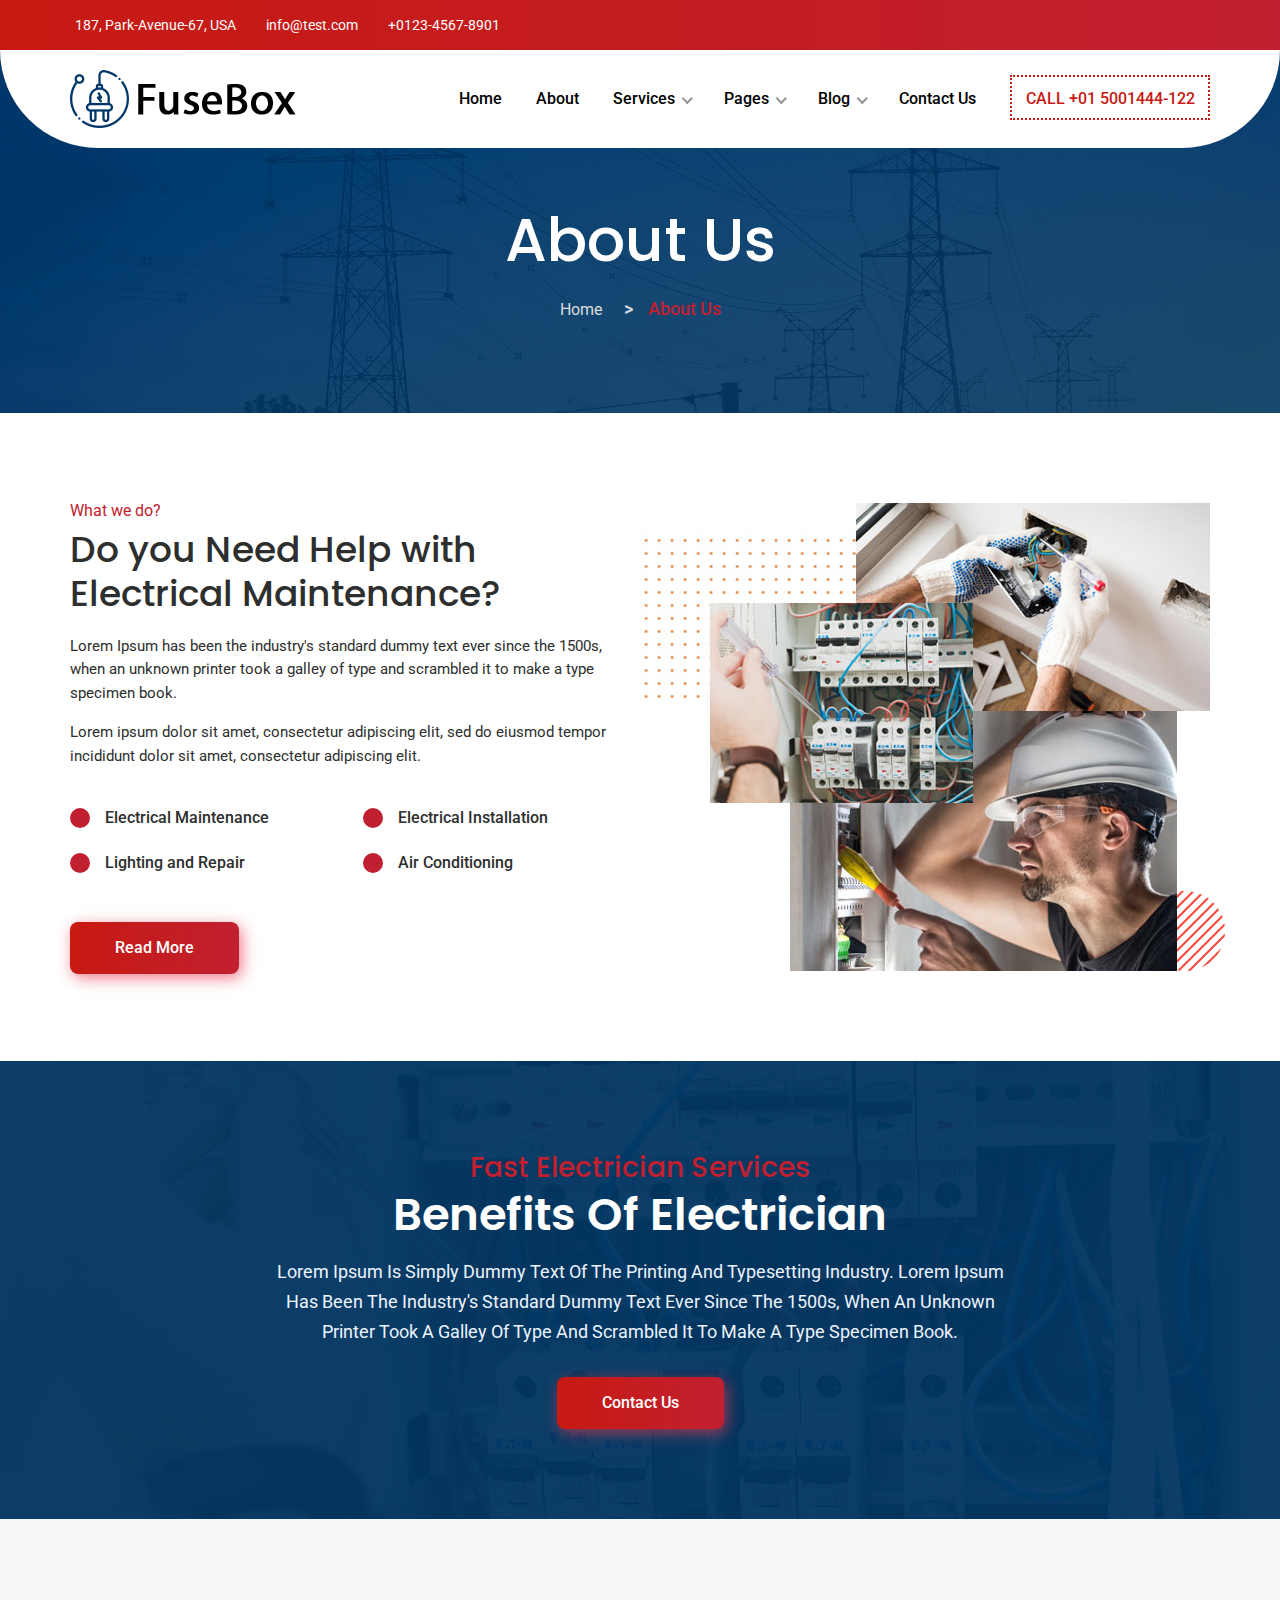
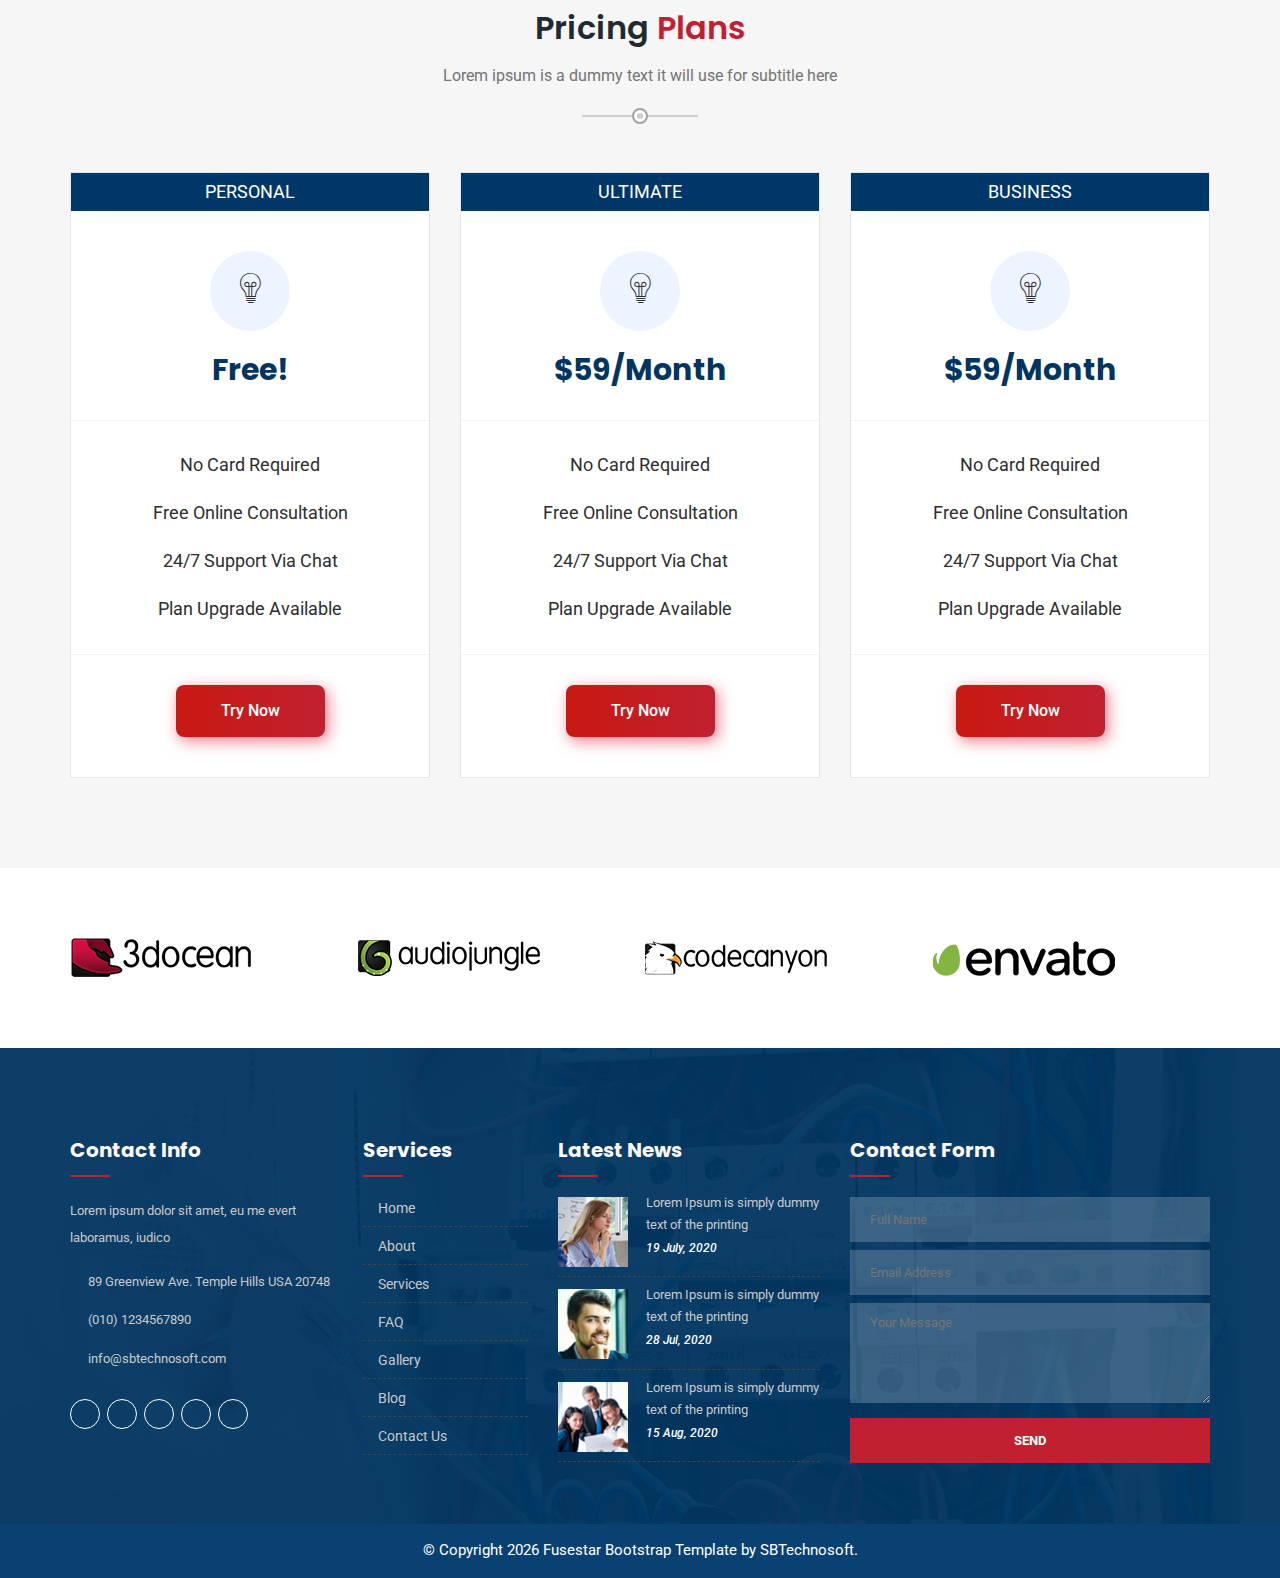
<file: about.html>
<!doctype html>
<html>

<!-- Mirrored from sbtechnosoft.com/fusebox/about.html by HTTrack Website Copier/3.x [XR&CO'2013], Mon, 21 Jun 2021 07:01:05 GMT -->
<head>
<meta charset="utf-8">
<meta http-equiv="X-UA-Compatible" content="IE=edge">
<meta name="viewport" content="width=device-width, initial-scale=1">
<!-- The above 3 meta tags *must* come first in the head; any other head content must come *after* these tags -->
<title>Fusebox - Electrical Services HTML Template</title>
<!-- Plugins CSS -->
<link href="css/plugins.css" rel="stylesheet" >
<!-- Custom CSS -->
<link href="css/style.css" rel="stylesheet">
<!-- Favicon -->
<link rel="shortcut icon" type="image/x-icon" href="images/favicon.ico">
</head>

<body>
<!-- Pre Loader -->
<div id="dvLoading"></div>
 <!-- Start Topbar -->
 <div class="top-bar">
    <div class="container">
      <ul class="left-bar">
        <li><a href="tel:+1234567890"><i class="fa fa-map-marker"></i> 187, Park-Avenue-67, USA</a></li>
        <li><a href="mailto:info@test.com"><i class="fa fa-envelope"></i> info@test.com</a></li>
        <li><a href="tel:+1234567890"><i class="fa fa-phone"></i> +0123-4567-8901</a></li>
      </ul>
      <div class="top-right-nav text-right d-none d-md-block">
        <ul>
          <li><a href="javascript:void(0);"><i class="fa fa-facebook" aria-hidden="true"></i></a></li>
          <li><a href="javascript:void(0);"><i class="fa fa-twitter" aria-hidden="true"></i></a></li>
          <li><a href="javascript:void(0);"><i class="fa fa-instagram" aria-hidden="true"></i></a></li>
          <li><a href="javascript:void(0);"><i class="fa fa-pinterest-p" aria-hidden="true"></i></a></li>
          <li><a href="javascript:void(0);"><i class="fa fa-telegram" aria-hidden="true"></i></a></li>
        </ul>
      </div>
    </div>
  </div>
  <!-- End Topbar --> 
  <!-- Header Area -->
<header>
    <div class="container">
      <div class="row">
        <div class="col-lg-2 col-xl-3 wow fadeInLeft" data-wow-delay="0.3s"> 
          <!-- Header Logo -->
          <div class="header-logo"> <a href="index-2.html"><img src="images/logo.png" class="img-fluid" alt=""></a> </div>
          <!-- Header Logo end --> 
        </div>
        <div class="col-lg-10 col-xl-9 position-static"> 
          <!-- main menu area -->
          <nav class="main-menu-area text-right mobile-menu-active">
            <ul class="main-menu">
              <li><a href="index-2.html">Home</a></li>    
              <li><a href="about.html">About</a></li>
              <li class="sub-menu-wrap"><a href="javascript:void(0)">Services</a> 
                <!-- Sub Menu -->
                <ul class="sub-menu">
                    <li><a href="services.html">Services</a></li>
                    <li><a href="service-details.html">Service details</a></li>
                </ul>
              </li>
              <li class="sub-menu-wrap"><a href="javascript:void(0)">Pages</a> 
                <!-- Sub Menu -->
                <ul class="sub-menu">
                    <li><a href="about.html">About</a></li>
                    <li><a href="gallery.html">Gallery</a></li>
                    <li><a href="our-team.html">Our Team</a></li>
                    <li><a href="faq.html">FAQ</a></li>
                    <li><a href="testimonials.html">Testimonials</a></li>
                    <li><a href="404.html">404</a></li>
                   
                </ul>
              </li>
              <li class="sub-menu-wrap"><a href="javascript:void(0)">Blog</a> 
                <!-- Sub Menu -->
                <ul class="sub-menu">
                    <li><a href="our-blog.html">Blog</a></li>
                    <li><a href="blog-details.html">Blog Details</a></li>
                </ul>
              </li>
              <li><a href="contact-us.html">Contact Us</a></li>
              <li><a href="javascript:void(0)" class="property-btn">Call +01 5001444-122</a></li>
            </ul>
          </nav>
          <!-- main menu area end --> 
          <!-- Mobile Menu Container -->
          <div class="mobile-menu-container"><span class="sr-only">Mobile Menu Will Come Here.</span></div>
        </div>
      </div>
    </div>
  </header>
  <!-- Header Area end -->
<!-- Breadcrumb Area Start -->
<section class="breadcrumb-area d-flex align-items-center">
    <div class="container">
      <div class="row">
        <div class="col-xl-6 offset-xl-3 col-lg-8 offset-lg-2">
          <div class="breadcrumb-wrap text-center">
            <div class="breadcrumb-title mb-30">
              <h2>About Us</h2>
            </div>
            <nav aria-label="breadcrumb">
              <ol class="breadcrumb">
                <li class="breadcrumb-item"><a href="index-2.html">Home</a></li>
                <li class="breadcrumb-item active" aria-current="page">About Us</li>
              </ol>
            </nav>
          </div>
        </div>
      </div>
    </div>
  </section>
  <!-- Breadcrumb Area End --> 
<!-- About Sec Start -->  
<section class="inner-content-wrapper about-sec">
  <div class="container">
  <div class="row">
    <div class="col-lg-6">
      <div class="about-content"> <span class="top-title">What we do?</span>
        <h2>Do you Need Help with Electrical Maintenance?</h2>
        <p>Lorem Ipsum has been the industry's standard dummy text ever since the 1500s, when an unknown printer took a galley of type and scrambled it to make a type specimen book.</p>
        <p>Lorem ipsum dolor sit amet, consectetur adipiscing elit, sed do eiusmod tempor incididunt dolor sit amet, consectetur adipiscing elit.</p>
        <div class="row">
          <div class="col-lg-6">
            <ul>
              <li> <i class="fa fa-check"></i> Electrical Maintenance </li>
              <li> <i class="fa fa-check"></i> Lighting and Repair </li>
            </ul>
          </div>
          <div class="col-lg-6">
            <ul>
              <li> <i class="fa fa-check"></i> Electrical Installation</li>
              <li> <i class="fa fa-check"></i> Air Conditioning</li>
            </ul>
          </div>
        </div>
        <a href="javascript:void(0)" class="default-btn btn"> Read More </a> </div>
    </div>
    <div class="col-lg-6">
      <div class="about-imgwrap">
        <div class="about-img2"> <img src="images/about-img2.jpg" alt="" title=""> </div>
        <div class="about-img3"> <img src="images/about-img3.jpg" alt="" title=""> </div>
        <div class="about-img4"> <img src="images/about-img4.jpg" alt=""> </div>
        <div class="about-shape1"> <img src="images/about-shape1.jpg" alt=""> </div>
        <div class="about-shape2"> <img src="images/about-shape2.png" alt=""> </div>
      </div>
    </div>
  </div>  
</div>  
</section>
<!-- About Sec End -->  
<!-- home service begin -->
<section class="home-service">
  <div class="container">
    <div class="row justify-content-center">
      <div class="col-xl-8 col-lg-8 align-items-center">
        <div class="part-txt text-center">
          <h3>Fast Electrician Services</h3>
          <h2>Benefits Of Electrician</h2>
          <p>Lorem Ipsum is simply dummy text of the printing and typesetting industry. Lorem Ipsum has been the industry's standard dummy text ever since the 1500s, when an unknown printer took a galley of type and scrambled it to make a type specimen book. </p>
          <a class="def-btn btn" href="contact-us.html">Contact Us</a> </div>
      </div>
    </div>
  </div>
</section>
<!-- Home Service End -->
<!--  Pricing Sec Start -->
<section class="pricing-sec">
  <div class="container">
   <div class="sec-title text-center mb-0">
     <h2>Pricing <span>Plans</span></h2>
     <p>Lorem ipsum is a dummy text it will use for subtitle here</p>
     <span class="decor"><span class="inner"></span></span>
    </div>
    <div class="row">
      <div class="col-lg-4 col-md-6">
        <!--   Single Pricing Sec -->
        <div class="single-box text-center">
         <div class="top">
           <p>Personal</p>
           <div class="icon"> <i class="bi bi-bulb"></i> </div>
           <h3>free!</h3>
         </div>
         <div class="middle">
           <ul>
             <li>No Card Required</li>
             <li>Free Online Consultation</li>
             <li>24/7 Support via Chat</li>
             <li>Plan Upgrade Available</li>
           </ul>
         </div>
         <div class="bottom"> <a href="javascript:void(0)" class="def-btn btn">Try Now</a> </div>
       </div>        
      </div>
      <div class="col-lg-4 col-md-6">
        <!--   Single Pricing Sec -->
        <div class="single-box text-center">
         <div class="top">
           <p>Ultimate</p>
           <div class="icon"> <i class="bi bi-bulb"></i> </div>
           <h3>$59/month</h3>
         </div>
         <div class="middle">
           <ul>
             <li>No Card Required</li>
             <li>Free Online Consultation</li>
             <li>24/7 Support via Chat</li>
             <li>Plan Upgrade Available</li>
           </ul>
         </div>
         <div class="bottom"> <a href="javascript:void(0)" class="def-btn btn">Try Now</a> </div>
       </div>        
      </div>
      <div class="col-lg-4 col-md-6">
        <!--   Single Pricing Sec -->
        <div class="single-box text-center">
         <div class="top">
           <p>Business</p>
           <div class="icon"> <i class="bi bi-bulb"></i> </div>
           <h3>$59/month</h3>
         </div>
         <div class="middle">
           <ul>
             <li>No Card Required</li>
             <li>Free Online Consultation</li>
             <li>24/7 Support via Chat</li>
             <li>Plan Upgrade Available</li>
           </ul>
         </div>
         <div class="bottom"> <a href="javascript:void(0)" class="def-btn btn">Try Now</a> </div>
       </div>        
      </div>
    </div>
  </div>
</section>
<!--  Pricing Sec End -->
<!-- Clients Wrapper Start -->
<div class="clinets-wrapper">
  <div class="container">
    <div class="owl-carousel partners owl-theme">
      <div class="item"><img alt="" src="images/partners-logo1.png"></div>
      <div class="item"><img alt="" src="images/partners-logo2.png"></div>
      <div class="item"><img alt="" src="images/partners-logo3.png"></div>
      <div class="item"><img alt="" src="images/partners-logo4.png"></div>
      <div class="item"><img alt="" src="images/partners-logo5.png"></div>
      <div class="item"><img alt="" src="images/partners-logo6.png"></div>
    </div>
  </div>
</div>
<!-- Clients Wrapper End --> 
<!-- Footer Sec Start --> 
<footer class="footer-sec">
  <div class="footer-upper">
    <div class="container">
      <div class="row">
        <div class="col-lg-3 col-md-6">
          <div class="footer-widget about-widget">  <h3 class="title">Contact Info</h3> 
            <p>Lorem ipsum dolor sit amet, eu me evert laboramus, iudico </p>
            <ul class="contact">
              <li><i class="fa fa-map-marker"></i> <span>89 Greenview Ave. Temple Hills USA 20748</span></li>
              <li><i class="fa fa-phone"></i> <span>(010) 1234567890</span></li>
              <li><i class="fa fa-envelope-o"></i> <span>info@sbtechnosoft.com</span></li>
            </ul>
            <ul class="social">
              <li><a href="javascript:void(0)"><i class="fa fa-facebook"></i></a></li>
              <li><a href="javascript:void(0)"><i class="fa fa-twitter"></i></a></li>
              <li><a href="javascript:void(0)"><i class="fa fa-google-plus"></i></a></li>
              <li><a href="javascript:void(0)"><i class="fa fa-pinterest"></i></a></li>
              <li><a href="javascript:void(0)"><i class="fa fa-youtube"></i></a></li>
            </ul>
          </div>
        </div>
        <div class="col-lg-2 col-md-6">
          <div class="footer-widget quick-links">
            <h3 class="title">Services</h3>
           <ul>
            <li><a href="index-2.html">Home</a></li>
            <li><a href="about.html">About</a></li>
            <li><a href="services.html">Services</a></li>
            <li><a href="faq.html">FAQ</a></li>
            <li><a href="gallery.html">Gallery</a></li>
            <li><a href="our-blog.html">Blog</a></li>
            <li><a href="contact-us.html">Contact Us</a></li>
          </ul>
          </div>
        </div>
        <div class="col-lg-3 col-md-6 latest-post">
          <div class="footer-widget latest-post news-post">
            <h3 class="title">Latest News</h3>
            <ul>
              <li> <span class="border"><img src="images/blog-details-post1.jpg" alt=""></span>
                <div class="content"> <a href="blog-details.html">Lorem Ipsum is simply dummy text of the printing </a> <span>19 July, 2020</span> </div>
              </li>
              <li> <span class="border"><img src="images/blog-details-post2.jpg" alt=""></span>
                <div class="content"> <a href="blog-details.html">Lorem Ipsum is simply dummy text of the printing </a> <span>28 Jul, 2020</span> </div>
              </li>
              <li> <span class="border"><img src="images/blog-details-post3.jpg" alt=""></span>
                <div class="content"> <a href="blog-details.html">Lorem Ipsum is simply dummy text of the printing </a> <span>15 Aug, 2020</span> </div>
              </li>
            </ul>
          </div>
        </div>
        <div class="col-lg-4 col-md-6">
          <div class="footer-widget contact-widget">
            <h3 class="title">Contact Form</h3>
            <form>
              <input type="text" name="name" required placeholder="Full Name">
              <input type="text" name="email" required placeholder="Email Address">
              <textarea name="message" required placeholder="Your Message"></textarea>
              <button type="submit">Send</button>
            </form>
          </div>
        </div>
      </div>
    </div>
  </div>
</footer>
<!-- Footer Sec End --> 
<div class="copyright">
  <div class="container">
    <div class="row">
      <div class="col-lg-12 text-center">
       <p>© Copyright <span id="year"></span> Fusestar Bootstrap Template by <span class="color">SBTechnosoft</span>.</p>
      </div>
    </div>
  </div>
</div>
<!--jquery js --> 
<script src="js/jquery-min.js"></script> 
<script src="js/popper.min.js"></script> 
<!--jquery js --> 
<script src="js/bootstrap.min.js"></script> 
<!--jquery js --> 
<script src="js/plugins.js"></script> 
<!--Fontawesome js --> 
<script src="js/fontawesome.js"></script> 
<!--Owl js --> 
<script src="js/owl.js"></script> 
<!--Meanmenu js --> 
<script src="js/jquery.meanmenu.min.js"></script> 
<!--Slick js --> 
<script src="js/slick.min.js"></script> 
<!-- Appear js for odometer js --> 
<script src="js/jquery.appear.min.js"></script>
<!-- Odometer js --> 
<script src="js/odometer.min.js"></script>
<!--jquery js --> 
<script src="js/custom.js"></script> 
</body>

<!-- Mirrored from sbtechnosoft.com/fusebox/about.html by HTTrack Website Copier/3.x [XR&CO'2013], Mon, 21 Jun 2021 07:01:05 GMT -->
</html>
</file>
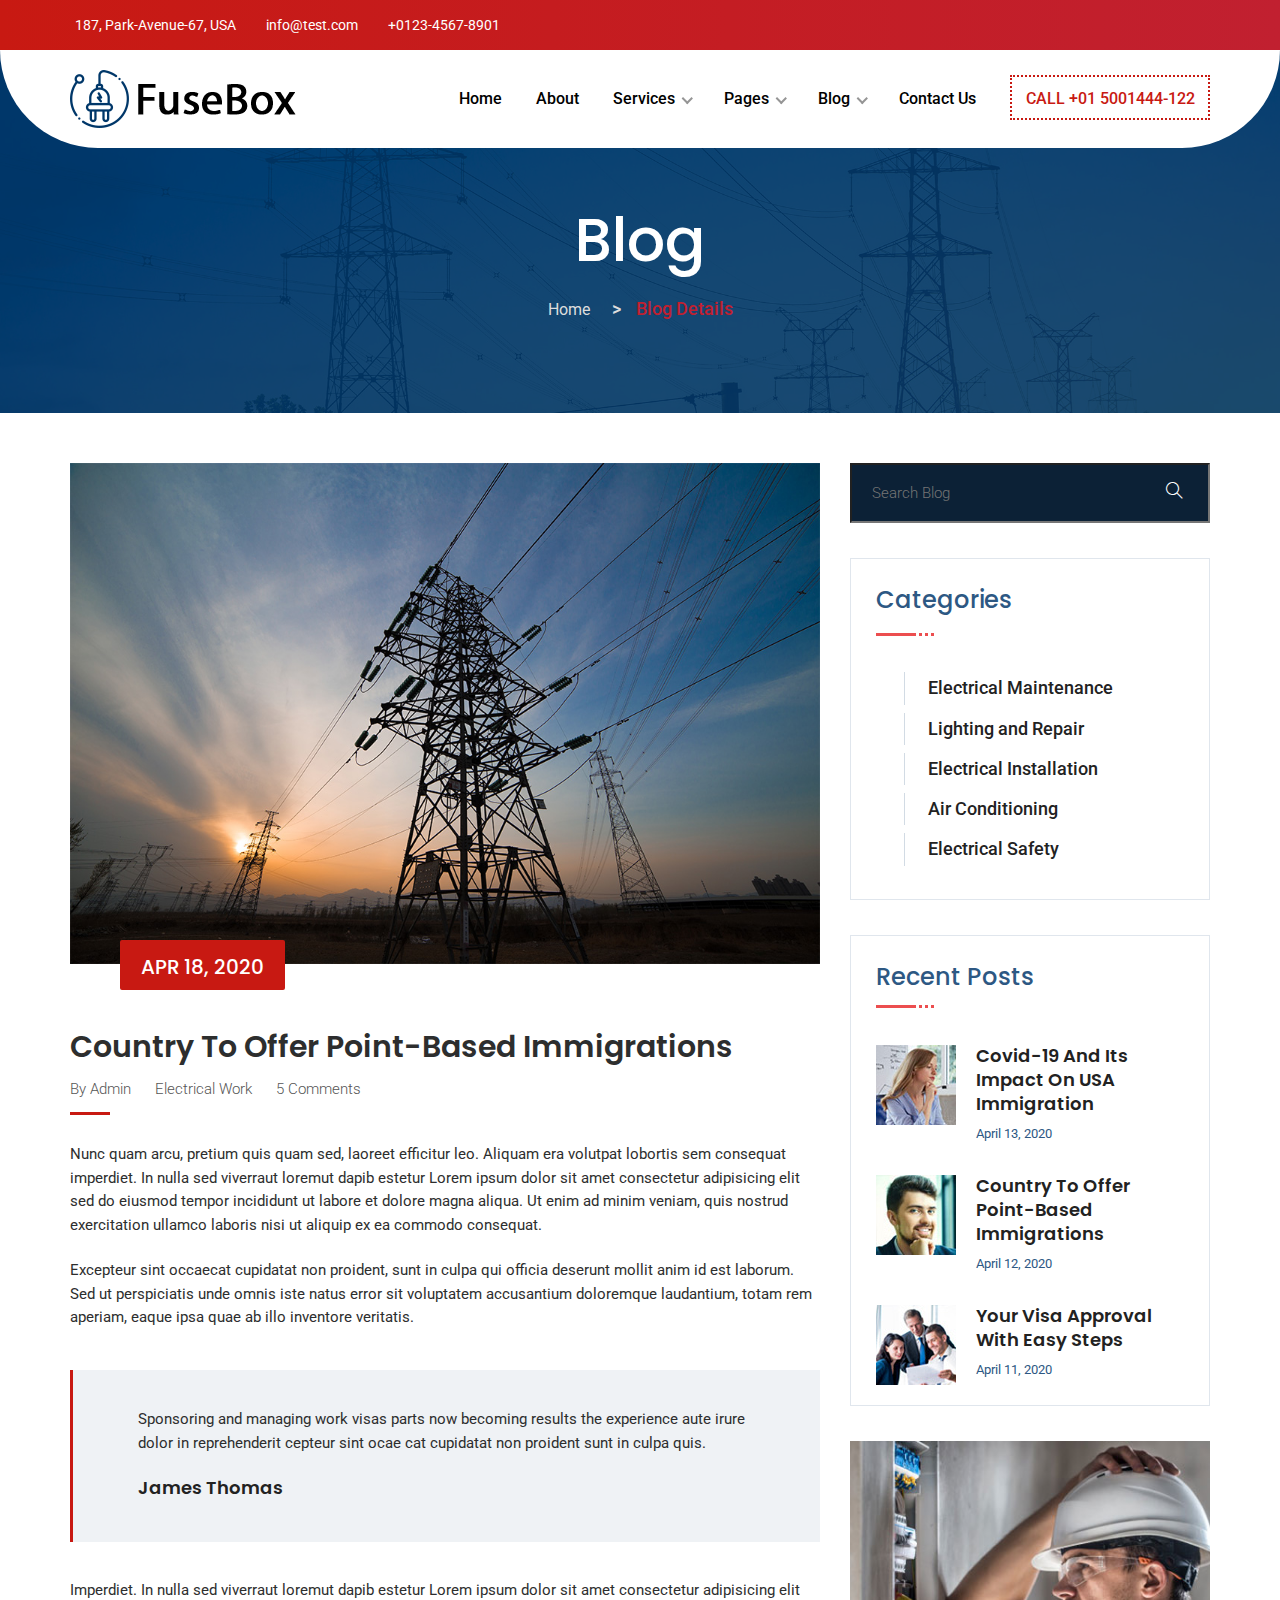
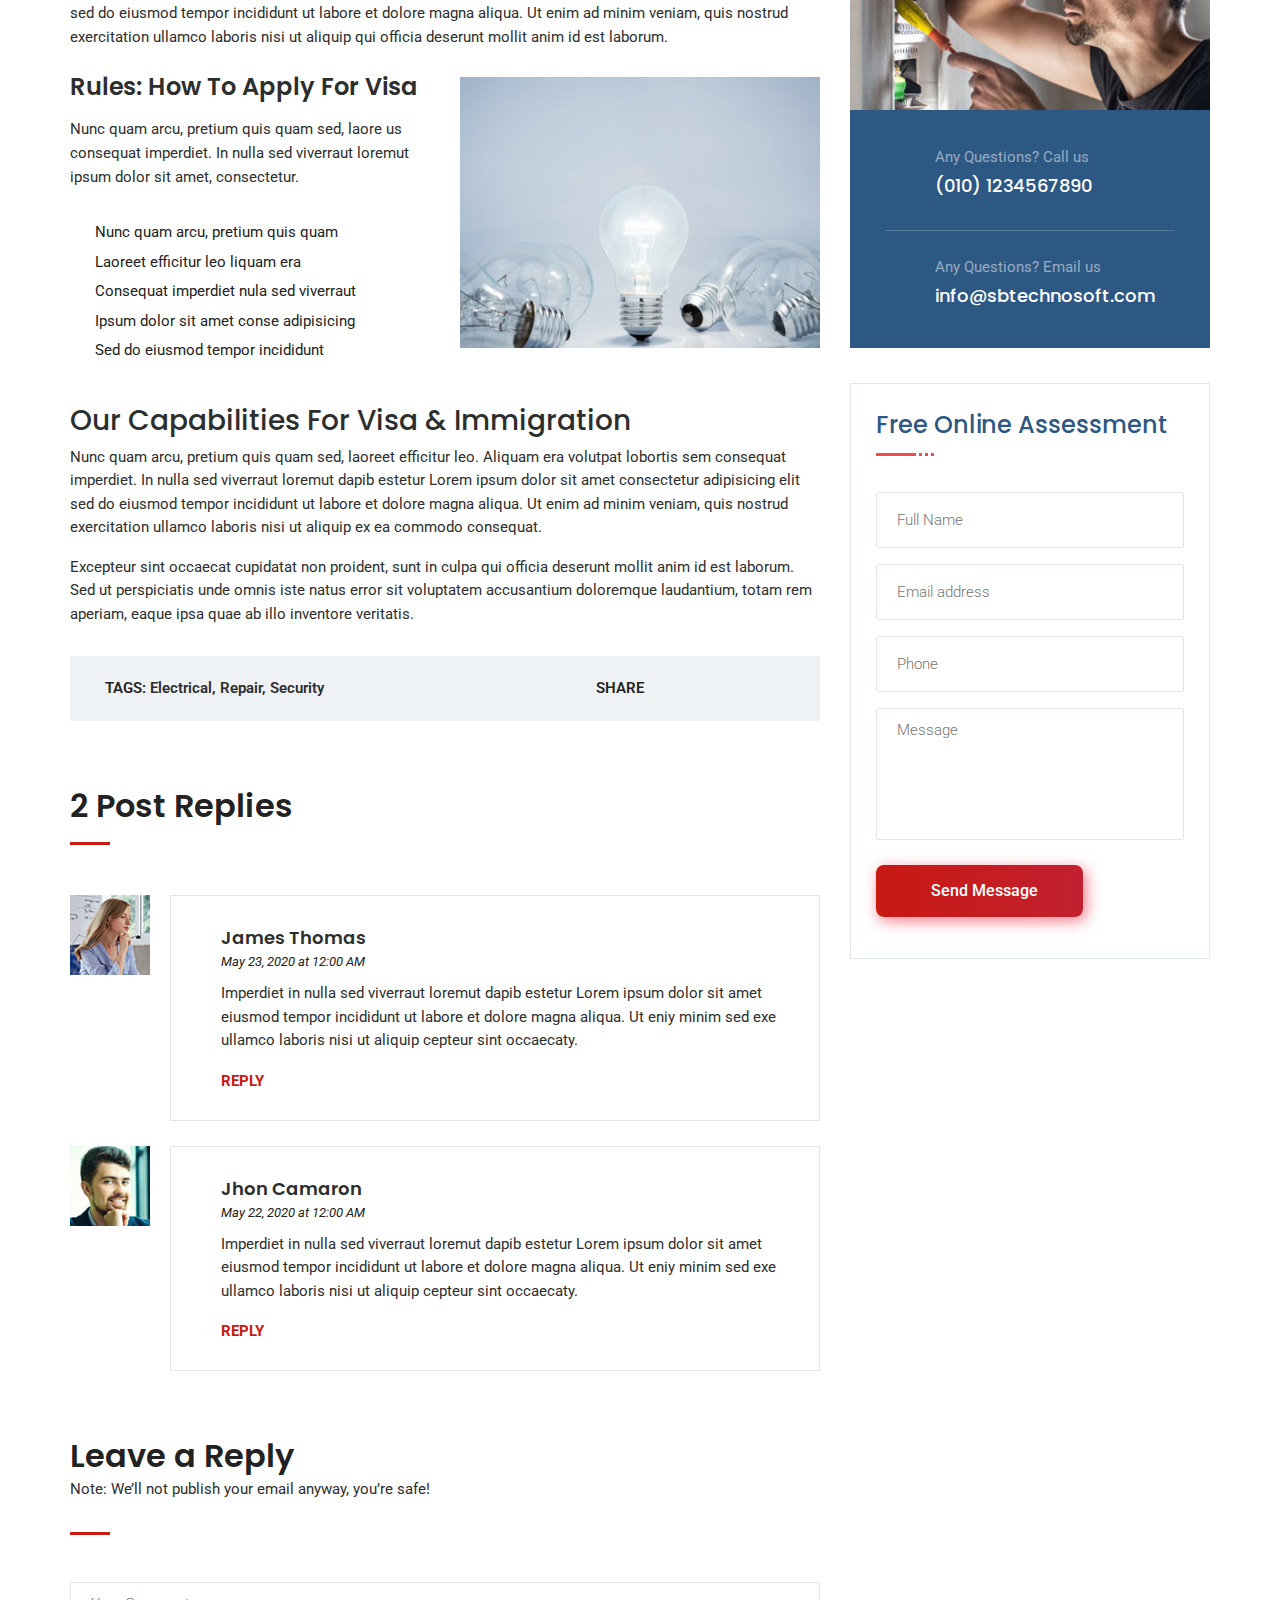
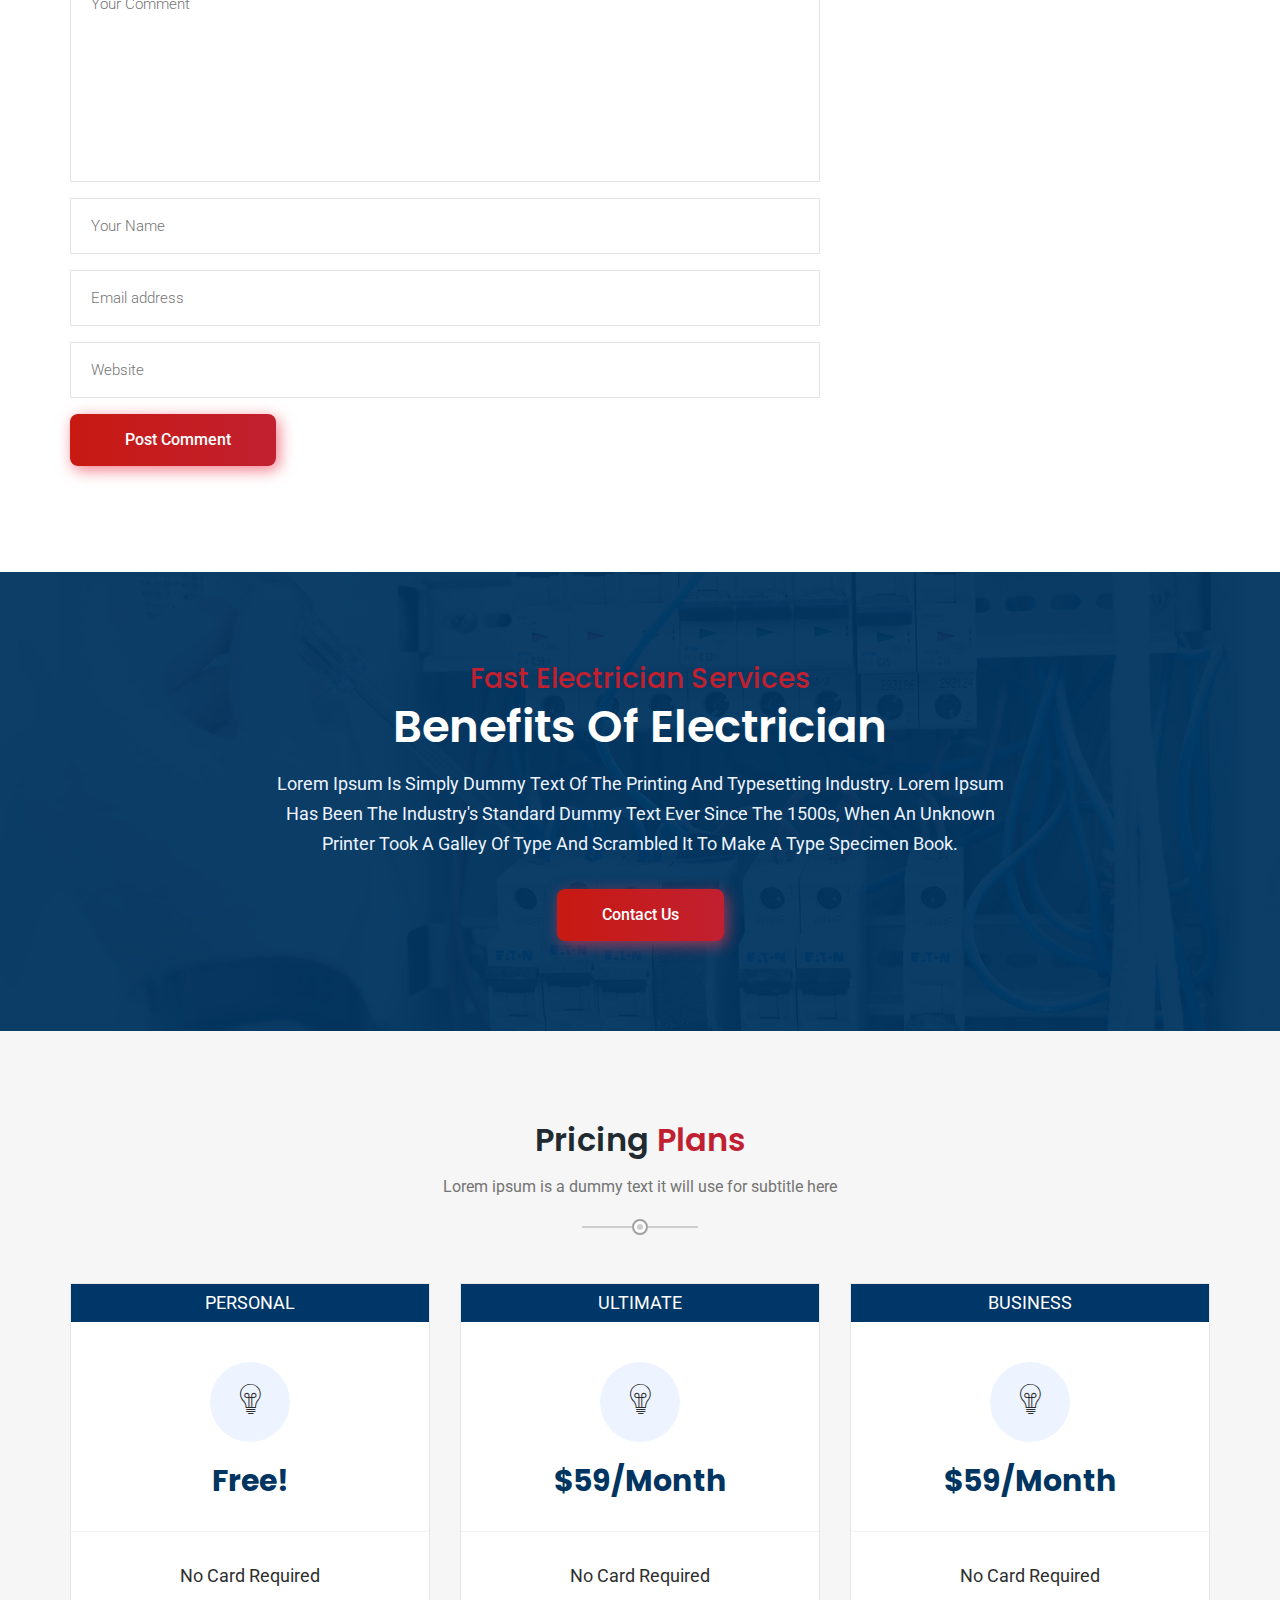
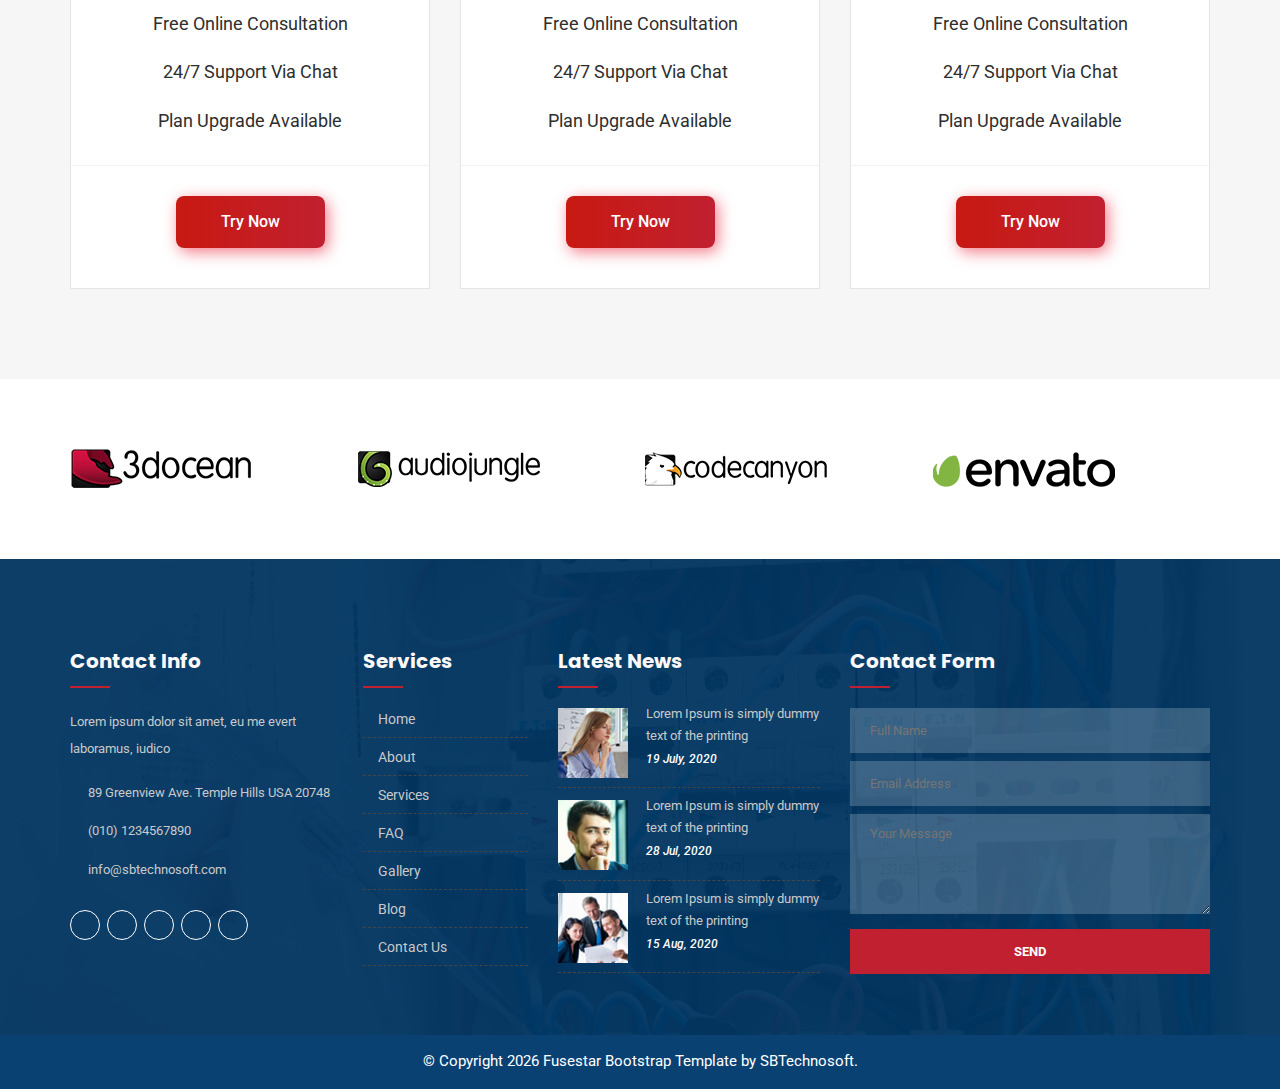
<file: blog-details.html>
<!doctype html>
<html>

<!-- Mirrored from sbtechnosoft.com/fusebox/blog-details.html by HTTrack Website Copier/3.x [XR&CO'2013], Mon, 21 Jun 2021 07:02:48 GMT -->
<head>
<meta charset="utf-8">
<meta http-equiv="X-UA-Compatible" content="IE=edge">
<meta name="viewport" content="width=device-width, initial-scale=1">
<!-- The above 3 meta tags *must* come first in the head; any other head content must come *after* these tags -->
<title>Fusebox - Electrical Services HTML Template</title>
<!-- Plugins CSS -->
<link href="css/plugins.css" rel="stylesheet" >
<!-- Custom CSS -->
<link href="css/style.css" rel="stylesheet">
<!-- Favicon -->
<link rel="shortcut icon" type="image/x-icon" href="images/favicon.ico">
</head>

<body>
<!-- Pre Loader -->
<div id="dvLoading"></div>
 <!-- Start Topbar -->
 <div class="top-bar">
    <div class="container">
      <ul class="left-bar">
        <li><a href="tel:+1234567890"><i class="fa fa-map-marker"></i> 187, Park-Avenue-67, USA</a></li>
        <li><a href="mailto:info@test.com"><i class="fa fa-envelope"></i> info@test.com</a></li>
        <li><a href="tel:+1234567890"><i class="fa fa-phone"></i> +0123-4567-8901</a></li>
      </ul>
      <div class="top-right-nav text-right d-none d-md-block">
        <ul>
          <li><a href="javascript:void(0);"><i class="fa fa-facebook" aria-hidden="true"></i></a></li>
          <li><a href="javascript:void(0);"><i class="fa fa-twitter" aria-hidden="true"></i></a></li>
          <li><a href="javascript:void(0);"><i class="fa fa-instagram" aria-hidden="true"></i></a></li>
          <li><a href="javascript:void(0);"><i class="fa fa-pinterest-p" aria-hidden="true"></i></a></li>
          <li><a href="javascript:void(0);"><i class="fa fa-telegram" aria-hidden="true"></i></a></li>
        </ul>
      </div>
    </div>
  </div>
  <!-- End Topbar --> 
  <!-- Header Area -->
<header>
    <div class="container">
      <div class="row">
        <div class="col-lg-2 col-xl-3 wow fadeInLeft" data-wow-delay="0.3s"> 
          <!-- Header Logo -->
          <div class="header-logo"> <a href="index-2.html"><img src="images/logo.png" class="img-fluid" alt=""></a> </div>
          <!-- Header Logo end --> 
        </div>
        <div class="col-lg-10 col-xl-9 position-static"> 
          <!-- main menu area -->
          <nav class="main-menu-area text-right mobile-menu-active">
            <ul class="main-menu">
              <li><a href="index-2.html">Home</a></li>    
              <li><a href="about.html">About</a></li>
              <li class="sub-menu-wrap"><a href="javascript:void(0)">Services</a> 
                <!-- Sub Menu -->
                <ul class="sub-menu">
                    <li><a href="services.html">Services</a></li>
                    <li><a href="service-details.html">Service details</a></li>
                </ul>
              </li>
              <li class="sub-menu-wrap"><a href="javascript:void(0)">Pages</a> 
                <!-- Sub Menu -->
                <ul class="sub-menu">
                    <li><a href="about.html">About</a></li>
                    <li><a href="gallery.html">Gallery</a></li>
                    <li><a href="our-team.html">Our Team</a></li>
                    <li><a href="faq.html">FAQ</a></li>
                    <li><a href="testimonials.html">Testimonials</a></li>
                    <li><a href="404.html">404</a></li>
                   
                </ul>
              </li>
              <li class="sub-menu-wrap"><a href="javascript:void(0)">Blog</a> 
                <!-- Sub Menu -->
                <ul class="sub-menu">
                    <li><a href="our-blog.html">Blog</a></li>
                    <li><a href="blog-details.html">Blog Details</a></li>
                </ul>
              </li>
              <li><a href="contact-us.html">Contact Us</a></li>
              <li><a href="javascript:void(0)" class="property-btn">Call +01 5001444-122</a></li>
            </ul>
          </nav>
          <!-- main menu area end --> 
          <!-- Mobile Menu Container -->
          <div class="mobile-menu-container"><span class="sr-only">Mobile Menu Will Come Here.</span></div>
        </div>
      </div>
    </div>
  </header>
  <!-- Header Area end -->
<!-- Breadcrumb Area Start -->
<section class="breadcrumb-area d-flex align-items-center">
    <div class="container">
      <div class="row">
        <div class="col-xl-6 offset-xl-3 col-lg-8 offset-lg-2">
          <div class="breadcrumb-wrap text-center">
            <div class="breadcrumb-title mb-30">
              <h2>Blog</h2>
            </div>
            <nav aria-label="breadcrumb">
              <ol class="breadcrumb">
                <li class="breadcrumb-item"><a href="index-2.html">Home</a></li>
                <li class="breadcrumb-item active" aria-current="page">Blog Details</li>
              </ol>
            </nav>
          </div>
        </div>
      </div>
    </div>
  </section>
  <!-- Breadcrumb Area End --> 
<!-- About Sec Start -->  
<section class="inner-content-wrapper blog-sec sidebar-page-container blog-details">
  <div class="container">
    <div class="row clearfix">
        <div class="col-lg-8 col-md-12 col-sm-12 content-side">
          <div class="blog-details-content">
            <div class="news-block-one">
              <div class="inner-box">
                <figure class="image-box"><img src="images/services-img.jpg" alt=""></figure>
                <div class="lower-content">
                  <div class="post-date">
                    <h5>APR 18, 2020</h5>
                  </div>
                  <h2>Country To Offer Point-Based Immigrations</h2>
                  <ul class="post-info clearfix">
                    <li>By Admin</li>
                    <li>Electrical Work</li>
                    <li>5 Comments</li>
                  </ul>
                  <div class="text">
                    <p>Nunc quam arcu, pretium quis quam sed, laoreet efficitur leo. Aliquam era volutpat lobortis sem consequat imperdiet. In nulla sed viverraut loremut dapib estetur Lorem ipsum dolor sit amet consectetur adipisicing elit sed do eiusmod tempor incididunt ut labore et dolore magna aliqua. Ut enim ad minim veniam, quis nostrud exercitation ullamco laboris nisi ut aliquip ex ea commodo consequat.</p>
                    <p>Excepteur sint occaecat cupidatat non proident, sunt in culpa qui officia deserunt mollit anim id est laborum. Sed ut perspiciatis unde omnis iste natus error sit voluptatem accusantium doloremque laudantium, totam rem aperiam, eaque ipsa quae ab illo inventore veritatis.</p>
                    <blockquote> <i class="fa fa-quote"></i>
                      <p>Sponsoring and managing work visas parts now becoming results the experience aute irure dolor in reprehenderit cepteur sint ocae cat cupidatat non proident sunt in culpa quis.</p>
                      <h5>James Thomas</h5>
                    </blockquote>
                    <p>Imperdiet. In nulla sed viverraut loremut dapib estetur Lorem ipsum dolor sit amet consectetur adipisicing elit sed do eiusmod tempor incididunt ut labore et dolore magna aliqua. Ut enim ad minim veniam, quis nostrud exercitation ullamco laboris nisi ut aliquip qui officia deserunt mollit anim id est laborum.</p>
                  </div>
                </div>
              </div>
            </div>
            <div class="two-column">
              <div class="row align-items-center clearfix">
                <div class="col-lg-6 col-md-6 col-sm-12 column">
                  <div class="text">
                    <h3>Rules: How To Apply For Visa</h3>
                    <p>Nunc quam arcu, pretium quis quam sed, laore us consequat imperdiet. In nulla sed viverraut loremut ipsum dolor sit amet, consectetur.</p>
                    <ul class="list clearfix">
                      <li>Nunc quam arcu, pretium quis quam</li>
                      <li>Laoreet efficitur leo liquam era</li>
                      <li>Consequat imperdiet nula sed viverraut</li>
                      <li>Ipsum dolor sit amet conse adipisicing</li>
                      <li>Sed do eiusmod tempor incididunt</li>
                    </ul>
                  </div>
                </div>
                <div class="col-lg-6 col-md-6 col-sm-12 column">
                  <figure class="image-box"><img src="images/post-img-1.jpg" alt=""></figure>
                </div>
              </div>
              <div class="lower-box">
                <h3>Our Capabilities For Visa &amp; Immigration</h3>
                <p>Nunc quam arcu, pretium quis quam sed, laoreet efficitur leo. Aliquam era volutpat lobortis sem consequat imperdiet. In nulla sed viverraut loremut dapib estetur Lorem ipsum dolor sit amet consectetur adipisicing elit sed do eiusmod tempor incididunt ut labore et dolore magna aliqua. Ut enim ad minim veniam, quis nostrud exercitation ullamco laboris nisi ut aliquip ex ea commodo consequat.</p>
                <p>Excepteur sint occaecat cupidatat non proident, sunt in culpa qui officia deserunt mollit anim id est laborum. Sed ut perspiciatis unde omnis iste natus error sit voluptatem accusantium doloremque laudantium, totam rem aperiam, eaque ipsa quae ab illo inventore veritatis.</p>
              </div>
            </div>
            <div class="post-share-option clearfix">
              <ul class="tags pull-left clearfix">
                <li>TAGS:</li>
                <li><a href="javascript:void(0">Electrical</a>,</li>
                <li><a href="javascript:void(0">Repair</a>,</li>
                <li><a href="javascript:void(0">Security</a></li>
              </ul>
              <ul class="social-links pull-right clearfix">
                <li>SHARE</li>
                <li><a href="javascript:void(0"><i class="fab fa-twitter"></i></a></li>
                <li><a href="javascript:void(0"><i class="fab fa-facebook-f"></i></a></li>
                <li><a href="javascript:void(0"><i class="fab fa-linkedin-in"></i></a></li>
                <li><a href="javascript:void(0"><i class="fab fa-google-plus-g"></i></a></li>
              </ul>
            </div>
            <div class="comments-area">
              <div class="group-title">
                <h2>2 Post Replies</h2>
                <div class="dotted-box"> <span class="dotted"></span> <span class="dotted"></span> <span class="dotted"></span> </div>
              </div>
              <div class="comment-box">
                <div class="comment">
                  <figure class="thumb-box"> <img src="images/blog-details-post1.jpg" alt=""> </figure>
                  <div class="comment-inner">
                    <div class="comment-info">
                      <h5>James Thomas</h5>
                      <span class="comment-time">May 23, 2020 at 12:00 AM</span> </div>
                    <p>Imperdiet in nulla sed viverraut loremut dapib estetur Lorem ipsum dolor sit amet eiusmod tempor incididunt ut labore et dolore magna aliqua. Ut eniy minim sed exe ullamco laboris nisi ut aliquip cepteur sint occaecaty.</p>
                    <a href="javascript:void(0">reply<i class="fas fa-long-arrow-alt-right"></i></a> </div>
                </div>
                <div class="comment">
                  <figure class="thumb-box"> <img src="images/blog-details-post2.jpg" alt=""> </figure>
                  <div class="comment-inner">
                    <div class="comment-info">
                      <h5>Jhon Camaron</h5>
                      <span class="comment-time">May 22, 2020 at 12:00 AM</span> </div>
                    <p>Imperdiet in nulla sed viverraut loremut dapib estetur Lorem ipsum dolor sit amet eiusmod tempor incididunt ut labore et dolore magna aliqua. Ut eniy minim sed exe ullamco laboris nisi ut aliquip cepteur sint occaecaty.</p>
                    <a href="javascript:void(0">reply<i class="fas fa-long-arrow-alt-right"></i></a> </div>
                </div>
              </div>
            </div>
            <div class="comments-form-area">
              <div class="group-title">
                <h2>Leave a Reply</h2>
                <p>Note: We’ll not publish your email anyway, you’re safe!</p>
                <div class="dotted-box"> <span class="dotted"></span> <span class="dotted"></span> <span class="dotted"></span> </div>
              </div>
              <form action="javascript:void(0" method="post" class="comment-form">
                <div class="form-group">
                  <textarea name="message" placeholder="Your Comment"></textarea>
                </div>
                <div class="form-group">
                  <input type="text" name="name" placeholder="Your Name" required>
                </div>
                <div class="form-group">
                  <input type="email" name="email" placeholder="Email address" required>
                </div>
                <div class="form-group">
                  <input type="text" name="website" placeholder="Website">
                </div>
                <div class="form-group message-btn">
                  <button type="submit" class="btn"><i class="fas fa-long-arrow-alt-right"></i>Post Comment</button>
                </div>
              </form>
            </div>
          </div>
        </div>
        <div class="col-lg-4 col-md-12 col-sm-12 sidebar-side">
          <div class="sidebar blog-sidebar">
            <div class="sidebar-widget sidebar-search">
              <form action="http://sbtechnosoft.com/fusebox/blog-2.html" method="post" class="search-form">
                <div class="form-group">
                  <input type="search" name="search-field" placeholder="Search Blog" required>
                  <button type="submit"><i class="ti ti-search"></i></button>
                </div>
              </form>
            </div>
            <div class="sidebar-widget sidebar-categories-2">
              <div class="widget-title">
                <h3>Categories</h3>
                <div class="dotted-box"> <span class="dotted"></span> <span class="dotted"></span> <span class="dotted"></span> </div>
              </div>
              <div class="widget-content">
                <ul class="categories-list clearfix">
                  <li><a href="javascript:void(0)">Electrical Maintenance</a></li>
                  <li><a href="javascript:void(0)">Lighting and Repair</a></li>
                  <li><a href="javascript:void(0)">Electrical Installation</a></li>
                  <li><a href="javascript:void(0)">Air Conditioning</a></li>
                  <li><a href="javascript:void(0)">Electrical Safety</a></li>
                </ul>
              </div>
            </div>
            <div class="sidebar-widget sidebar-post">
              <div class="widget-title">
                <h3>Recent Posts</h3>
                <div class="dotted-box"> <span class="dotted"></span> <span class="dotted"></span> <span class="dotted"></span> </div>
              </div>
              <div class="post-inner">
                <div class="post">
                  <figure class="post-thumb"><a href="javascript:void(0"><img src="images/blog-details-post1.jpg" alt=""></a></figure>
                  <h5><a href="javascript:void(0">Covid-19 And Its Impact On USA Immigration</a></h5>
                  <span class="post-date">April 13, 2020</span> </div>
                <div class="post">
                  <figure class="post-thumb"><a href="javascript:void(0"><img src="images/blog-details-post2.jpg" alt=""></a></figure>
                  <h5><a href="javascript:void(0">Country To Offer Point-Based Immigrations</a></h5>
                  <span class="post-date">April 12, 2020</span> </div>
                <div class="post mb-0">
                  <figure class="post-thumb"><a href="javascript:void(0"><img src="images/blog-details-post3.jpg" alt=""></a></figure>
                  <h5><a href="javascript:void(0">Your Visa Approval With Easy Steps</a></h5>
                  <span class="post-date">April 11, 2020</span> </div>
              </div>
            </div>
            <div class="sidebar-widget sidebar-support">
              <div class="widget-content">
                <figure class="image-box"><img src="images/about-img4.jpg" alt=""></figure>
                <ul class="content-box clearfix">
                  <li> <i class="fa fa-phone"></i>
                    <p>Any Questions? Call us</p>
                    <h3><a href="tel: (010) 1234567890"> (010) 1234567890</a></h3>
                  </li>
                  <li> <i class="fa fa-envelope"></i>
                    <p>Any Questions? Email us</p>
                    <h3><a href="mailto:info@sbtechnosoft.com">info@sbtechnosoft.com</a></h3>
                  </li>
                </ul>
              </div>
            </div>
            <div class="sidebar-widget sidebar-assessment">
              <div class="widget-title">
                <h3>Free Online Assessment</h3>
                <div class="dotted-box"> <span class="dotted"></span> <span class="dotted"></span> <span class="dotted"></span> </div>
              </div>
              <div class="widget-content">
                <form action="javascript:void(0)" method="post" class="assessment-form">
                  <div class="form-group">
                    <input type="text" name="name" placeholder="Full Name" required>
                  </div>
                  <div class="form-group">
                    <input type="email" name="email" placeholder="Email address" required>
                  </div>
                  <div class="form-group">
                    <input type="text" name="phone" placeholder="Phone" required>
                  </div>
                  <div class="form-group">
                    <textarea name="message" placeholder="Message"></textarea>
                  </div>
                  <div class="form-group">
                    <button type="submit" class="theme-btn-two btn"><i class="fas fa-long-arrow-alt-left"></i>Send Message</button>
                  </div>
                </form>
              </div>
            </div>
          </div>
        </div>
      </div>
      
</div>  
</section>
<!-- About Sec End -->  
<!-- home service begin -->
<section class="home-service">
  <div class="container">
    <div class="row justify-content-center">
      <div class="col-xl-8 col-lg-8 align-items-center">
        <div class="part-txt text-center">
          <h3>Fast Electrician Services</h3>
          <h2>Benefits Of Electrician</h2>
          <p>Lorem Ipsum is simply dummy text of the printing and typesetting industry. Lorem Ipsum has been the industry's standard dummy text ever since the 1500s, when an unknown printer took a galley of type and scrambled it to make a type specimen book. </p>
          <a class="def-btn btn" href="contact-us.html">Contact Us</a> </div>
      </div>
    </div>
  </div>
</section>
<!-- Home Service End -->
<!--  Pricing Sec Start -->
<section class="pricing-sec">
  <div class="container">
   <div class="sec-title text-center mb-0">
     <h2>Pricing <span>Plans</span></h2>
     <p>Lorem ipsum is a dummy text it will use for subtitle here</p>
     <span class="decor"><span class="inner"></span></span>
    </div>
    <div class="row">
      <div class="col-lg-4 col-md-6">
        <!--   Single Pricing Sec -->
        <div class="single-box text-center">
         <div class="top">
           <p>Personal</p>
           <div class="icon"> <i class="bi bi-bulb"></i> </div>
           <h3>free!</h3>
         </div>
         <div class="middle">
           <ul>
             <li>No Card Required</li>
             <li>Free Online Consultation</li>
             <li>24/7 Support via Chat</li>
             <li>Plan Upgrade Available</li>
           </ul>
         </div>
         <div class="bottom"> <a href="javascript:void(0)" class="def-btn btn">Try Now</a> </div>
       </div>        
      </div>
      <div class="col-lg-4 col-md-6">
        <!--   Single Pricing Sec -->
        <div class="single-box text-center">
         <div class="top">
           <p>Ultimate</p>
           <div class="icon"> <i class="bi bi-bulb"></i> </div>
           <h3>$59/month</h3>
         </div>
         <div class="middle">
           <ul>
             <li>No Card Required</li>
             <li>Free Online Consultation</li>
             <li>24/7 Support via Chat</li>
             <li>Plan Upgrade Available</li>
           </ul>
         </div>
         <div class="bottom"> <a href="javascript:void(0)" class="def-btn btn">Try Now</a> </div>
       </div>        
      </div>
      <div class="col-lg-4 col-md-6">
        <!--   Single Pricing Sec -->
        <div class="single-box text-center">
         <div class="top">
           <p>Business</p>
           <div class="icon"> <i class="bi bi-bulb"></i> </div>
           <h3>$59/month</h3>
         </div>
         <div class="middle">
           <ul>
             <li>No Card Required</li>
             <li>Free Online Consultation</li>
             <li>24/7 Support via Chat</li>
             <li>Plan Upgrade Available</li>
           </ul>
         </div>
         <div class="bottom"> <a href="javascript:void(0)" class="def-btn btn">Try Now</a> </div>
       </div>        
      </div>
    </div>
  </div>
</section>
<!--  Pricing Sec End -->
<!-- Clients Wrapper Start -->
<div class="clinets-wrapper">
  <div class="container">
    <div class="owl-carousel partners owl-theme">
      <div class="item"><img alt="" src="images/partners-logo1.png"></div>
      <div class="item"><img alt="" src="images/partners-logo2.png"></div>
      <div class="item"><img alt="" src="images/partners-logo3.png"></div>
      <div class="item"><img alt="" src="images/partners-logo4.png"></div>
      <div class="item"><img alt="" src="images/partners-logo5.png"></div>
      <div class="item"><img alt="" src="images/partners-logo6.png"></div>
    </div>
  </div>
</div>
<!-- Clients Wrapper End --> 
<!-- Footer Sec Start --> 
<footer class="footer-sec">
  <div class="footer-upper">
    <div class="container">
      <div class="row">
        <div class="col-lg-3 col-md-6">
          <div class="footer-widget about-widget">  <h3 class="title">Contact Info</h3> 
            <p>Lorem ipsum dolor sit amet, eu me evert laboramus, iudico </p>
            <ul class="contact">
              <li><i class="fa fa-map-marker"></i> <span>89 Greenview Ave. Temple Hills USA 20748</span></li>
              <li><i class="fa fa-phone"></i> <span>(010) 1234567890</span></li>
              <li><i class="fa fa-envelope-o"></i> <span>info@sbtechnosoft.com</span></li>
            </ul>
            <ul class="social">
              <li><a href="javascript:void(0)"><i class="fa fa-facebook"></i></a></li>
              <li><a href="javascript:void(0)"><i class="fa fa-twitter"></i></a></li>
              <li><a href="javascript:void(0)"><i class="fa fa-google-plus"></i></a></li>
              <li><a href="javascript:void(0)"><i class="fa fa-pinterest"></i></a></li>
              <li><a href="javascript:void(0)"><i class="fa fa-youtube"></i></a></li>
            </ul>
          </div>
        </div>
        <div class="col-lg-2 col-md-6">
          <div class="footer-widget quick-links">
            <h3 class="title">Services</h3>
           <ul>
            <li><a href="index-2.html">Home</a></li>
            <li><a href="about.html">About</a></li>
            <li><a href="services.html">Services</a></li>
            <li><a href="faq.html">FAQ</a></li>
            <li><a href="gallery.html">Gallery</a></li>
            <li><a href="our-blog.html">Blog</a></li>
            <li><a href="contact-us.html">Contact Us</a></li>
          </ul>
          </div>
        </div>
        <div class="col-lg-3 col-md-6 latest-post">
          <div class="footer-widget latest-post news-post">
            <h3 class="title">Latest News</h3>
            <ul>
              <li> <span class="border"><img src="images/blog-details-post1.jpg" alt=""></span>
                <div class="content"> <a href="blog-details.html">Lorem Ipsum is simply dummy text of the printing </a> <span>19 July, 2020</span> </div>
              </li>
              <li> <span class="border"><img src="images/blog-details-post2.jpg" alt=""></span>
                <div class="content"> <a href="blog-details.html">Lorem Ipsum is simply dummy text of the printing </a> <span>28 Jul, 2020</span> </div>
              </li>
              <li> <span class="border"><img src="images/blog-details-post3.jpg" alt=""></span>
                <div class="content"> <a href="blog-details.html">Lorem Ipsum is simply dummy text of the printing </a> <span>15 Aug, 2020</span> </div>
              </li>
            </ul>
          </div>
        </div>
        <div class="col-lg-4 col-md-6">
          <div class="footer-widget contact-widget">
            <h3 class="title">Contact Form</h3>
            <form>
              <input type="text" name="name" required placeholder="Full Name">
              <input type="text" name="email" required placeholder="Email Address">
              <textarea name="message" required placeholder="Your Message"></textarea>
              <button type="submit">Send</button>
            </form>
          </div>
        </div>
      </div>
    </div>
  </div>
</footer>
<!-- Footer Sec End --> 
<div class="copyright">
  <div class="container">
    <div class="row">
      <div class="col-lg-12 text-center">
       <p>© Copyright <span id="year"></span> Fusestar Bootstrap Template by <span class="color">SBTechnosoft</span>.</p>
      </div>
    </div>
  </div>
</div>
<!--jquery js --> 
<script src="js/jquery-min.js"></script> 
<script src="js/popper.min.js"></script> 
<!--jquery js --> 
<script src="js/bootstrap.min.js"></script> 
<!--jquery js --> 
<script src="js/plugins.js"></script> 
<!--Fontawesome js --> 
<script src="js/fontawesome.js"></script> 
<!--Owl js --> 
<script src="js/owl.js"></script> 
<!--Meanmenu js --> 
<script src="js/jquery.meanmenu.min.js"></script> 
<!--Slick js --> 
<script src="js/slick.min.js"></script> 
<!-- Appear js for odometer js --> 
<script src="js/jquery.appear.min.js"></script>
<!-- Odometer js --> 
<script src="js/odometer.min.js"></script>
<!--jquery js --> 
<script src="js/custom.js"></script> 
</body>

<!-- Mirrored from sbtechnosoft.com/fusebox/blog-details.html by HTTrack Website Copier/3.x [XR&CO'2013], Mon, 21 Jun 2021 07:03:01 GMT -->
</html>
</file>
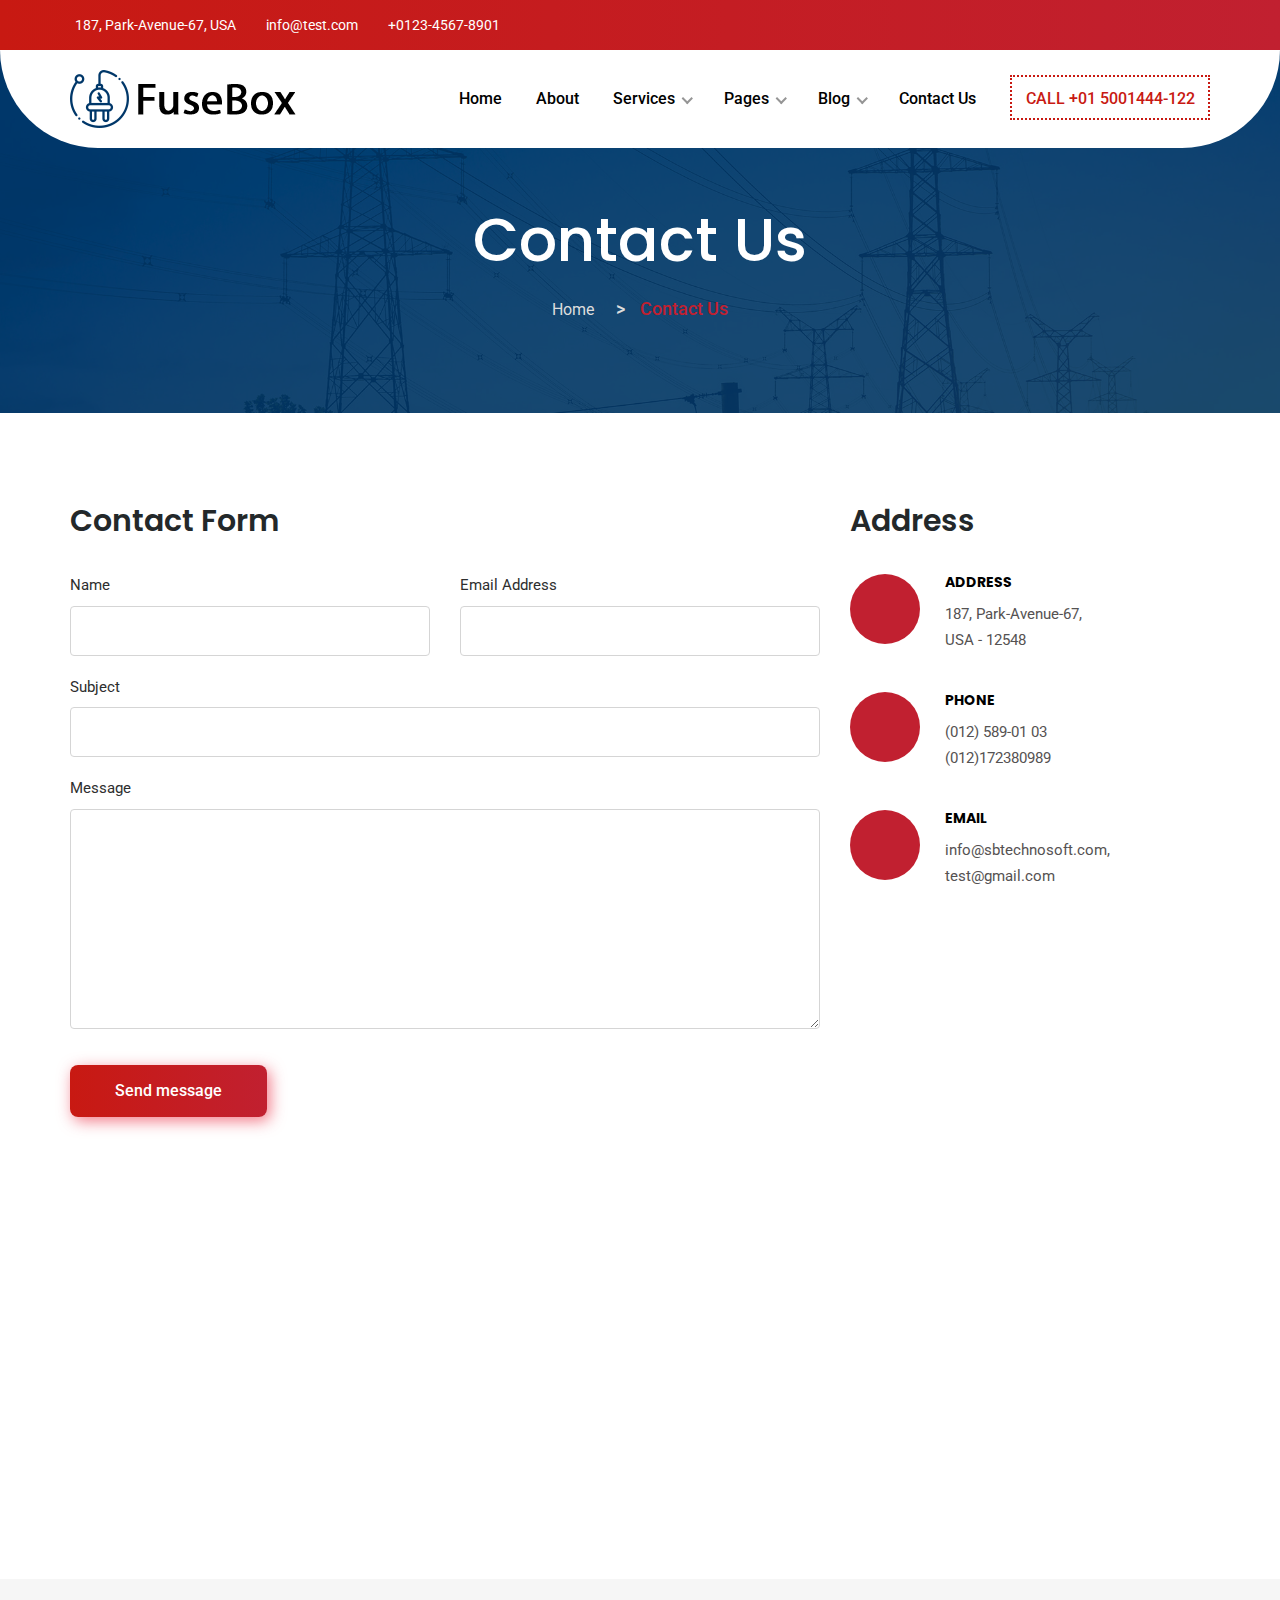
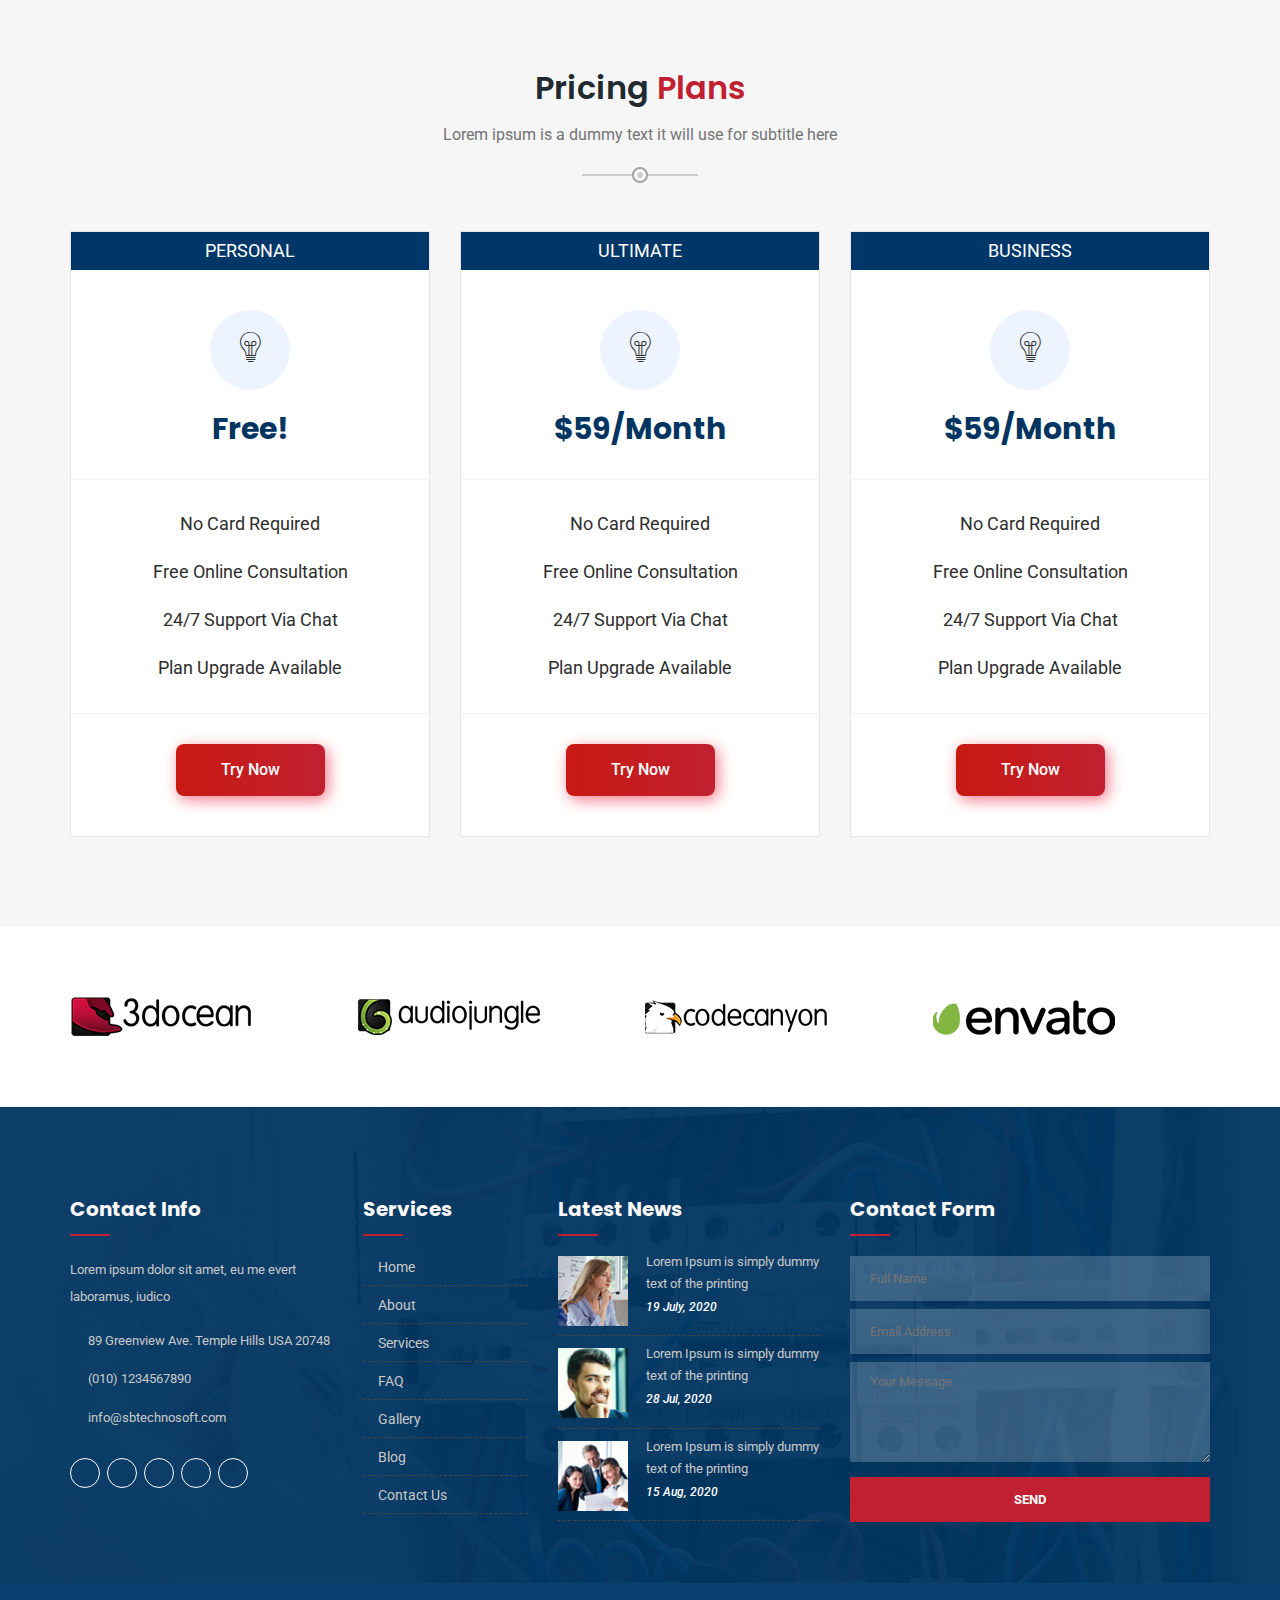
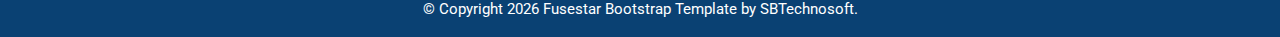
<file: contact-us.html>
<!doctype html>
<html>

<!-- Mirrored from sbtechnosoft.com/fusebox/contact-us.html by HTTrack Website Copier/3.x [XR&CO'2013], Mon, 21 Jun 2021 07:03:01 GMT -->
<head>
<meta charset="utf-8">
<meta http-equiv="X-UA-Compatible" content="IE=edge">
<meta name="viewport" content="width=device-width, initial-scale=1">
<!-- The above 3 meta tags *must* come first in the head; any other head content must come *after* these tags -->
<title>Fusebox - Electrical Services HTML Template</title>
<!-- Plugins CSS -->
<link href="css/plugins.css" rel="stylesheet" >
<!-- Custom CSS -->
<link href="css/style.css" rel="stylesheet">
<!-- Favicon -->
<link rel="shortcut icon" type="image/x-icon" href="images/favicon.ico">
</head>

<body>
<!-- Pre Loader -->
<div id="dvLoading"></div>
 <!-- Start Topbar -->
 <div class="top-bar">
    <div class="container">
      <ul class="left-bar">
        <li><a href="tel:+1234567890"><i class="fa fa-map-marker"></i> 187, Park-Avenue-67, USA</a></li>
        <li><a href="mailto:info@test.com"><i class="fa fa-envelope"></i> info@test.com</a></li>
        <li><a href="tel:+1234567890"><i class="fa fa-phone"></i> +0123-4567-8901</a></li>
      </ul>
      <div class="top-right-nav text-right d-none d-md-block">
        <ul>
          <li><a href="javascript:void(0);"><i class="fa fa-facebook" aria-hidden="true"></i></a></li>
          <li><a href="javascript:void(0);"><i class="fa fa-twitter" aria-hidden="true"></i></a></li>
          <li><a href="javascript:void(0);"><i class="fa fa-instagram" aria-hidden="true"></i></a></li>
          <li><a href="javascript:void(0);"><i class="fa fa-pinterest-p" aria-hidden="true"></i></a></li>
          <li><a href="javascript:void(0);"><i class="fa fa-telegram" aria-hidden="true"></i></a></li>
        </ul>
      </div>
    </div>
  </div>
  <!-- End Topbar --> 
  <!-- Header Area -->
<header>
    <div class="container">
      <div class="row">
        <div class="col-lg-2 col-xl-3 wow fadeInLeft" data-wow-delay="0.3s"> 
          <!-- Header Logo -->
          <div class="header-logo"> <a href="index-2.html"><img src="images/logo.png" class="img-fluid" alt=""></a> </div>
          <!-- Header Logo end --> 
        </div>
        <div class="col-lg-10 col-xl-9 position-static"> 
          <!-- main menu area -->
          <nav class="main-menu-area text-right mobile-menu-active">
            <ul class="main-menu">
              <li><a href="index-2.html">Home</a></li>    
              <li><a href="about.html">About</a></li>
              <li class="sub-menu-wrap"><a href="javascript:void(0)">Services</a> 
                <!-- Sub Menu -->
                <ul class="sub-menu">
                    <li><a href="services.html">Services</a></li>
                    <li><a href="service-details.html">Service details</a></li>
                </ul>
              </li>
              <li class="sub-menu-wrap"><a href="javascript:void(0)">Pages</a> 
                <!-- Sub Menu -->
                <ul class="sub-menu">
                    <li><a href="about.html">About</a></li>
                    <li><a href="gallery.html">Gallery</a></li>
                    <li><a href="our-team.html">Our Team</a></li>
                    <li><a href="faq.html">FAQ</a></li>
                    <li><a href="testimonials.html">Testimonials</a></li>
                    <li><a href="404.html">404</a></li>
                   
                </ul>
              </li>
              <li class="sub-menu-wrap"><a href="javascript:void(0)">Blog</a> 
                <!-- Sub Menu -->
                <ul class="sub-menu">
                    <li><a href="our-blog.html">Blog</a></li>
                    <li><a href="blog-details.html">Blog Details</a></li>
                </ul>
              </li>
              <li><a href="contact-us.html">Contact Us</a></li>
              <li><a href="javascript:void(0)" class="property-btn">Call +01 5001444-122</a></li>
            </ul>
          </nav>
          <!-- main menu area end --> 
          <!-- Mobile Menu Container -->
          <div class="mobile-menu-container"><span class="sr-only">Mobile Menu Will Come Here.</span></div>
        </div>
      </div>
    </div>
  </header>
  <!-- Header Area end -->
<!-- Breadcrumb Area Start -->
<section class="breadcrumb-area d-flex align-items-center">
    <div class="container">
      <div class="row">
        <div class="col-xl-6 offset-xl-3 col-lg-8 offset-lg-2">
          <div class="breadcrumb-wrap text-center">
            <div class="breadcrumb-title mb-30">
              <h2>Contact Us</h2>
            </div>
            <nav aria-label="breadcrumb">
              <ol class="breadcrumb">
                <li class="breadcrumb-item"><a href="index-2.html">Home</a></li>
                <li class="breadcrumb-item active" aria-current="page">Contact Us</li>
              </ol>
            </nav>
          </div>
        </div>
      </div>
    </div>
  </section>
  <!-- Breadcrumb Area End --> 
<!-- About Sec Start -->  
<section class="inner-content-wrapper contact-sec pb-0">
  <div class="container">
    <div class="row">
        <div class="col-lg-8 col-md-12">
          <h2>Contact Form</h2>
          <form id="contactForm" class="contact-form">
            <div class="row">
              <div class="col-lg-6 col-md-12">
                <div class="form-group">
                  <label>Name</label>
                  <input type="text" name="name" id="name" class="form-control" required="" data-error="Please enter your name">
                  <div class="help-block with-errors"></div>
                </div>
              </div>
              <div class="col-lg-6 col-md-12">
                <div class="form-group">
                  <label>Email Address</label>
                  <input type="email" name="email" id="email" class="form-control" required="" data-error="Please enter your email">
                  <div class="help-block with-errors"></div>
                </div>
              </div>
              <div class="col-lg-12 col-md-12">
                <div class="form-group">
                  <label>Subject</label>
                  <input type="text" name="msg_subject" id="msg_subject" class="form-control" required="" data-error="Please enter your subject">
                  <div class="help-block with-errors"></div>
                </div>
              </div>
              <div class="col-lg-12 col-md-12">
                <div class="form-group">
                  <label>Message</label>
                  <textarea name="message" class="form-control" id="message" cols="30" rows="5" required="" data-error="Write your message"></textarea>
                  <div class="help-block with-errors"></div>
                </div>
              </div>
              <div class="col-lg-12 col-md-12">
                <button type="submit" class="btn mt-3"> Send message <span></span> </button>
              </div>
            </div>
          </form>
        </div>
        <div class="col-lg-4 col-md-12">
          <h2>Address</h2>
          <ul class="contact-info">
            <li>
              <div class="icon-box">
                <div class="inner"> <i class="fa fa-map-marker"></i> </div>
              </div>
              <div class="content-box">
                <h4>Address</h4>
                <p>187, Park-Avenue-67, <br>
                  USA - 12548</p>
              </div>
            </li>
            <li>
              <div class="icon-box">
                <div class="inner"> <i class="fa fa-phone"></i> </div>
              </div>
              <div class="content-box">
                <h4>Phone</h4>
                <p>(012) 589-01 03<br> (012)172380989</p>
              </div>
            </li>
            <li>
              <div class="icon-box">
                <div class="inner"> <i class="fa fa-envelope-o"></i> </div>
              </div>
              <div class="content-box">
                <h4>Email</h4>
                <p>info@sbtechnosoft.com, test@gmail.com</p>
              </div>
            </li>
          </ul>
        </div>
      </div>      
</div>  
<!-- Google Map Start -->
<div class="google-map">
    <iframe src="https://www.google.com/maps/embed?pb=!1m18!1m12!1m3!1d198710.35112897935!2d-98.51489117772236!3d38.904562823631146!2m3!1f0!2f0!3f0!3m2!1i1024!2i768!4f13.1!3m3!1m2!1s0x54eab584e432360b%3A0x1c3bb99243deb742!2sUnited+States!5e0!3m2!1sen!2sin!4v1471865832140" allowfullscreen></iframe>
  </div>
  <!-- Google Map end --> 
</section>
<!-- About Sec End -->  
<!--  Pricing Sec Start -->
<section class="pricing-sec">
  <div class="container">
   <div class="sec-title text-center mb-0">
     <h2>Pricing <span>Plans</span></h2>
     <p>Lorem ipsum is a dummy text it will use for subtitle here</p>
     <span class="decor"><span class="inner"></span></span>
    </div>
    <div class="row">
      <div class="col-lg-4 col-md-6">
        <!--   Single Pricing Sec -->
        <div class="single-box text-center">
         <div class="top">
           <p>Personal</p>
           <div class="icon"> <i class="bi bi-bulb"></i> </div>
           <h3>free!</h3>
         </div>
         <div class="middle">
           <ul>
             <li>No Card Required</li>
             <li>Free Online Consultation</li>
             <li>24/7 Support via Chat</li>
             <li>Plan Upgrade Available</li>
           </ul>
         </div>
         <div class="bottom"> <a href="javascript:void(0)" class="def-btn btn">Try Now</a> </div>
       </div>        
      </div>
      <div class="col-lg-4 col-md-6">
        <!--   Single Pricing Sec -->
        <div class="single-box text-center">
         <div class="top">
           <p>Ultimate</p>
           <div class="icon"> <i class="bi bi-bulb"></i> </div>
           <h3>$59/month</h3>
         </div>
         <div class="middle">
           <ul>
             <li>No Card Required</li>
             <li>Free Online Consultation</li>
             <li>24/7 Support via Chat</li>
             <li>Plan Upgrade Available</li>
           </ul>
         </div>
         <div class="bottom"> <a href="javascript:void(0)" class="def-btn btn">Try Now</a> </div>
       </div>        
      </div>
      <div class="col-lg-4 col-md-6">
        <!--   Single Pricing Sec -->
        <div class="single-box text-center">
         <div class="top">
           <p>Business</p>
           <div class="icon"> <i class="bi bi-bulb"></i> </div>
           <h3>$59/month</h3>
         </div>
         <div class="middle">
           <ul>
             <li>No Card Required</li>
             <li>Free Online Consultation</li>
             <li>24/7 Support via Chat</li>
             <li>Plan Upgrade Available</li>
           </ul>
         </div>
         <div class="bottom"> <a href="javascript:void(0)" class="def-btn btn">Try Now</a> </div>
       </div>        
      </div>
    </div>
  </div>
</section>
<!--  Pricing Sec End -->
<!-- Clients Wrapper Start -->
<div class="clinets-wrapper">
  <div class="container">
    <div class="owl-carousel partners owl-theme">
      <div class="item"><img alt="" src="images/partners-logo1.png"></div>
      <div class="item"><img alt="" src="images/partners-logo2.png"></div>
      <div class="item"><img alt="" src="images/partners-logo3.png"></div>
      <div class="item"><img alt="" src="images/partners-logo4.png"></div>
      <div class="item"><img alt="" src="images/partners-logo5.png"></div>
      <div class="item"><img alt="" src="images/partners-logo6.png"></div>
    </div>
  </div>
</div>
<!-- Clients Wrapper End --> 
<!-- Footer Sec Start --> 
<footer class="footer-sec">
  <div class="footer-upper">
    <div class="container">
      <div class="row">
        <div class="col-lg-3 col-md-6">
          <div class="footer-widget about-widget">  <h3 class="title">Contact Info</h3> 
            <p>Lorem ipsum dolor sit amet, eu me evert laboramus, iudico </p>
            <ul class="contact">
              <li><i class="fa fa-map-marker"></i> <span>89 Greenview Ave. Temple Hills USA 20748</span></li>
              <li><i class="fa fa-phone"></i> <span>(010) 1234567890</span></li>
              <li><i class="fa fa-envelope-o"></i> <span>info@sbtechnosoft.com</span></li>
            </ul>
            <ul class="social">
              <li><a href="javascript:void(0)"><i class="fa fa-facebook"></i></a></li>
              <li><a href="javascript:void(0)"><i class="fa fa-twitter"></i></a></li>
              <li><a href="javascript:void(0)"><i class="fa fa-google-plus"></i></a></li>
              <li><a href="javascript:void(0)"><i class="fa fa-pinterest"></i></a></li>
              <li><a href="javascript:void(0)"><i class="fa fa-youtube"></i></a></li>
            </ul>
          </div>
        </div>
        <div class="col-lg-2 col-md-6">
          <div class="footer-widget quick-links">
            <h3 class="title">Services</h3>
           <ul>
            <li><a href="index-2.html">Home</a></li>
            <li><a href="about.html">About</a></li>
            <li><a href="services.html">Services</a></li>
            <li><a href="faq.html">FAQ</a></li>
            <li><a href="gallery.html">Gallery</a></li>
            <li><a href="our-blog.html">Blog</a></li>
            <li><a href="contact-us.html">Contact Us</a></li>
          </ul>
          </div>
        </div>
        <div class="col-lg-3 col-md-6 latest-post">
          <div class="footer-widget latest-post news-post">
            <h3 class="title">Latest News</h3>
            <ul>
              <li> <span class="border"><img src="images/blog-details-post1.jpg" alt=""></span>
                <div class="content"> <a href="blog-details.html">Lorem Ipsum is simply dummy text of the printing </a> <span>19 July, 2020</span> </div>
              </li>
              <li> <span class="border"><img src="images/blog-details-post2.jpg" alt=""></span>
                <div class="content"> <a href="blog-details.html">Lorem Ipsum is simply dummy text of the printing </a> <span>28 Jul, 2020</span> </div>
              </li>
              <li> <span class="border"><img src="images/blog-details-post3.jpg" alt=""></span>
                <div class="content"> <a href="blog-details.html">Lorem Ipsum is simply dummy text of the printing </a> <span>15 Aug, 2020</span> </div>
              </li>
            </ul>
          </div>
        </div>
        <div class="col-lg-4 col-md-6">
          <div class="footer-widget contact-widget">
            <h3 class="title">Contact Form</h3>
            <form>
              <input type="text" name="name" required placeholder="Full Name">
              <input type="text" name="email" required placeholder="Email Address">
              <textarea name="message" required placeholder="Your Message"></textarea>
              <button type="submit">Send</button>
            </form>
          </div>
        </div>
      </div>
    </div>
  </div>
</footer>
<!-- Footer Sec End --> 
<div class="copyright">
  <div class="container">
    <div class="row">
      <div class="col-lg-12 text-center">
       <p>© Copyright <span id="year"></span> Fusestar Bootstrap Template by <span class="color">SBTechnosoft</span>.</p>
      </div>
    </div>
  </div>
</div>
<!--jquery js --> 
<script src="js/jquery-min.js"></script> 
<script src="js/popper.min.js"></script> 
<!--jquery js --> 
<script src="js/bootstrap.min.js"></script> 
<!--jquery js --> 
<script src="js/plugins.js"></script> 
<!--Fontawesome js --> 
<script src="js/fontawesome.js"></script> 
<!--Owl js --> 
<script src="js/owl.js"></script> 
<!--Meanmenu js --> 
<script src="js/jquery.meanmenu.min.js"></script> 
<!--Slick js --> 
<script src="js/slick.min.js"></script> 
<!-- Appear js for odometer js --> 
<script src="js/jquery.appear.min.js"></script>
<!-- Odometer js --> 
<script src="js/odometer.min.js"></script>
<!--jquery js --> 
<script src="js/custom.js"></script> 
</body>

<!-- Mirrored from sbtechnosoft.com/fusebox/contact-us.html by HTTrack Website Copier/3.x [XR&CO'2013], Mon, 21 Jun 2021 07:03:01 GMT -->
</html>
</file>
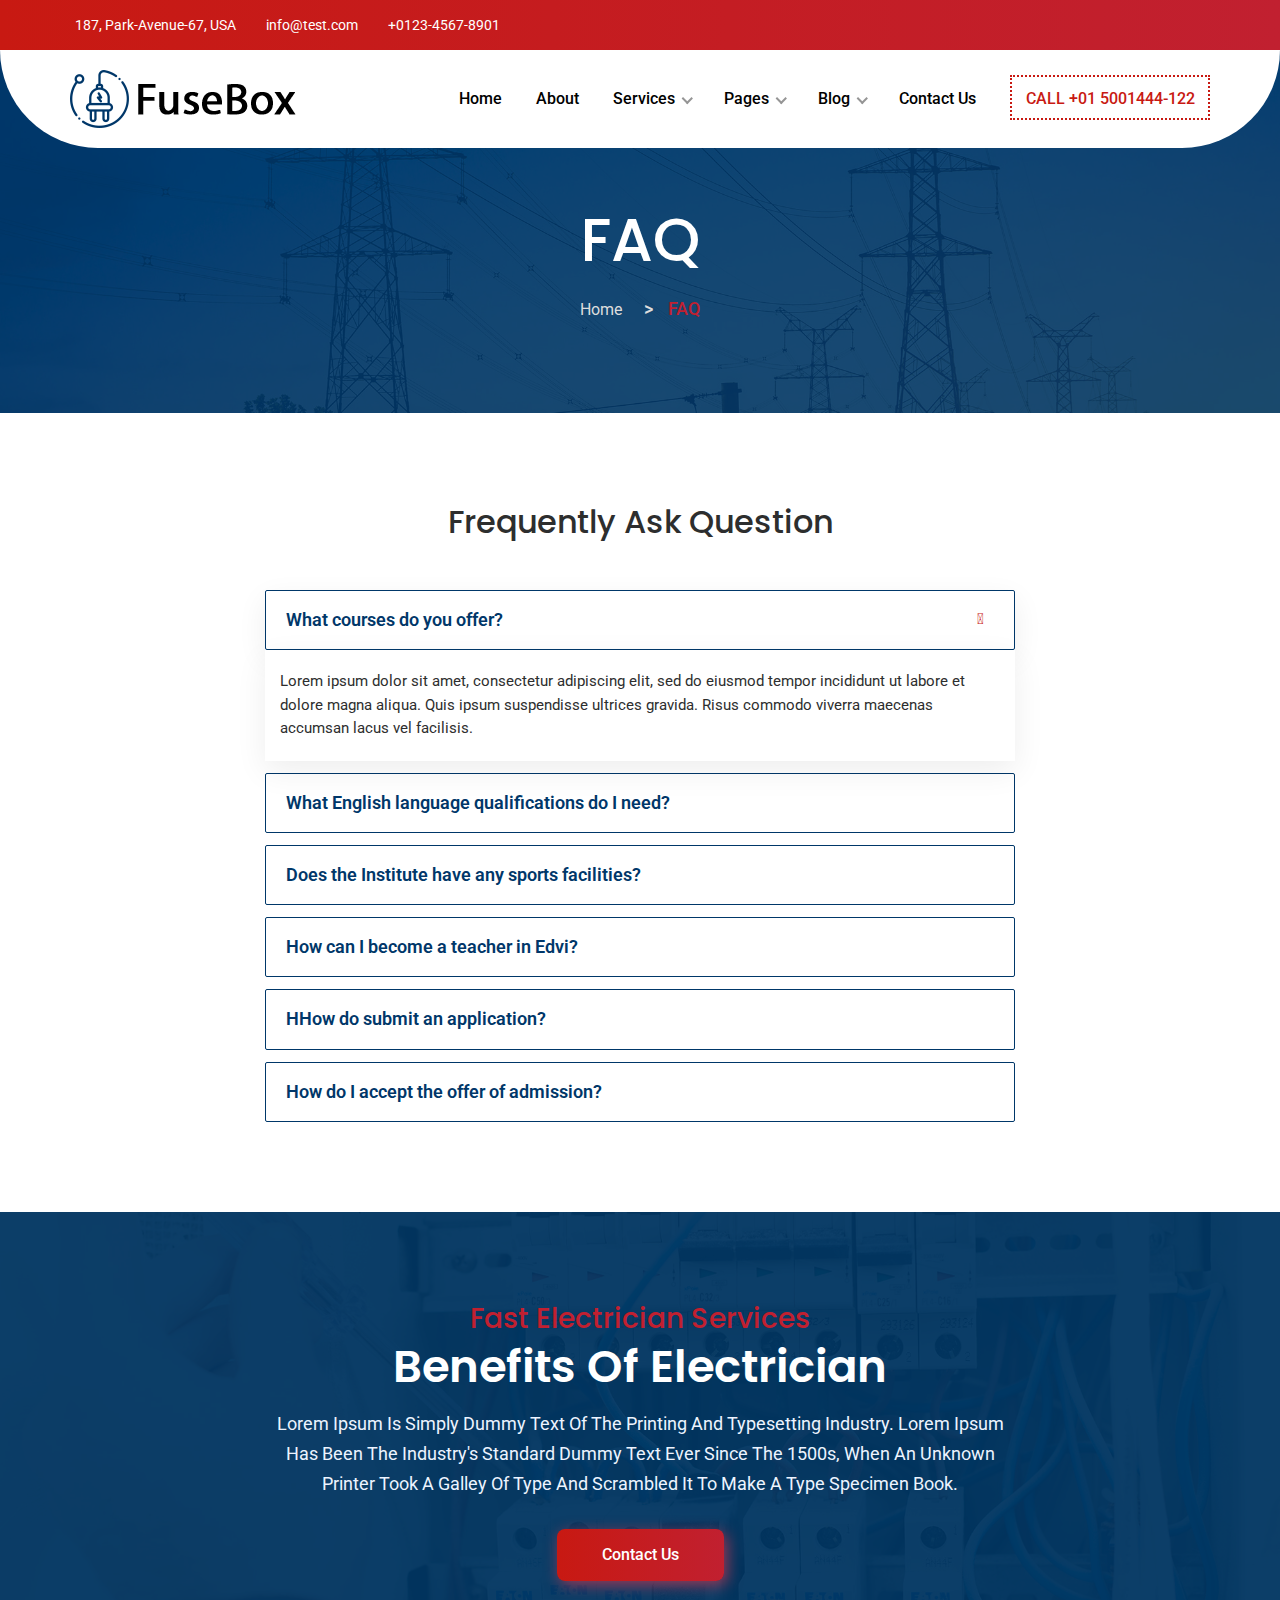
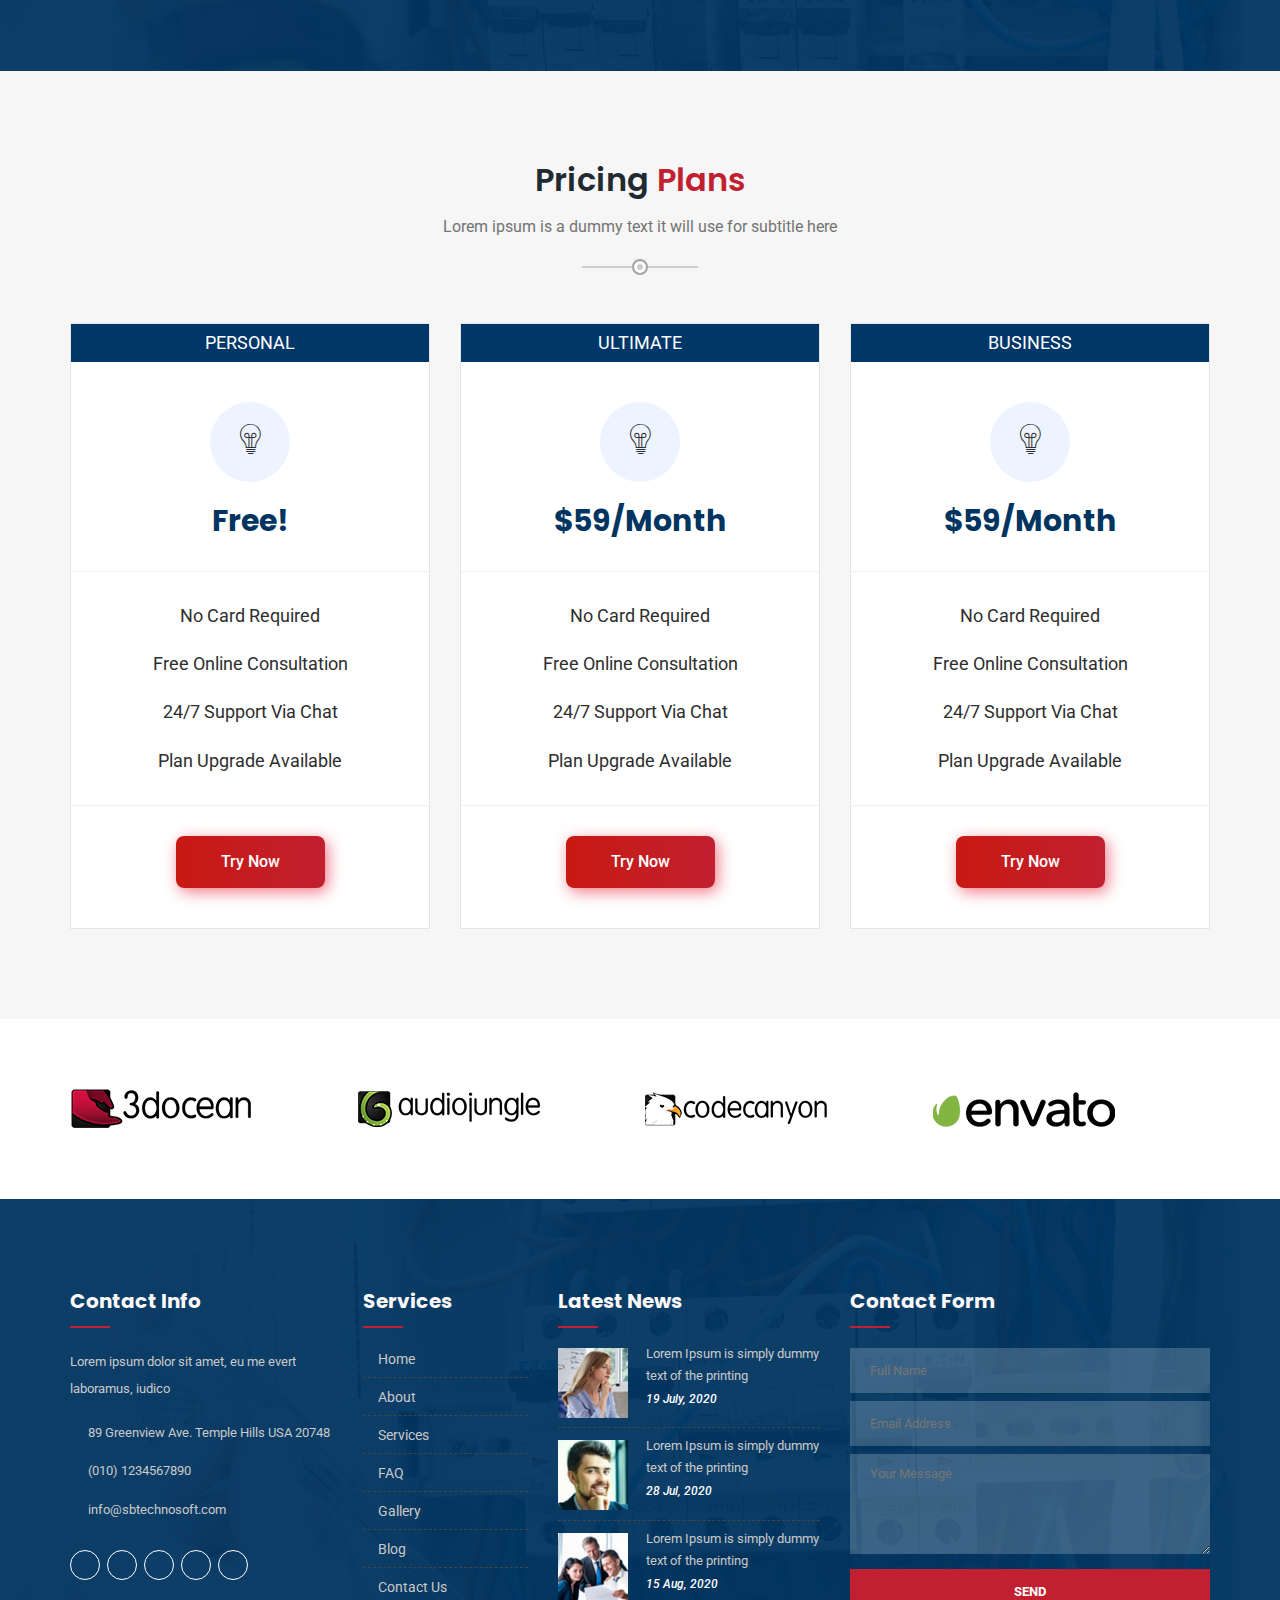
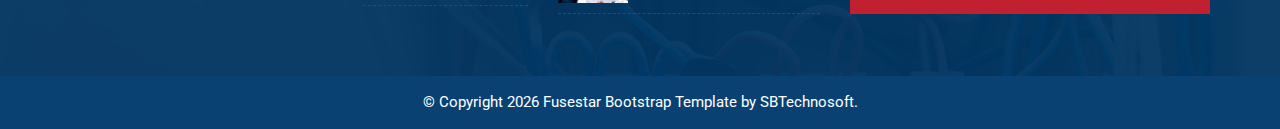
<file: faq.html>
<!doctype html>
<html>

<!-- Mirrored from sbtechnosoft.com/fusebox/faq.html by HTTrack Website Copier/3.x [XR&CO'2013], Mon, 21 Jun 2021 07:02:48 GMT -->
<head>
<meta charset="utf-8">
<meta http-equiv="X-UA-Compatible" content="IE=edge">
<meta name="viewport" content="width=device-width, initial-scale=1">
<!-- The above 3 meta tags *must* come first in the head; any other head content must come *after* these tags -->
<title>Fusebox - Electrical Services HTML Template</title>
<!-- Plugins CSS -->
<link href="css/plugins.css" rel="stylesheet" >
<!-- Custom CSS -->
<link href="css/style.css" rel="stylesheet">
<!-- Favicon -->
<link rel="shortcut icon" type="image/x-icon" href="images/favicon.ico">
</head>

<body>
<!-- Pre Loader -->
<div id="dvLoading"></div>
 <!-- Start Topbar -->
 <div class="top-bar">
    <div class="container">
      <ul class="left-bar">
        <li><a href="tel:+1234567890"><i class="fa fa-map-marker"></i> 187, Park-Avenue-67, USA</a></li>
        <li><a href="mailto:info@test.com"><i class="fa fa-envelope"></i> info@test.com</a></li>
        <li><a href="tel:+1234567890"><i class="fa fa-phone"></i> +0123-4567-8901</a></li>
      </ul>
      <div class="top-right-nav text-right d-none d-md-block">
        <ul>
          <li><a href="javascript:void(0);"><i class="fa fa-facebook" aria-hidden="true"></i></a></li>
          <li><a href="javascript:void(0);"><i class="fa fa-twitter" aria-hidden="true"></i></a></li>
          <li><a href="javascript:void(0);"><i class="fa fa-instagram" aria-hidden="true"></i></a></li>
          <li><a href="javascript:void(0);"><i class="fa fa-pinterest-p" aria-hidden="true"></i></a></li>
          <li><a href="javascript:void(0);"><i class="fa fa-telegram" aria-hidden="true"></i></a></li>
        </ul>
      </div>
    </div>
  </div>
  <!-- End Topbar --> 
  <!-- Header Area -->
<header>
    <div class="container">
      <div class="row">
        <div class="col-lg-2 col-xl-3 wow fadeInLeft" data-wow-delay="0.3s"> 
          <!-- Header Logo -->
          <div class="header-logo"> <a href="index-2.html"><img src="images/logo.png" class="img-fluid" alt=""></a> </div>
          <!-- Header Logo end --> 
        </div>
        <div class="col-lg-10 col-xl-9 position-static"> 
          <!-- main menu area -->
          <nav class="main-menu-area text-right mobile-menu-active">
            <ul class="main-menu">
              <li><a href="index-2.html">Home</a></li>    
              <li><a href="about.html">About</a></li>
              <li class="sub-menu-wrap"><a href="javascript:void(0)">Services</a> 
                <!-- Sub Menu -->
                <ul class="sub-menu">
                    <li><a href="services.html">Services</a></li>
                    <li><a href="service-details.html">Service details</a></li>
                </ul>
              </li>
              <li class="sub-menu-wrap"><a href="javascript:void(0)">Pages</a> 
                <!-- Sub Menu -->
                <ul class="sub-menu">
                    <li><a href="about.html">About</a></li>
                    <li><a href="gallery.html">Gallery</a></li>
                    <li><a href="our-team.html">Our Team</a></li>
                    <li><a href="faq.html">FAQ</a></li>
                    <li><a href="testimonials.html">Testimonials</a></li>
                    <li><a href="404.html">404</a></li>
                   
                </ul>
              </li>
              <li class="sub-menu-wrap"><a href="javascript:void(0)">Blog</a> 
                <!-- Sub Menu -->
                <ul class="sub-menu">
                    <li><a href="our-blog.html">Blog</a></li>
                    <li><a href="blog-details.html">Blog Details</a></li>
                </ul>
              </li>
              <li><a href="contact-us.html">Contact Us</a></li>
              <li><a href="javascript:void(0)" class="property-btn">Call +01 5001444-122</a></li>
            </ul>
          </nav>
          <!-- main menu area end --> 
          <!-- Mobile Menu Container -->
          <div class="mobile-menu-container"><span class="sr-only">Mobile Menu Will Come Here.</span></div>
        </div>
      </div>
    </div>
  </header>
  <!-- Header Area end -->
<!-- Breadcrumb Area Start -->
<section class="breadcrumb-area d-flex align-items-center">
    <div class="container">
      <div class="row">
        <div class="col-xl-6 offset-xl-3 col-lg-8 offset-lg-2">
          <div class="breadcrumb-wrap text-center">
            <div class="breadcrumb-title mb-30">
              <h2>FAQ</h2>
            </div>
            <nav aria-label="breadcrumb">
              <ol class="breadcrumb">
                <li class="breadcrumb-item"><a href="index-2.html">Home</a></li>
                <li class="breadcrumb-item active" aria-current="page">FAQ</li>
              </ol>
            </nav>
          </div>
        </div>
      </div>
    </div>
  </section>
  <!-- Breadcrumb Area End --> 
<!-- About Sec Start -->  
<section class="inner-content-wrapper faq-sec">
  <div class="container">
    <div class="row justify-content-center">
        <div class="col-lg-8">
            <div class="faq-content">
              <div class="faq-accordion">
                <div class="section-tittle text-center mb-5">
                  <h2>Frequently Ask Question</h2>
                </div>
                <ul class="accordion">
                  <li class="accordion-item"> <a class="accordion-title active" href="javascript:void(0)"> <i class="fa fa-plus"></i> What courses do you offer? </a>
                    <p class="accordion-content show"> Lorem ipsum dolor sit amet, consectetur adipiscing elit, sed do eiusmod tempor incididunt ut labore et dolore magna aliqua. Quis ipsum suspendisse ultrices gravida. Risus commodo viverra maecenas accumsan lacus vel facilisis. </p>
                  </li>
                  <li class="accordion-item"> <a class="accordion-title" href="javascript:void(0)"> <i class="fa fa-plus"></i>What English language qualifications do I need? </a>
                    <p class="accordion-content"> Lorem ipsum dolor sit amet, consectetur adipiscing elit, sed do eiusmod tempor incididunt ut labore et dolore magna aliqua. Quis ipsum suspendisse ultrices gravida. Risus commodo viverra maecenas accumsan lacus vel facilisis. </p>
                  </li>
                  <li class="accordion-item"> <a class="accordion-title" href="javascript:void(0)"> <i class="fa fa-plus"></i> Does the Institute have any sports facilities? </a>
                    <p class="accordion-content"> Lorem ipsum dolor sit amet, consectetur adipiscing elit, sed do eiusmod tempor incididunt ut labore et dolore magna aliqua. Quis ipsum suspendisse ultrices gravida. Risus commodo viverra maecenas accumsan lacus vel facilisis. </p>
                  </li>
                  <li class="accordion-item"> <a class="accordion-title" href="javascript:void(0)"> <i class="fa fa-plus"></i> How can I become a teacher in Edvi? </a>
                    <p class="accordion-content"> Lorem ipsum dolor sit amet, consectetur adipiscing elit, sed do eiusmod tempor incididunt ut labore et dolore magna aliqua. Quis ipsum suspendisse ultrices gravida. Risus commodo viverra maecenas accumsan lacus vel facilisis. </p>
                  </li>
                  <li class="accordion-item"> <a class="accordion-title" href="javascript:void(0)"> <i class="fa fa-plus"></i> HHow do submit an application? </a>
                    <p class="accordion-content"> Lorem ipsum dolor sit amet, consectetur adipiscing elit, sed do eiusmod tempor incididunt ut labore et dolore magna aliqua. Quis ipsum suspendisse ultrices gravida. Risus commodo viverra maecenas accumsan lacus vel facilisis. </p>
                  </li>
                  <li class="accordion-item"> <a class="accordion-title" href="javascript:void(0)"> <i class="fa fa-plus"></i> How do I accept the offer of admission? </a>
                    <p class="accordion-content"> Lorem ipsum dolor sit amet, consectetur adipiscing elit, sed do eiusmod tempor incididunt ut labore et dolore magna aliqua. Quis ipsum suspendisse ultrices gravida. Risus commodo viverra maecenas accumsan lacus vel facilisis. </p>
                  </li>
                </ul>
              </div>
            </div>
            </div>            
    </div>
</div>  
</section>
<!-- About Sec End -->  
<!-- home service begin -->
<section class="home-service">
  <div class="container">
    <div class="row justify-content-center">
      <div class="col-xl-8 col-lg-8 align-items-center">
        <div class="part-txt text-center">
          <h3>Fast Electrician Services</h3>
          <h2>Benefits Of Electrician</h2>
          <p>Lorem Ipsum is simply dummy text of the printing and typesetting industry. Lorem Ipsum has been the industry's standard dummy text ever since the 1500s, when an unknown printer took a galley of type and scrambled it to make a type specimen book. </p>
          <a class="def-btn btn" href="contact-us.html">Contact Us</a> </div>
      </div>
    </div>
  </div>
</section>
<!-- Home Service End -->
<!--  Pricing Sec Start -->
<section class="pricing-sec">
  <div class="container">
   <div class="sec-title text-center mb-0">
     <h2>Pricing <span>Plans</span></h2>
     <p>Lorem ipsum is a dummy text it will use for subtitle here</p>
     <span class="decor"><span class="inner"></span></span>
    </div>
    <div class="row">
      <div class="col-lg-4 col-md-6">
        <!--   Single Pricing Sec -->
        <div class="single-box text-center">
         <div class="top">
           <p>Personal</p>
           <div class="icon"> <i class="bi bi-bulb"></i> </div>
           <h3>free!</h3>
         </div>
         <div class="middle">
           <ul>
             <li>No Card Required</li>
             <li>Free Online Consultation</li>
             <li>24/7 Support via Chat</li>
             <li>Plan Upgrade Available</li>
           </ul>
         </div>
         <div class="bottom"> <a href="javascript:void(0)" class="def-btn btn">Try Now</a> </div>
       </div>        
      </div>
      <div class="col-lg-4 col-md-6">
        <!--   Single Pricing Sec -->
        <div class="single-box text-center">
         <div class="top">
           <p>Ultimate</p>
           <div class="icon"> <i class="bi bi-bulb"></i> </div>
           <h3>$59/month</h3>
         </div>
         <div class="middle">
           <ul>
             <li>No Card Required</li>
             <li>Free Online Consultation</li>
             <li>24/7 Support via Chat</li>
             <li>Plan Upgrade Available</li>
           </ul>
         </div>
         <div class="bottom"> <a href="javascript:void(0)" class="def-btn btn">Try Now</a> </div>
       </div>        
      </div>
      <div class="col-lg-4 col-md-6">
        <!--   Single Pricing Sec -->
        <div class="single-box text-center">
         <div class="top">
           <p>Business</p>
           <div class="icon"> <i class="bi bi-bulb"></i> </div>
           <h3>$59/month</h3>
         </div>
         <div class="middle">
           <ul>
             <li>No Card Required</li>
             <li>Free Online Consultation</li>
             <li>24/7 Support via Chat</li>
             <li>Plan Upgrade Available</li>
           </ul>
         </div>
         <div class="bottom"> <a href="javascript:void(0)" class="def-btn btn">Try Now</a> </div>
       </div>        
      </div>
    </div>
  </div>
</section>
<!--  Pricing Sec End -->
<!-- Clients Wrapper Start -->
<div class="clinets-wrapper">
  <div class="container">
    <div class="owl-carousel partners owl-theme">
      <div class="item"><img alt="" src="images/partners-logo1.png"></div>
      <div class="item"><img alt="" src="images/partners-logo2.png"></div>
      <div class="item"><img alt="" src="images/partners-logo3.png"></div>
      <div class="item"><img alt="" src="images/partners-logo4.png"></div>
      <div class="item"><img alt="" src="images/partners-logo5.png"></div>
      <div class="item"><img alt="" src="images/partners-logo6.png"></div>
    </div>
  </div>
</div>
<!-- Clients Wrapper End --> 
<!-- Footer Sec Start --> 
<footer class="footer-sec">
  <div class="footer-upper">
    <div class="container">
      <div class="row">
        <div class="col-lg-3 col-md-6">
          <div class="footer-widget about-widget">  <h3 class="title">Contact Info</h3> 
            <p>Lorem ipsum dolor sit amet, eu me evert laboramus, iudico </p>
            <ul class="contact">
              <li><i class="fa fa-map-marker"></i> <span>89 Greenview Ave. Temple Hills USA 20748</span></li>
              <li><i class="fa fa-phone"></i> <span>(010) 1234567890</span></li>
              <li><i class="fa fa-envelope-o"></i> <span>info@sbtechnosoft.com</span></li>
            </ul>
            <ul class="social">
              <li><a href="javascript:void(0)"><i class="fa fa-facebook"></i></a></li>
              <li><a href="javascript:void(0)"><i class="fa fa-twitter"></i></a></li>
              <li><a href="javascript:void(0)"><i class="fa fa-google-plus"></i></a></li>
              <li><a href="javascript:void(0)"><i class="fa fa-pinterest"></i></a></li>
              <li><a href="javascript:void(0)"><i class="fa fa-youtube"></i></a></li>
            </ul>
          </div>
        </div>
        <div class="col-lg-2 col-md-6">
          <div class="footer-widget quick-links">
            <h3 class="title">Services</h3>
           <ul>
            <li><a href="index-2.html">Home</a></li>
            <li><a href="about.html">About</a></li>
            <li><a href="services.html">Services</a></li>
            <li><a href="faq.html">FAQ</a></li>
            <li><a href="gallery.html">Gallery</a></li>
            <li><a href="our-blog.html">Blog</a></li>
            <li><a href="contact-us.html">Contact Us</a></li>
          </ul>
          </div>
        </div>
        <div class="col-lg-3 col-md-6 latest-post">
          <div class="footer-widget latest-post news-post">
            <h3 class="title">Latest News</h3>
            <ul>
              <li> <span class="border"><img src="images/blog-details-post1.jpg" alt=""></span>
                <div class="content"> <a href="blog-details.html">Lorem Ipsum is simply dummy text of the printing </a> <span>19 July, 2020</span> </div>
              </li>
              <li> <span class="border"><img src="images/blog-details-post2.jpg" alt=""></span>
                <div class="content"> <a href="blog-details.html">Lorem Ipsum is simply dummy text of the printing </a> <span>28 Jul, 2020</span> </div>
              </li>
              <li> <span class="border"><img src="images/blog-details-post3.jpg" alt=""></span>
                <div class="content"> <a href="blog-details.html">Lorem Ipsum is simply dummy text of the printing </a> <span>15 Aug, 2020</span> </div>
              </li>
            </ul>
          </div>
        </div>
        <div class="col-lg-4 col-md-6">
          <div class="footer-widget contact-widget">
            <h3 class="title">Contact Form</h3>
            <form>
              <input type="text" name="name" required placeholder="Full Name">
              <input type="text" name="email" required placeholder="Email Address">
              <textarea name="message" required placeholder="Your Message"></textarea>
              <button type="submit">Send</button>
            </form>
          </div>
        </div>
      </div>
    </div>
  </div>
</footer>
<!-- Footer Sec End --> 
<div class="copyright">
  <div class="container">
    <div class="row">
      <div class="col-lg-12 text-center">
       <p>© Copyright <span id="year"></span> Fusestar Bootstrap Template by <span class="color">SBTechnosoft</span>.</p>
      </div>
    </div>
  </div>
</div>
<!--jquery js --> 
<script src="js/jquery-min.js"></script> 
<script src="js/popper.min.js"></script> 
<!--jquery js --> 
<script src="js/bootstrap.min.js"></script> 
<!--jquery js --> 
<script src="js/plugins.js"></script> 
<!--Fontawesome js --> 
<script src="js/fontawesome.js"></script> 
<!--Owl js --> 
<script src="js/owl.js"></script> 
<!--Meanmenu js --> 
<script src="js/jquery.meanmenu.min.js"></script> 
<!--Slick js --> 
<script src="js/slick.min.js"></script> 
<!-- Appear js for odometer js --> 
<script src="js/jquery.appear.min.js"></script>
<!-- Odometer js --> 
<script src="js/odometer.min.js"></script>
<!--jquery js --> 
<script src="js/custom.js"></script> 
</body>

<!-- Mirrored from sbtechnosoft.com/fusebox/faq.html by HTTrack Website Copier/3.x [XR&CO'2013], Mon, 21 Jun 2021 07:02:48 GMT -->
</html>
</file>
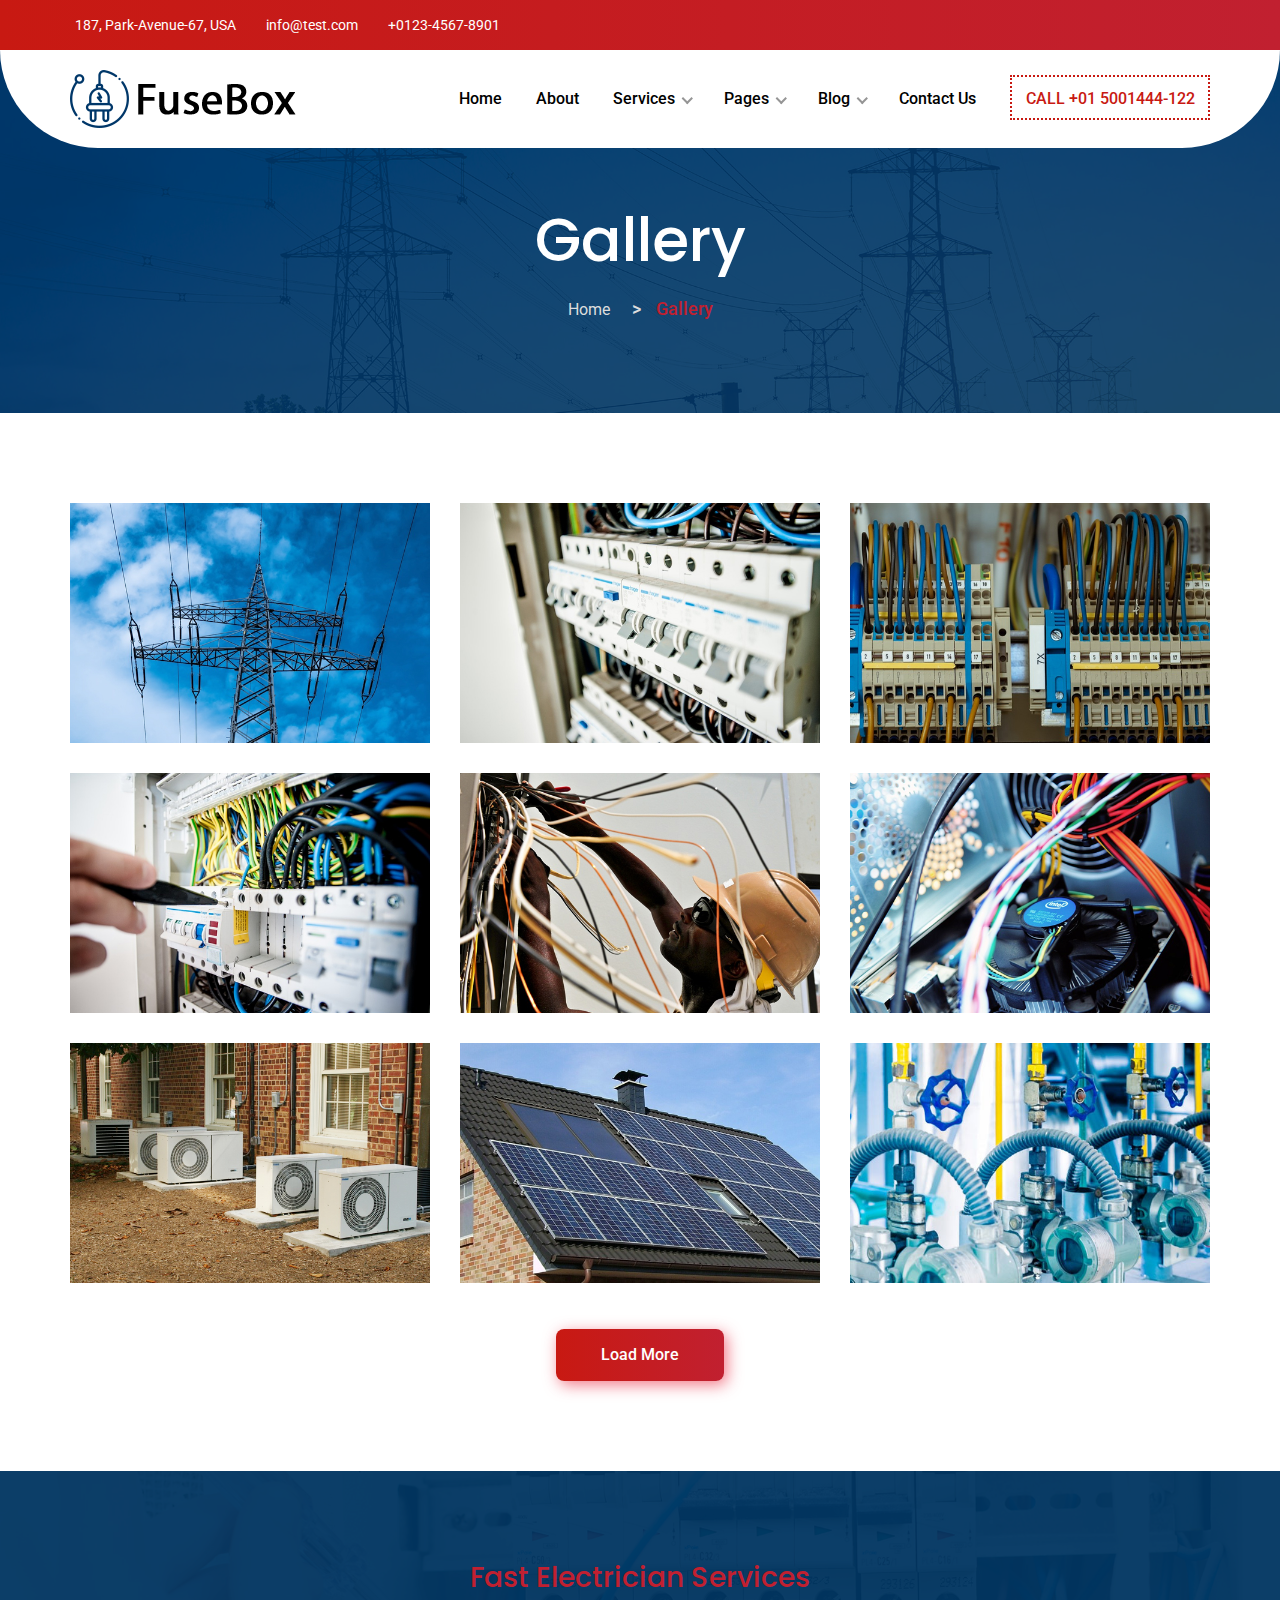
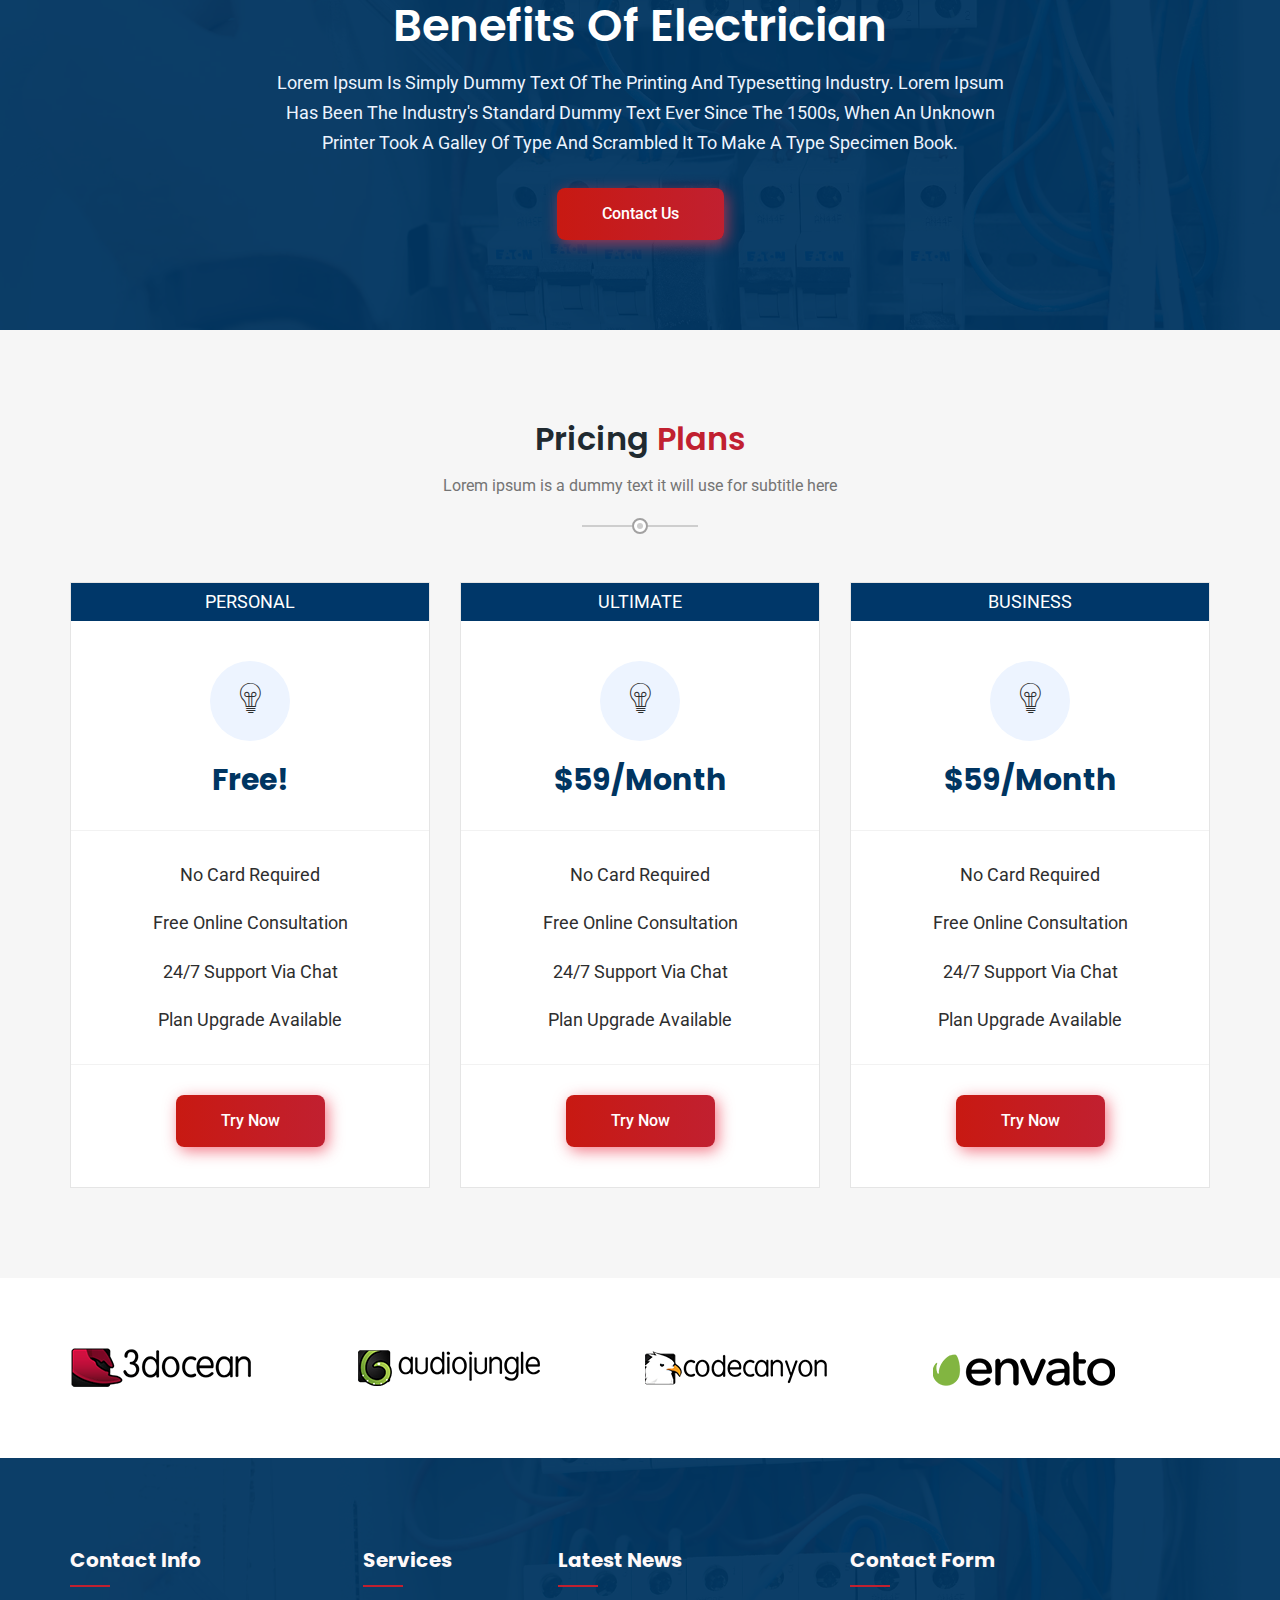
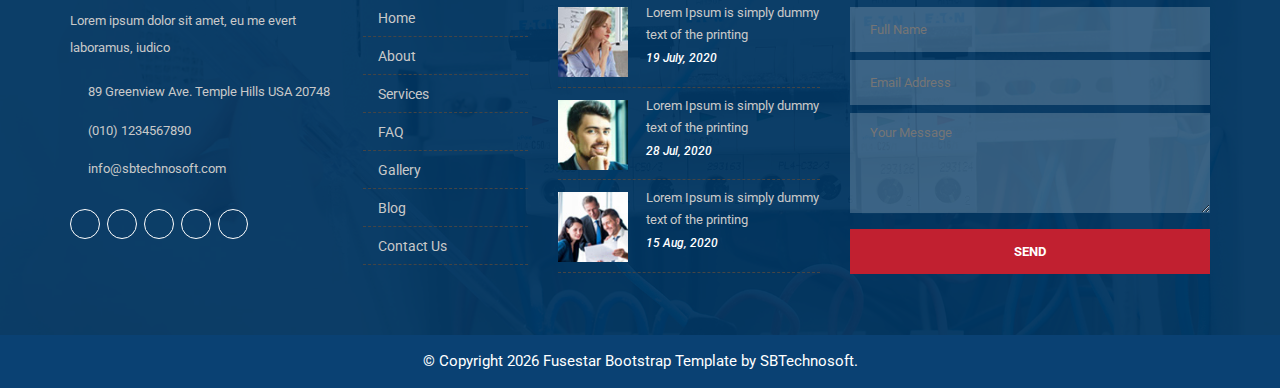
<file: gallery.html>
<!doctype html>
<html>

<!-- Mirrored from sbtechnosoft.com/fusebox/gallery.html by HTTrack Website Copier/3.x [XR&CO'2013], Mon, 21 Jun 2021 07:01:17 GMT -->
<head>
<meta charset="utf-8">
<meta http-equiv="X-UA-Compatible" content="IE=edge">
<meta name="viewport" content="width=device-width, initial-scale=1">
<!-- The above 3 meta tags *must* come first in the head; any other head content must come *after* these tags -->
<title>Fusebox - Electrical Services HTML Template</title>
<!-- Plugins CSS -->
<link href="css/plugins.css" rel="stylesheet" >
<!-- Custom CSS -->
<link href="css/style.css" rel="stylesheet">
<!-- Favicon -->
<link rel="shortcut icon" type="image/x-icon" href="images/favicon.ico">
</head>

<body>
<!-- Pre Loader -->
<div id="dvLoading"></div>
 <!-- Start Topbar -->
 <div class="top-bar">
    <div class="container">
      <ul class="left-bar">
        <li><a href="tel:+1234567890"><i class="fa fa-map-marker"></i> 187, Park-Avenue-67, USA</a></li>
        <li><a href="mailto:info@test.com"><i class="fa fa-envelope"></i> info@test.com</a></li>
        <li><a href="tel:+1234567890"><i class="fa fa-phone"></i> +0123-4567-8901</a></li>
      </ul>
      <div class="top-right-nav text-right d-none d-md-block">
        <ul>
          <li><a href="javascript:void(0);"><i class="fa fa-facebook" aria-hidden="true"></i></a></li>
          <li><a href="javascript:void(0);"><i class="fa fa-twitter" aria-hidden="true"></i></a></li>
          <li><a href="javascript:void(0);"><i class="fa fa-instagram" aria-hidden="true"></i></a></li>
          <li><a href="javascript:void(0);"><i class="fa fa-pinterest-p" aria-hidden="true"></i></a></li>
          <li><a href="javascript:void(0);"><i class="fa fa-telegram" aria-hidden="true"></i></a></li>
        </ul>
      </div>
    </div>
  </div>
  <!-- End Topbar --> 
  <!-- Header Area -->
<header>
    <div class="container">
      <div class="row">
        <div class="col-lg-2 col-xl-3 wow fadeInLeft" data-wow-delay="0.3s"> 
          <!-- Header Logo -->
          <div class="header-logo"> <a href="index-2.html"><img src="images/logo.png" class="img-fluid" alt=""></a> </div>
          <!-- Header Logo end --> 
        </div>
        <div class="col-lg-10 col-xl-9 position-static"> 
          <!-- main menu area -->
          <nav class="main-menu-area text-right mobile-menu-active">
            <ul class="main-menu">
              <li><a href="index-2.html">Home</a></li>    
              <li><a href="about.html">About</a></li>
              <li class="sub-menu-wrap"><a href="javascript:void(0)">Services</a> 
                <!-- Sub Menu -->
                <ul class="sub-menu">
                    <li><a href="services.html">Services</a></li>
                    <li><a href="service-details.html">Service details</a></li>
                </ul>
              </li>
              <li class="sub-menu-wrap"><a href="javascript:void(0)">Pages</a> 
                <!-- Sub Menu -->
                <ul class="sub-menu">
                    <li><a href="about.html">About</a></li>
                    <li><a href="gallery.html">Gallery</a></li>
                    <li><a href="our-team.html">Our Team</a></li>
                    <li><a href="faq.html">FAQ</a></li>
                    <li><a href="testimonials.html">Testimonials</a></li>
                    <li><a href="404.html">404</a></li>
                   
                </ul>
              </li>
              <li class="sub-menu-wrap"><a href="javascript:void(0)">Blog</a> 
                <!-- Sub Menu -->
                <ul class="sub-menu">
                    <li><a href="our-blog.html">Blog</a></li>
                    <li><a href="blog-details.html">Blog Details</a></li>
                </ul>
              </li>
              <li><a href="contact-us.html">Contact Us</a></li>
              <li><a href="javascript:void(0)" class="property-btn">Call +01 5001444-122</a></li>
            </ul>
          </nav>
          <!-- main menu area end --> 
          <!-- Mobile Menu Container -->
          <div class="mobile-menu-container"><span class="sr-only">Mobile Menu Will Come Here.</span></div>
        </div>
      </div>
    </div>
  </header>
  <!-- Header Area end -->
<!-- Breadcrumb Area Start -->
<section class="breadcrumb-area d-flex align-items-center">
    <div class="container">
      <div class="row">
        <div class="col-xl-6 offset-xl-3 col-lg-8 offset-lg-2">
          <div class="breadcrumb-wrap text-center">
            <div class="breadcrumb-title mb-30">
              <h2>Gallery</h2>
            </div>
            <nav aria-label="breadcrumb">
              <ol class="breadcrumb">
                <li class="breadcrumb-item"><a href="index-2.html">Home</a></li>
                <li class="breadcrumb-item active" aria-current="page">Gallery</li>
              </ol>
            </nav>
          </div>
        </div>
      </div>
    </div>
  </section>
  <!-- Breadcrumb Area End --> 
<!-- About Sec Start -->  
<section class="inner-content-wrapper gallery-area gallery-popup">
    <div class="container">
      <div class="row">
        <div class="col-lg-4 col-sm-6">
          <div class="single-gallery"> <a href="images/gallery-img1.jpg"> <img src="images/gallery-img1.jpg" alt=""> <i class='ti ti-search'></i> </a> </div>
        </div>
        <div class="col-lg-4 col-sm-6">
          <div class="single-gallery"> <a href="images/gallery-img2.jpg"> <img src="images/gallery-img2.jpg" alt=""> <i class='ti ti-search'></i> </a> </div>
        </div>
        <div class="col-lg-4 col-sm-6">
          <div class="single-gallery"> <a href="images/gallery-img3.jpg"> <img src="images/gallery-img3.jpg" alt=""> <i class='ti ti-search'></i> </a> </div>
        </div>
        <div class="col-lg-4 col-sm-6">
          <div class="single-gallery"> <a href="images/gallery-img4.jpg"> <img src="images/gallery-img4.jpg" alt=""> <i class='ti ti-search'></i> </a> </div>
        </div>
        <div class="col-lg-4 col-sm-6">
          <div class="single-gallery"> <a href="images/gallery-img5.jpg"> <img src="images/gallery-img5.jpg" alt=""> <i class='ti ti-search'></i> </a> </div>
        </div>
        <div class="col-lg-4 col-sm-6">
          <div class="single-gallery"> <a href="images/gallery-img6.jpg"> <img src="images/gallery-img6.jpg" alt=""> <i class='ti ti-search'></i> </a> </div>
        </div>
        <div class="col-lg-4 col-sm-6">
          <div class="single-gallery"> <a href="images/gallery-img7.jpg"> <img src="images/gallery-img7.jpg" alt=""> <i class='ti ti-search'></i> </a> </div>
        </div>
        <div class="col-lg-4 col-sm-6">
          <div class="single-gallery"> <a href="images/gallery-img8.jpg"> <img src="images/gallery-img8.jpg" alt=""> <i class='ti ti-search'></i> </a> </div>
        </div>
        <div class="col-lg-4 col-sm-6 offset-sm-3 offset-lg-0">
          <div class="single-gallery"> <a href="images/gallery-img9.jpg"> <img src="images/gallery-img9.jpg" alt=""> <i class='ti ti-search'></i> </a> </div>
        </div>
        <div class="col-12 text-center mt-3"> <a href="javascript:void(0)" class="default-btn btn">Load More</a> </div>
      </div>
    </div>
</section>
<!-- About Sec End -->  
<!-- home service begin -->
<section class="home-service">
  <div class="container">
    <div class="row justify-content-center">
      <div class="col-xl-8 col-lg-8 align-items-center">
        <div class="part-txt text-center">
          <h3>Fast Electrician Services</h3>
          <h2>Benefits Of Electrician</h2>
          <p>Lorem Ipsum is simply dummy text of the printing and typesetting industry. Lorem Ipsum has been the industry's standard dummy text ever since the 1500s, when an unknown printer took a galley of type and scrambled it to make a type specimen book. </p>
          <a class="def-btn btn" href="contact-us.html">Contact Us</a> </div>
      </div>
    </div>
  </div>
</section>
<!-- Home Service End -->
<!--  Pricing Sec Start -->
<section class="pricing-sec">
  <div class="container">
   <div class="sec-title text-center mb-0">
     <h2>Pricing <span>Plans</span></h2>
     <p>Lorem ipsum is a dummy text it will use for subtitle here</p>
     <span class="decor"><span class="inner"></span></span>
    </div>
    <div class="row">
      <div class="col-lg-4 col-md-6">
        <!--   Single Pricing Sec -->
        <div class="single-box text-center">
         <div class="top">
           <p>Personal</p>
           <div class="icon"> <i class="bi bi-bulb"></i> </div>
           <h3>free!</h3>
         </div>
         <div class="middle">
           <ul>
             <li>No Card Required</li>
             <li>Free Online Consultation</li>
             <li>24/7 Support via Chat</li>
             <li>Plan Upgrade Available</li>
           </ul>
         </div>
         <div class="bottom"> <a href="javascript:void(0)" class="def-btn btn">Try Now</a> </div>
       </div>        
      </div>
      <div class="col-lg-4 col-md-6">
        <!--   Single Pricing Sec -->
        <div class="single-box text-center">
         <div class="top">
           <p>Ultimate</p>
           <div class="icon"> <i class="bi bi-bulb"></i> </div>
           <h3>$59/month</h3>
         </div>
         <div class="middle">
           <ul>
             <li>No Card Required</li>
             <li>Free Online Consultation</li>
             <li>24/7 Support via Chat</li>
             <li>Plan Upgrade Available</li>
           </ul>
         </div>
         <div class="bottom"> <a href="javascript:void(0)" class="def-btn btn">Try Now</a> </div>
       </div>        
      </div>
      <div class="col-lg-4 col-md-6">
        <!--   Single Pricing Sec -->
        <div class="single-box text-center">
         <div class="top">
           <p>Business</p>
           <div class="icon"> <i class="bi bi-bulb"></i> </div>
           <h3>$59/month</h3>
         </div>
         <div class="middle">
           <ul>
             <li>No Card Required</li>
             <li>Free Online Consultation</li>
             <li>24/7 Support via Chat</li>
             <li>Plan Upgrade Available</li>
           </ul>
         </div>
         <div class="bottom"> <a href="javascript:void(0)" class="def-btn btn">Try Now</a> </div>
       </div>        
      </div>
    </div>
  </div>
</section>
<!--  Pricing Sec End -->
<!-- Clients Wrapper Start -->
<div class="clinets-wrapper">
  <div class="container">
    <div class="owl-carousel partners owl-theme">
      <div class="item"><img alt="" src="images/partners-logo1.png"></div>
      <div class="item"><img alt="" src="images/partners-logo2.png"></div>
      <div class="item"><img alt="" src="images/partners-logo3.png"></div>
      <div class="item"><img alt="" src="images/partners-logo4.png"></div>
      <div class="item"><img alt="" src="images/partners-logo5.png"></div>
      <div class="item"><img alt="" src="images/partners-logo6.png"></div>
    </div>
  </div>
</div>
<!-- Clients Wrapper End --> 
<!-- Footer Sec Start --> 
<footer class="footer-sec">
  <div class="footer-upper">
    <div class="container">
      <div class="row">
        <div class="col-lg-3 col-md-6">
          <div class="footer-widget about-widget">  <h3 class="title">Contact Info</h3> 
            <p>Lorem ipsum dolor sit amet, eu me evert laboramus, iudico </p>
            <ul class="contact">
              <li><i class="fa fa-map-marker"></i> <span>89 Greenview Ave. Temple Hills USA 20748</span></li>
              <li><i class="fa fa-phone"></i> <span>(010) 1234567890</span></li>
              <li><i class="fa fa-envelope-o"></i> <span>info@sbtechnosoft.com</span></li>
            </ul>
            <ul class="social">
              <li><a href="javascript:void(0)"><i class="fa fa-facebook"></i></a></li>
              <li><a href="javascript:void(0)"><i class="fa fa-twitter"></i></a></li>
              <li><a href="javascript:void(0)"><i class="fa fa-google-plus"></i></a></li>
              <li><a href="javascript:void(0)"><i class="fa fa-pinterest"></i></a></li>
              <li><a href="javascript:void(0)"><i class="fa fa-youtube"></i></a></li>
            </ul>
          </div>
        </div>
        <div class="col-lg-2 col-md-6">
          <div class="footer-widget quick-links">
            <h3 class="title">Services</h3>
           <ul>
            <li><a href="index-2.html">Home</a></li>
            <li><a href="about.html">About</a></li>
            <li><a href="services.html">Services</a></li>
            <li><a href="faq.html">FAQ</a></li>
            <li><a href="gallery.html">Gallery</a></li>
            <li><a href="our-blog.html">Blog</a></li>
            <li><a href="contact-us.html">Contact Us</a></li>
          </ul>
          </div>
        </div>
        <div class="col-lg-3 col-md-6 latest-post">
          <div class="footer-widget latest-post news-post">
            <h3 class="title">Latest News</h3>
            <ul>
              <li> <span class="border"><img src="images/blog-details-post1.jpg" alt=""></span>
                <div class="content"> <a href="blog-details.html">Lorem Ipsum is simply dummy text of the printing </a> <span>19 July, 2020</span> </div>
              </li>
              <li> <span class="border"><img src="images/blog-details-post2.jpg" alt=""></span>
                <div class="content"> <a href="blog-details.html">Lorem Ipsum is simply dummy text of the printing </a> <span>28 Jul, 2020</span> </div>
              </li>
              <li> <span class="border"><img src="images/blog-details-post3.jpg" alt=""></span>
                <div class="content"> <a href="blog-details.html">Lorem Ipsum is simply dummy text of the printing </a> <span>15 Aug, 2020</span> </div>
              </li>
            </ul>
          </div>
        </div>
        <div class="col-lg-4 col-md-6">
          <div class="footer-widget contact-widget">
            <h3 class="title">Contact Form</h3>
            <form>
              <input type="text" name="name" required placeholder="Full Name">
              <input type="text" name="email" required placeholder="Email Address">
              <textarea name="message" required placeholder="Your Message"></textarea>
              <button type="submit">Send</button>
            </form>
          </div>
        </div>
      </div>
    </div>
  </div>
</footer>
<!-- Footer Sec End --> 
<div class="copyright">
  <div class="container">
    <div class="row">
      <div class="col-lg-12 text-center">
       <p>© Copyright <span id="year"></span> Fusestar Bootstrap Template by <span class="color">SBTechnosoft</span>.</p>
      </div>
    </div>
  </div>
</div>
<!--jquery js --> 
<script src="js/jquery-min.js"></script> 
<script src="js/popper.min.js"></script> 
<!--jquery js --> 
<script src="js/bootstrap.min.js"></script> 
<!--jquery js --> 
<script src="js/plugins.js"></script> 
<!--Fontawesome js --> 
<script src="js/fontawesome.js"></script> 
<!--Owl js --> 
<script src="js/owl.js"></script> 
<!--Meanmenu js --> 
<script src="js/jquery.meanmenu.min.js"></script> 
<!--Slick js --> 
<script src="js/slick.min.js"></script> 
<!-- Magnific js --> 
<script src="js/jquery.magnific-popup.min.js"></script>
<!-- Appear js for odometer js --> 
<script src="js/jquery.appear.min.js"></script>
<!-- Odometer js --> 
<script src="js/odometer.min.js"></script>
<!--jquery js --> 
<script src="js/custom.js"></script> 
</body>

<!-- Mirrored from sbtechnosoft.com/fusebox/gallery.html by HTTrack Website Copier/3.x [XR&CO'2013], Mon, 21 Jun 2021 07:02:48 GMT -->
</html>
</file>
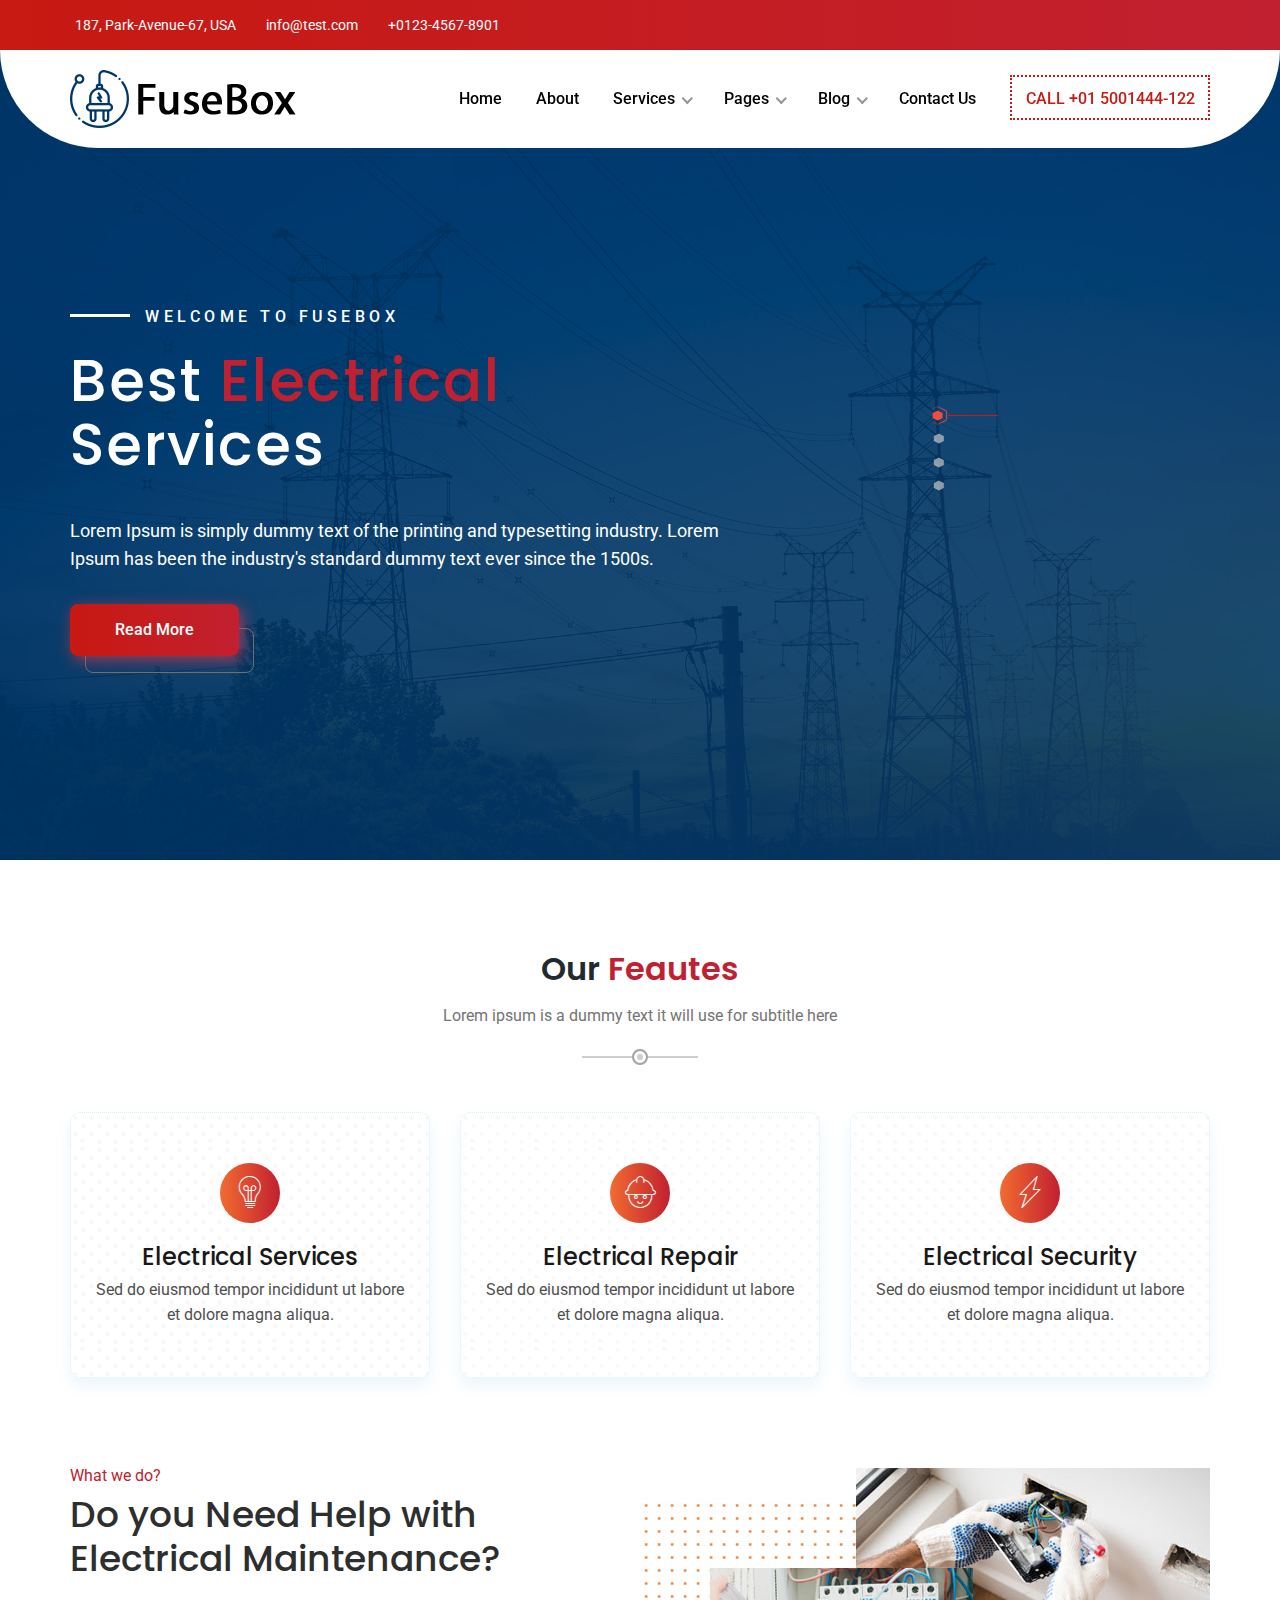
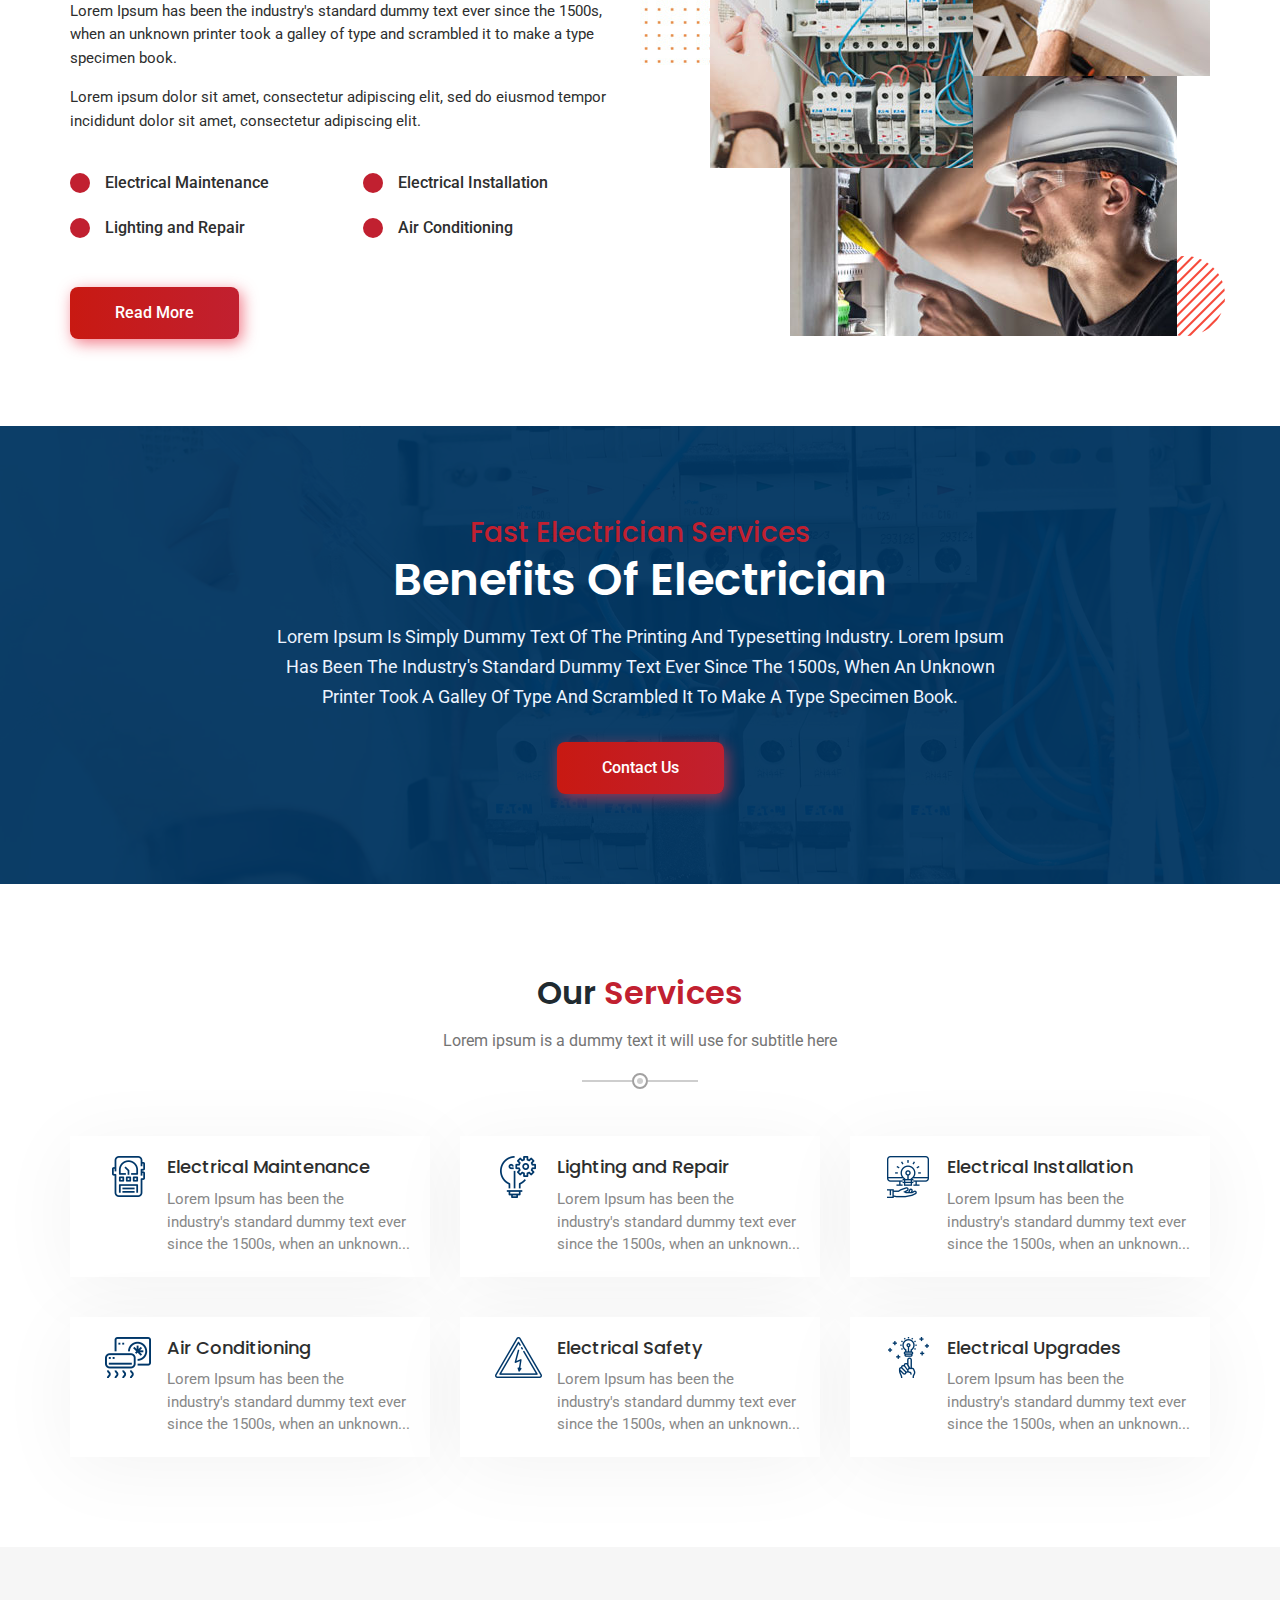
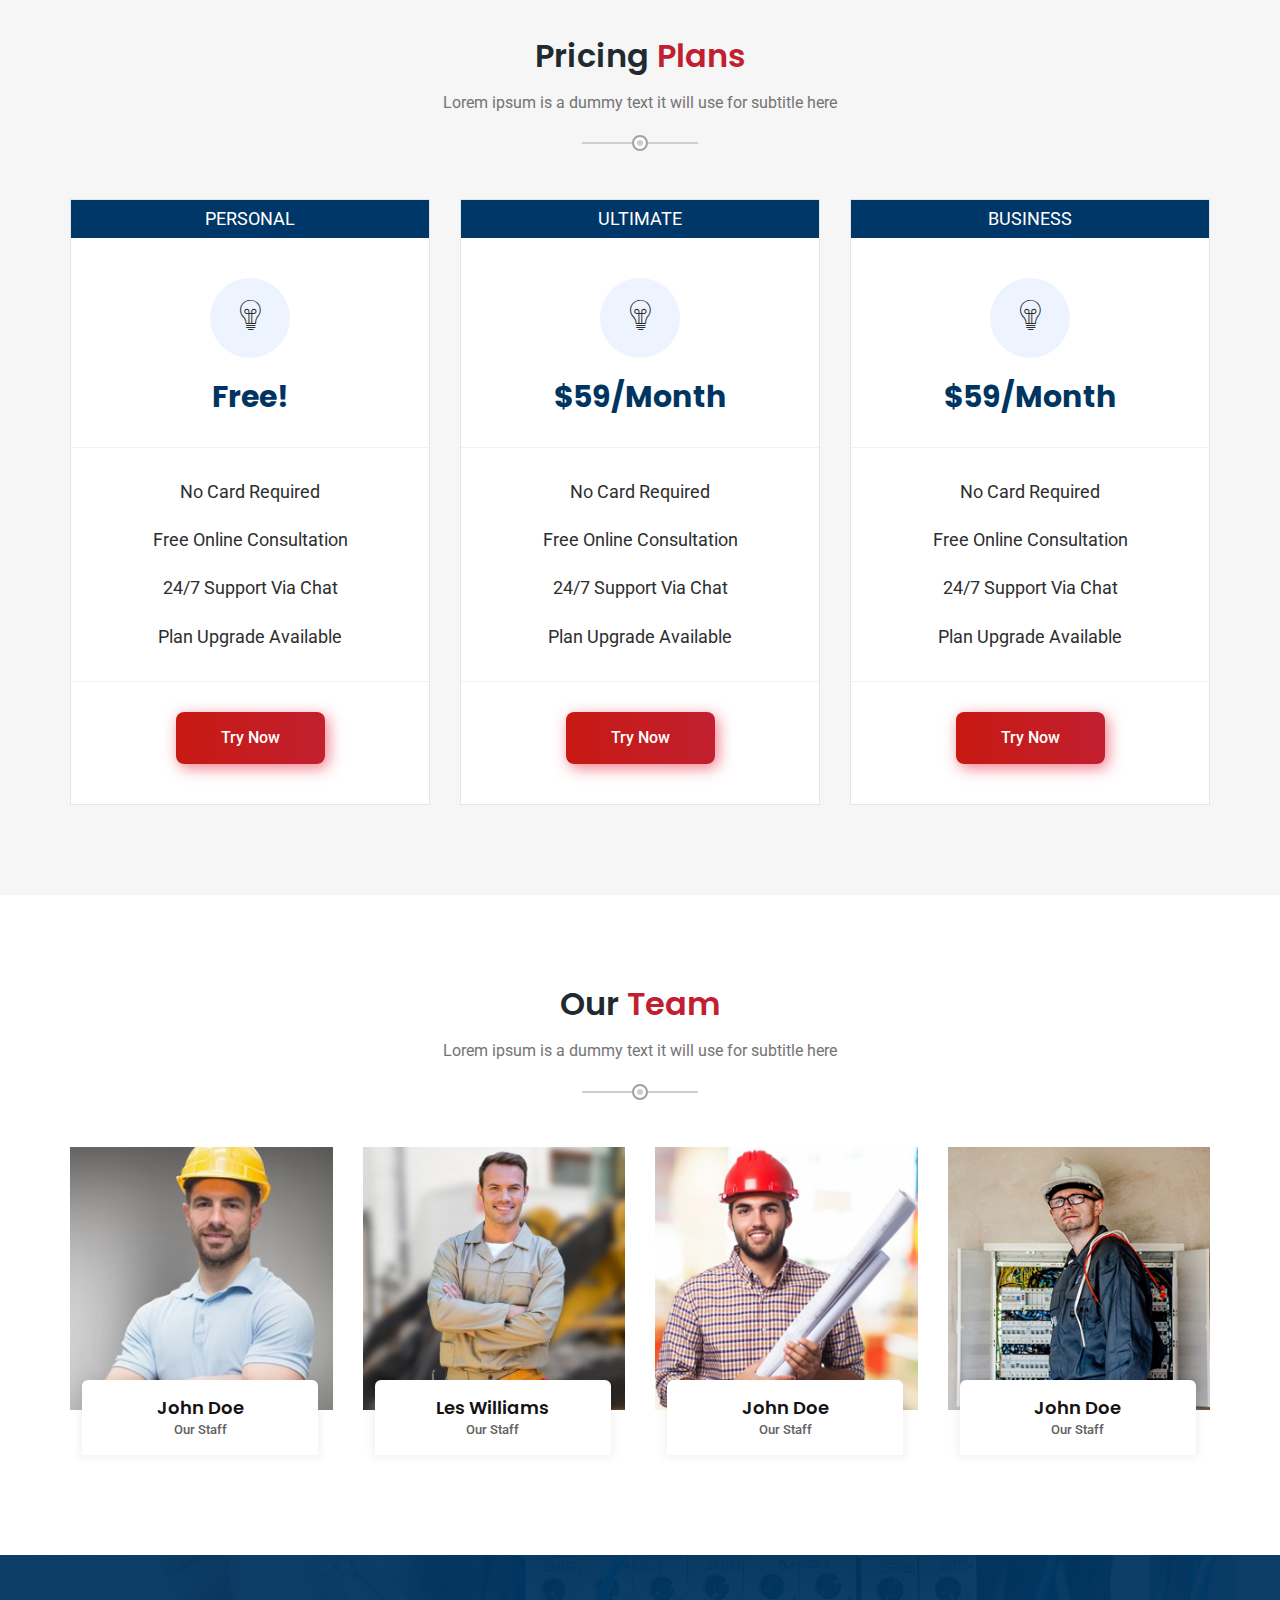
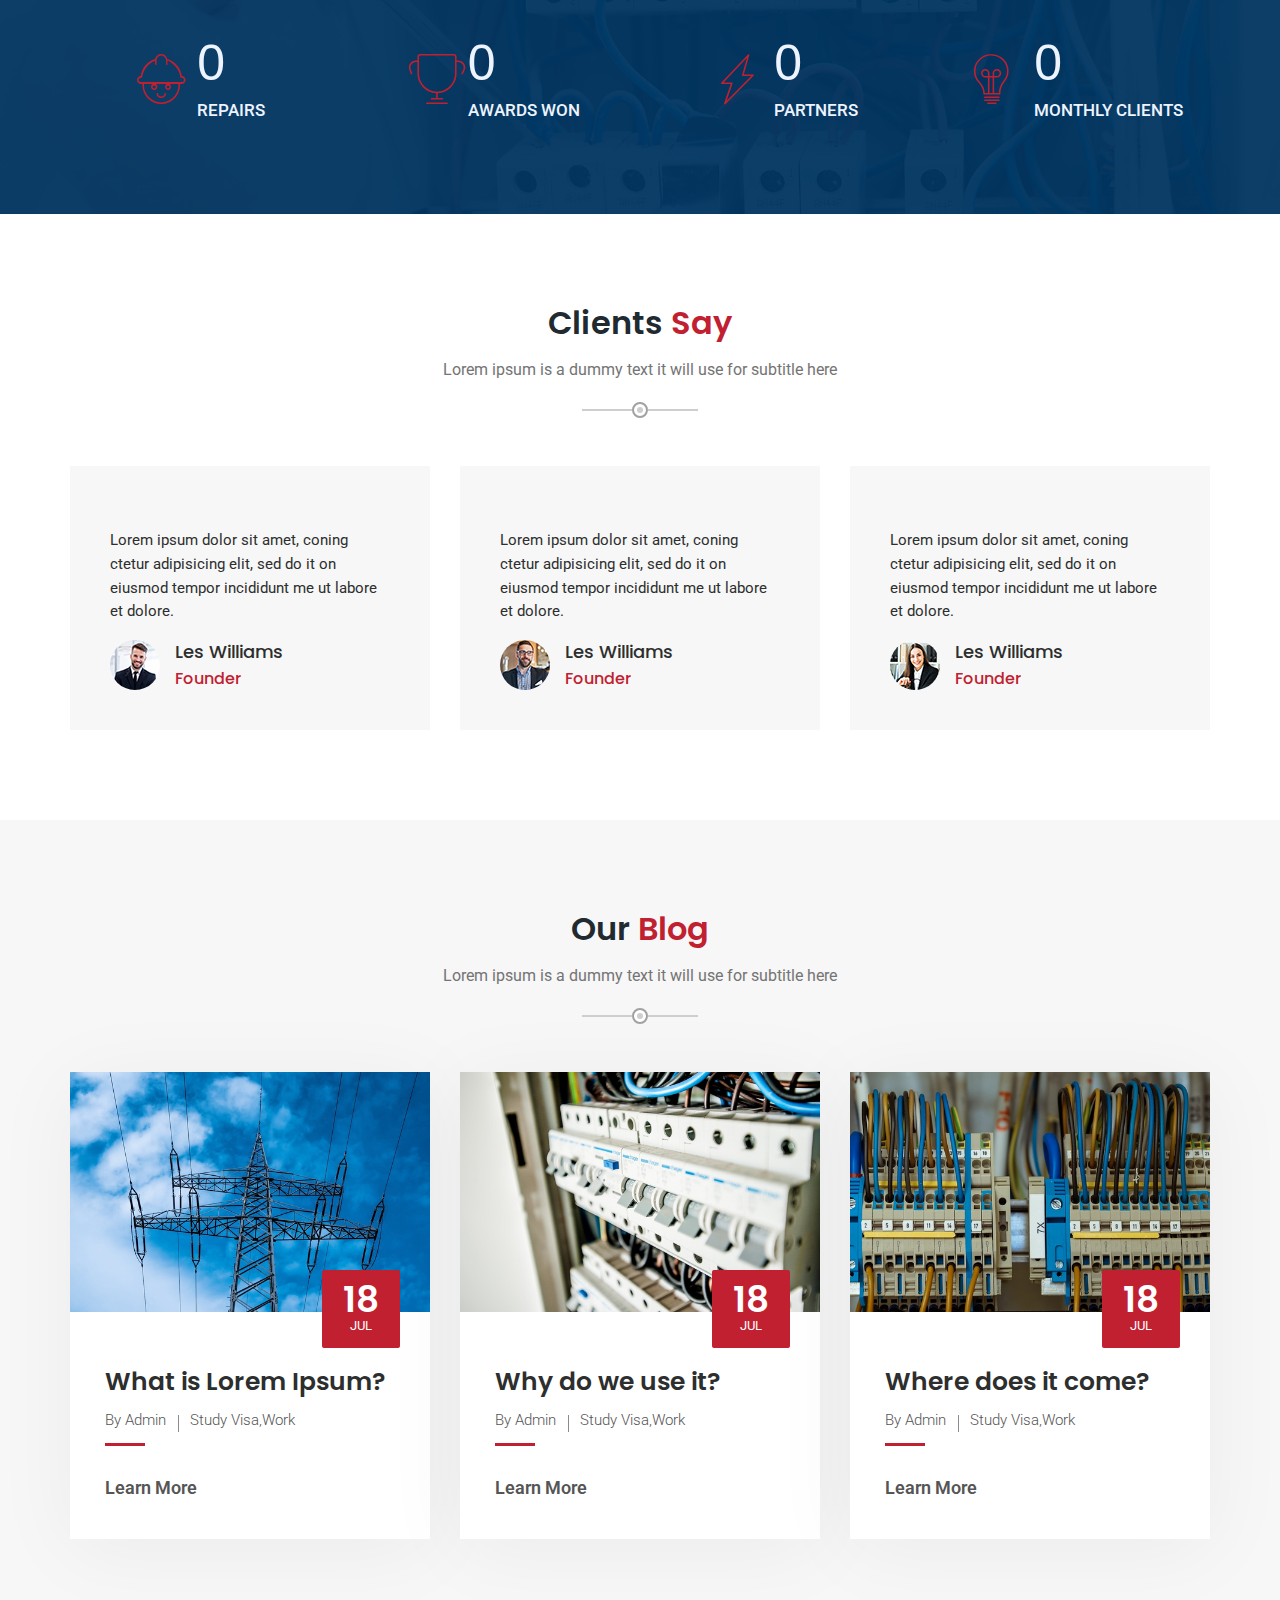
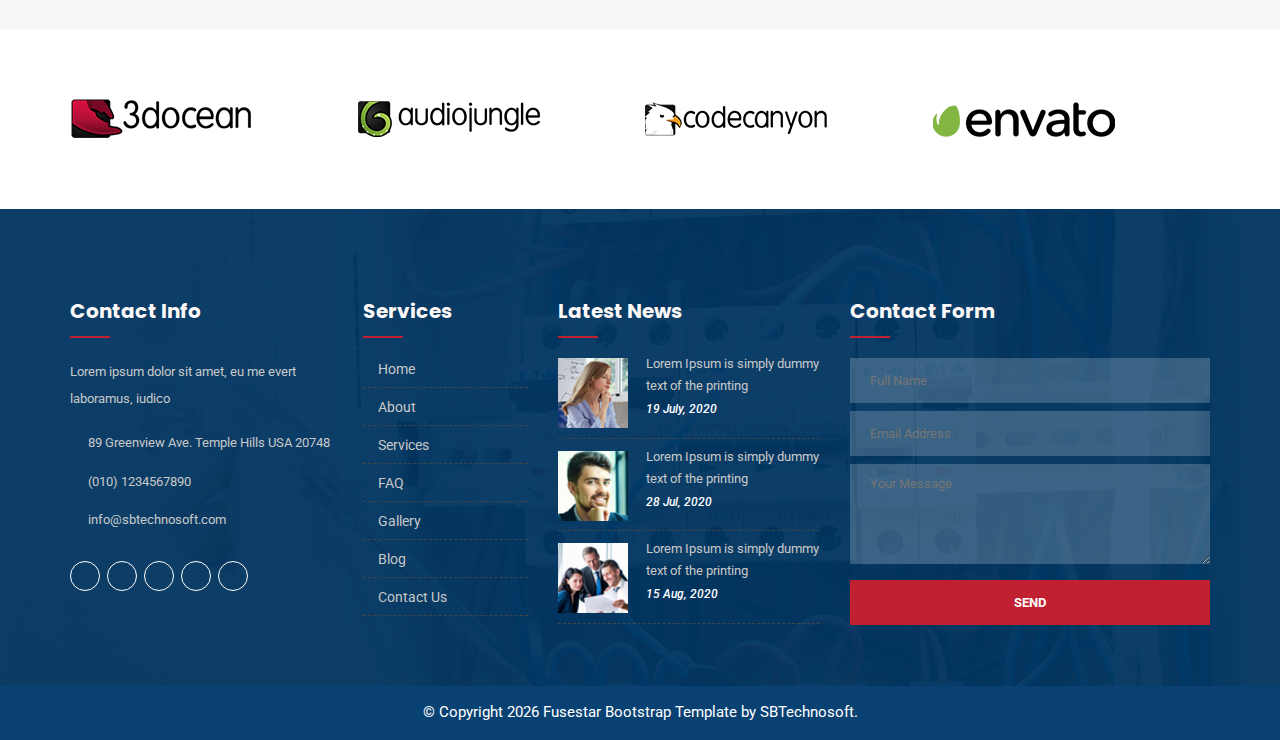
<file: index-2.html>
<!doctype html>
<html>

<!-- Mirrored from sbtechnosoft.com/fusebox/index.html by HTTrack Website Copier/3.x [XR&CO'2013], Mon, 21 Jun 2021 07:01:05 GMT -->
<head>
<meta charset="utf-8">
<meta http-equiv="X-UA-Compatible" content="IE=edge">
<meta name="viewport" content="width=device-width, initial-scale=1">
<!-- The above 3 meta tags *must* come first in the head; any other head content must come *after* these tags -->
<title>Fusebox - Electrical Services HTML Template</title>
<!-- Plugins CSS -->
<link href="css/plugins.css" rel="stylesheet" >
<!-- Custom CSS -->
<link href="css/style.css" rel="stylesheet">
<!-- Favicon -->
<link rel="shortcut icon" type="image/x-icon" href="images/favicon.ico">
</head>

<body>
<!-- Pre Loader -->
<div id="dvLoading"></div>
 <!-- Start Topbar -->
 <div class="top-bar">
    <div class="container">
      <ul class="left-bar">
        <li><a href="tel:+1234567890"><i class="fa fa-map-marker"></i> 187, Park-Avenue-67, USA</a></li>
        <li><a href="mailto:info@test.com"><i class="fa fa-envelope"></i> info@test.com</a></li>
        <li><a href="tel:+1234567890"><i class="fa fa-phone"></i> +0123-4567-8901</a></li>
      </ul>
      <div class="top-right-nav text-right d-none d-md-block">
        <ul>
          <li><a href="javascript:void(0);"><i class="fa fa-facebook" aria-hidden="true"></i></a></li>
          <li><a href="javascript:void(0);"><i class="fa fa-twitter" aria-hidden="true"></i></a></li>
          <li><a href="javascript:void(0);"><i class="fa fa-instagram" aria-hidden="true"></i></a></li>
          <li><a href="javascript:void(0);"><i class="fa fa-pinterest-p" aria-hidden="true"></i></a></li>
          <li><a href="javascript:void(0);"><i class="fa fa-telegram" aria-hidden="true"></i></a></li>
        </ul>
      </div>
    </div>
  </div>
  <!-- End Topbar --> 
  <!-- Header Area -->
<header>
    <div class="container">
      <div class="row">
        <div class="col-lg-2 col-xl-3 wow fadeInLeft" data-wow-delay="0.3s"> 
          <!-- Header Logo -->
          <div class="header-logo"> <a href="index-2.html"><img src="images/logo.png" class="img-fluid" alt=""></a> </div>
          <!-- Header Logo end --> 
        </div>
        <div class="col-lg-10 col-xl-9 position-static"> 
          <!-- main menu area -->
          <nav class="main-menu-area text-right mobile-menu-active">
            <ul class="main-menu">
              <li><a href="index-2.html">Home</a></li>    
              <li><a href="about.html">About</a></li>
              <li class="sub-menu-wrap"><a href="javascript:void(0)">Services</a> 
                <!-- Sub Menu -->
                <ul class="sub-menu">
                    <li><a href="services.html">Services</a></li>
                    <li><a href="service-details.html">Service details</a></li>
                </ul>
              </li>
              <li class="sub-menu-wrap"><a href="javascript:void(0)">Pages</a> 
                <!-- Sub Menu -->
                <ul class="sub-menu">
                    <li><a href="about.html">About</a></li>
                    <li><a href="gallery.html">Gallery</a></li>
                    <li><a href="our-team.html">Our Team</a></li>
                    <li><a href="faq.html">FAQ</a></li>
                    <li><a href="testimonials.html">Testimonials</a></li>
                    <li><a href="404.html">404</a></li>
                   
                </ul>
              </li>
              <li class="sub-menu-wrap"><a href="javascript:void(0)">Blog</a> 
                <!-- Sub Menu -->
                <ul class="sub-menu">
                    <li><a href="our-blog.html">Blog</a></li>
                    <li><a href="blog-details.html">Blog Details</a></li>
                </ul>
              </li>
              <li><a href="contact-us.html">Contact Us</a></li>
              <li><a href="javascript:void(0)" class="property-btn">Call +01 5001444-122</a></li>
            </ul>
          </nav>
          <!-- main menu area end --> 
          <!-- Mobile Menu Container -->
          <div class="mobile-menu-container"><span class="sr-only">Mobile Menu Will Come Here.</span></div>
        </div>
      </div>
    </div>
  </header>
  <!-- Header Area end -->
 <!-- slider-area -->
    <section id="home" class="slider-area fix">
      <div class="slider-active">
        <div class="single-slider slider-bg slider-bg5 d-flex align-items-center" style="background-image:url(images/slider-img1.jpg)">
          <div class="container">
            <div class="row">
              <div class="col-lg-7">
                <div class="slider-content s-slider-content text-left"> <span data-animation="fadeInUp" data-delay=".2s">Welcome to Fusebox </span>
                  <h2 data-animation="fadeInUp" data-delay=".4s">Best <span>Electrical</span><br> 
                    Services</h2>
                    <p data-animation="fadeInUp" data-delay=".6s">Lorem Ipsum is simply dummy text of the printing and typesetting industry. Lorem Ipsum has been the industry's standard dummy text ever since the 1500s.</p>
                  <div class="slider-btn mt-40"> <a href="#" class="btn ss-btn" data-animation="fadeInRight" data-delay=".8s">Read More</a>
                    <div class="btn-after" data-animation="fadeInRight" data-delay=".8s"></div>
                  </div>
                </div>
              </div>
            </div>
          </div>
        </div>
        <div class="single-slider slider-bg slider-bg5 d-flex align-items-center" style="background-image:url(images/slider-img2.jpg)">
          <div class="container">
            <div class="row">
              <div class="col-lg-7">
                <div class="slider-content s-slider-content text-left"> <span data-animation="fadeInUp" data-delay=".2s">Welcome to Fusebox </span>
                    <h2 data-animation="fadeInUp" data-delay=".4s">Best <span>Electrical</span><br> 
                      Services</h2>
                      <p data-animation="fadeInUp" data-delay=".6s">Lorem Ipsum is simply dummy text of the printing and typesetting industry. Lorem Ipsum has been the industry's standard dummy text ever since the 1500s.</p>
                    <div class="slider-btn mt-40"> <a href="#" class="btn ss-btn" data-animation="fadeInRight" data-delay=".8s">Read More</a>
                      <div class="btn-after" data-animation="fadeInRight" data-delay=".8s"></div>
                    </div>
                  </div>
              </div>
            </div>
          </div>
        </div>
        <div class="single-slider slider-bg slider-bg5 d-flex align-items-center" style="background-image:url(images/slider-img1.jpg)">
          <div class="container">
            <div class="row">
              <div class="col-lg-7">
                <div class="slider-content s-slider-content text-left"> <span data-animation="fadeInUp" data-delay=".2s">Welcome to Fusebox </span>
                    <h2 data-animation="fadeInUp" data-delay=".4s">Best <span>Electrical</span><br> 
                      Services</h2>
                      <p data-animation="fadeInUp" data-delay=".6s">Lorem Ipsum is simply dummy text of the printing and typesetting industry. Lorem Ipsum has been the industry's standard dummy text ever since the 1500s.</p>
                    <div class="slider-btn mt-40"> <a href="#" class="btn ss-btn" data-animation="fadeInRight" data-delay=".8s">Read More</a>
                      <div class="btn-after" data-animation="fadeInRight" data-delay=".8s"></div>
                    </div>
                  </div>
              </div>
            </div>
          </div>
        </div>
        <div class="single-slider slider-bg slider-bg5 d-flex align-items-center" style="background-image:url(images/slider-img2.jpg)">
          <div class="container">
            <div class="row">
              <div class="col-lg-7">
                <div class="slider-content s-slider-content text-left"> <span data-animation="fadeInUp" data-delay=".2s">Welcome to Fusebox </span>
                    <h2 data-animation="fadeInUp" data-delay=".4s">Best <span>Electrical</span><br> 
                      Services</h2>
                    <p data-animation="fadeInUp" data-delay=".6s">Lorem Ipsum is simply dummy text of the printing and typesetting industry. Lorem Ipsum has been the industry's standard dummy text ever since the 1500s.</p>
                    <div class="slider-btn mt-40"> <a href="#" class="btn ss-btn" data-animation="fadeInRight" data-delay=".8s">Read More</a>
                      <div class="btn-after" data-animation="fadeInRight" data-delay=".8s"></div>
                    </div>
                  </div>
              </div>
            </div>
          </div>
        </div>
      </div>
    </section>
<!-- Slider Area End -->  
<!-- Features Sec Start -->  
<section class="features-sec pb-0">
   <div class="container">
     <div class="sec-title text-center mb-0">
      <h2>Our <span>Feautes</span></h2>
      <p>Lorem ipsum is a dummy text it will use for subtitle here</p>
      <span class="decor"><span class="inner"></span></span>
     </div>
     <div class="row">
       <div class="col-lg-4 col-md-6">
          <!-- Single Featues Sec  -->  
          <div class="single-feature-sec text-center">
            <div class="service-icon">
              <i class="bi bi-bulb"></i>
            </div>
            <div class="service-content">
                <h2>Electrical Services</h2>
                <p>Sed do eiusmod tempor incididunt ut labore et dolore magna aliqua.</p>
            </div>
        </div>
       </div>
       <div class="col-lg-4 col-md-6">
        <!-- Single Featues Sec  -->  
        <div class="single-feature-sec text-center">
          <div class="service-icon">
            <i class="bi bi-worker-cap"></i>
          </div>
          <div class="service-content">
              <h2>Electrical Repair</h2>
              <p>Sed do eiusmod tempor incididunt ut labore et dolore magna aliqua.</p>
          </div>
      </div>
     </div>
     <div class="col-lg-4 col-md-6">
      <!-- Single Featues Sec  -->  
      <div class="single-feature-sec text-center">
        <div class="service-icon">
          <i class="bi bi-spark"></i>
        </div>
        <div class="service-content">
            <h2>Electrical Security</h2>
            <p>Sed do eiusmod tempor incididunt ut labore et dolore magna aliqua.</p>
        </div>
    </div>
   </div>
     </div>
   </div>
</section>
<!-- Features Sec End -->  
<!-- About Sec Start -->  
<section class="about-sec">
  <div class="container">
  <div class="row">
    <div class="col-lg-6">
      <div class="about-content"> <span class="top-title">What we do?</span>
        <h2>Do you Need Help with Electrical Maintenance?</h2>
        <p>Lorem Ipsum has been the industry's standard dummy text ever since the 1500s, when an unknown printer took a galley of type and scrambled it to make a type specimen book.</p>
        <p>Lorem ipsum dolor sit amet, consectetur adipiscing elit, sed do eiusmod tempor incididunt dolor sit amet, consectetur adipiscing elit.</p>
        <div class="row">
          <div class="col-lg-6">
            <ul>
              <li> <i class="fa fa-check"></i> Electrical Maintenance </li>
              <li> <i class="fa fa-check"></i> Lighting and Repair </li>
            </ul>
          </div>
          <div class="col-lg-6">
            <ul>
              <li> <i class="fa fa-check"></i> Electrical Installation</li>
              <li> <i class="fa fa-check"></i> Air Conditioning</li>
            </ul>
          </div>
        </div>
        <a href="javascript:void(0)" class="default-btn btn"> Read More </a> </div>
    </div>
    <div class="col-lg-6">
      <div class="about-imgwrap">
        <div class="about-img2"> <img src="images/about-img2.jpg" alt="" title=""> </div>
        <div class="about-img3"> <img src="images/about-img3.jpg" alt="" title=""> </div>
        <div class="about-img4"> <img src="images/about-img4.jpg" alt=""> </div>
        <div class="about-shape1"> <img src="images/about-shape1.jpg" alt=""> </div>
        <div class="about-shape2"> <img src="images/about-shape2.png" alt=""> </div>
      </div>
    </div>
  </div>  
</div>  
</section>
<!-- About Sec End -->  
<!-- home service begin -->
<section class="home-service">
  <div class="container">
    <div class="row justify-content-center">
      <div class="col-xl-8 col-lg-8 align-items-center">
        <div class="part-txt text-center">
          <h3>Fast Electrician Services</h3>
          <h2>Benefits Of Electrician</h2>
          <p>Lorem Ipsum is simply dummy text of the printing and typesetting industry. Lorem Ipsum has been the industry's standard dummy text ever since the 1500s, when an unknown printer took a galley of type and scrambled it to make a type specimen book. </p>
          <a class="def-btn btn" href="contact-us.html">Contact Us</a> </div>
      </div>
    </div>
  </div>
</section>
<!-- Home Service End -->
<!-- Services Sec Start -->
<section class="services-sec">
   <div class="container">
    <div class="sec-title text-center mb-0">
      <h2>Our <span>Services</span></h2>
      <p>Lorem ipsum is a dummy text it will use for subtitle here</p>
      <span class="decor"><span class="inner"></span></span>
     </div>
     <div class="row">
       <div class="col-lg-4 col-md-6">
         <!-- Single Services Sec -->
         <div class="single-service ">
          <div class="icon"> <img src="images/services-icon1.png" alt=""> </div>
          <!--.icon-->
          <div class="single-content-box">
            <h2><a href="service-details.html">Electrical Maintenance</a></h2>
            <p>Lorem Ipsum has been the industry's standard dummy text ever since the 1500s, when an unknown...</p>
          </div>
          <!--.single-content-box--> 
        </div>        
       </div>
       <div class="col-lg-4 col-md-6">
        <!-- Single Services Sec -->
        <div class="single-service ">
         <div class="icon"> <img src="images/services-icon2.png" alt=""> </div>
         <!--.icon-->
         <div class="single-content-box">
           <h2><a href="service-details.html">Lighting and Repair</a></h2>
           <p>Lorem Ipsum has been the industry's standard dummy text ever since the 1500s, when an unknown...</p>
         </div>
         <!--.single-content-box--> 
       </div>        
      </div>
      <div class="col-lg-4 col-md-6">
        <!-- Single Services Sec -->
        <div class="single-service ">
         <div class="icon"> <img src="images/services-icon3.png" alt=""> </div>
         <!--.icon-->
         <div class="single-content-box">
           <h2><a href="service-details.html">Electrical Installation</a></h2>
           <p>Lorem Ipsum has been the industry's standard dummy text ever since the 1500s, when an unknown...</p>
         </div>
         <!--.single-content-box--> 
       </div>        
      </div>
      <div class="col-lg-4 col-md-6">
        <!-- Single Services Sec -->
        <div class="single-service ">
         <div class="icon"> <img src="images/services-icon4.png" alt=""> </div>
         <!--.icon-->
         <div class="single-content-box">
           <h2><a href="service-details.html">Air Conditioning</a></h2>
           <p>Lorem Ipsum has been the industry's standard dummy text ever since the 1500s, when an unknown...</p>
         </div>
         <!--.single-content-box--> 
       </div>        
      </div>
      <div class="col-lg-4 col-md-6">
        <!-- Single Services Sec -->
        <div class="single-service ">
         <div class="icon"> <img src="images/services-icon5.png" alt=""> </div>
         <!--.icon-->
         <div class="single-content-box">
           <h2><a href="service-details.html">Electrical Safety</a></h2>
           <p>Lorem Ipsum has been the industry's standard dummy text ever since the 1500s, when an unknown...</p>
         </div>
         <!--.single-content-box--> 
       </div>        
      </div>
      <div class="col-lg-4 col-md-6">
        <!-- Single Services Sec -->
        <div class="single-service ">
         <div class="icon"> <img src="images/services-icon6.png" alt=""> </div>
         <!--.icon-->
         <div class="single-content-box">
           <h2><a href="service-details.html">Electrical Upgrades</a></h2>
           <p>Lorem Ipsum has been the industry's standard dummy text ever since the 1500s, when an unknown...</p>
         </div>
         <!--.single-content-box--> 
       </div>        
      </div>
     </div>
   </div>
</section>
<!-- Services Sec End -->
<!--  Pricing Sec Start -->
<section class="pricing-sec">
  <div class="container">
   <div class="sec-title text-center mb-0">
     <h2>Pricing <span>Plans</span></h2>
     <p>Lorem ipsum is a dummy text it will use for subtitle here</p>
     <span class="decor"><span class="inner"></span></span>
    </div>
    <div class="row">
      <div class="col-lg-4 col-md-6">
        <!--   Single Pricing Sec -->
        <div class="single-box text-center">
         <div class="top">
           <p>Personal</p>
           <div class="icon"> <i class="bi bi-bulb"></i> </div>
           <h3>free!</h3>
         </div>
         <div class="middle">
           <ul>
             <li>No Card Required</li>
             <li>Free Online Consultation</li>
             <li>24/7 Support via Chat</li>
             <li>Plan Upgrade Available</li>
           </ul>
         </div>
         <div class="bottom"> <a href="javascript:void(0)" class="def-btn btn">Try Now</a> </div>
       </div>        
      </div>
      <div class="col-lg-4 col-md-6">
        <!--   Single Pricing Sec -->
        <div class="single-box text-center">
         <div class="top">
           <p>Ultimate</p>
           <div class="icon"> <i class="bi bi-bulb"></i> </div>
           <h3>$59/month</h3>
         </div>
         <div class="middle">
           <ul>
             <li>No Card Required</li>
             <li>Free Online Consultation</li>
             <li>24/7 Support via Chat</li>
             <li>Plan Upgrade Available</li>
           </ul>
         </div>
         <div class="bottom"> <a href="javascript:void(0)" class="def-btn btn">Try Now</a> </div>
       </div>        
      </div>
      <div class="col-lg-4 col-md-6">
        <!--   Single Pricing Sec -->
        <div class="single-box text-center">
         <div class="top">
           <p>Business</p>
           <div class="icon"> <i class="bi bi-bulb"></i> </div>
           <h3>$59/month</h3>
         </div>
         <div class="middle">
           <ul>
             <li>No Card Required</li>
             <li>Free Online Consultation</li>
             <li>24/7 Support via Chat</li>
             <li>Plan Upgrade Available</li>
           </ul>
         </div>
         <div class="bottom"> <a href="javascript:void(0)" class="def-btn btn">Try Now</a> </div>
       </div>        
      </div>
    </div>
  </div>
</section>
<!--  Pricing Sec End -->
<!-- Team Sec Start -->
<section class="team-sec">
   <div class="container">
    <div class="sec-title text-center mb-0">
      <h2>Our <span>Team</span></h2>
      <p>Lorem ipsum is a dummy text it will use for subtitle here</p>
      <span class="decor"><span class="inner"></span></span>
     </div>
     <div class="row">
       <div class="col-lg-3 col-md-6">
         <!-- Single Team Sec -->
        <div class="single-team-sec">
          <div class="teacher-img"> <img src="images/our-team1.jpg" alt="" data-popupalt-original-title="null" title=""></div>
          <div class="teachers-content">
            <h2>John Doe</h2>
            <p>Our Staff</p>
          </div>
          <div class="teacher-social">
            <ul>
              <li> <a href="javascript:void(0)"><i class="fa fa-facebook"></i></a> </li>
              <li> <a href="javascript:void(0)"><i class="fa fa-twitter"></i></a> </li>
              <li> <a href="javascript:void(0)"><i class="fa fa-envelope"></i></a> </li>
              <li> <a href="javascript:void(0)"><i class="fas fa-long-arrow-alt-right"></i></a> </li>
            </ul>
          </div>
        </div>        
       </div>
       <div class="col-lg-3 col-md-6">
        <!-- Single Team Sec -->
       <div class="single-team-sec">
         <div class="teacher-img"> <img src="images/our-team2.jpg" alt="" data-popupalt-original-title="null" title=""></div>
         <div class="teachers-content">
           <h2>Les Williams</h2>
           <p>Our Staff</p>
         </div>
         <div class="teacher-social">
           <ul>
             <li> <a href="javascript:void(0)"><i class="fa fa-facebook"></i></a> </li>
             <li> <a href="javascript:void(0)"><i class="fa fa-twitter"></i></a> </li>
             <li> <a href="javascript:void(0)"><i class="fa fa-envelope"></i></a> </li>
             <li> <a href="javascript:void(0)"><i class="fas fa-long-arrow-alt-right"></i></a> </li>
           </ul>
         </div>
       </div>        
      </div>
      <div class="col-lg-3 col-md-6">
        <!-- Single Team Sec -->
       <div class="single-team-sec">
         <div class="teacher-img"> <img src="images/our-team3.jpg" alt="" data-popupalt-original-title="null" title=""></div>
         <div class="teachers-content">
           <h2>John Doe</h2>
           <p>Our Staff</p>
         </div>
         <div class="teacher-social">
           <ul>
             <li> <a href="javascript:void(0)"><i class="fa fa-facebook"></i></a> </li>
             <li> <a href="javascript:void(0)"><i class="fa fa-twitter"></i></a> </li>
             <li> <a href="javascript:void(0)"><i class="fa fa-envelope"></i></a> </li>
             <li> <a href="javascript:void(0)"><i class="fas fa-long-arrow-alt-right"></i></a> </li>
           </ul>
         </div>
       </div>        
      </div>
      <div class="col-lg-3 col-md-6">
        <!-- Single Team Sec -->
       <div class="single-team-sec">
         <div class="teacher-img"> <img src="images/our-team4.jpg" alt="" data-popupalt-original-title="null" title=""></div>
         <div class="teachers-content">
           <h2>John Doe</h2>
           <p>Our Staff</p>
         </div>
         <div class="teacher-social">
           <ul>
             <li> <a href="javascript:void(0)"><i class="fa fa-facebook"></i></a> </li>
             <li> <a href="javascript:void(0)"><i class="fa fa-twitter"></i></a> </li>
             <li> <a href="javascript:void(0)"><i class="fa fa-envelope"></i></a> </li>
             <li> <a href="javascript:void(0)"><i class="fas fa-long-arrow-alt-right"></i></a> </li>
           </ul>
         </div>
       </div>        
      </div>
     </div>
   </div>
</section>
<!--  Team Sec End -->
<!-- Fun fact Start -->
<div class="fun-fact">
  <div class="container">
    <div class="row">
      <div class="col-xl-3 col-lg-3 col-sm-6">
        <div class="single-box">
          <div class="icon"> <i class="bi bi-worker-cap"></i> </div>
          <div class="txt">
            <h2 class="odometer" data-count="454">000</h2>
            <p>Repairs</p>
          </div>
        </div>
      </div>
      <div class="col-xl-3 col-lg-3 col-sm-6">
        <div class="single-box">
          <div class="icon"> <i class="bi bi-cup"></i> </div>
          <div class="txt">
            <h2 class="odometer" data-count="156">000</h2>
            <p>Awards Won</p>
          </div>
        </div>
      </div>
      <div class="col-xl-3 col-lg-3 col-sm-6">
        <div class="single-box">
          <div class="icon"> <i class="bi bi-spark"></i> </div>
          <div class="txt">
            <h2 class="odometer" data-count="125">000</h2>
            <p>partners</p>
          </div>
        </div>
      </div>
      <div class="col-xl-3 col-lg-3 col-sm-6">
        <div class="single-box">
          <div class="icon"> <i class="bi bi-bulb"></i> </div>
          <div class="txt">
            <h2 class="odometer" data-count="845">000</h2>
            <p>Monthly Clients</p>
          </div>
        </div>
      </div>
    </div>
  </div>
</div>
<!-- Fun Fact End -->
<!-- Testimonials Sec Start -->
<section class="testimonials-sec">
   <div class="container">
    <div class="sec-title text-center mb-0">
      <h2>Clients <span>Say</span></h2>
      <p>Lorem ipsum is a dummy text it will use for subtitle here</p>
      <span class="decor"><span class="inner"></span></span>
     </div>
     <div class="test-active owl-carousel">
      <div class="item">
        <div class="review-box">
          <div class="members-rating">
            <ul>
              <li><i class="fas fa-star"></i></li>
              <li><i class="fas fa-star"></i></li>
              <li><i class="fas fa-star"></i></li>
              <li><i class="fas fa-star"></i></li>
              <li><i class="fas fa-star"></i></li>
            </ul>
          </div>
          <div class="members-text">
            <p>Lorem ipsum dolor sit amet, coning
              ctetur adipisicing elit, sed do it on
              eiusmod tempor incididunt me
              ut labore et dolore.</p>
          </div>
          <div class="about-author d-flex align-items-center">
            <div class="author-ava"> <img src="images/test-img1.png" alt=""> </div>
            <div class="author-desination author-desination-2">
              <h4>Les Williams</h4>
              <h6>Founder</h6>
            </div>
          </div>
        </div>
      </div>
      <div class="item">
        <div class="review-box">
          <div class="members-rating">
            <ul>
              <li><i class="fas fa-star"></i></li>
              <li><i class="fas fa-star"></i></li>
              <li><i class="fas fa-star"></i></li>
              <li><i class="fas fa-star"></i></li>
              <li><i class="fas fa-star"></i></li>
            </ul>
          </div>
          <div class="members-text">
            <p>Lorem ipsum dolor sit amet, coning
              ctetur adipisicing elit, sed do it on
              eiusmod tempor incididunt me
              ut labore et dolore.</p>
          </div>
          <div class="about-author d-flex align-items-center">
            <div class="author-ava"> <img src="images/test-img2.png" alt=""> </div>
            <div class="author-desination author-desination-2">
              <h4>Les Williams</h4>
              <h6>Founder</h6>
            </div>
          </div>
        </div>
      </div>
      <div class="item">
        <div class="review-box">
          <div class="members-rating">
            <ul>
              <li><i class="fas fa-star"></i></li>
              <li><i class="fas fa-star"></i></li>
              <li><i class="fas fa-star"></i></li>
              <li><i class="fas fa-star"></i></li>
              <li><i class="fas fa-star"></i></li>
            </ul>
          </div>
          <div class="members-text">
            <p>Lorem ipsum dolor sit amet, coning
              ctetur adipisicing elit, sed do it on
              eiusmod tempor incididunt me
              ut labore et dolore.</p>
          </div>
          <div class="about-author d-flex align-items-center">
            <div class="author-ava"> <img src="images/test-img3.png" alt=""> </div>
            <div class="author-desination author-desination-2">
              <h4>Les Williams</h4>
              <h6>Founder</h6>
            </div>
          </div>
        </div>
      </div>
      <div class="item">
        <div class="review-box">
          <div class="members-rating">
            <ul>
              <li><i class="fas fa-star"></i></li>
              <li><i class="fas fa-star"></i></li>
              <li><i class="fas fa-star"></i></li>
              <li><i class="fas fa-star"></i></li>
              <li><i class="fas fa-star"></i></li>
            </ul>
          </div>
          <div class="members-text">
            <p>Lorem ipsum dolor sit amet, coning
              ctetur adipisicing elit, sed do it on
              eiusmod tempor incididunt me
              ut labore et dolore.</p>
          </div>
          <div class="about-author d-flex align-items-center">
            <div class="author-ava"> <img src="images/test-img2.png" alt=""> </div>
            <div class="author-desination author-desination-2">
              <h4>Les Williams</h4>
              <h6>Founder</h6>
            </div>
          </div>
        </div>
      </div>
    </div>   
   </div>
</section>
<!-- Testimonials Sec End -->
<!-- Blog Sec Start -->
<section class="blog-sec">
   <div class="container">
    <div class="sec-title text-center mb-0">
      <h2>Our <span>Blog</span></h2>
      <p>Lorem ipsum is a dummy text it will use for subtitle here</p>
      <span class="decor"><span class="inner"></span></span>
     </div>
     <div class="row">
        <div class="col-lg-4 col-md-6">
          <!-- Single Blog Sec -->
          <div class="single-blog-sec">
          <div class="inner-box">
            <figure class="image-box"><a href="blog-details.html"><img src="images/blog-img1.jpg" alt=""></a></figure>
            <div class="lower-content">
              <div class="post-date">
                <h2>18</h2>
                <span>Jul</span></div>
              <h3><a href="blog-details.html">What is Lorem Ipsum?</a></h3>
              <ul class="post-info clearfix">
                <li><a href="index-2.html">By Admin</a></li>
                <li><a href="index-2.html">Study Visa</a>,<a href="index-2.html">Work</a></li>
              </ul>
              <div class="link"><a href="blog-details.html">Learn More<i class="fas fa-long-arrow-alt-right"></i></a></div>
            </div>
          </div>
          </div>          
        </div>
        <div class="col-lg-4 col-md-6">
          <!-- Single Blog Sec -->
          <div class="single-blog-sec">
          <div class="inner-box">
            <figure class="image-box"><a href="blog-details.html"><img src="images/blog-img2.jpg" alt=""></a></figure>
            <div class="lower-content">
              <div class="post-date">
                <h2>18</h2>
                <span>Jul</span></div>
              <h3><a href="blog-details.html">Why do we use it?</a></h3>
              <ul class="post-info clearfix">
                <li><a href="index-2.html">By Admin</a></li>
                <li><a href="index-2.html">Study Visa</a>,<a href="index-2.html">Work</a></li>
              </ul>
              <div class="link"><a href="blog-details.html">Learn More<i class="fas fa-long-arrow-alt-right"></i></a></div>
            </div>
          </div>
          </div>          
        </div>
        <div class="col-lg-4 col-md-6">
          <!-- Single Blog Sec -->
          <div class="single-blog-sec">
          <div class="inner-box">
            <figure class="image-box"><a href="blog-details.html"><img src="images/blog-img3.jpg" alt=""></a></figure>
            <div class="lower-content">
              <div class="post-date">
                <h2>18</h2>
                <span>Jul</span></div>
              <h3><a href="blog-details.html">Where does it come?</a></h3>
              <ul class="post-info clearfix">
                <li><a href="index-2.html">By Admin</a></li>
                <li><a href="index-2.html">Study Visa</a>,<a href="index-2.html">Work</a></li>
              </ul>
              <div class="link"><a href="blog-details.html">Learn More<i class="fas fa-long-arrow-alt-right"></i></a></div>
            </div>
          </div>
          </div>          
        </div>
     </div>
   </div>
</section>
<!-- Blog Sec End -->
<!-- Clients Wrapper Start -->
<div class="clinets-wrapper">
  <div class="container">
    <div class="owl-carousel partners owl-theme">
      <div class="item"><img alt="" src="images/partners-logo1.png"></div>
      <div class="item"><img alt="" src="images/partners-logo2.png"></div>
      <div class="item"><img alt="" src="images/partners-logo3.png"></div>
      <div class="item"><img alt="" src="images/partners-logo4.png"></div>
      <div class="item"><img alt="" src="images/partners-logo5.png"></div>
      <div class="item"><img alt="" src="images/partners-logo6.png"></div>
    </div>
  </div>
</div>
<!-- Clients Wrapper End --> 
<!-- Footer Sec Start --> 
<footer class="footer-sec">
  <div class="footer-upper">
    <div class="container">
      <div class="row">
        <div class="col-lg-3 col-md-6">
          <div class="footer-widget about-widget">  <h3 class="title">Contact Info</h3> 
            <p>Lorem ipsum dolor sit amet, eu me evert laboramus, iudico </p>
            <ul class="contact">
              <li><i class="fa fa-map-marker"></i> <span>89 Greenview Ave. Temple Hills USA 20748</span></li>
              <li><i class="fa fa-phone"></i> <span>(010) 1234567890</span></li>
              <li><i class="fa fa-envelope-o"></i> <span>info@sbtechnosoft.com</span></li>
            </ul>
            <ul class="social">
              <li><a href="javascript:void(0)"><i class="fa fa-facebook"></i></a></li>
              <li><a href="javascript:void(0)"><i class="fa fa-twitter"></i></a></li>
              <li><a href="javascript:void(0)"><i class="fa fa-google-plus"></i></a></li>
              <li><a href="javascript:void(0)"><i class="fa fa-pinterest"></i></a></li>
              <li><a href="javascript:void(0)"><i class="fa fa-youtube"></i></a></li>
            </ul>
          </div>
        </div>
        <div class="col-lg-2 col-md-6">
          <div class="footer-widget quick-links">
            <h3 class="title">Services</h3>
           <ul>
            <li><a href="index-2.html">Home</a></li>
            <li><a href="about.html">About</a></li>
            <li><a href="services.html">Services</a></li>
            <li><a href="faq.html">FAQ</a></li>
            <li><a href="gallery.html">Gallery</a></li>
            <li><a href="our-blog.html">Blog</a></li>
            <li><a href="contact-us.html">Contact Us</a></li>
          </ul>
          </div>
        </div>
        <div class="col-lg-3 col-md-6 latest-post">
          <div class="footer-widget latest-post news-post">
            <h3 class="title">Latest News</h3>
            <ul>
              <li> <span class="border"><img src="images/blog-details-post1.jpg" alt=""></span>
                <div class="content"> <a href="blog-details.html">Lorem Ipsum is simply dummy text of the printing </a> <span>19 July, 2020</span> </div>
              </li>
              <li> <span class="border"><img src="images/blog-details-post2.jpg" alt=""></span>
                <div class="content"> <a href="blog-details.html">Lorem Ipsum is simply dummy text of the printing </a> <span>28 Jul, 2020</span> </div>
              </li>
              <li> <span class="border"><img src="images/blog-details-post3.jpg" alt=""></span>
                <div class="content"> <a href="blog-details.html">Lorem Ipsum is simply dummy text of the printing </a> <span>15 Aug, 2020</span> </div>
              </li>
            </ul>
          </div>
        </div>
        <div class="col-lg-4 col-md-6">
          <div class="footer-widget contact-widget">
            <h3 class="title">Contact Form</h3>
            <form>
              <input type="text" name="name" required placeholder="Full Name">
              <input type="text" name="email" required placeholder="Email Address">
              <textarea name="message" required placeholder="Your Message"></textarea>
              <button type="submit">Send</button>
            </form>
          </div>
        </div>
      </div>
    </div>
  </div>
</footer>
<!-- Footer Sec End --> 
<div class="copyright">
  <div class="container">
    <div class="row">
      <div class="col-lg-12 text-center">
       <p>© Copyright <span id="year"></span> Fusestar Bootstrap Template by <span class="color">SBTechnosoft</span>.</p>
      </div>
    </div>
  </div>
</div>
<!--jquery js --> 
<script src="js/jquery-min.js"></script> 
<script src="js/popper.min.js"></script> 
<!--jquery js --> 
<script src="js/bootstrap.min.js"></script> 
<!--jquery js --> 
<script src="js/plugins.js"></script> 
<!--Fontawesome js --> 
<script src="js/fontawesome.js"></script> 
<!--Owl js --> 
<script src="js/owl.js"></script> 
<!--Meanmenu js --> 
<script src="js/jquery.meanmenu.min.js"></script> 
<!--Slick js --> 
<script src="js/slick.min.js"></script> 
<!-- Appear js for odometer js --> 
<script src="js/jquery.appear.min.js"></script>
<!-- Odometer js --> 
<script src="js/odometer.min.js"></script>
<!--jquery js --> 
<script src="js/custom.js"></script> 
</body>

<!-- Mirrored from sbtechnosoft.com/fusebox/index.html by HTTrack Website Copier/3.x [XR&CO'2013], Mon, 21 Jun 2021 07:01:05 GMT -->
</html>
</file>
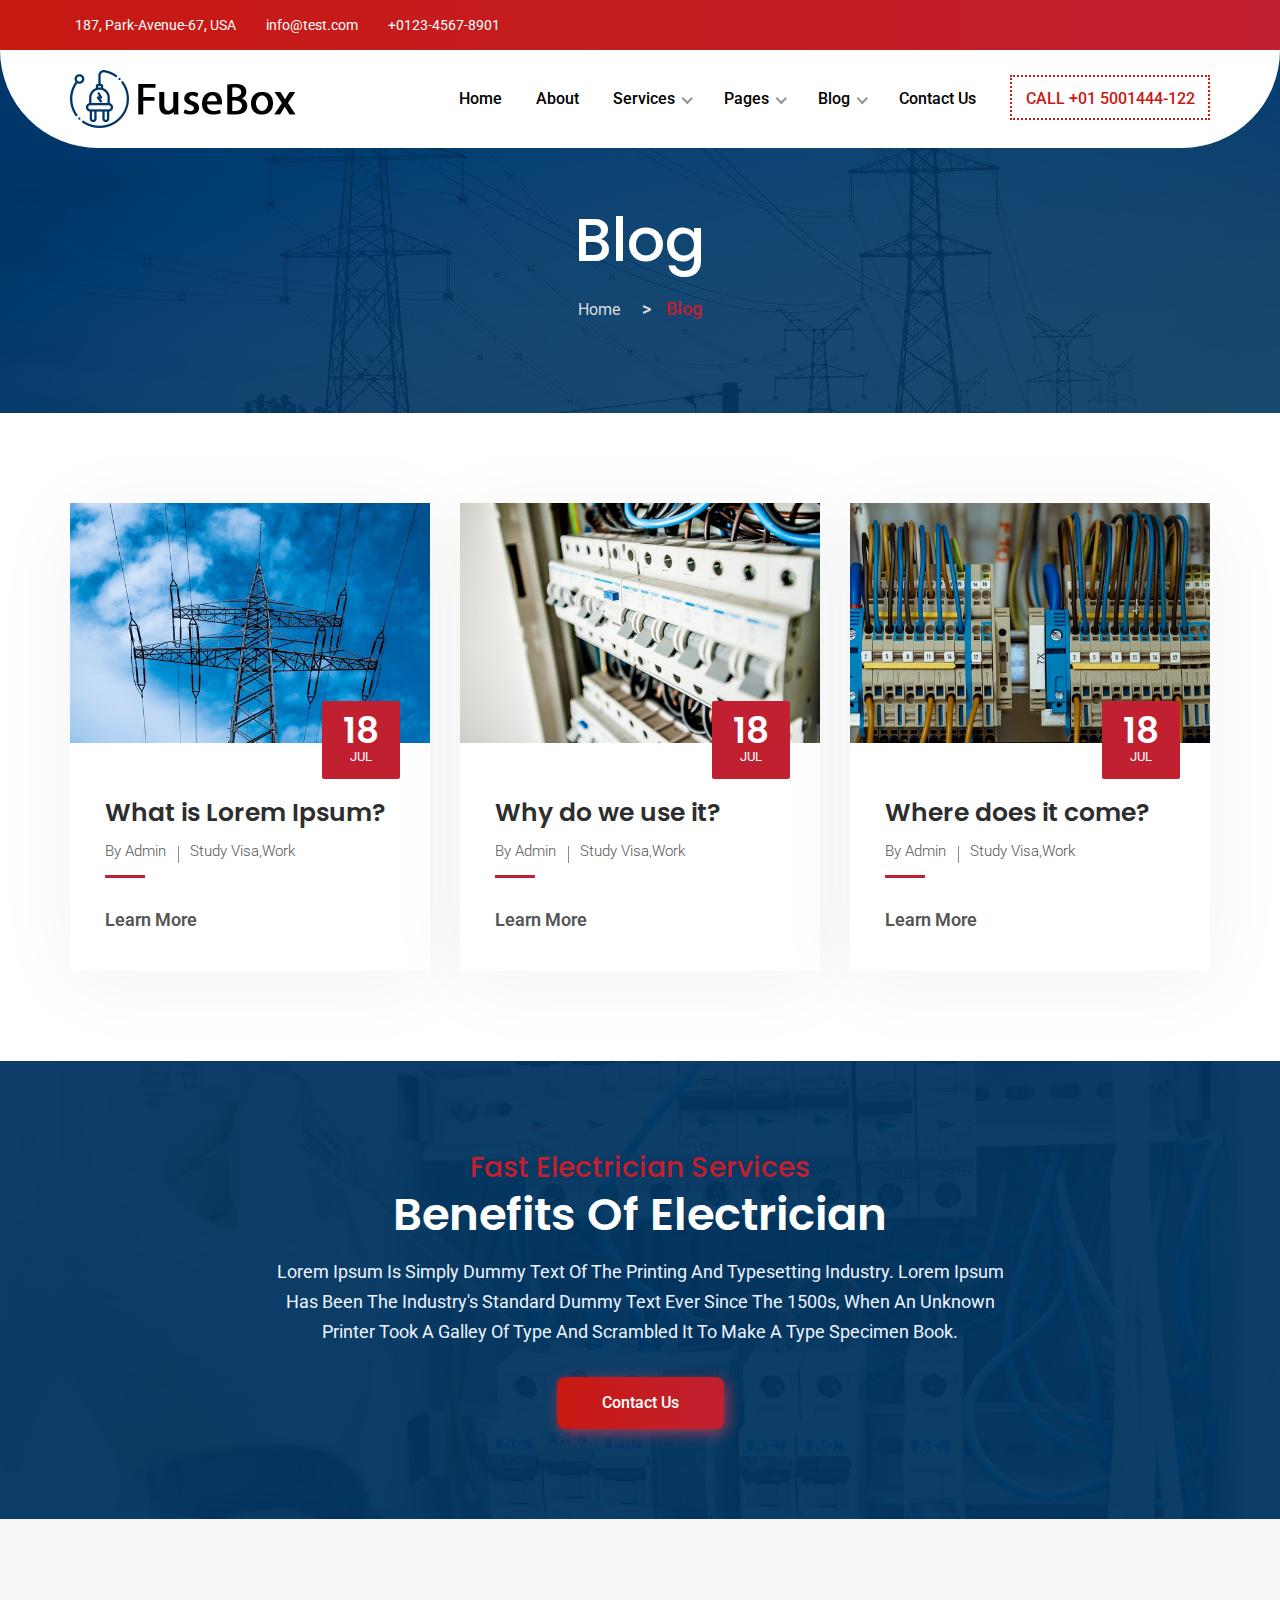
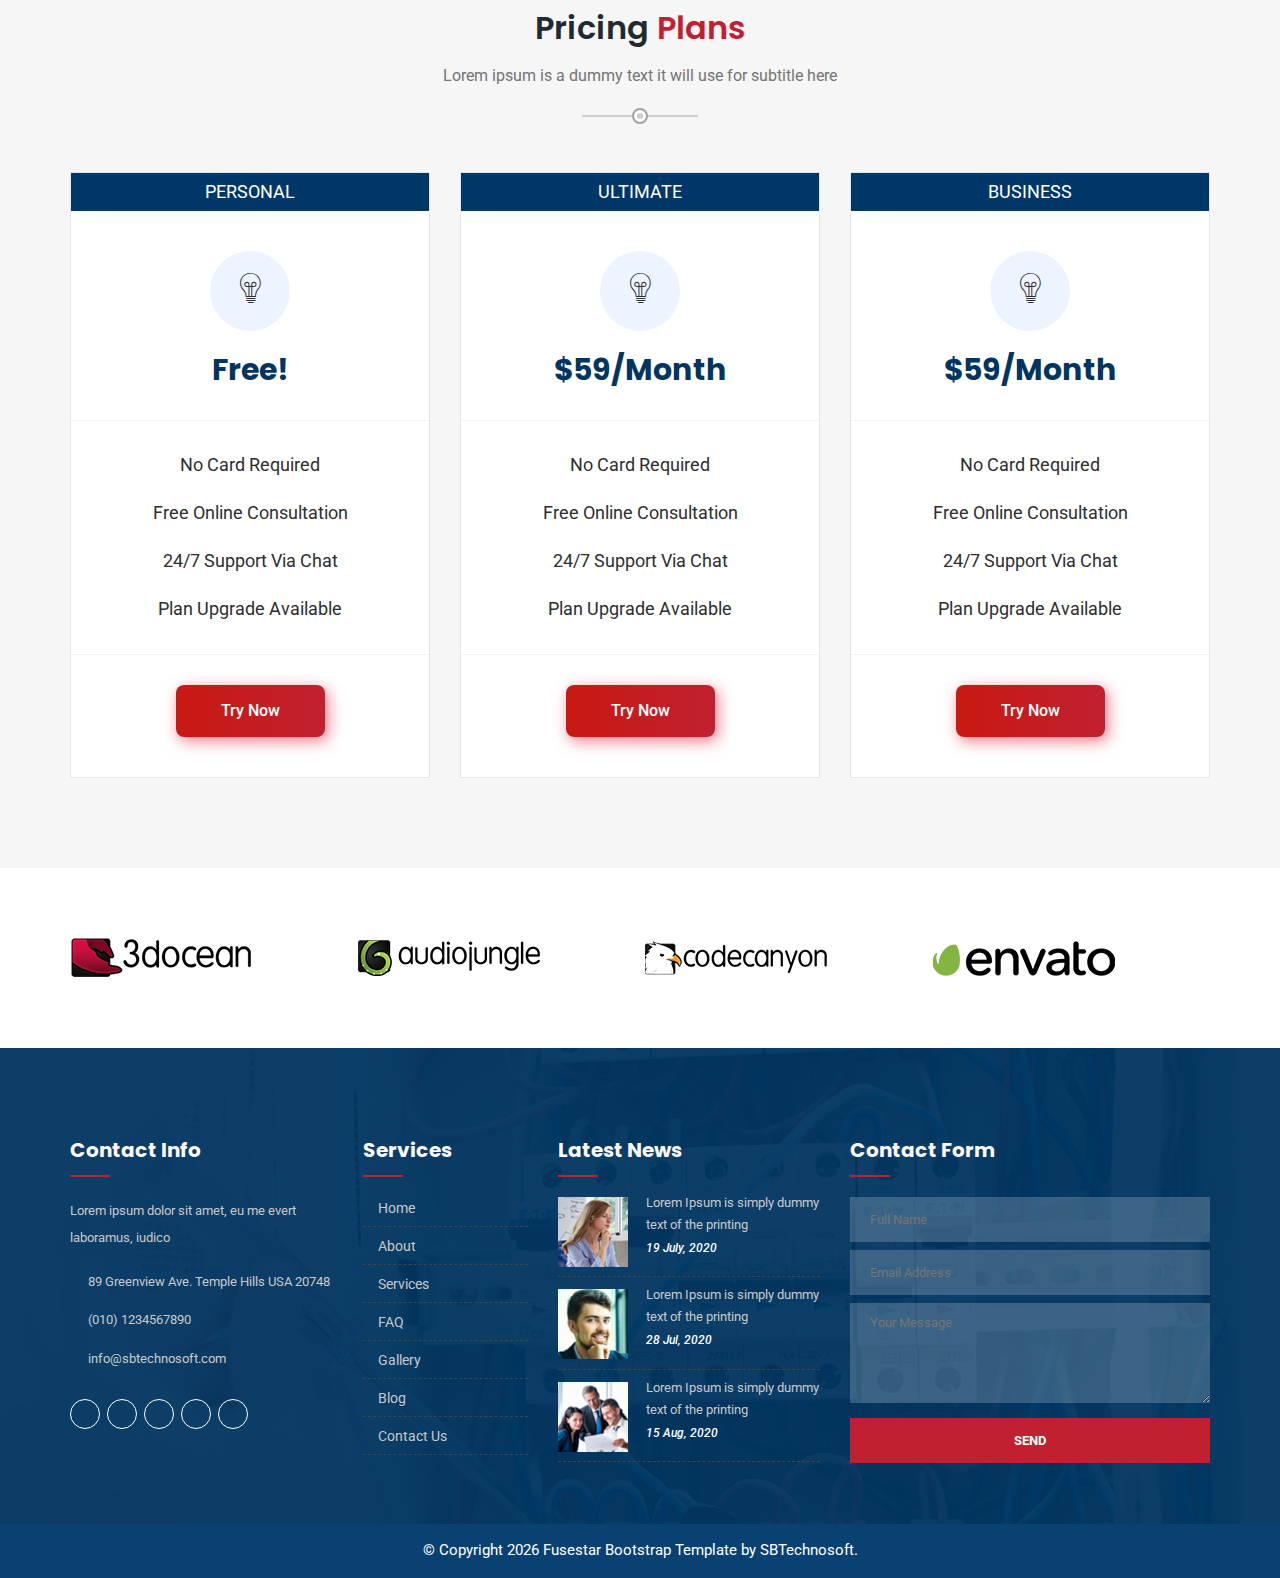
<file: our-blog.html>
<!doctype html>
<html>

<!-- Mirrored from sbtechnosoft.com/fusebox/our-blog.html by HTTrack Website Copier/3.x [XR&CO'2013], Mon, 21 Jun 2021 07:02:48 GMT -->
<head>
<meta charset="utf-8">
<meta http-equiv="X-UA-Compatible" content="IE=edge">
<meta name="viewport" content="width=device-width, initial-scale=1">
<!-- The above 3 meta tags *must* come first in the head; any other head content must come *after* these tags -->
<title>Fusebox - Electrical Services HTML Template</title>
<!-- Plugins CSS -->
<link href="css/plugins.css" rel="stylesheet" >
<!-- Custom CSS -->
<link href="css/style.css" rel="stylesheet">
<!-- Favicon -->
<link rel="shortcut icon" type="image/x-icon" href="images/favicon.ico">
</head>

<body>
<!-- Pre Loader -->
<div id="dvLoading"></div>
 <!-- Start Topbar -->
 <div class="top-bar">
    <div class="container">
      <ul class="left-bar">
        <li><a href="tel:+1234567890"><i class="fa fa-map-marker"></i> 187, Park-Avenue-67, USA</a></li>
        <li><a href="mailto:info@test.com"><i class="fa fa-envelope"></i> info@test.com</a></li>
        <li><a href="tel:+1234567890"><i class="fa fa-phone"></i> +0123-4567-8901</a></li>
      </ul>
      <div class="top-right-nav text-right d-none d-md-block">
        <ul>
          <li><a href="javascript:void(0);"><i class="fa fa-facebook" aria-hidden="true"></i></a></li>
          <li><a href="javascript:void(0);"><i class="fa fa-twitter" aria-hidden="true"></i></a></li>
          <li><a href="javascript:void(0);"><i class="fa fa-instagram" aria-hidden="true"></i></a></li>
          <li><a href="javascript:void(0);"><i class="fa fa-pinterest-p" aria-hidden="true"></i></a></li>
          <li><a href="javascript:void(0);"><i class="fa fa-telegram" aria-hidden="true"></i></a></li>
        </ul>
      </div>
    </div>
  </div>
  <!-- End Topbar --> 
  <!-- Header Area -->
<header>
    <div class="container">
      <div class="row">
        <div class="col-lg-2 col-xl-3 wow fadeInLeft" data-wow-delay="0.3s"> 
          <!-- Header Logo -->
          <div class="header-logo"> <a href="index-2.html"><img src="images/logo.png" class="img-fluid" alt=""></a> </div>
          <!-- Header Logo end --> 
        </div>
        <div class="col-lg-10 col-xl-9 position-static"> 
          <!-- main menu area -->
          <nav class="main-menu-area text-right mobile-menu-active">
            <ul class="main-menu">
              <li><a href="index-2.html">Home</a></li>    
              <li><a href="about.html">About</a></li>
              <li class="sub-menu-wrap"><a href="javascript:void(0)">Services</a> 
                <!-- Sub Menu -->
                <ul class="sub-menu">
                    <li><a href="services.html">Services</a></li>
                    <li><a href="service-details.html">Service details</a></li>
                </ul>
              </li>
              <li class="sub-menu-wrap"><a href="javascript:void(0)">Pages</a> 
                <!-- Sub Menu -->
                <ul class="sub-menu">
                    <li><a href="about.html">About</a></li>
                    <li><a href="gallery.html">Gallery</a></li>
                    <li><a href="our-team.html">Our Team</a></li>
                    <li><a href="faq.html">FAQ</a></li>
                    <li><a href="testimonials.html">Testimonials</a></li>
                    <li><a href="404.html">404</a></li>
                   
                </ul>
              </li>
              <li class="sub-menu-wrap"><a href="javascript:void(0)">Blog</a> 
                <!-- Sub Menu -->
                <ul class="sub-menu">
                    <li><a href="our-blog.html">Blog</a></li>
                    <li><a href="blog-details.html">Blog Details</a></li>
                </ul>
              </li>
              <li><a href="contact-us.html">Contact Us</a></li>
              <li><a href="javascript:void(0)" class="property-btn">Call +01 5001444-122</a></li>
            </ul>
          </nav>
          <!-- main menu area end --> 
          <!-- Mobile Menu Container -->
          <div class="mobile-menu-container"><span class="sr-only">Mobile Menu Will Come Here.</span></div>
        </div>
      </div>
    </div>
  </header>
  <!-- Header Area end -->
<!-- Breadcrumb Area Start -->
<section class="breadcrumb-area d-flex align-items-center">
    <div class="container">
      <div class="row">
        <div class="col-xl-6 offset-xl-3 col-lg-8 offset-lg-2">
          <div class="breadcrumb-wrap text-center">
            <div class="breadcrumb-title mb-30">
              <h2>Blog</h2>
            </div>
            <nav aria-label="breadcrumb">
              <ol class="breadcrumb">
                <li class="breadcrumb-item"><a href="index-2.html">Home</a></li>
                <li class="breadcrumb-item active" aria-current="page">Blog</li>
              </ol>
            </nav>
          </div>
        </div>
      </div>
    </div>
  </section>
  <!-- Breadcrumb Area End --> 
<!-- About Sec Start -->  
<section class="inner-content-wrapper blog-sec">
  <div class="container">
    <div class="row">
        <div class="col-lg-4 col-md-6">
          <!-- Single Blog Sec -->
          <div class="single-blog-sec">
          <div class="inner-box">
            <figure class="image-box"><a href="blog-details.html"><img src="images/blog-img1.jpg" alt=""></a></figure>
            <div class="lower-content">
              <div class="post-date">
                <h2>18</h2>
                <span>Jul</span></div>
              <h3><a href="blog-details.html">What is Lorem Ipsum?</a></h3>
              <ul class="post-info clearfix">
                <li><a href="index-2.html">By Admin</a></li>
                <li><a href="index-2.html">Study Visa</a>,<a href="index-2.html">Work</a></li>
              </ul>
              <div class="link"><a href="blog-details.html">Learn More<i class="fas fa-long-arrow-alt-right" aria-hidden="true"></i></a></div>
            </div>
          </div>
          </div>          
        </div>
        <div class="col-lg-4 col-md-6">
          <!-- Single Blog Sec -->
          <div class="single-blog-sec">
          <div class="inner-box">
            <figure class="image-box"><a href="blog-details.html"><img src="images/blog-img2.jpg" alt=""></a></figure>
            <div class="lower-content">
              <div class="post-date">
                <h2>18</h2>
                <span>Jul</span></div>
              <h3><a href="blog-details.html">Why do we use it?</a></h3>
              <ul class="post-info clearfix">
                <li><a href="index-2.html">By Admin</a></li>
                <li><a href="index-2.html">Study Visa</a>,<a href="index-2.html">Work</a></li>
              </ul>
              <div class="link"><a href="blog-details.html">Learn More<i class="fas fa-long-arrow-alt-right" aria-hidden="true"></i></a></div>
            </div>
          </div>
          </div>          
        </div>
        <div class="col-lg-4 col-md-6">
          <!-- Single Blog Sec -->
          <div class="single-blog-sec">
          <div class="inner-box">
            <figure class="image-box"><a href="blog-details.html"><img src="images/blog-img3.jpg" alt=""></a></figure>
            <div class="lower-content">
              <div class="post-date">
                <h2>18</h2>
                <span>Jul</span></div>
              <h3><a href="blog-details.html">Where does it come?</a></h3>
              <ul class="post-info clearfix">
                <li><a href="index-2.html">By Admin</a></li>
                <li><a href="index-2.html">Study Visa</a>,<a href="index-2.html">Work</a></li>
              </ul>
              <div class="link"><a href="blog-details.html">Learn More<i class="fas fa-long-arrow-alt-right" aria-hidden="true"></i></a></div>
            </div>
          </div>
          </div>          
        </div>
     </div>  
</div>  
</section>
<!-- About Sec End -->  
<!-- home service begin -->
<section class="home-service">
  <div class="container">
    <div class="row justify-content-center">
      <div class="col-xl-8 col-lg-8 align-items-center">
        <div class="part-txt text-center">
          <h3>Fast Electrician Services</h3>
          <h2>Benefits Of Electrician</h2>
          <p>Lorem Ipsum is simply dummy text of the printing and typesetting industry. Lorem Ipsum has been the industry's standard dummy text ever since the 1500s, when an unknown printer took a galley of type and scrambled it to make a type specimen book. </p>
          <a class="def-btn btn" href="contact-us.html">Contact Us</a> </div>
      </div>
    </div>
  </div>
</section>
<!-- Home Service End -->
<!--  Pricing Sec Start -->
<section class="pricing-sec">
  <div class="container">
   <div class="sec-title text-center mb-0">
     <h2>Pricing <span>Plans</span></h2>
     <p>Lorem ipsum is a dummy text it will use for subtitle here</p>
     <span class="decor"><span class="inner"></span></span>
    </div>
    <div class="row">
      <div class="col-lg-4 col-md-6">
        <!--   Single Pricing Sec -->
        <div class="single-box text-center">
         <div class="top">
           <p>Personal</p>
           <div class="icon"> <i class="bi bi-bulb"></i> </div>
           <h3>free!</h3>
         </div>
         <div class="middle">
           <ul>
             <li>No Card Required</li>
             <li>Free Online Consultation</li>
             <li>24/7 Support via Chat</li>
             <li>Plan Upgrade Available</li>
           </ul>
         </div>
         <div class="bottom"> <a href="javascript:void(0)" class="def-btn btn">Try Now</a> </div>
       </div>        
      </div>
      <div class="col-lg-4 col-md-6">
        <!--   Single Pricing Sec -->
        <div class="single-box text-center">
         <div class="top">
           <p>Ultimate</p>
           <div class="icon"> <i class="bi bi-bulb"></i> </div>
           <h3>$59/month</h3>
         </div>
         <div class="middle">
           <ul>
             <li>No Card Required</li>
             <li>Free Online Consultation</li>
             <li>24/7 Support via Chat</li>
             <li>Plan Upgrade Available</li>
           </ul>
         </div>
         <div class="bottom"> <a href="javascript:void(0)" class="def-btn btn">Try Now</a> </div>
       </div>        
      </div>
      <div class="col-lg-4 col-md-6">
        <!--   Single Pricing Sec -->
        <div class="single-box text-center">
         <div class="top">
           <p>Business</p>
           <div class="icon"> <i class="bi bi-bulb"></i> </div>
           <h3>$59/month</h3>
         </div>
         <div class="middle">
           <ul>
             <li>No Card Required</li>
             <li>Free Online Consultation</li>
             <li>24/7 Support via Chat</li>
             <li>Plan Upgrade Available</li>
           </ul>
         </div>
         <div class="bottom"> <a href="javascript:void(0)" class="def-btn btn">Try Now</a> </div>
       </div>        
      </div>
    </div>
  </div>
</section>
<!--  Pricing Sec End -->
<!-- Clients Wrapper Start -->
<div class="clinets-wrapper">
  <div class="container">
    <div class="owl-carousel partners owl-theme">
      <div class="item"><img alt="" src="images/partners-logo1.png"></div>
      <div class="item"><img alt="" src="images/partners-logo2.png"></div>
      <div class="item"><img alt="" src="images/partners-logo3.png"></div>
      <div class="item"><img alt="" src="images/partners-logo4.png"></div>
      <div class="item"><img alt="" src="images/partners-logo5.png"></div>
      <div class="item"><img alt="" src="images/partners-logo6.png"></div>
    </div>
  </div>
</div>
<!-- Clients Wrapper End --> 
<!-- Footer Sec Start --> 
<footer class="footer-sec">
  <div class="footer-upper">
    <div class="container">
      <div class="row">
        <div class="col-lg-3 col-md-6">
          <div class="footer-widget about-widget">  <h3 class="title">Contact Info</h3> 
            <p>Lorem ipsum dolor sit amet, eu me evert laboramus, iudico </p>
            <ul class="contact">
              <li><i class="fa fa-map-marker"></i> <span>89 Greenview Ave. Temple Hills USA 20748</span></li>
              <li><i class="fa fa-phone"></i> <span>(010) 1234567890</span></li>
              <li><i class="fa fa-envelope-o"></i> <span>info@sbtechnosoft.com</span></li>
            </ul>
            <ul class="social">
              <li><a href="javascript:void(0)"><i class="fa fa-facebook"></i></a></li>
              <li><a href="javascript:void(0)"><i class="fa fa-twitter"></i></a></li>
              <li><a href="javascript:void(0)"><i class="fa fa-google-plus"></i></a></li>
              <li><a href="javascript:void(0)"><i class="fa fa-pinterest"></i></a></li>
              <li><a href="javascript:void(0)"><i class="fa fa-youtube"></i></a></li>
            </ul>
          </div>
        </div>
        <div class="col-lg-2 col-md-6">
          <div class="footer-widget quick-links">
            <h3 class="title">Services</h3>
           <ul>
            <li><a href="index-2.html">Home</a></li>
            <li><a href="about.html">About</a></li>
            <li><a href="services.html">Services</a></li>
            <li><a href="faq.html">FAQ</a></li>
            <li><a href="gallery.html">Gallery</a></li>
            <li><a href="our-blog.html">Blog</a></li>
            <li><a href="contact-us.html">Contact Us</a></li>
          </ul>
          </div>
        </div>
        <div class="col-lg-3 col-md-6 latest-post">
          <div class="footer-widget latest-post news-post">
            <h3 class="title">Latest News</h3>
            <ul>
              <li> <span class="border"><img src="images/blog-details-post1.jpg" alt=""></span>
                <div class="content"> <a href="blog-details.html">Lorem Ipsum is simply dummy text of the printing </a> <span>19 July, 2020</span> </div>
              </li>
              <li> <span class="border"><img src="images/blog-details-post2.jpg" alt=""></span>
                <div class="content"> <a href="blog-details.html">Lorem Ipsum is simply dummy text of the printing </a> <span>28 Jul, 2020</span> </div>
              </li>
              <li> <span class="border"><img src="images/blog-details-post3.jpg" alt=""></span>
                <div class="content"> <a href="blog-details.html">Lorem Ipsum is simply dummy text of the printing </a> <span>15 Aug, 2020</span> </div>
              </li>
            </ul>
          </div>
        </div>
        <div class="col-lg-4 col-md-6">
          <div class="footer-widget contact-widget">
            <h3 class="title">Contact Form</h3>
            <form>
              <input type="text" name="name" required placeholder="Full Name">
              <input type="text" name="email" required placeholder="Email Address">
              <textarea name="message" required placeholder="Your Message"></textarea>
              <button type="submit">Send</button>
            </form>
          </div>
        </div>
      </div>
    </div>
  </div>
</footer>
<!-- Footer Sec End --> 
<div class="copyright">
  <div class="container">
    <div class="row">
      <div class="col-lg-12 text-center">
       <p>© Copyright <span id="year"></span> Fusestar Bootstrap Template by <span class="color">SBTechnosoft</span>.</p>
      </div>
    </div>
  </div>
</div>
<!--jquery js --> 
<script src="js/jquery-min.js"></script> 
<script src="js/popper.min.js"></script> 
<!--jquery js --> 
<script src="js/bootstrap.min.js"></script> 
<!--jquery js --> 
<script src="js/plugins.js"></script> 
<!--Fontawesome js --> 
<script src="js/fontawesome.js"></script> 
<!--Owl js --> 
<script src="js/owl.js"></script> 
<!--Meanmenu js --> 
<script src="js/jquery.meanmenu.min.js"></script> 
<!--Slick js --> 
<script src="js/slick.min.js"></script> 
<!-- Appear js for odometer js --> 
<script src="js/jquery.appear.min.js"></script>
<!-- Odometer js --> 
<script src="js/odometer.min.js"></script>
<!--jquery js --> 
<script src="js/custom.js"></script> 
</body>

<!-- Mirrored from sbtechnosoft.com/fusebox/our-blog.html by HTTrack Website Copier/3.x [XR&CO'2013], Mon, 21 Jun 2021 07:02:48 GMT -->
</html>
</file>
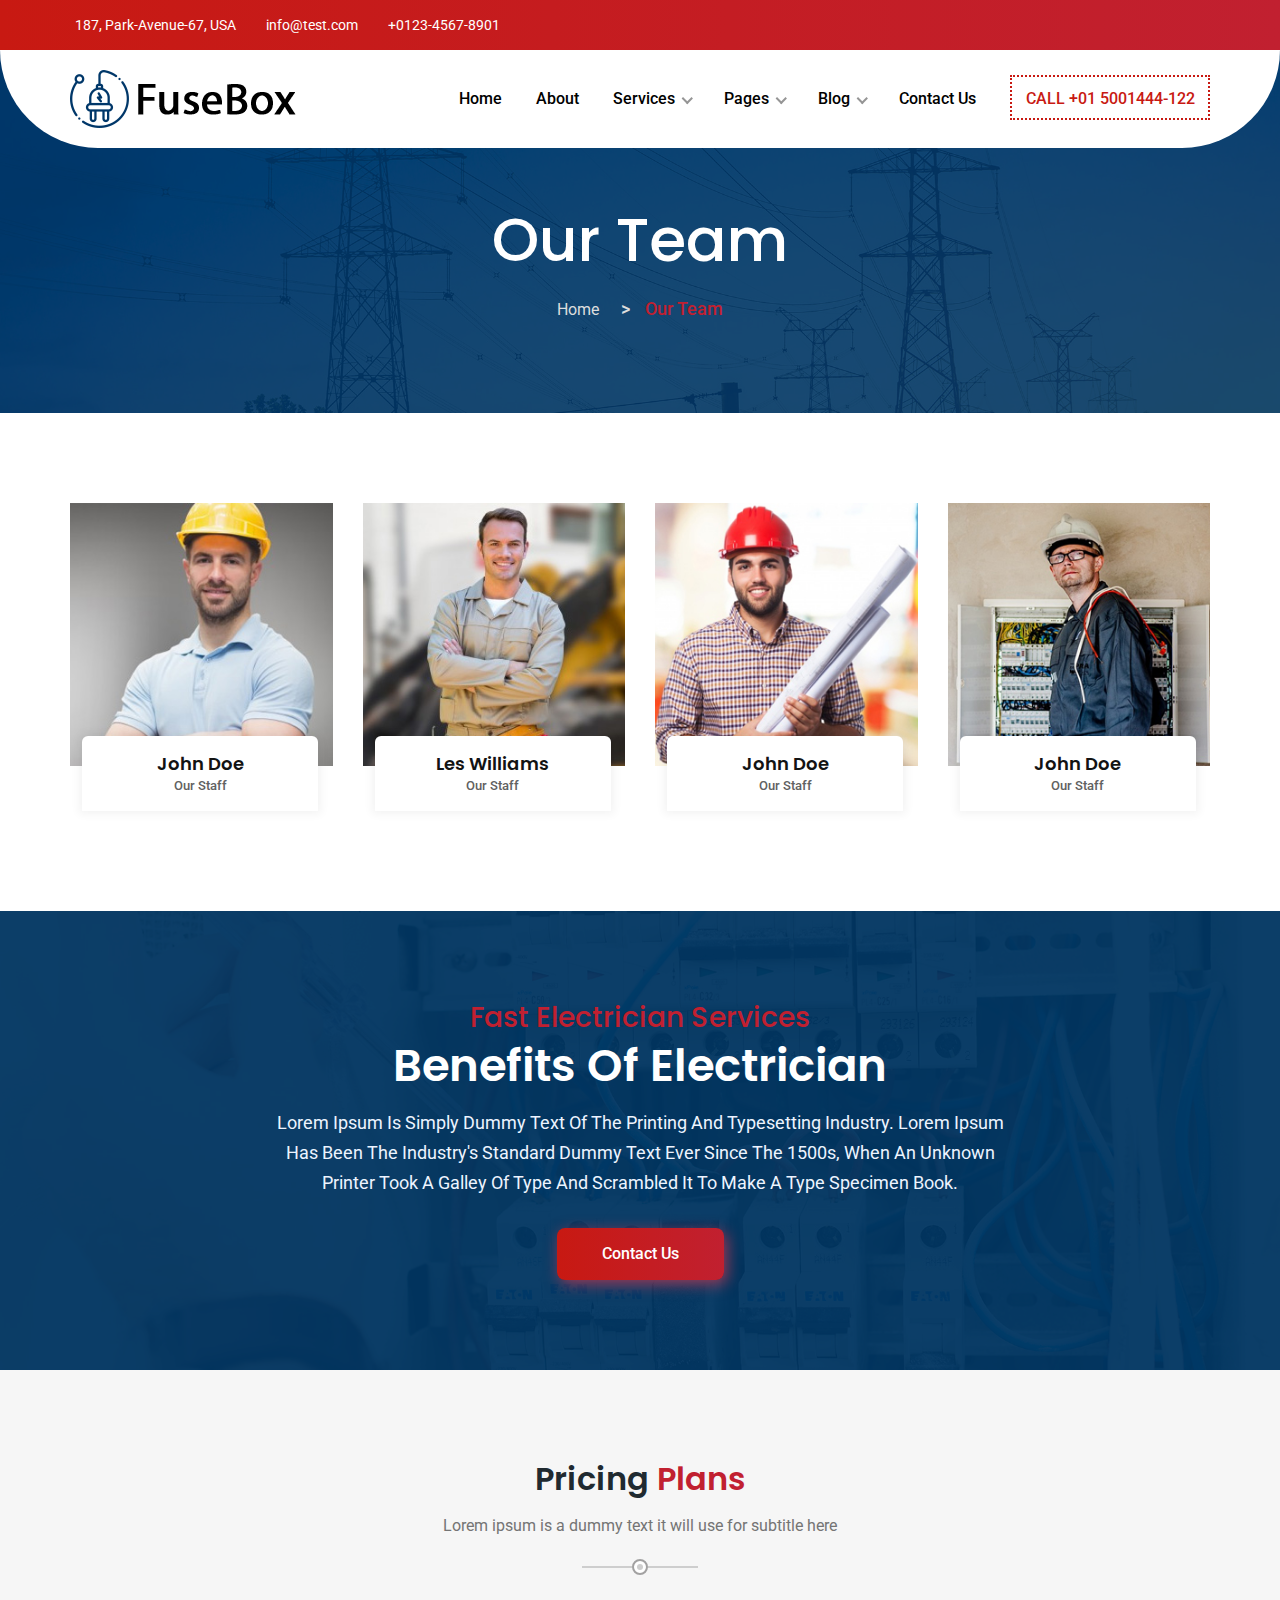
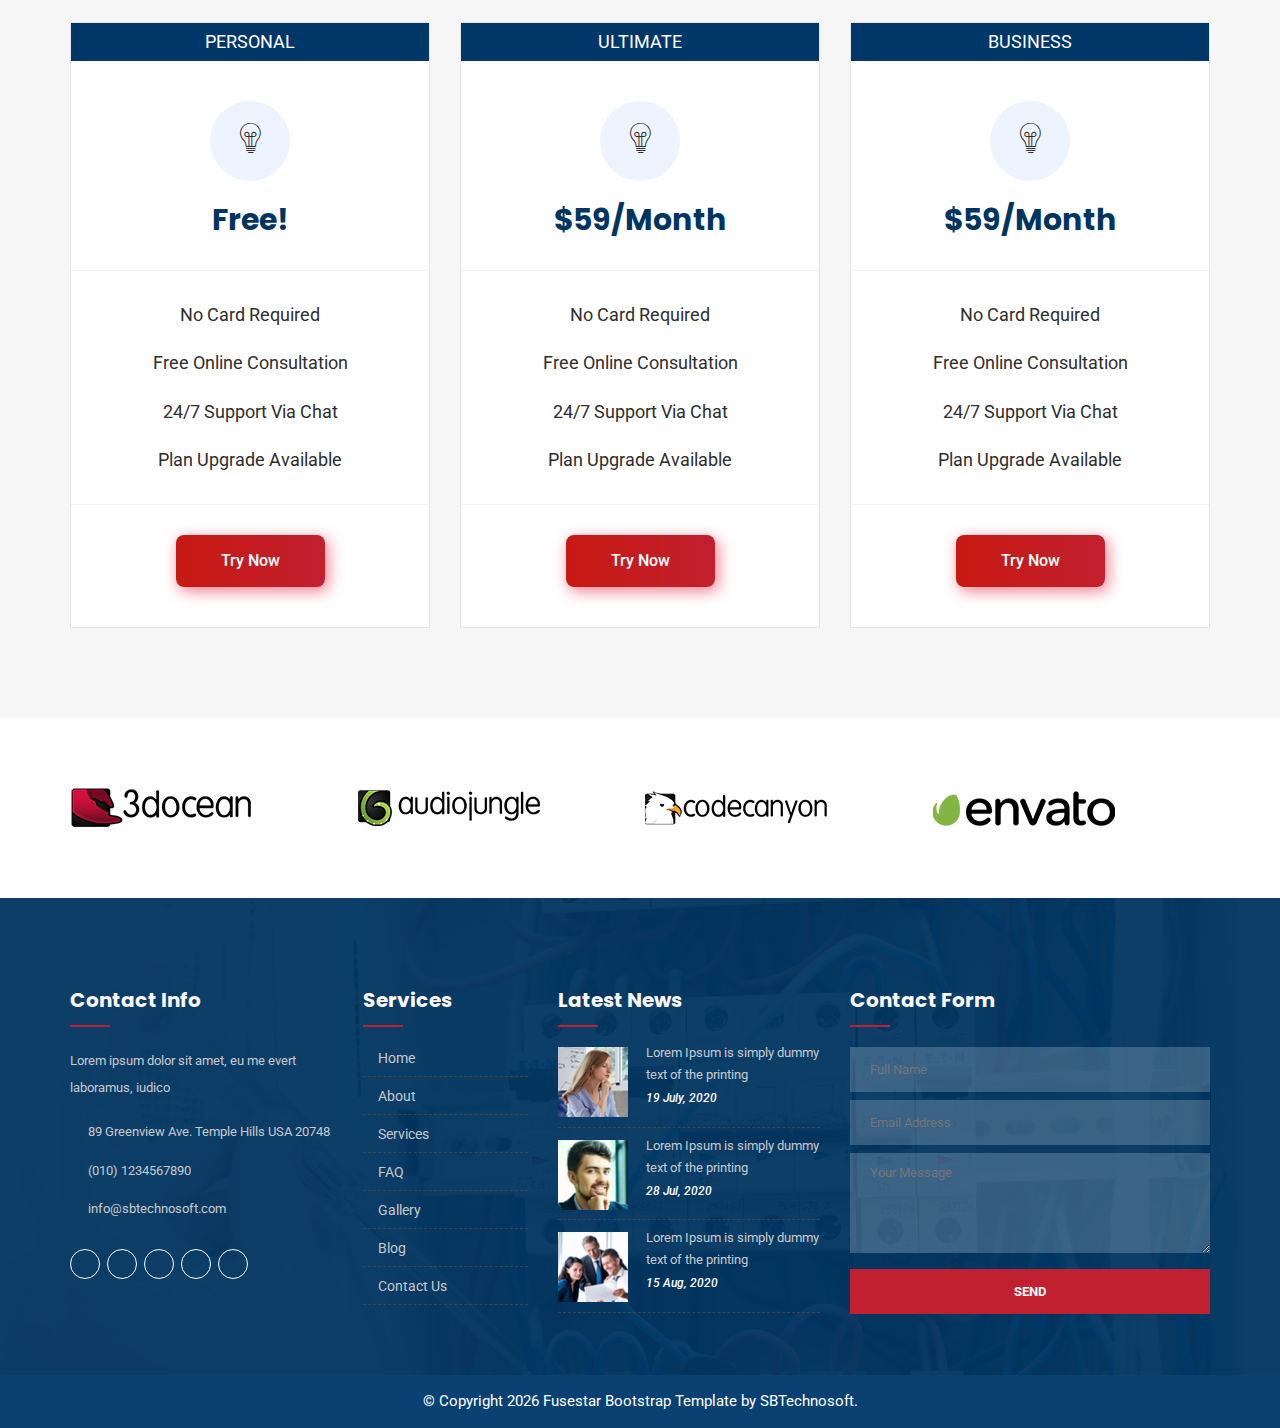
<file: our-team.html>
<!doctype html>
<html>

<!-- Mirrored from sbtechnosoft.com/fusebox/our-team.html by HTTrack Website Copier/3.x [XR&CO'2013], Mon, 21 Jun 2021 07:02:48 GMT -->
<head>
<meta charset="utf-8">
<meta http-equiv="X-UA-Compatible" content="IE=edge">
<meta name="viewport" content="width=device-width, initial-scale=1">
<!-- The above 3 meta tags *must* come first in the head; any other head content must come *after* these tags -->
<title>Fusebox - Electrical Services HTML Template</title>
<!-- Plugins CSS -->
<link href="css/plugins.css" rel="stylesheet" >
<!-- Custom CSS -->
<link href="css/style.css" rel="stylesheet">
<!-- Favicon -->
<link rel="shortcut icon" type="image/x-icon" href="images/favicon.ico">
</head>

<body>
<!-- Pre Loader -->
<div id="dvLoading"></div>
 <!-- Start Topbar -->
 <div class="top-bar">
    <div class="container">
      <ul class="left-bar">
        <li><a href="tel:+1234567890"><i class="fa fa-map-marker"></i> 187, Park-Avenue-67, USA</a></li>
        <li><a href="mailto:info@test.com"><i class="fa fa-envelope"></i> info@test.com</a></li>
        <li><a href="tel:+1234567890"><i class="fa fa-phone"></i> +0123-4567-8901</a></li>
      </ul>
      <div class="top-right-nav text-right d-none d-md-block">
        <ul>
          <li><a href="javascript:void(0);"><i class="fa fa-facebook" aria-hidden="true"></i></a></li>
          <li><a href="javascript:void(0);"><i class="fa fa-twitter" aria-hidden="true"></i></a></li>
          <li><a href="javascript:void(0);"><i class="fa fa-instagram" aria-hidden="true"></i></a></li>
          <li><a href="javascript:void(0);"><i class="fa fa-pinterest-p" aria-hidden="true"></i></a></li>
          <li><a href="javascript:void(0);"><i class="fa fa-telegram" aria-hidden="true"></i></a></li>
        </ul>
      </div>
    </div>
  </div>
  <!-- End Topbar --> 
  <!-- Header Area -->
<header>
    <div class="container">
      <div class="row">
        <div class="col-lg-2 col-xl-3 wow fadeInLeft" data-wow-delay="0.3s"> 
          <!-- Header Logo -->
          <div class="header-logo"> <a href="index-2.html"><img src="images/logo.png" class="img-fluid" alt=""></a> </div>
          <!-- Header Logo end --> 
        </div>
        <div class="col-lg-10 col-xl-9 position-static"> 
          <!-- main menu area -->
          <nav class="main-menu-area text-right mobile-menu-active">
            <ul class="main-menu">
              <li><a href="index-2.html">Home</a></li>    
              <li><a href="about.html">About</a></li>
              <li class="sub-menu-wrap"><a href="javascript:void(0)">Services</a> 
                <!-- Sub Menu -->
                <ul class="sub-menu">
                    <li><a href="services.html">Services</a></li>
                    <li><a href="service-details.html">Service details</a></li>
                </ul>
              </li>
              <li class="sub-menu-wrap"><a href="javascript:void(0)">Pages</a> 
                <!-- Sub Menu -->
                <ul class="sub-menu">
                    <li><a href="about.html">About</a></li>
                    <li><a href="gallery.html">Gallery</a></li>
                    <li><a href="our-team.html">Our Team</a></li>
                    <li><a href="faq.html">FAQ</a></li>
                    <li><a href="testimonials.html">Testimonials</a></li>
                    <li><a href="404.html">404</a></li>
                   
                </ul>
              </li>
              <li class="sub-menu-wrap"><a href="javascript:void(0)">Blog</a> 
                <!-- Sub Menu -->
                <ul class="sub-menu">
                    <li><a href="our-blog.html">Blog</a></li>
                    <li><a href="blog-details.html">Blog Details</a></li>
                </ul>
              </li>
              <li><a href="contact-us.html">Contact Us</a></li>
              <li><a href="javascript:void(0)" class="property-btn">Call +01 5001444-122</a></li>
            </ul>
          </nav>
          <!-- main menu area end --> 
          <!-- Mobile Menu Container -->
          <div class="mobile-menu-container"><span class="sr-only">Mobile Menu Will Come Here.</span></div>
        </div>
      </div>
    </div>
  </header>
  <!-- Header Area end -->
<!-- Breadcrumb Area Start -->
<section class="breadcrumb-area d-flex align-items-center">
    <div class="container">
      <div class="row">
        <div class="col-xl-6 offset-xl-3 col-lg-8 offset-lg-2">
          <div class="breadcrumb-wrap text-center">
            <div class="breadcrumb-title mb-30">
              <h2>Our Team</h2>
            </div>
            <nav aria-label="breadcrumb">
              <ol class="breadcrumb">
                <li class="breadcrumb-item"><a href="index-2.html">Home</a></li>
                <li class="breadcrumb-item active" aria-current="page">Our Team</li>
              </ol>
            </nav>
          </div>
        </div>
      </div>
    </div>
  </section>
  <!-- Breadcrumb Area End --> 
<!-- About Sec Start -->  
<section class="inner-content-wrapper team-sec">
  <div class="container">
    <div class="row">
        <div class="col-lg-3 col-md-6">
          <!-- Single Team Sec -->
         <div class="single-team-sec">
           <div class="teacher-img"> <img src="images/our-team1.jpg" alt="" data-popupalt-original-title="null" title=""></div>
           <div class="teachers-content">
             <h2>John Doe</h2>
             <p>Our Staff</p>
           </div>
           <div class="teacher-social">
             <ul>
               <li> <a href="javascript:void(0)"><i class="fa fa-facebook"></i></a> </li>
               <li> <a href="javascript:void(0)"><i class="fa fa-twitter"></i></a> </li>
               <li> <a href="javascript:void(0)"><i class="fa fa-envelope"></i></a> </li>
               <li> <a href="javascript:void(0)"><i class="fas fa-long-arrow-alt-right"></i></a> </li>
             </ul>
           </div>
         </div>        
        </div>
        <div class="col-lg-3 col-md-6">
         <!-- Single Team Sec -->
        <div class="single-team-sec">
          <div class="teacher-img"> <img src="images/our-team2.jpg" alt="" data-popupalt-original-title="null" title=""></div>
          <div class="teachers-content">
            <h2>Les Williams</h2>
            <p>Our Staff</p>
          </div>
          <div class="teacher-social">
            <ul>
              <li> <a href="javascript:void(0)"><i class="fa fa-facebook"></i></a> </li>
              <li> <a href="javascript:void(0)"><i class="fa fa-twitter"></i></a> </li>
              <li> <a href="javascript:void(0)"><i class="fa fa-envelope"></i></a> </li>
              <li> <a href="javascript:void(0)"><i class="fas fa-long-arrow-alt-right"></i></a> </li>
            </ul>
          </div>
        </div>        
       </div>
       <div class="col-lg-3 col-md-6">
         <!-- Single Team Sec -->
        <div class="single-team-sec">
          <div class="teacher-img"> <img src="images/our-team3.jpg" alt="" data-popupalt-original-title="null" title=""></div>
          <div class="teachers-content">
            <h2>John Doe</h2>
            <p>Our Staff</p>
          </div>
          <div class="teacher-social">
            <ul>
              <li> <a href="javascript:void(0)"><i class="fa fa-facebook"></i></a> </li>
              <li> <a href="javascript:void(0)"><i class="fa fa-twitter"></i></a> </li>
              <li> <a href="javascript:void(0)"><i class="fa fa-envelope"></i></a> </li>
              <li> <a href="javascript:void(0)"><i class="fas fa-long-arrow-alt-right"></i></a> </li>
            </ul>
          </div>
        </div>        
       </div>
       <div class="col-lg-3 col-md-6">
         <!-- Single Team Sec -->
        <div class="single-team-sec">
          <div class="teacher-img"> <img src="images/our-team4.jpg" alt="" data-popupalt-original-title="null" title=""></div>
          <div class="teachers-content">
            <h2>John Doe</h2>
            <p>Our Staff</p>
          </div>
          <div class="teacher-social">
            <ul>
              <li> <a href="javascript:void(0)"><i class="fa fa-facebook"></i></a> </li>
              <li> <a href="javascript:void(0)"><i class="fa fa-twitter"></i></a> </li>
              <li> <a href="javascript:void(0)"><i class="fa fa-envelope"></i></a> </li>
              <li> <a href="javascript:void(0)"><i class="fas fa-long-arrow-alt-right"></i></a> </li>
            </ul>
          </div>
        </div>        
       </div>
      </div>    
</div>  
</section>
<!-- About Sec End -->  
<!-- home service begin -->
<section class="home-service">
  <div class="container">
    <div class="row justify-content-center">
      <div class="col-xl-8 col-lg-8 align-items-center">
        <div class="part-txt text-center">
          <h3>Fast Electrician Services</h3>
          <h2>Benefits Of Electrician</h2>
          <p>Lorem Ipsum is simply dummy text of the printing and typesetting industry. Lorem Ipsum has been the industry's standard dummy text ever since the 1500s, when an unknown printer took a galley of type and scrambled it to make a type specimen book. </p>
          <a class="def-btn btn" href="contact-us.html">Contact Us</a> </div>
      </div>
    </div>
  </div>
</section>
<!-- Home Service End -->
<!--  Pricing Sec Start -->
<section class="pricing-sec">
  <div class="container">
   <div class="sec-title text-center mb-0">
     <h2>Pricing <span>Plans</span></h2>
     <p>Lorem ipsum is a dummy text it will use for subtitle here</p>
     <span class="decor"><span class="inner"></span></span>
    </div>
    <div class="row">
      <div class="col-lg-4 col-md-6">
        <!--   Single Pricing Sec -->
        <div class="single-box text-center">
         <div class="top">
           <p>Personal</p>
           <div class="icon"> <i class="bi bi-bulb"></i> </div>
           <h3>free!</h3>
         </div>
         <div class="middle">
           <ul>
             <li>No Card Required</li>
             <li>Free Online Consultation</li>
             <li>24/7 Support via Chat</li>
             <li>Plan Upgrade Available</li>
           </ul>
         </div>
         <div class="bottom"> <a href="javascript:void(0)" class="def-btn btn">Try Now</a> </div>
       </div>        
      </div>
      <div class="col-lg-4 col-md-6">
        <!--   Single Pricing Sec -->
        <div class="single-box text-center">
         <div class="top">
           <p>Ultimate</p>
           <div class="icon"> <i class="bi bi-bulb"></i> </div>
           <h3>$59/month</h3>
         </div>
         <div class="middle">
           <ul>
             <li>No Card Required</li>
             <li>Free Online Consultation</li>
             <li>24/7 Support via Chat</li>
             <li>Plan Upgrade Available</li>
           </ul>
         </div>
         <div class="bottom"> <a href="javascript:void(0)" class="def-btn btn">Try Now</a> </div>
       </div>        
      </div>
      <div class="col-lg-4 col-md-6">
        <!--   Single Pricing Sec -->
        <div class="single-box text-center">
         <div class="top">
           <p>Business</p>
           <div class="icon"> <i class="bi bi-bulb"></i> </div>
           <h3>$59/month</h3>
         </div>
         <div class="middle">
           <ul>
             <li>No Card Required</li>
             <li>Free Online Consultation</li>
             <li>24/7 Support via Chat</li>
             <li>Plan Upgrade Available</li>
           </ul>
         </div>
         <div class="bottom"> <a href="javascript:void(0)" class="def-btn btn">Try Now</a> </div>
       </div>        
      </div>
    </div>
  </div>
</section>
<!--  Pricing Sec End -->
<!-- Clients Wrapper Start -->
<div class="clinets-wrapper">
  <div class="container">
    <div class="owl-carousel partners owl-theme">
      <div class="item"><img alt="" src="images/partners-logo1.png"></div>
      <div class="item"><img alt="" src="images/partners-logo2.png"></div>
      <div class="item"><img alt="" src="images/partners-logo3.png"></div>
      <div class="item"><img alt="" src="images/partners-logo4.png"></div>
      <div class="item"><img alt="" src="images/partners-logo5.png"></div>
      <div class="item"><img alt="" src="images/partners-logo6.png"></div>
    </div>
  </div>
</div>
<!-- Clients Wrapper End --> 
<!-- Footer Sec Start --> 
<footer class="footer-sec">
  <div class="footer-upper">
    <div class="container">
      <div class="row">
        <div class="col-lg-3 col-md-6">
          <div class="footer-widget about-widget">  <h3 class="title">Contact Info</h3> 
            <p>Lorem ipsum dolor sit amet, eu me evert laboramus, iudico </p>
            <ul class="contact">
              <li><i class="fa fa-map-marker"></i> <span>89 Greenview Ave. Temple Hills USA 20748</span></li>
              <li><i class="fa fa-phone"></i> <span>(010) 1234567890</span></li>
              <li><i class="fa fa-envelope-o"></i> <span>info@sbtechnosoft.com</span></li>
            </ul>
            <ul class="social">
              <li><a href="javascript:void(0)"><i class="fa fa-facebook"></i></a></li>
              <li><a href="javascript:void(0)"><i class="fa fa-twitter"></i></a></li>
              <li><a href="javascript:void(0)"><i class="fa fa-google-plus"></i></a></li>
              <li><a href="javascript:void(0)"><i class="fa fa-pinterest"></i></a></li>
              <li><a href="javascript:void(0)"><i class="fa fa-youtube"></i></a></li>
            </ul>
          </div>
        </div>
        <div class="col-lg-2 col-md-6">
          <div class="footer-widget quick-links">
            <h3 class="title">Services</h3>
           <ul>
            <li><a href="index-2.html">Home</a></li>
            <li><a href="about.html">About</a></li>
            <li><a href="services.html">Services</a></li>
            <li><a href="faq.html">FAQ</a></li>
            <li><a href="gallery.html">Gallery</a></li>
            <li><a href="our-blog.html">Blog</a></li>
            <li><a href="contact-us.html">Contact Us</a></li>
          </ul>
          </div>
        </div>
        <div class="col-lg-3 col-md-6 latest-post">
          <div class="footer-widget latest-post news-post">
            <h3 class="title">Latest News</h3>
            <ul>
              <li> <span class="border"><img src="images/blog-details-post1.jpg" alt=""></span>
                <div class="content"> <a href="blog-details.html">Lorem Ipsum is simply dummy text of the printing </a> <span>19 July, 2020</span> </div>
              </li>
              <li> <span class="border"><img src="images/blog-details-post2.jpg" alt=""></span>
                <div class="content"> <a href="blog-details.html">Lorem Ipsum is simply dummy text of the printing </a> <span>28 Jul, 2020</span> </div>
              </li>
              <li> <span class="border"><img src="images/blog-details-post3.jpg" alt=""></span>
                <div class="content"> <a href="blog-details.html">Lorem Ipsum is simply dummy text of the printing </a> <span>15 Aug, 2020</span> </div>
              </li>
            </ul>
          </div>
        </div>
        <div class="col-lg-4 col-md-6">
          <div class="footer-widget contact-widget">
            <h3 class="title">Contact Form</h3>
            <form>
              <input type="text" name="name" required placeholder="Full Name">
              <input type="text" name="email" required placeholder="Email Address">
              <textarea name="message" required placeholder="Your Message"></textarea>
              <button type="submit">Send</button>
            </form>
          </div>
        </div>
      </div>
    </div>
  </div>
</footer>
<!-- Footer Sec End --> 
<div class="copyright">
  <div class="container">
    <div class="row">
      <div class="col-lg-12 text-center">
       <p>© Copyright <span id="year"></span> Fusestar Bootstrap Template by <span class="color">SBTechnosoft</span>.</p>
      </div>
    </div>
  </div>
</div>
<!--jquery js --> 
<script src="js/jquery-min.js"></script> 
<script src="js/popper.min.js"></script> 
<!--jquery js --> 
<script src="js/bootstrap.min.js"></script> 
<!--jquery js --> 
<script src="js/plugins.js"></script> 
<!--Fontawesome js --> 
<script src="js/fontawesome.js"></script> 
<!--Owl js --> 
<script src="js/owl.js"></script> 
<!--Meanmenu js --> 
<script src="js/jquery.meanmenu.min.js"></script> 
<!--Slick js --> 
<script src="js/slick.min.js"></script> 
<!-- Appear js for odometer js --> 
<script src="js/jquery.appear.min.js"></script>
<!-- Odometer js --> 
<script src="js/odometer.min.js"></script>
<!--jquery js --> 
<script src="js/custom.js"></script> 
</body>

<!-- Mirrored from sbtechnosoft.com/fusebox/our-team.html by HTTrack Website Copier/3.x [XR&CO'2013], Mon, 21 Jun 2021 07:02:48 GMT -->
</html>
</file>
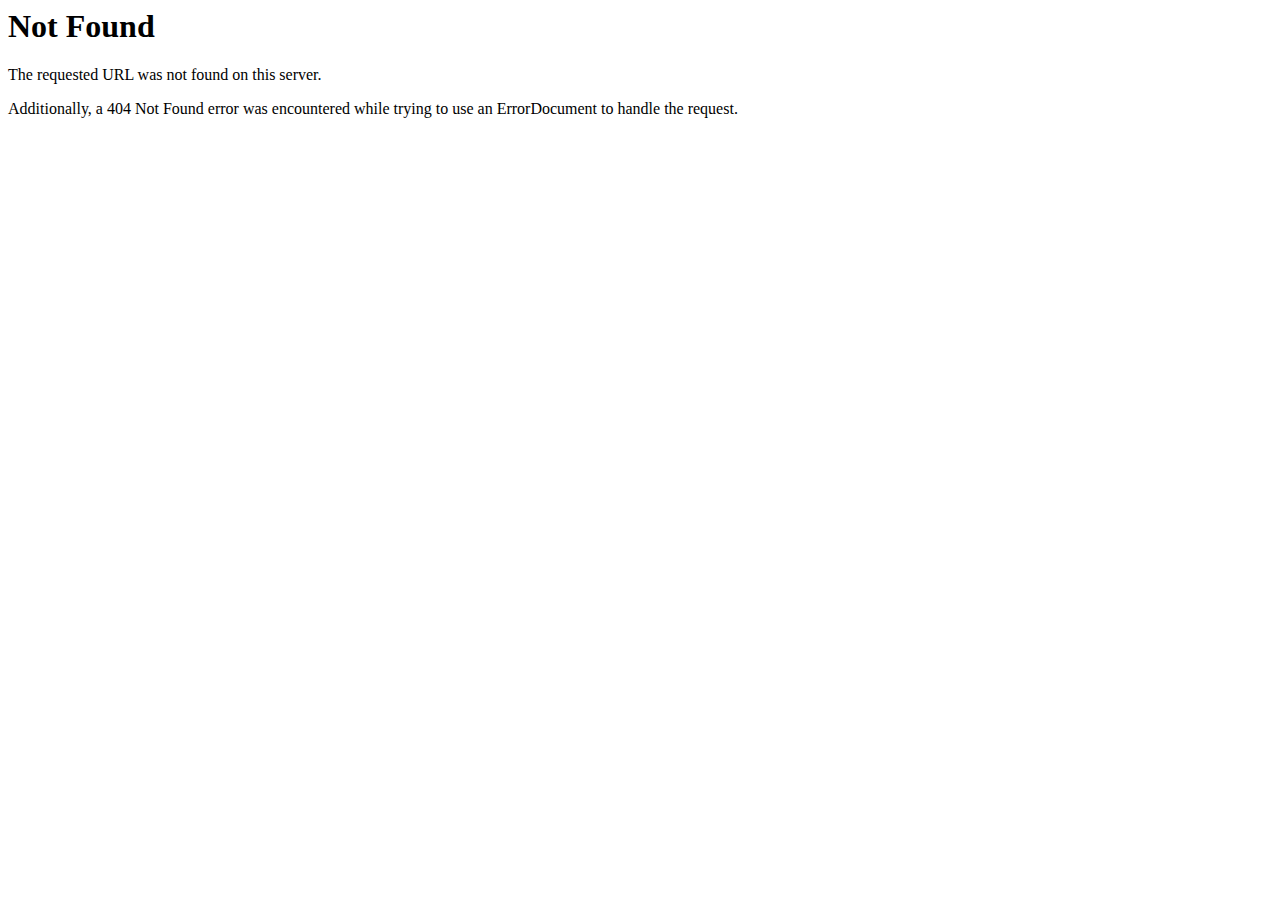
<file: service-detail.html>
<!DOCTYPE HTML PUBLIC "-//IETF//DTD HTML 2.0//EN">
<html><head>
<title>404 Not Found</title>
</head><body>
<h1>Not Found</h1>
<p>The requested URL was not found on this server.</p>
<p>Additionally, a 404 Not Found
error was encountered while trying to use an ErrorDocument to handle the request.</p>
</body></html>
</file>
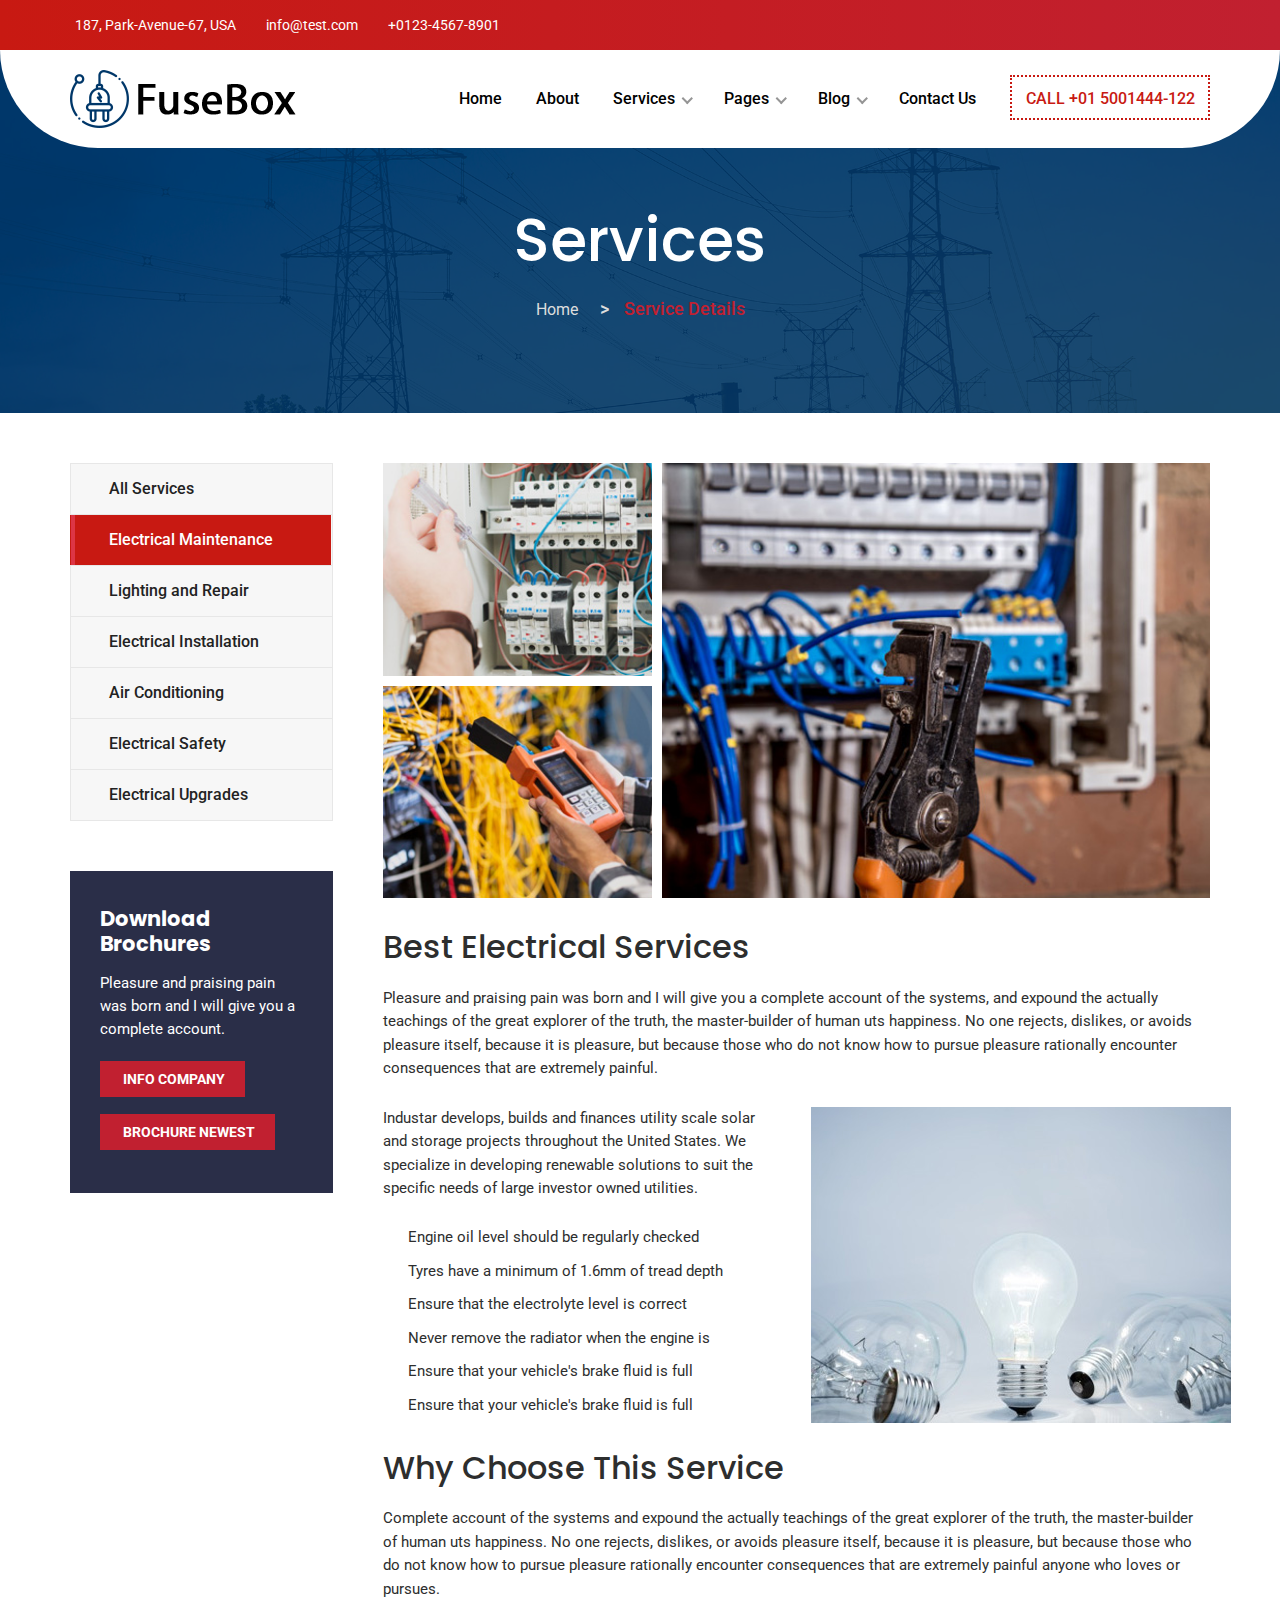
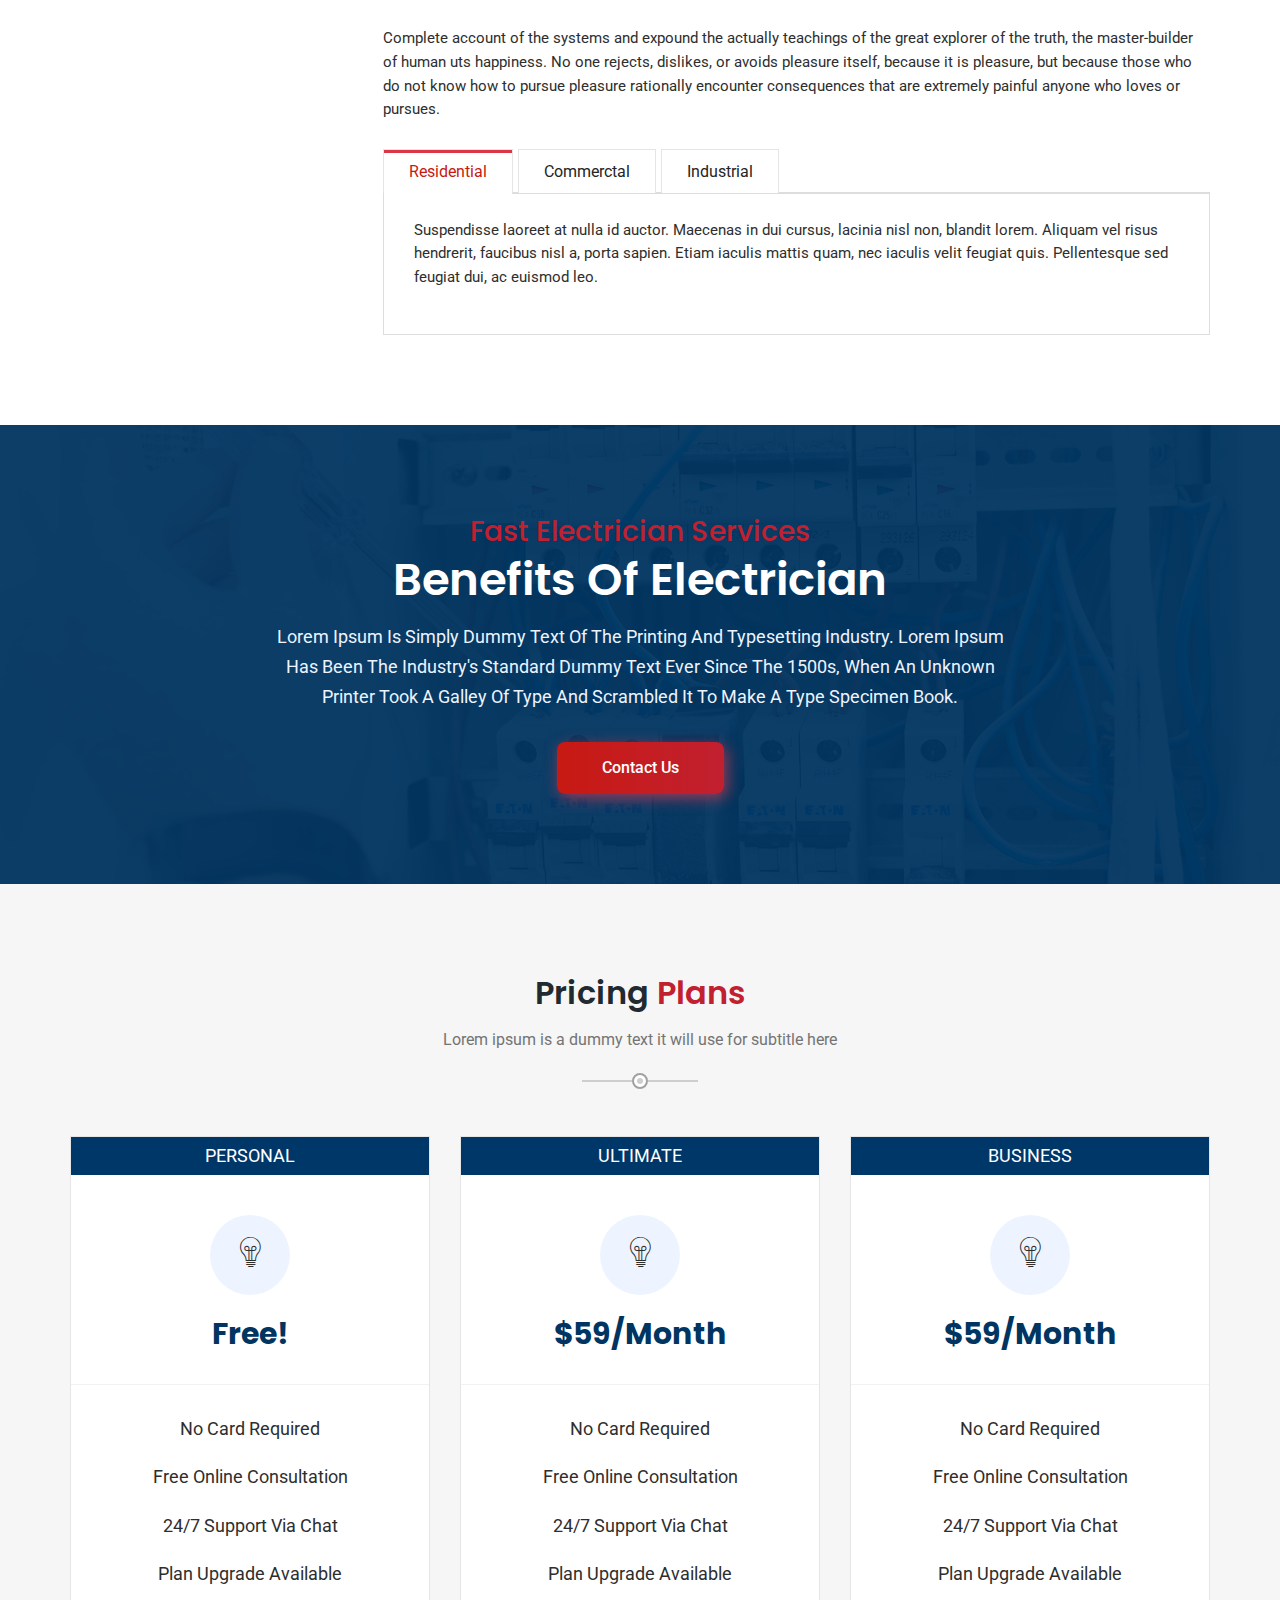
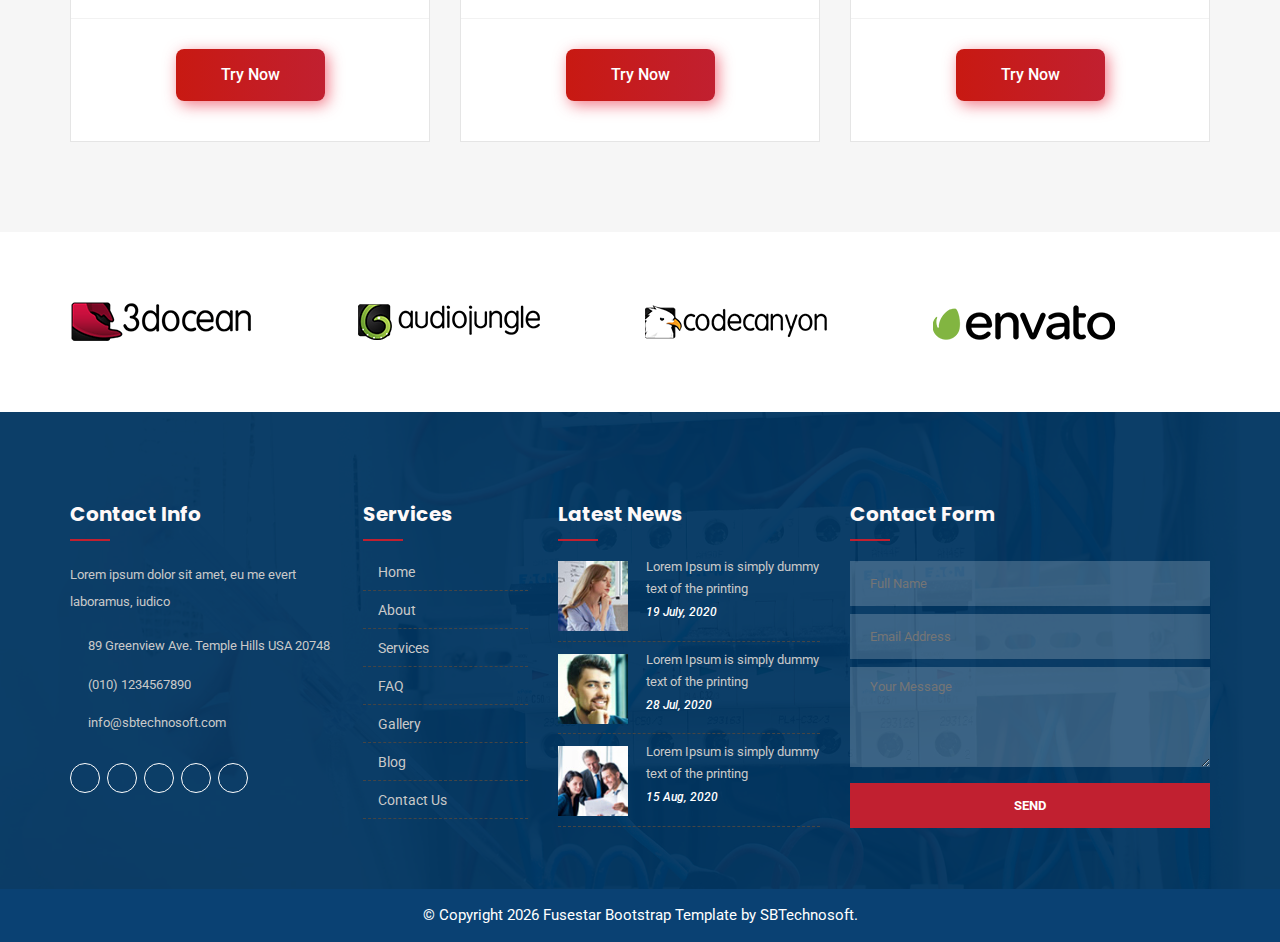
<file: service-details.html>
<!doctype html>
<html>

<!-- Mirrored from sbtechnosoft.com/fusebox/service-details.html by HTTrack Website Copier/3.x [XR&CO'2013], Mon, 21 Jun 2021 07:01:05 GMT -->
<head>
<meta charset="utf-8">
<meta http-equiv="X-UA-Compatible" content="IE=edge">
<meta name="viewport" content="width=device-width, initial-scale=1">
<!-- The above 3 meta tags *must* come first in the head; any other head content must come *after* these tags -->
<title>Fusebox - Electrical Services HTML Template</title>
<!-- Plugins CSS -->
<link href="css/plugins.css" rel="stylesheet" >
<!-- Custom CSS -->
<link href="css/style.css" rel="stylesheet">
<!-- Favicon -->
<link rel="shortcut icon" type="image/x-icon" href="images/favicon.ico">
</head>

<body>
<!-- Pre Loader -->
<div id="dvLoading"></div>
 <!-- Start Topbar -->
 <div class="top-bar">
    <div class="container">
      <ul class="left-bar">
        <li><a href="tel:+1234567890"><i class="fa fa-map-marker"></i> 187, Park-Avenue-67, USA</a></li>
        <li><a href="mailto:info@test.com"><i class="fa fa-envelope"></i> info@test.com</a></li>
        <li><a href="tel:+1234567890"><i class="fa fa-phone"></i> +0123-4567-8901</a></li>
      </ul>
      <div class="top-right-nav text-right d-none d-md-block">
        <ul>
          <li><a href="javascript:void(0);"><i class="fa fa-facebook" aria-hidden="true"></i></a></li>
          <li><a href="javascript:void(0);"><i class="fa fa-twitter" aria-hidden="true"></i></a></li>
          <li><a href="javascript:void(0);"><i class="fa fa-instagram" aria-hidden="true"></i></a></li>
          <li><a href="javascript:void(0);"><i class="fa fa-pinterest-p" aria-hidden="true"></i></a></li>
          <li><a href="javascript:void(0);"><i class="fa fa-telegram" aria-hidden="true"></i></a></li>
        </ul>
      </div>
    </div>
  </div>
  <!-- End Topbar --> 
  <!-- Header Area -->
<header>
    <div class="container">
      <div class="row">
        <div class="col-lg-2 col-xl-3 wow fadeInLeft" data-wow-delay="0.3s"> 
          <!-- Header Logo -->
          <div class="header-logo"> <a href="index-2.html"><img src="images/logo.png" class="img-fluid" alt=""></a> </div>
          <!-- Header Logo end --> 
        </div>
        <div class="col-lg-10 col-xl-9 position-static"> 
          <!-- main menu area -->
          <nav class="main-menu-area text-right mobile-menu-active">
            <ul class="main-menu">
              <li><a href="index-2.html">Home</a></li>    
              <li><a href="about.html">About</a></li>
              <li class="sub-menu-wrap"><a href="javascript:void(0)">Services</a> 
                <!-- Sub Menu -->
                <ul class="sub-menu">
                    <li><a href="services.html">Services</a></li>
                    <li><a href="service-details.html">Service details</a></li>
                </ul>
              </li>
              <li class="sub-menu-wrap"><a href="javascript:void(0)">Pages</a> 
                <!-- Sub Menu -->
                <ul class="sub-menu">
                    <li><a href="about.html">About</a></li>
                    <li><a href="gallery.html">Gallery</a></li>
                    <li><a href="our-team.html">Our Team</a></li>
                    <li><a href="faq.html">FAQ</a></li>
                    <li><a href="testimonials.html">Testimonials</a></li>
                    <li><a href="404.html">404</a></li>
                   
                </ul>
              </li>
              <li class="sub-menu-wrap"><a href="javascript:void(0)">Blog</a> 
                <!-- Sub Menu -->
                <ul class="sub-menu">
                    <li><a href="our-blog.html">Blog</a></li>
                    <li><a href="blog-details.html">Blog Details</a></li>
                </ul>
              </li>
              <li><a href="contact-us.html">Contact Us</a></li>
              <li><a href="javascript:void(0)" class="property-btn">Call +01 5001444-122</a></li>
            </ul>
          </nav>
          <!-- main menu area end --> 
          <!-- Mobile Menu Container -->
          <div class="mobile-menu-container"><span class="sr-only">Mobile Menu Will Come Here.</span></div>
        </div>
      </div>
    </div>
  </header>
  <!-- Header Area end -->
<!-- Breadcrumb Area Start -->
<section class="breadcrumb-area d-flex align-items-center">
    <div class="container">
      <div class="row">
        <div class="col-xl-6 offset-xl-3 col-lg-8 offset-lg-2">
          <div class="breadcrumb-wrap text-center">
            <div class="breadcrumb-title mb-30">
              <h2>Services</h2>
            </div>
            <nav aria-label="breadcrumb">
              <ol class="breadcrumb">
                <li class="breadcrumb-item"><a href="index-2.html">Home</a></li>
                <li class="breadcrumb-item active" aria-current="page">Service Details</li>
              </ol>
            </nav>
          </div>
        </div>
      </div>
    </div>
  </section>
  <!-- Breadcrumb Area End --> 
<!-- About Sec Start -->  
<section class="inner-content-wrapper services-sec service-details-sec">
  <div class="container">
  
<div class="row"> 
  <!-- rightside -->
  <div class="col-xl-9 col-lg-8 col-md-12 col-sm-12 order-2">
   <div class="content-side">
    <div class="service-detail">
      <div class="images-box row">
        <div class="column col-lg-4 col-md-4 col-sm-4Right pro-col">
          <figure class="image"><img src="images/service-img-2.jpg" alt=""></figure>
          <figure class="image"><img src="images/service-img-3.jpg" alt=""></figure>
        </div>
        <div class="column col-lg-8 col-md-8 col-sm-8Left">
          <figure class="image"><img src="images/service-img-1.jpg" alt=""></figure>
        </div>
      </div>
      <div class="content-box">
        <h2>Best Electrical Services</h2>
        <p>Pleasure and praising pain was born and I will give you a complete account of the systems, and expound the actually teachings of the great explorer of the truth, the master-builder of human uts happiness. No one rejects, dislikes, or avoids pleasure itself, because it is pleasure, but because those who do not know how to pursue pleasure rationally encounter consequences that are extremely painful.</p>
        
        <!-- Two Column -->
        <div class="two-column">
          <div class="row">
            <div class="text-column col-xl-6 col-lg-12 col-md-12">
              <p>Industar develops, builds and finances utility scale solar and storage projects throughout the United States. We specialize in developing renewable solutions to suit the specific needs of large investor owned utilities.</p>
              <ul class="list-style-one">
                <li>Engine oil level should be regularly checked</li>
                <li>Tyres have a minimum of 1.6mm of tread depth</li>
                <li>Ensure that the electrolyte level is correct</li>
                <li>Never remove the radiator when the engine is</li>
                <li>Ensure that your vehicle's brake fluid is full</li>
                <li>Ensure that your vehicle's brake fluid is full</li>
              </ul>
            </div>
            <div class="image-column col-xl-6 col-lg-12 col-md-12">
              <figure class="image"><img src="images/post-img-1.jpg" alt=""></figure>
            </div>
          </div>
        </div>
        <h2>Why Choose This Service</h2>
        <p>Complete account of the systems and expound the actually teachings of the great explorer of the truth, the master-builder of human uts happiness. No one rejects, dislikes, or avoids pleasure itself, because it is pleasure, but because those who do not know how to pursue pleasure rationally encounter consequences that are extremely painful anyone who loves or pursues.</p>
        <p>Complete account of the systems and expound the actually teachings of the great explorer of the truth, the master-builder of human uts happiness. No one rejects, dislikes, or avoids pleasure itself, because it is pleasure, but because those who do not know how to pursue pleasure rationally encounter consequences that are extremely painful anyone who loves or pursues.</p>
        
        <!--Product Info Tabs-->
        <div class="product-info-tabs"> 
          <!--Product Tabs-->
          <div class="prod-tabs tabs-box"> 
            <!--Tab Btns-->
            <ul class="tab-btns tab-buttons clearfix">
              <li data-tab="#residential" class="tab-btn active-btn">Residential</li>
              <li data-tab="#commerctal" class="tab-btn">Commerctal</li>
              <li data-tab="#industrial" class="tab-btn">Industrial</li>
            </ul>
            
            <!--Tabs Container-->
            <div class="tabs-content"> 
              
              <!--Tab / Active Tab-->
              <div class="tab active-tab" id="residential">
                <div class="content">
                  <p>Suspendisse laoreet at nulla id auctor. Maecenas in dui cursus, lacinia nisl non, blandit lorem. Aliquam vel risus hendrerit, faucibus nisl a, porta sapien. Etiam iaculis mattis quam, nec iaculis velit feugiat quis. Pellentesque sed feugiat dui, ac euismod leo.</p>
                </div>
              </div>
              
              <!--Tab -->
              <div class="tab" id="commerctal">
                <div class="content">
                  <p>Suspendisse laoreet at nulla id auctor. Maecenas in dui cursus, lacinia nisl non, blandit lorem. Aliquam vel risus hendrerit, faucibus nisl a, porta sapien. Etiam iaculis mattis quam, nec iaculis velit feugiat quis. Pellentesque sed feugiat dui, ac euismod leo.</p>
                </div>
              </div>
              
              <!--Tab-->
              <div class="tab" id="industrial">
                <div class="content">
                  <p>Suspendisse laoreet at nulla id auctor. Maecenas in dui cursus, lacinia nisl non, blandit lorem. Aliquam vel risus hendrerit, faucibus nisl a, porta sapien. Etiam iaculis mattis quam, nec iaculis velit feugiat quis. Pellentesque sed feugiat dui, ac euismod leo.</p>
                </div>
              </div>
            </div>
          </div>
        </div>
      </div>
    </div>
  </div>
  </div>
  <!-- rightside --> 
  
  <!-- leftside -->
  <div class="col-xl-3 col-lg-4 col-md-12 col-sm-12">
  <div class="sidebar-side">
    <aside class="sidebar services-sidebar"> 
      
      <!-- Category Widget -->
      <div class="sidebar-widget categories">
        <div class="widget-content"> 
          <!-- Services Category -->
          <ul class="services-categories">
            <li><a href="services.html">All Services</a></li>
            <li class="active"><a href="service-detail.html">Electrical Maintenance</a></li>
            <li><a href="javascript:void(0)">Lighting and Repair</a></li>
            <li><a href="service-detail.html">Electrical Installation</a></li>
            <li><a href="javascript:void(0)">Air Conditioning</a></li>
            <li><a href="javascript:void(0)">Electrical Safety</a></li>
            <li><a href="javascript:void(0)">Electrical Upgrades</a></li>
          </ul>
        </div>
      </div>
      
      <!--Brochures Box-->
      <div class="brochures-box">
        <div class="inner">
          <h4>Download Brochures</h4>
          <div class="text">Pleasure and praising pain was born and I will give you a complete account.</div>
          <a class="theme-btn btn-style-one" href="#"><span class="btn-title"><i class="fa fa-file-pdf"></i> Info Company</span></a> <a class="theme-btn btn-style-one" href="#"><span class="btn-title"><i class="fa fa-file-pdf"></i> Brochure Newest</span></a> </div>
      </div>
    </aside>
  </div>
  </div>
  <!-- /leftside --> 
</div>


</div>  
</section>
<!-- About Sec End -->  
<!-- home service begin -->
<section class="home-service">
  <div class="container">
    <div class="row justify-content-center">
      <div class="col-xl-8 col-lg-8 align-items-center">
        <div class="part-txt text-center">
          <h3>Fast Electrician Services</h3>
          <h2>Benefits Of Electrician</h2>
          <p>Lorem Ipsum is simply dummy text of the printing and typesetting industry. Lorem Ipsum has been the industry's standard dummy text ever since the 1500s, when an unknown printer took a galley of type and scrambled it to make a type specimen book. </p>
          <a class="def-btn btn" href="contact-us.html">Contact Us</a> </div>
      </div>
    </div>
  </div>
</section>
<!-- Home Service End -->
<!--  Pricing Sec Start -->
<section class="pricing-sec">
  <div class="container">
   <div class="sec-title text-center mb-0">
     <h2>Pricing <span>Plans</span></h2>
     <p>Lorem ipsum is a dummy text it will use for subtitle here</p>
     <span class="decor"><span class="inner"></span></span>
    </div>
    <div class="row">
      <div class="col-lg-4 col-md-6">
        <!--   Single Pricing Sec -->
        <div class="single-box text-center">
         <div class="top">
           <p>Personal</p>
           <div class="icon"> <i class="bi bi-bulb"></i> </div>
           <h3>free!</h3>
         </div>
         <div class="middle">
           <ul>
             <li>No Card Required</li>
             <li>Free Online Consultation</li>
             <li>24/7 Support via Chat</li>
             <li>Plan Upgrade Available</li>
           </ul>
         </div>
         <div class="bottom"> <a href="javascript:void(0)" class="def-btn btn">Try Now</a> </div>
       </div>        
      </div>
      <div class="col-lg-4 col-md-6">
        <!--   Single Pricing Sec -->
        <div class="single-box text-center">
         <div class="top">
           <p>Ultimate</p>
           <div class="icon"> <i class="bi bi-bulb"></i> </div>
           <h3>$59/month</h3>
         </div>
         <div class="middle">
           <ul>
             <li>No Card Required</li>
             <li>Free Online Consultation</li>
             <li>24/7 Support via Chat</li>
             <li>Plan Upgrade Available</li>
           </ul>
         </div>
         <div class="bottom"> <a href="javascript:void(0)" class="def-btn btn">Try Now</a> </div>
       </div>        
      </div>
      <div class="col-lg-4 col-md-6">
        <!--   Single Pricing Sec -->
        <div class="single-box text-center">
         <div class="top">
           <p>Business</p>
           <div class="icon"> <i class="bi bi-bulb"></i> </div>
           <h3>$59/month</h3>
         </div>
         <div class="middle">
           <ul>
             <li>No Card Required</li>
             <li>Free Online Consultation</li>
             <li>24/7 Support via Chat</li>
             <li>Plan Upgrade Available</li>
           </ul>
         </div>
         <div class="bottom"> <a href="javascript:void(0)" class="def-btn btn">Try Now</a> </div>
       </div>        
      </div>
    </div>
  </div>
</section>
<!--  Pricing Sec End -->
<!-- Clients Wrapper Start -->
<div class="clinets-wrapper">
  <div class="container">
    <div class="owl-carousel partners owl-theme">
      <div class="item"><img alt="" src="images/partners-logo1.png"></div>
      <div class="item"><img alt="" src="images/partners-logo2.png"></div>
      <div class="item"><img alt="" src="images/partners-logo3.png"></div>
      <div class="item"><img alt="" src="images/partners-logo4.png"></div>
      <div class="item"><img alt="" src="images/partners-logo5.png"></div>
      <div class="item"><img alt="" src="images/partners-logo6.png"></div>
    </div>
  </div>
</div>
<!-- Clients Wrapper End --> 
<!-- Footer Sec Start --> 
<footer class="footer-sec">
  <div class="footer-upper">
    <div class="container">
      <div class="row">
        <div class="col-lg-3 col-md-6">
          <div class="footer-widget about-widget">  <h3 class="title">Contact Info</h3> 
            <p>Lorem ipsum dolor sit amet, eu me evert laboramus, iudico </p>
            <ul class="contact">
              <li><i class="fa fa-map-marker"></i> <span>89 Greenview Ave. Temple Hills USA 20748</span></li>
              <li><i class="fa fa-phone"></i> <span>(010) 1234567890</span></li>
              <li><i class="fa fa-envelope-o"></i> <span>info@sbtechnosoft.com</span></li>
            </ul>
            <ul class="social">
              <li><a href="javascript:void(0)"><i class="fa fa-facebook"></i></a></li>
              <li><a href="javascript:void(0)"><i class="fa fa-twitter"></i></a></li>
              <li><a href="javascript:void(0)"><i class="fa fa-google-plus"></i></a></li>
              <li><a href="javascript:void(0)"><i class="fa fa-pinterest"></i></a></li>
              <li><a href="javascript:void(0)"><i class="fa fa-youtube"></i></a></li>
            </ul>
          </div>
        </div>
        <div class="col-lg-2 col-md-6">
          <div class="footer-widget quick-links">
            <h3 class="title">Services</h3>
           <ul>
            <li><a href="index-2.html">Home</a></li>
            <li><a href="about.html">About</a></li>
            <li><a href="services.html">Services</a></li>
            <li><a href="faq.html">FAQ</a></li>
            <li><a href="gallery.html">Gallery</a></li>
            <li><a href="our-blog.html">Blog</a></li>
            <li><a href="contact-us.html">Contact Us</a></li>
          </ul>
          </div>
        </div>
        <div class="col-lg-3 col-md-6 latest-post">
          <div class="footer-widget latest-post news-post">
            <h3 class="title">Latest News</h3>
            <ul>
              <li> <span class="border"><img src="images/blog-details-post1.jpg" alt=""></span>
                <div class="content"> <a href="blog-details.html">Lorem Ipsum is simply dummy text of the printing </a> <span>19 July, 2020</span> </div>
              </li>
              <li> <span class="border"><img src="images/blog-details-post2.jpg" alt=""></span>
                <div class="content"> <a href="blog-details.html">Lorem Ipsum is simply dummy text of the printing </a> <span>28 Jul, 2020</span> </div>
              </li>
              <li> <span class="border"><img src="images/blog-details-post3.jpg" alt=""></span>
                <div class="content"> <a href="blog-details.html">Lorem Ipsum is simply dummy text of the printing </a> <span>15 Aug, 2020</span> </div>
              </li>
            </ul>
          </div>
        </div>
        <div class="col-lg-4 col-md-6">
          <div class="footer-widget contact-widget">
            <h3 class="title">Contact Form</h3>
            <form>
              <input type="text" name="name" required placeholder="Full Name">
              <input type="text" name="email" required placeholder="Email Address">
              <textarea name="message" required placeholder="Your Message"></textarea>
              <button type="submit">Send</button>
            </form>
          </div>
        </div>
      </div>
    </div>
  </div>
</footer>
<!-- Footer Sec End --> 
<div class="copyright">
  <div class="container">
    <div class="row">
      <div class="col-lg-12 text-center">
       <p>© Copyright <span id="year"></span> Fusestar Bootstrap Template by <span class="color">SBTechnosoft</span>.</p>
      </div>
    </div>
  </div>
</div>
<!--jquery js --> 
<script src="js/jquery-min.js"></script> 
<script src="js/popper.min.js"></script> 
<!--jquery js --> 
<script src="js/bootstrap.min.js"></script> 
<!--jquery js --> 
<script src="js/plugins.js"></script> 
<!--Fontawesome js --> 
<script src="js/fontawesome.js"></script> 
<!--Owl js --> 
<script src="js/owl.js"></script> 
<!--Meanmenu js --> 
<script src="js/jquery.meanmenu.min.js"></script> 
<!--Slick js --> 
<script src="js/slick.min.js"></script> 
<!-- Appear js for odometer js --> 
<script src="js/jquery.appear.min.js"></script>
<!-- Odometer js --> 
<script src="js/odometer.min.js"></script>
<!--jquery js --> 
<script src="js/custom.js"></script> 
</body>

<!-- Mirrored from sbtechnosoft.com/fusebox/service-details.html by HTTrack Website Copier/3.x [XR&CO'2013], Mon, 21 Jun 2021 07:01:17 GMT -->
</html>
</file>
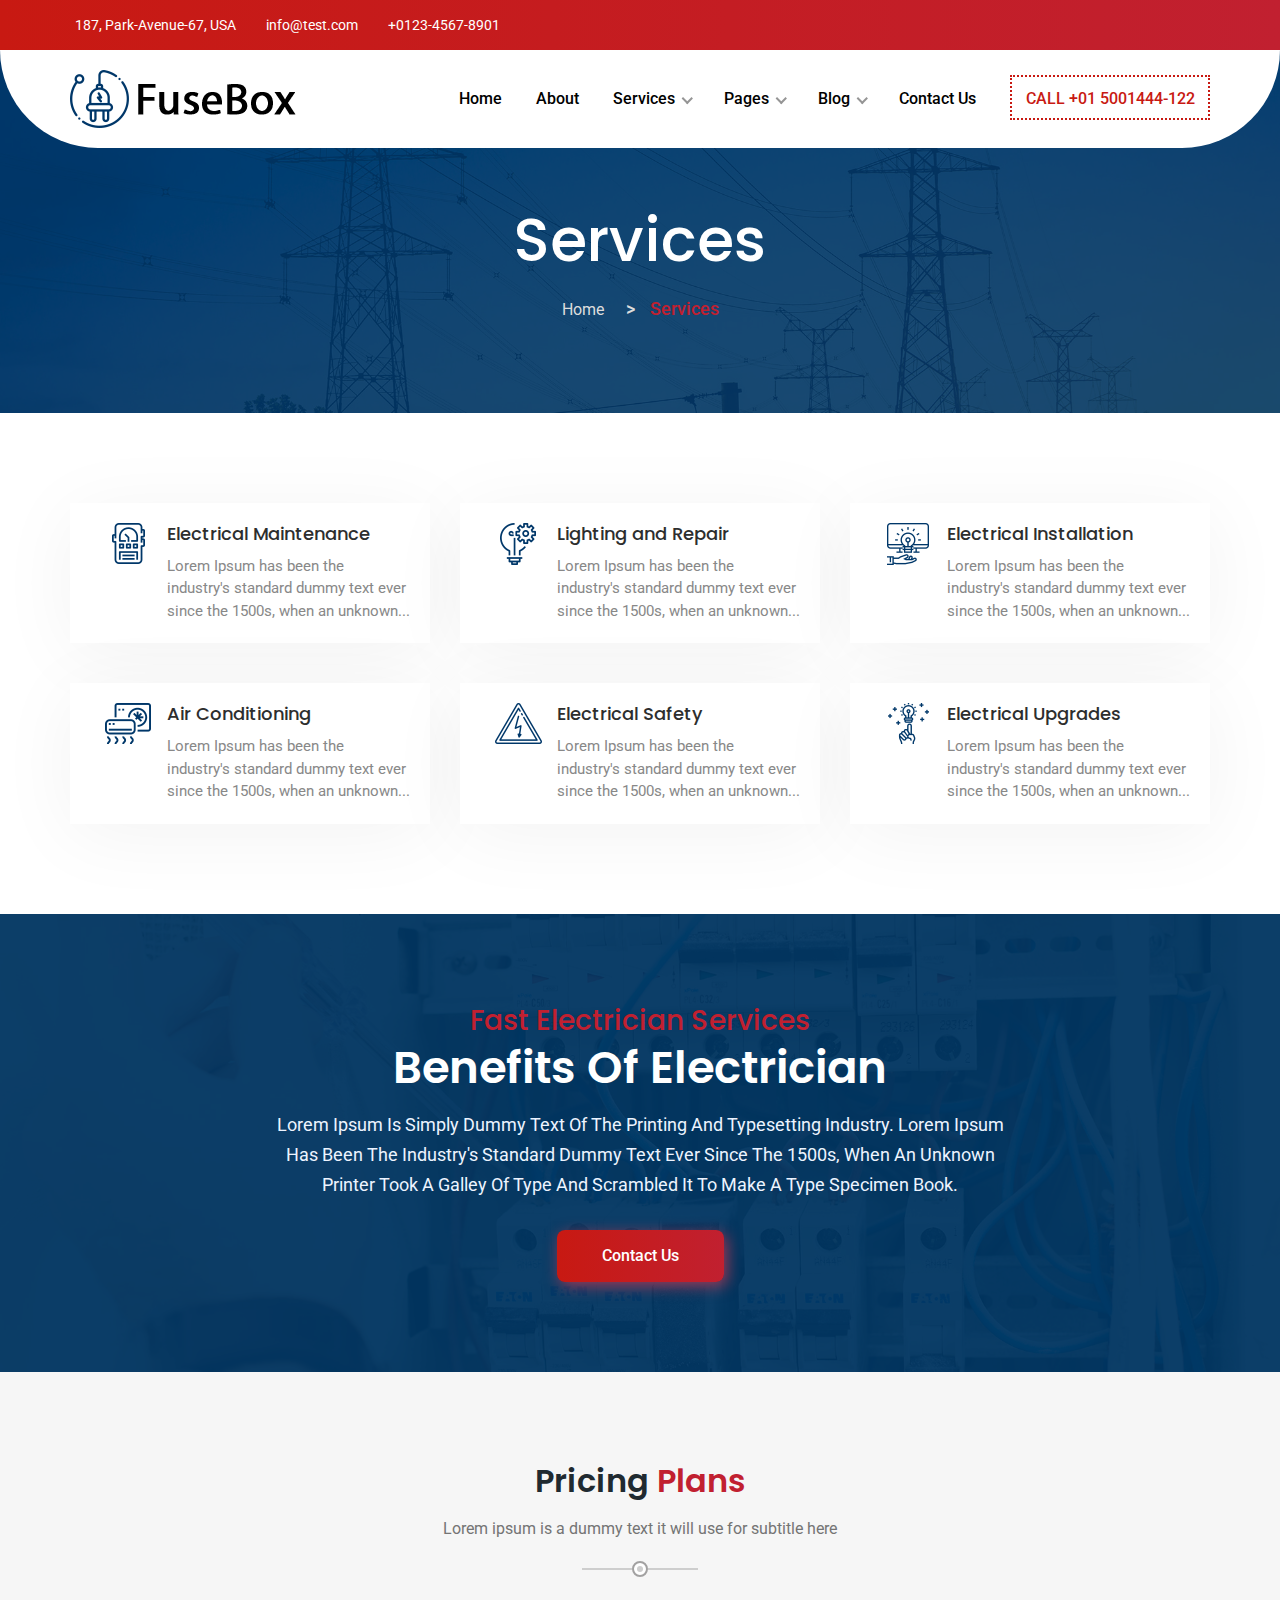
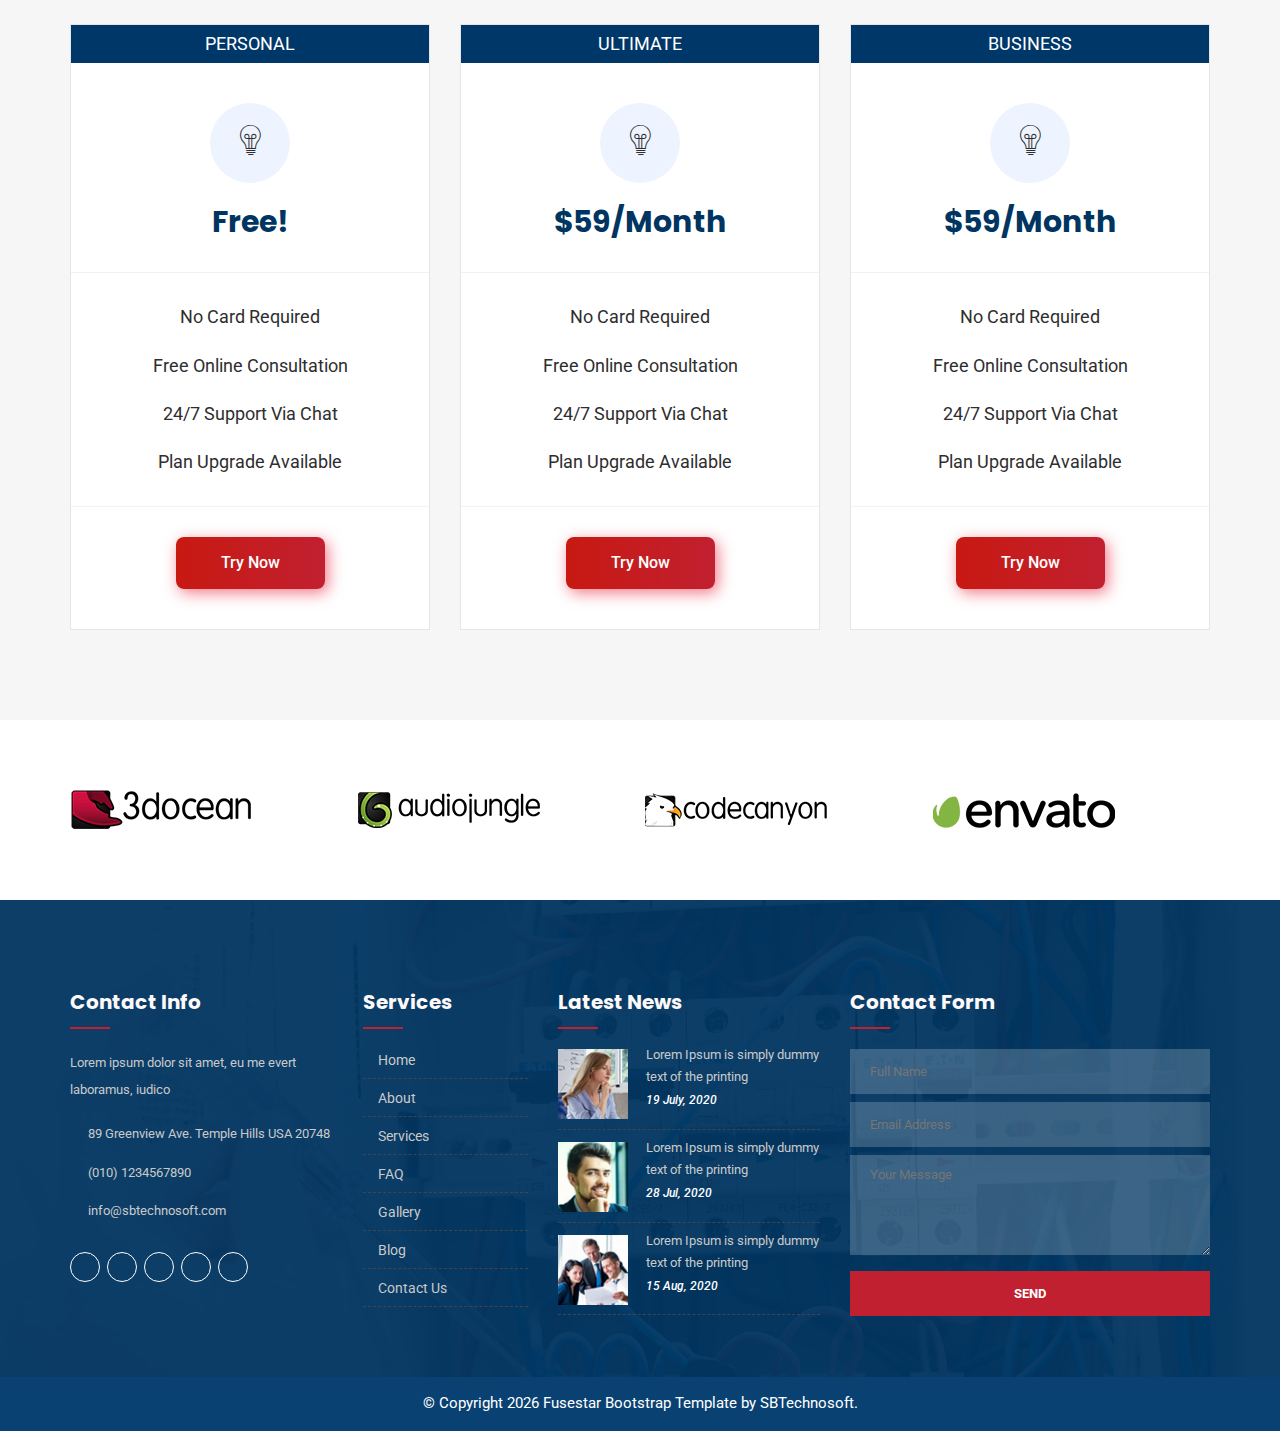
<file: services.html>
<!doctype html>
<html>

<!-- Mirrored from sbtechnosoft.com/fusebox/services.html by HTTrack Website Copier/3.x [XR&CO'2013], Mon, 21 Jun 2021 07:01:05 GMT -->
<head>
<meta charset="utf-8">
<meta http-equiv="X-UA-Compatible" content="IE=edge">
<meta name="viewport" content="width=device-width, initial-scale=1">
<!-- The above 3 meta tags *must* come first in the head; any other head content must come *after* these tags -->
<title>Fusebox - Electrical Services HTML Template</title>
<!-- Plugins CSS -->
<link href="css/plugins.css" rel="stylesheet" >
<!-- Custom CSS -->
<link href="css/style.css" rel="stylesheet">
<!-- Favicon -->
<link rel="shortcut icon" type="image/x-icon" href="images/favicon.ico">
</head>

<body>
<!-- Pre Loader -->
<div id="dvLoading"></div>
 <!-- Start Topbar -->
 <div class="top-bar">
    <div class="container">
      <ul class="left-bar">
        <li><a href="tel:+1234567890"><i class="fa fa-map-marker"></i> 187, Park-Avenue-67, USA</a></li>
        <li><a href="mailto:info@test.com"><i class="fa fa-envelope"></i> info@test.com</a></li>
        <li><a href="tel:+1234567890"><i class="fa fa-phone"></i> +0123-4567-8901</a></li>
      </ul>
      <div class="top-right-nav text-right d-none d-md-block">
        <ul>
          <li><a href="javascript:void(0);"><i class="fa fa-facebook" aria-hidden="true"></i></a></li>
          <li><a href="javascript:void(0);"><i class="fa fa-twitter" aria-hidden="true"></i></a></li>
          <li><a href="javascript:void(0);"><i class="fa fa-instagram" aria-hidden="true"></i></a></li>
          <li><a href="javascript:void(0);"><i class="fa fa-pinterest-p" aria-hidden="true"></i></a></li>
          <li><a href="javascript:void(0);"><i class="fa fa-telegram" aria-hidden="true"></i></a></li>
        </ul>
      </div>
    </div>
  </div>
  <!-- End Topbar --> 
  <!-- Header Area -->
<header>
    <div class="container">
      <div class="row">
        <div class="col-lg-2 col-xl-3 wow fadeInLeft" data-wow-delay="0.3s"> 
          <!-- Header Logo -->
          <div class="header-logo"> <a href="index-2.html"><img src="images/logo.png" class="img-fluid" alt=""></a> </div>
          <!-- Header Logo end --> 
        </div>
        <div class="col-lg-10 col-xl-9 position-static"> 
          <!-- main menu area -->
          <nav class="main-menu-area text-right mobile-menu-active">
            <ul class="main-menu">
              <li><a href="index-2.html">Home</a></li>    
              <li><a href="about.html">About</a></li>
              <li class="sub-menu-wrap"><a href="javascript:void(0)">Services</a> 
                <!-- Sub Menu -->
                <ul class="sub-menu">
                    <li><a href="services.html">Services</a></li>
                    <li><a href="service-details.html">Service details</a></li>
                </ul>
              </li>
              <li class="sub-menu-wrap"><a href="javascript:void(0)">Pages</a> 
                <!-- Sub Menu -->
                <ul class="sub-menu">
                    <li><a href="about.html">About</a></li>
                    <li><a href="gallery.html">Gallery</a></li>
                    <li><a href="our-team.html">Our Team</a></li>
                    <li><a href="faq.html">FAQ</a></li>
                    <li><a href="testimonials.html">Testimonials</a></li>
                    <li><a href="404.html">404</a></li>
                   
                </ul>
              </li>
              <li class="sub-menu-wrap"><a href="javascript:void(0)">Blog</a> 
                <!-- Sub Menu -->
                <ul class="sub-menu">
                    <li><a href="our-blog.html">Blog</a></li>
                    <li><a href="blog-details.html">Blog Details</a></li>
                </ul>
              </li>
              <li><a href="contact-us.html">Contact Us</a></li>
              <li><a href="javascript:void(0)" class="property-btn">Call +01 5001444-122</a></li>
            </ul>
          </nav>
          <!-- main menu area end --> 
          <!-- Mobile Menu Container -->
          <div class="mobile-menu-container"><span class="sr-only">Mobile Menu Will Come Here.</span></div>
        </div>
      </div>
    </div>
  </header>
  <!-- Header Area end -->
<!-- Breadcrumb Area Start -->
<section class="breadcrumb-area d-flex align-items-center">
    <div class="container">
      <div class="row">
        <div class="col-xl-6 offset-xl-3 col-lg-8 offset-lg-2">
          <div class="breadcrumb-wrap text-center">
            <div class="breadcrumb-title mb-30">
              <h2>Services</h2>
            </div>
            <nav aria-label="breadcrumb">
              <ol class="breadcrumb">
                <li class="breadcrumb-item"><a href="index-2.html">Home</a></li>
                <li class="breadcrumb-item active" aria-current="page">Services</li>
              </ol>
            </nav>
          </div>
        </div>
      </div>
    </div>
  </section>
  <!-- Breadcrumb Area End --> 
<!-- About Sec Start -->  
<section class="inner-content-wrapper services-sec">
  <div class="container">
    <div class="row">
        <div class="col-lg-4 col-md-6">
          <!-- Single Services Sec -->
          <div class="single-service ">
           <div class="icon"> <img src="images/services-icon1.png" alt=""> </div>
           <!--.icon-->
           <div class="single-content-box">
             <h2><a href="service-details.html">Electrical Maintenance</a></h2>
             <p>Lorem Ipsum has been the industry's standard dummy text ever since the 1500s, when an unknown...</p>
           </div>
           <!--.single-content-box--> 
         </div>        
        </div>
        <div class="col-lg-4 col-md-6">
         <!-- Single Services Sec -->
         <div class="single-service ">
          <div class="icon"> <img src="images/services-icon2.png" alt=""> </div>
          <!--.icon-->
          <div class="single-content-box">
            <h2><a href="service-details.html">Lighting and Repair</a></h2>
            <p>Lorem Ipsum has been the industry's standard dummy text ever since the 1500s, when an unknown...</p>
          </div>
          <!--.single-content-box--> 
        </div>        
       </div>
       <div class="col-lg-4 col-md-6">
         <!-- Single Services Sec -->
         <div class="single-service ">
          <div class="icon"> <img src="images/services-icon3.png" alt=""> </div>
          <!--.icon-->
          <div class="single-content-box">
            <h2><a href="service-details.html">Electrical Installation</a></h2>
            <p>Lorem Ipsum has been the industry's standard dummy text ever since the 1500s, when an unknown...</p>
          </div>
          <!--.single-content-box--> 
        </div>        
       </div>
       <div class="col-lg-4 col-md-6">
         <!-- Single Services Sec -->
         <div class="single-service ">
          <div class="icon"> <img src="images/services-icon4.png" alt=""> </div>
          <!--.icon-->
          <div class="single-content-box">
            <h2><a href="service-details.html">Air Conditioning</a></h2>
            <p>Lorem Ipsum has been the industry's standard dummy text ever since the 1500s, when an unknown...</p>
          </div>
          <!--.single-content-box--> 
        </div>        
       </div>
       <div class="col-lg-4 col-md-6">
         <!-- Single Services Sec -->
         <div class="single-service ">
          <div class="icon"> <img src="images/services-icon5.png" alt=""> </div>
          <!--.icon-->
          <div class="single-content-box">
            <h2><a href="service-details.html">Electrical Safety</a></h2>
            <p>Lorem Ipsum has been the industry's standard dummy text ever since the 1500s, when an unknown...</p>
          </div>
          <!--.single-content-box--> 
        </div>        
       </div>
       <div class="col-lg-4 col-md-6">
         <!-- Single Services Sec -->
         <div class="single-service ">
          <div class="icon"> <img src="images/services-icon6.png" alt=""> </div>
          <!--.icon-->
          <div class="single-content-box">
            <h2><a href="service-details.html">Electrical Upgrades</a></h2>
            <p>Lorem Ipsum has been the industry's standard dummy text ever since the 1500s, when an unknown...</p>
          </div>
          <!--.single-content-box--> 
        </div>        
       </div>
      </div> 
</div>  
</section>
<!-- About Sec End -->  
<!-- home service begin -->
<section class="home-service">
  <div class="container">
    <div class="row justify-content-center">
      <div class="col-xl-8 col-lg-8 align-items-center">
        <div class="part-txt text-center">
          <h3>Fast Electrician Services</h3>
          <h2>Benefits Of Electrician</h2>
          <p>Lorem Ipsum is simply dummy text of the printing and typesetting industry. Lorem Ipsum has been the industry's standard dummy text ever since the 1500s, when an unknown printer took a galley of type and scrambled it to make a type specimen book. </p>
          <a class="def-btn btn" href="contact-us.html">Contact Us</a> </div>
      </div>
    </div>
  </div>
</section>
<!-- Home Service End -->
<!--  Pricing Sec Start -->
<section class="pricing-sec">
  <div class="container">
   <div class="sec-title text-center mb-0">
     <h2>Pricing <span>Plans</span></h2>
     <p>Lorem ipsum is a dummy text it will use for subtitle here</p>
     <span class="decor"><span class="inner"></span></span>
    </div>
    <div class="row">
      <div class="col-lg-4 col-md-6">
        <!--   Single Pricing Sec -->
        <div class="single-box text-center">
         <div class="top">
           <p>Personal</p>
           <div class="icon"> <i class="bi bi-bulb"></i> </div>
           <h3>free!</h3>
         </div>
         <div class="middle">
           <ul>
             <li>No Card Required</li>
             <li>Free Online Consultation</li>
             <li>24/7 Support via Chat</li>
             <li>Plan Upgrade Available</li>
           </ul>
         </div>
         <div class="bottom"> <a href="javascript:void(0)" class="def-btn btn">Try Now</a> </div>
       </div>        
      </div>
      <div class="col-lg-4 col-md-6">
        <!--   Single Pricing Sec -->
        <div class="single-box text-center">
         <div class="top">
           <p>Ultimate</p>
           <div class="icon"> <i class="bi bi-bulb"></i> </div>
           <h3>$59/month</h3>
         </div>
         <div class="middle">
           <ul>
             <li>No Card Required</li>
             <li>Free Online Consultation</li>
             <li>24/7 Support via Chat</li>
             <li>Plan Upgrade Available</li>
           </ul>
         </div>
         <div class="bottom"> <a href="javascript:void(0)" class="def-btn btn">Try Now</a> </div>
       </div>        
      </div>
      <div class="col-lg-4 col-md-6">
        <!--   Single Pricing Sec -->
        <div class="single-box text-center">
         <div class="top">
           <p>Business</p>
           <div class="icon"> <i class="bi bi-bulb"></i> </div>
           <h3>$59/month</h3>
         </div>
         <div class="middle">
           <ul>
             <li>No Card Required</li>
             <li>Free Online Consultation</li>
             <li>24/7 Support via Chat</li>
             <li>Plan Upgrade Available</li>
           </ul>
         </div>
         <div class="bottom"> <a href="javascript:void(0)" class="def-btn btn">Try Now</a> </div>
       </div>        
      </div>
    </div>
  </div>
</section>
<!--  Pricing Sec End -->
<!-- Clients Wrapper Start -->
<div class="clinets-wrapper">
  <div class="container">
    <div class="owl-carousel partners owl-theme">
      <div class="item"><img alt="" src="images/partners-logo1.png"></div>
      <div class="item"><img alt="" src="images/partners-logo2.png"></div>
      <div class="item"><img alt="" src="images/partners-logo3.png"></div>
      <div class="item"><img alt="" src="images/partners-logo4.png"></div>
      <div class="item"><img alt="" src="images/partners-logo5.png"></div>
      <div class="item"><img alt="" src="images/partners-logo6.png"></div>
    </div>
  </div>
</div>
<!-- Clients Wrapper End --> 
<!-- Footer Sec Start --> 
<footer class="footer-sec">
  <div class="footer-upper">
    <div class="container">
      <div class="row">
        <div class="col-lg-3 col-md-6">
          <div class="footer-widget about-widget">  <h3 class="title">Contact Info</h3> 
            <p>Lorem ipsum dolor sit amet, eu me evert laboramus, iudico </p>
            <ul class="contact">
              <li><i class="fa fa-map-marker"></i> <span>89 Greenview Ave. Temple Hills USA 20748</span></li>
              <li><i class="fa fa-phone"></i> <span>(010) 1234567890</span></li>
              <li><i class="fa fa-envelope-o"></i> <span>info@sbtechnosoft.com</span></li>
            </ul>
            <ul class="social">
              <li><a href="javascript:void(0)"><i class="fa fa-facebook"></i></a></li>
              <li><a href="javascript:void(0)"><i class="fa fa-twitter"></i></a></li>
              <li><a href="javascript:void(0)"><i class="fa fa-google-plus"></i></a></li>
              <li><a href="javascript:void(0)"><i class="fa fa-pinterest"></i></a></li>
              <li><a href="javascript:void(0)"><i class="fa fa-youtube"></i></a></li>
            </ul>
          </div>
        </div>
        <div class="col-lg-2 col-md-6">
          <div class="footer-widget quick-links">
            <h3 class="title">Services</h3>
           <ul>
            <li><a href="index-2.html">Home</a></li>
            <li><a href="about.html">About</a></li>
            <li><a href="services.html">Services</a></li>
            <li><a href="faq.html">FAQ</a></li>
            <li><a href="gallery.html">Gallery</a></li>
            <li><a href="our-blog.html">Blog</a></li>
            <li><a href="contact-us.html">Contact Us</a></li>
          </ul>
          </div>
        </div>
        <div class="col-lg-3 col-md-6 latest-post">
          <div class="footer-widget latest-post news-post">
            <h3 class="title">Latest News</h3>
            <ul>
              <li> <span class="border"><img src="images/blog-details-post1.jpg" alt=""></span>
                <div class="content"> <a href="blog-details.html">Lorem Ipsum is simply dummy text of the printing </a> <span>19 July, 2020</span> </div>
              </li>
              <li> <span class="border"><img src="images/blog-details-post2.jpg" alt=""></span>
                <div class="content"> <a href="blog-details.html">Lorem Ipsum is simply dummy text of the printing </a> <span>28 Jul, 2020</span> </div>
              </li>
              <li> <span class="border"><img src="images/blog-details-post3.jpg" alt=""></span>
                <div class="content"> <a href="blog-details.html">Lorem Ipsum is simply dummy text of the printing </a> <span>15 Aug, 2020</span> </div>
              </li>
            </ul>
          </div>
        </div>
        <div class="col-lg-4 col-md-6">
          <div class="footer-widget contact-widget">
            <h3 class="title">Contact Form</h3>
            <form>
              <input type="text" name="name" required placeholder="Full Name">
              <input type="text" name="email" required placeholder="Email Address">
              <textarea name="message" required placeholder="Your Message"></textarea>
              <button type="submit">Send</button>
            </form>
          </div>
        </div>
      </div>
    </div>
  </div>
</footer>
<!-- Footer Sec End --> 
<div class="copyright">
  <div class="container">
    <div class="row">
      <div class="col-lg-12 text-center">
       <p>© Copyright <span id="year"></span> Fusestar Bootstrap Template by <span class="color">SBTechnosoft</span>.</p>
      </div>
    </div>
  </div>
</div>
<!--jquery js --> 
<script src="js/jquery-min.js"></script> 
<script src="js/popper.min.js"></script> 
<!--jquery js --> 
<script src="js/bootstrap.min.js"></script> 
<!--jquery js --> 
<script src="js/plugins.js"></script> 
<!--Fontawesome js --> 
<script src="js/fontawesome.js"></script> 
<!--Owl js --> 
<script src="js/owl.js"></script> 
<!--Meanmenu js --> 
<script src="js/jquery.meanmenu.min.js"></script> 
<!--Slick js --> 
<script src="js/slick.min.js"></script> 
<!-- Appear js for odometer js --> 
<script src="js/jquery.appear.min.js"></script>
<!-- Odometer js --> 
<script src="js/odometer.min.js"></script>
<!--jquery js --> 
<script src="js/custom.js"></script> 
</body>

<!-- Mirrored from sbtechnosoft.com/fusebox/services.html by HTTrack Website Copier/3.x [XR&CO'2013], Mon, 21 Jun 2021 07:01:05 GMT -->
</html>
</file>
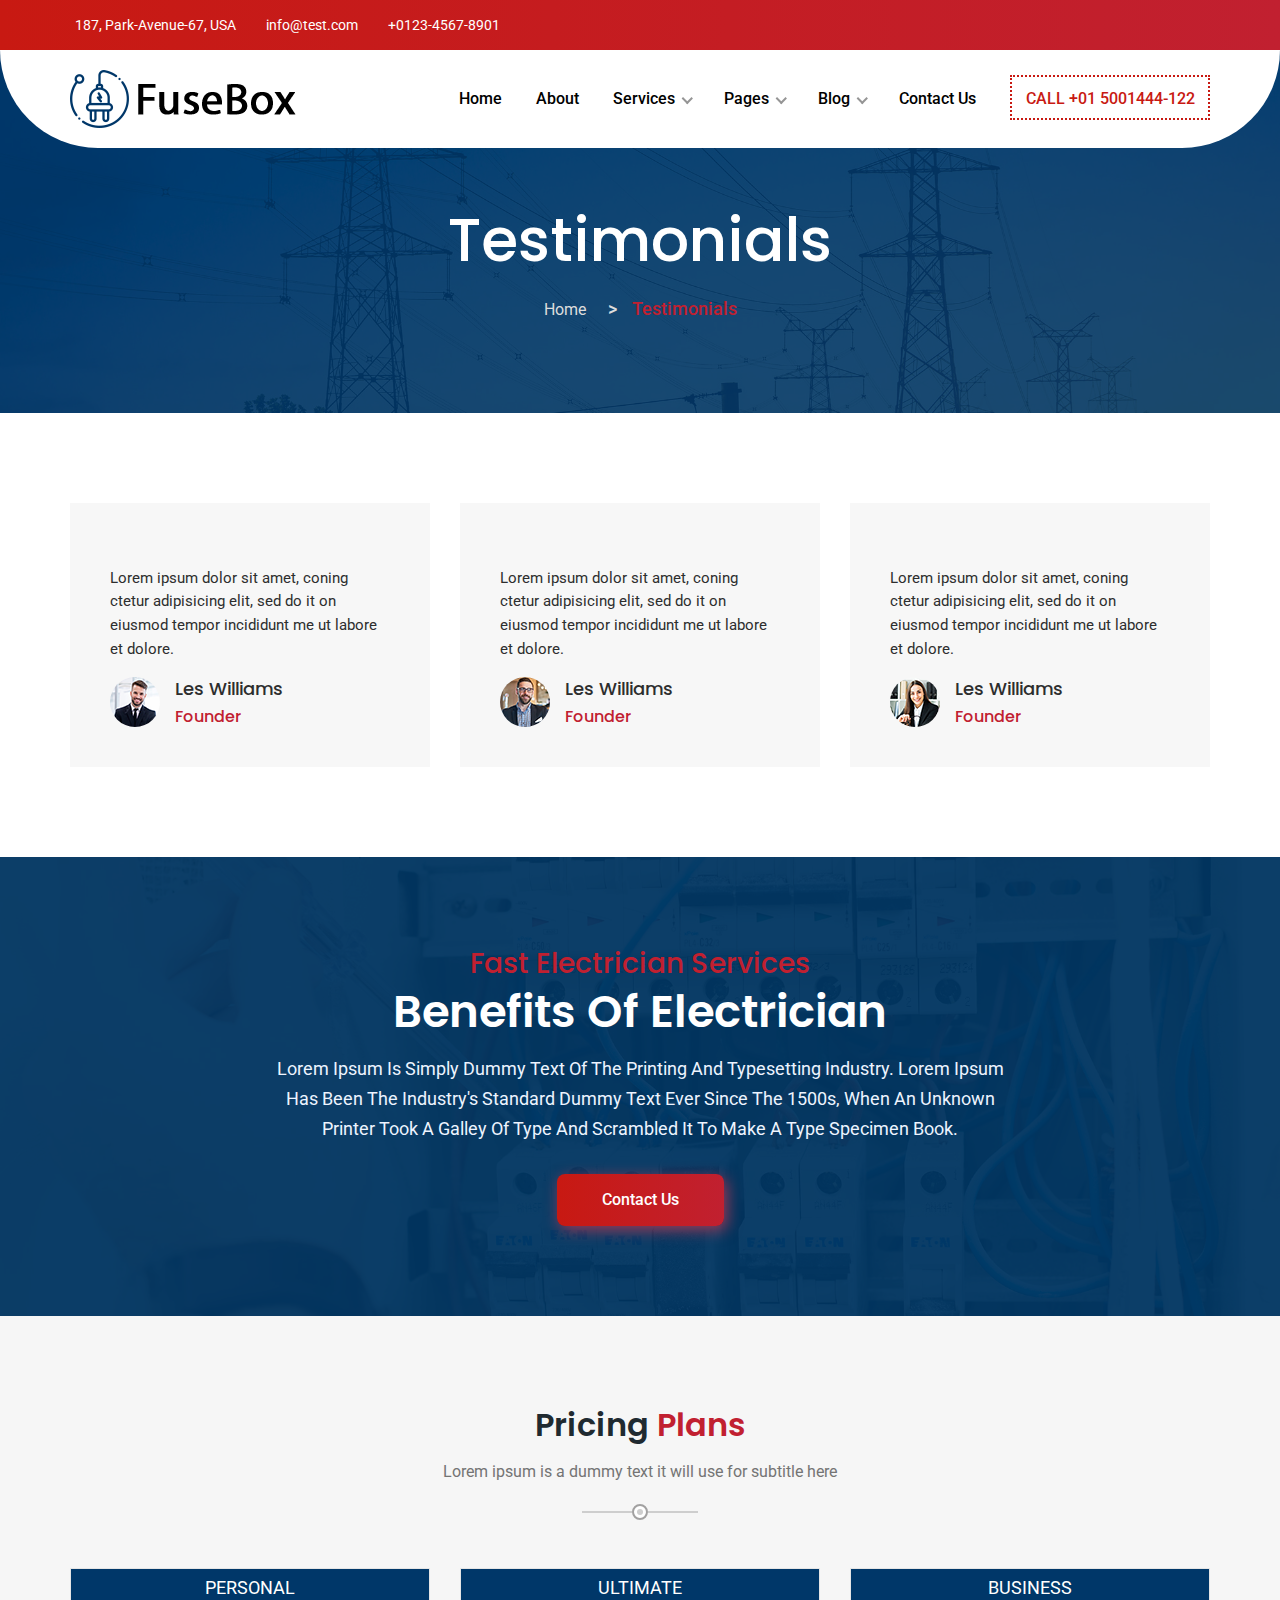
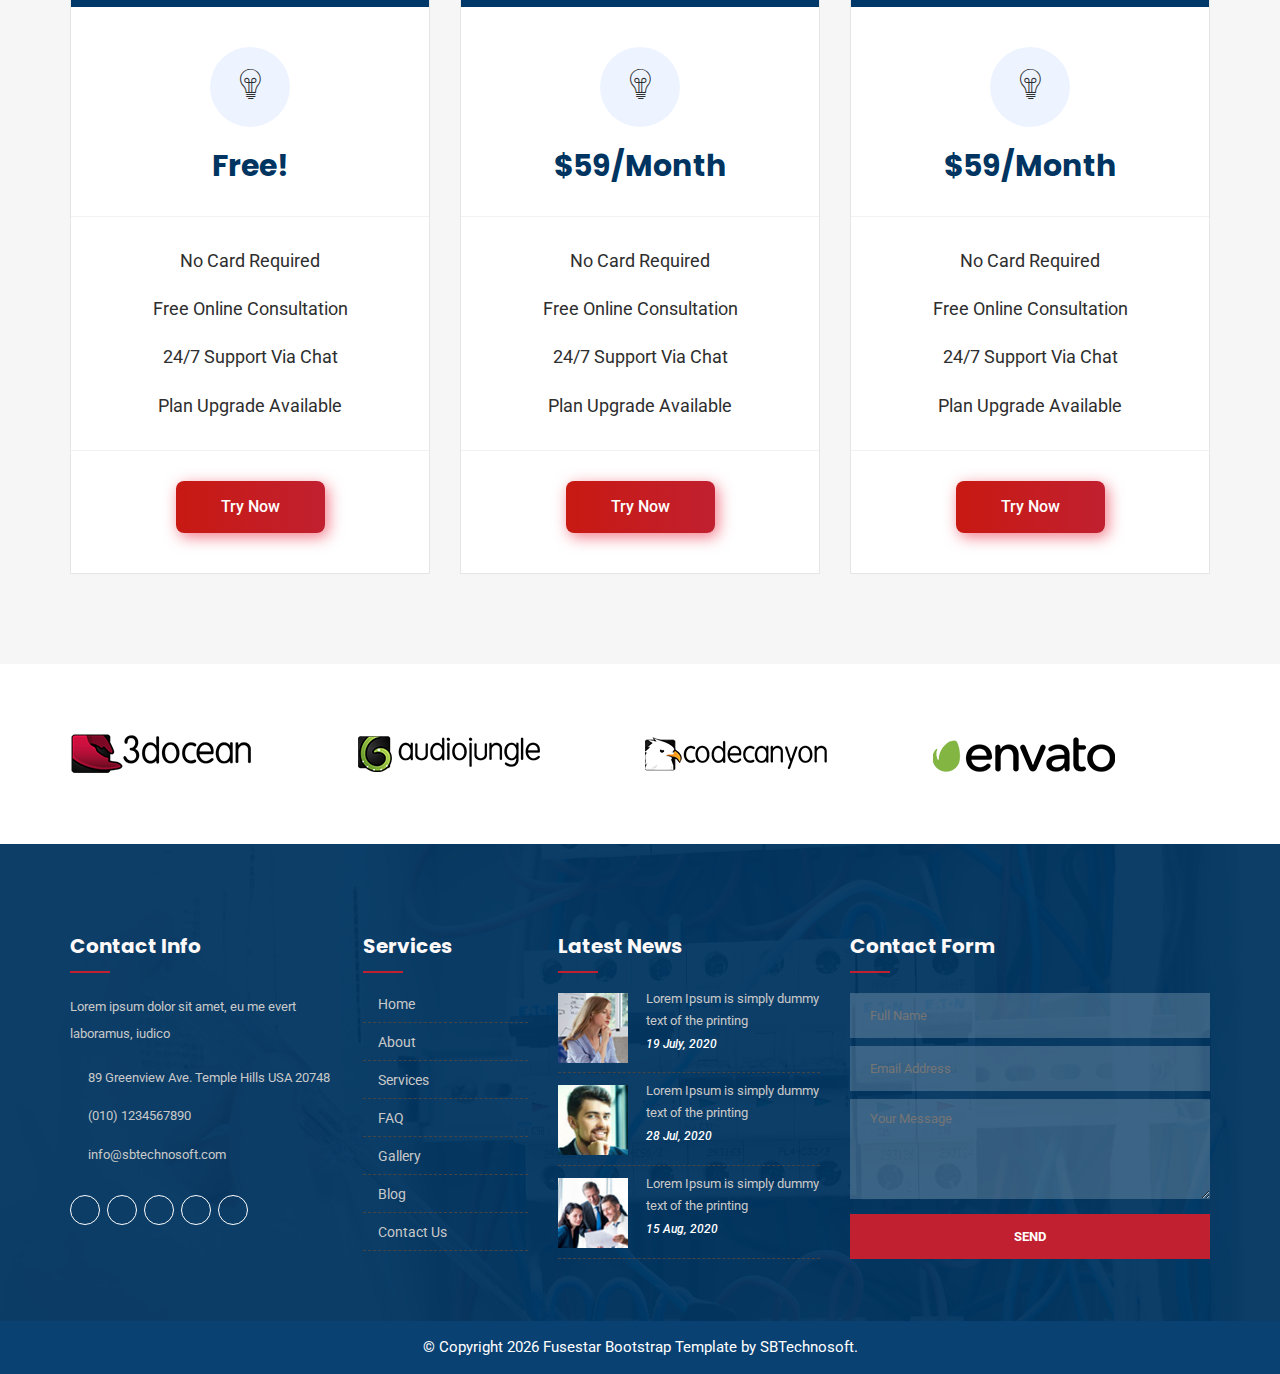
<file: testimonials.html>
<!doctype html>
<html>

<!-- Mirrored from sbtechnosoft.com/fusebox/testimonials.html by HTTrack Website Copier/3.x [XR&CO'2013], Mon, 21 Jun 2021 07:02:48 GMT -->
<head>
<meta charset="utf-8">
<meta http-equiv="X-UA-Compatible" content="IE=edge">
<meta name="viewport" content="width=device-width, initial-scale=1">
<!-- The above 3 meta tags *must* come first in the head; any other head content must come *after* these tags -->
<title>Fusebox - Electrical Services HTML Template</title>
<!-- Plugins CSS -->
<link href="css/plugins.css" rel="stylesheet" >
<!-- Custom CSS -->
<link href="css/style.css" rel="stylesheet">
<!-- Favicon -->
<link rel="shortcut icon" type="image/x-icon" href="images/favicon.ico">
</head>

<body>
<!-- Pre Loader -->
<div id="dvLoading"></div>
 <!-- Start Topbar -->
 <div class="top-bar">
    <div class="container">
      <ul class="left-bar">
        <li><a href="tel:+1234567890"><i class="fa fa-map-marker"></i> 187, Park-Avenue-67, USA</a></li>
        <li><a href="mailto:info@test.com"><i class="fa fa-envelope"></i> info@test.com</a></li>
        <li><a href="tel:+1234567890"><i class="fa fa-phone"></i> +0123-4567-8901</a></li>
      </ul>
      <div class="top-right-nav text-right d-none d-md-block">
        <ul>
          <li><a href="javascript:void(0);"><i class="fa fa-facebook" aria-hidden="true"></i></a></li>
          <li><a href="javascript:void(0);"><i class="fa fa-twitter" aria-hidden="true"></i></a></li>
          <li><a href="javascript:void(0);"><i class="fa fa-instagram" aria-hidden="true"></i></a></li>
          <li><a href="javascript:void(0);"><i class="fa fa-pinterest-p" aria-hidden="true"></i></a></li>
          <li><a href="javascript:void(0);"><i class="fa fa-telegram" aria-hidden="true"></i></a></li>
        </ul>
      </div>
    </div>
  </div>
  <!-- End Topbar --> 
  <!-- Header Area -->
<header>
    <div class="container">
      <div class="row">
        <div class="col-lg-2 col-xl-3 wow fadeInLeft" data-wow-delay="0.3s"> 
          <!-- Header Logo -->
          <div class="header-logo"> <a href="index-2.html"><img src="images/logo.png" class="img-fluid" alt=""></a> </div>
          <!-- Header Logo end --> 
        </div>
        <div class="col-lg-10 col-xl-9 position-static"> 
          <!-- main menu area -->
          <nav class="main-menu-area text-right mobile-menu-active">
            <ul class="main-menu">
              <li><a href="index-2.html">Home</a></li>    
              <li><a href="about.html">About</a></li>
              <li class="sub-menu-wrap"><a href="javascript:void(0)">Services</a> 
                <!-- Sub Menu -->
                <ul class="sub-menu">
                    <li><a href="services.html">Services</a></li>
                    <li><a href="service-details.html">Service details</a></li>
                </ul>
              </li>
              <li class="sub-menu-wrap"><a href="javascript:void(0)">Pages</a> 
                <!-- Sub Menu -->
                <ul class="sub-menu">
                    <li><a href="about.html">About</a></li>
                    <li><a href="gallery.html">Gallery</a></li>
                    <li><a href="our-team.html">Our Team</a></li>
                    <li><a href="faq.html">FAQ</a></li>
                    <li><a href="testimonials.html">Testimonials</a></li>
                    <li><a href="404.html">404</a></li>
                </ul>
              </li>
              <li class="sub-menu-wrap"><a href="javascript:void(0)">Blog</a> 
                <!-- Sub Menu -->
                <ul class="sub-menu">
                    <li><a href="our-blog.html">Blog</a></li>
                    <li><a href="blog-details.html">Blog Details</a></li>
                </ul>
              </li>
              <li><a href="contact-us.html">Contact Us</a></li>
              <li><a href="javascript:void(0)" class="property-btn">Call +01 5001444-122</a></li>
            </ul>
          </nav>
          <!-- main menu area end --> 
          <!-- Mobile Menu Container -->
          <div class="mobile-menu-container"><span class="sr-only">Mobile Menu Will Come Here.</span></div>
        </div>
      </div>
    </div>
  </header>
  <!-- Header Area end -->
<!-- Breadcrumb Area Start -->
<section class="breadcrumb-area d-flex align-items-center">
    <div class="container">
      <div class="row">
        <div class="col-xl-6 offset-xl-3 col-lg-8 offset-lg-2">
          <div class="breadcrumb-wrap text-center">
            <div class="breadcrumb-title mb-30">
              <h2>Testimonials</h2>
            </div>
            <nav aria-label="breadcrumb">
              <ol class="breadcrumb">
                <li class="breadcrumb-item"><a href="index-2.html">Home</a></li>
                <li class="breadcrumb-item active" aria-current="page">Testimonials</li>
              </ol>
            </nav>
          </div>
        </div>
      </div>
    </div>
  </section>
  <!-- Breadcrumb Area End --> 
<!-- About Sec Start -->  
<section class="inner-content-wrapper testimonials-sec">
  <div class="container">
    <div class="test-active owl-carousel">
        <div class="item">
          <div class="review-box">
            <div class="members-rating">
              <ul>
                <li><i class="fas fa-star"></i></li>
                <li><i class="fas fa-star"></i></li>
                <li><i class="fas fa-star"></i></li>
                <li><i class="fas fa-star"></i></li>
                <li><i class="fas fa-star"></i></li>
              </ul>
            </div>
            <div class="members-text">
              <p>Lorem ipsum dolor sit amet, coning
                ctetur adipisicing elit, sed do it on
                eiusmod tempor incididunt me
                ut labore et dolore.</p>
            </div>
            <div class="about-author d-flex align-items-center">
              <div class="author-ava"> <img src="images/test-img1.png" alt=""> </div>
              <div class="author-desination author-desination-2">
                <h4>Les Williams</h4>
                <h6>Founder</h6>
              </div>
            </div>
          </div>
        </div>
        <div class="item">
          <div class="review-box">
            <div class="members-rating">
              <ul>
                <li><i class="fas fa-star"></i></li>
                <li><i class="fas fa-star"></i></li>
                <li><i class="fas fa-star"></i></li>
                <li><i class="fas fa-star"></i></li>
                <li><i class="fas fa-star"></i></li>
              </ul>
            </div>
            <div class="members-text">
              <p>Lorem ipsum dolor sit amet, coning
                ctetur adipisicing elit, sed do it on
                eiusmod tempor incididunt me
                ut labore et dolore.</p>
            </div>
            <div class="about-author d-flex align-items-center">
              <div class="author-ava"> <img src="images/test-img2.png" alt=""> </div>
              <div class="author-desination author-desination-2">
                <h4>Les Williams</h4>
                <h6>Founder</h6>
              </div>
            </div>
          </div>
        </div>
        <div class="item">
          <div class="review-box">
            <div class="members-rating">
              <ul>
                <li><i class="fas fa-star"></i></li>
                <li><i class="fas fa-star"></i></li>
                <li><i class="fas fa-star"></i></li>
                <li><i class="fas fa-star"></i></li>
                <li><i class="fas fa-star"></i></li>
              </ul>
            </div>
            <div class="members-text">
              <p>Lorem ipsum dolor sit amet, coning
                ctetur adipisicing elit, sed do it on
                eiusmod tempor incididunt me
                ut labore et dolore.</p>
            </div>
            <div class="about-author d-flex align-items-center">
              <div class="author-ava"> <img src="images/test-img3.png" alt=""> </div>
              <div class="author-desination author-desination-2">
                <h4>Les Williams</h4>
                <h6>Founder</h6>
              </div>
            </div>
          </div>
        </div>
        <div class="item">
          <div class="review-box">
            <div class="members-rating">
              <ul>
                <li><i class="fas fa-star"></i></li>
                <li><i class="fas fa-star"></i></li>
                <li><i class="fas fa-star"></i></li>
                <li><i class="fas fa-star"></i></li>
                <li><i class="fas fa-star"></i></li>
              </ul>
            </div>
            <div class="members-text">
              <p>Lorem ipsum dolor sit amet, coning
                ctetur adipisicing elit, sed do it on
                eiusmod tempor incididunt me
                ut labore et dolore.</p>
            </div>
            <div class="about-author d-flex align-items-center">
              <div class="author-ava"> <img src="images/test-img2.png" alt=""> </div>
              <div class="author-desination author-desination-2">
                <h4>Les Williams</h4>
                <h6>Founder</h6>
              </div>
            </div>
          </div>
        </div>
      </div>  
</div>  
</section>
<!-- About Sec End -->  
<!-- home service begin -->
<section class="home-service">
  <div class="container">
    <div class="row justify-content-center">
      <div class="col-xl-8 col-lg-8 align-items-center">
        <div class="part-txt text-center">
          <h3>Fast Electrician Services</h3>
          <h2>Benefits Of Electrician</h2>
          <p>Lorem Ipsum is simply dummy text of the printing and typesetting industry. Lorem Ipsum has been the industry's standard dummy text ever since the 1500s, when an unknown printer took a galley of type and scrambled it to make a type specimen book. </p>
          <a class="def-btn btn" href="contact-us.html">Contact Us</a> </div>
      </div>
    </div>
  </div>
</section>
<!-- Home Service End -->
<!--  Pricing Sec Start -->
<section class="pricing-sec">
  <div class="container">
   <div class="sec-title text-center mb-0">
     <h2>Pricing <span>Plans</span></h2>
     <p>Lorem ipsum is a dummy text it will use for subtitle here</p>
     <span class="decor"><span class="inner"></span></span>
    </div>
    <div class="row">
      <div class="col-lg-4 col-md-6">
        <!--   Single Pricing Sec -->
        <div class="single-box text-center">
         <div class="top">
           <p>Personal</p>
           <div class="icon"> <i class="bi bi-bulb"></i> </div>
           <h3>free!</h3>
         </div>
         <div class="middle">
           <ul>
             <li>No Card Required</li>
             <li>Free Online Consultation</li>
             <li>24/7 Support via Chat</li>
             <li>Plan Upgrade Available</li>
           </ul>
         </div>
         <div class="bottom"> <a href="javascript:void(0)" class="def-btn btn">Try Now</a> </div>
       </div>        
      </div>
      <div class="col-lg-4 col-md-6">
        <!--   Single Pricing Sec -->
        <div class="single-box text-center">
         <div class="top">
           <p>Ultimate</p>
           <div class="icon"> <i class="bi bi-bulb"></i> </div>
           <h3>$59/month</h3>
         </div>
         <div class="middle">
           <ul>
             <li>No Card Required</li>
             <li>Free Online Consultation</li>
             <li>24/7 Support via Chat</li>
             <li>Plan Upgrade Available</li>
           </ul>
         </div>
         <div class="bottom"> <a href="javascript:void(0)" class="def-btn btn">Try Now</a> </div>
       </div>        
      </div>
      <div class="col-lg-4 col-md-6">
        <!--   Single Pricing Sec -->
        <div class="single-box text-center">
         <div class="top">
           <p>Business</p>
           <div class="icon"> <i class="bi bi-bulb"></i> </div>
           <h3>$59/month</h3>
         </div>
         <div class="middle">
           <ul>
             <li>No Card Required</li>
             <li>Free Online Consultation</li>
             <li>24/7 Support via Chat</li>
             <li>Plan Upgrade Available</li>
           </ul>
         </div>
         <div class="bottom"> <a href="javascript:void(0)" class="def-btn btn">Try Now</a> </div>
       </div>        
      </div>
    </div>
  </div>
</section>
<!--  Pricing Sec End -->
<!-- Clients Wrapper Start -->
<div class="clinets-wrapper">
  <div class="container">
    <div class="owl-carousel partners owl-theme">
      <div class="item"><img alt="" src="images/partners-logo1.png"></div>
      <div class="item"><img alt="" src="images/partners-logo2.png"></div>
      <div class="item"><img alt="" src="images/partners-logo3.png"></div>
      <div class="item"><img alt="" src="images/partners-logo4.png"></div>
      <div class="item"><img alt="" src="images/partners-logo5.png"></div>
      <div class="item"><img alt="" src="images/partners-logo6.png"></div>
    </div>
  </div>
</div>
<!-- Clients Wrapper End --> 
<!-- Footer Sec Start --> 
<footer class="footer-sec">
  <div class="footer-upper">
    <div class="container">
      <div class="row">
        <div class="col-lg-3 col-md-6">
          <div class="footer-widget about-widget">  <h3 class="title">Contact Info</h3> 
            <p>Lorem ipsum dolor sit amet, eu me evert laboramus, iudico </p>
            <ul class="contact">
              <li><i class="fa fa-map-marker"></i> <span>89 Greenview Ave. Temple Hills USA 20748</span></li>
              <li><i class="fa fa-phone"></i> <span>(010) 1234567890</span></li>
              <li><i class="fa fa-envelope-o"></i> <span>info@sbtechnosoft.com</span></li>
            </ul>
            <ul class="social">
              <li><a href="javascript:void(0)"><i class="fa fa-facebook"></i></a></li>
              <li><a href="javascript:void(0)"><i class="fa fa-twitter"></i></a></li>
              <li><a href="javascript:void(0)"><i class="fa fa-google-plus"></i></a></li>
              <li><a href="javascript:void(0)"><i class="fa fa-pinterest"></i></a></li>
              <li><a href="javascript:void(0)"><i class="fa fa-youtube"></i></a></li>
            </ul>
          </div>
        </div>
        <div class="col-lg-2 col-md-6">
          <div class="footer-widget quick-links">
            <h3 class="title">Services</h3>
           <ul>
            <li><a href="index-2.html">Home</a></li>
            <li><a href="about.html">About</a></li>
            <li><a href="services.html">Services</a></li>
            <li><a href="faq.html">FAQ</a></li>
            <li><a href="gallery.html">Gallery</a></li>
            <li><a href="our-blog.html">Blog</a></li>
            <li><a href="contact-us.html">Contact Us</a></li>
          </ul>
          </div>
        </div>
        <div class="col-lg-3 col-md-6 latest-post">
          <div class="footer-widget latest-post news-post">
            <h3 class="title">Latest News</h3>
            <ul>
              <li> <span class="border"><img src="images/blog-details-post1.jpg" alt=""></span>
                <div class="content"> <a href="blog-details.html">Lorem Ipsum is simply dummy text of the printing </a> <span>19 July, 2020</span> </div>
              </li>
              <li> <span class="border"><img src="images/blog-details-post2.jpg" alt=""></span>
                <div class="content"> <a href="blog-details.html">Lorem Ipsum is simply dummy text of the printing </a> <span>28 Jul, 2020</span> </div>
              </li>
              <li> <span class="border"><img src="images/blog-details-post3.jpg" alt=""></span>
                <div class="content"> <a href="blog-details.html">Lorem Ipsum is simply dummy text of the printing </a> <span>15 Aug, 2020</span> </div>
              </li>
            </ul>
          </div>
        </div>
        <div class="col-lg-4 col-md-6">
          <div class="footer-widget contact-widget">
            <h3 class="title">Contact Form</h3>
            <form>
              <input type="text" name="name" required placeholder="Full Name">
              <input type="text" name="email" required placeholder="Email Address">
              <textarea name="message" required placeholder="Your Message"></textarea>
              <button type="submit">Send</button>
            </form>
          </div>
        </div>
      </div>
    </div>
  </div>
</footer>
<!-- Footer Sec End --> 
<div class="copyright">
  <div class="container">
    <div class="row">
      <div class="col-lg-12 text-center">
       <p>© Copyright <span id="year"></span> Fusestar Bootstrap Template by <span class="color">SBTechnosoft</span>.</p>
      </div>
    </div>
  </div>
</div>
<!--jquery js --> 
<script src="js/jquery-min.js"></script> 
<script src="js/popper.min.js"></script> 
<!--jquery js --> 
<script src="js/bootstrap.min.js"></script> 
<!--jquery js --> 
<script src="js/plugins.js"></script> 
<!--Fontawesome js --> 
<script src="js/fontawesome.js"></script> 
<!--Owl js --> 
<script src="js/owl.js"></script> 
<!--Meanmenu js --> 
<script src="js/jquery.meanmenu.min.js"></script> 
<!--Slick js --> 
<script src="js/slick.min.js"></script> 
<!-- Appear js for odometer js --> 
<script src="js/jquery.appear.min.js"></script>
<!-- Odometer js --> 
<script src="js/odometer.min.js"></script>
<!--jquery js --> 
<script src="js/custom.js"></script> 
</body>

<!-- Mirrored from sbtechnosoft.com/fusebox/testimonials.html by HTTrack Website Copier/3.x [XR&CO'2013], Mon, 21 Jun 2021 07:02:48 GMT -->
</html>
</file>
<file: css/style.css>
/*
    Template Name    : Fusebox
	Description		 : Electrical Services HTML Template 
    Version          : 1.0
/*
================================================
/* Table of Content
==================================================

1. Fonts - Poppins and Roboto
2. Common CSS
3. Loader CSS
4. Top Bar
5. Header
6. Main Slider
7. Our Features
8. About Sec
9. CTA Sec
10. Service Sec
11. Pricing Sec
12. Our Team Sec
13. Fun Facts Sec
14. Testimonials Sec
15. Blog Sec
16. Clinets logos
17.  Breadcrumb Area
18.  Gallery Sec
19.  FAQ Sec
20.  Error Page
21.  Contact Sec
22. Footer Sec
23. Responsive CSS

/*
================================================
1. Fonts - Poppins and Roboto
================================================
*/
@import url("https://fonts.googleapis.com/css?family=Poppins:300,400,500,600,700|Roboto:400,500,700");
/*
================================================
2. Common CSS
================================================
*/
* {
	margin: 0;
	padding: 0;
}
body {
	font-family: 'Roboto', sans-serif;
	font-size: 15px;
	line-height: 1.57143;
	font-weight: 400;
	color: #2d2e2e;
}
h1, h2, h3, h4, h5, h6 {
	font-family: 'Poppins', sans-serif;
	margin-top: 0;
}
a {
	color: #2d2e2e;
	transition: all 0.3s ease 0s;
}
a:hover {
	color: #242c42;
	text-decoration: none;
}
a, a:hover, a:active, a:focus {
	outline: none;
	text-decoration: none;
}
.btn, .btn * {
	transition: all 0.3s ease 0s;
}
i {
	transition: all 0.4s ease-in-out 0s;
}
.transition3s {
	transition: all 0.3s ease-in-out 0s;
}
ul, li {
	list-style: outside none none;
}
ul {
	list-style: outside none none;
	margin: 0;
	padding: 0;
}
button:hover, button:focus {
	border: none;
	outline: none;
}
#scrollUp {
	display: none;
	border-radius: 8px;
	background: transparent linear-gradient(90deg, #C81912 0%, rgb(193 32 48) 100%) 0% 0% no-repeat padding-box;
	-webkit-box-shadow: 8.135px 18.271px 51px 0px rgba(31, 61, 157, 0.4);
	box-shadow: 8.135px 18.271px 51px 0px rgba(31, 61, 157, 0.4);
	position: fixed;
	right: 80px;
	bottom: 50px;
	width: 50px;
	height: 52px;
	z-index: 20;
	color: #ffffff;
	-webkit-transition: all .3s linear;
	transition: all .3s linear;
	overflow: hidden;
	cursor: pointer;
	text-align: center;
	line-height: 50px;
	font-size: 25px;
}
section {
	padding: 90px 0;
}
/** Section Title **/
.sec-title {
	margin-bottom: 40px;
}
.sec-title h2 {
	font-size: 32px;
	color: #202a30;
	font-weight: 600;
	margin: 0;
	margin-bottom: 15px;
}
.sec-title h2 span {
	color: rgb(193 32 48);
}
.sec-title p {
	font-size: 16px;
	color: #747474;
	margin: 0;
	margin-bottom: 20px;
}
.sec-title span.decor {
	width: 16px;
	height: 16px;
	border-radius: 50%;
	border: 2px solid #a2a1a1;
	background: #fff;
	display: inline-block;
	position: relative;
	z-index: 1;
}
.sec-title span.decor::before {
	left: 14px;
}
.sec-title span.decor::before, .sec-title span.decor::after {
	content: '';
	position: absolute;
	top: 5px;
	width: 50px;
	height: 2px;
	background: #cecece;
	z-index: -1;
}
.sec-title span.decor::after {
	right: 14px;
}
.sec-title span.inner {
	width: 6px;
	height: 6px;
	background: #cecece;
	border-radius: 50%;
	display: block;
	margin: auto;
	margin-top: 3px;
}
/* Button Effects */
.btn {
	-moz-user-select: none;
	background: transparent linear-gradient(90deg, #C81912 0%, rgb(193 32 48) 100%) 0% 0% no-repeat padding-box;
	border: none;
	border-radius: 8px;
	color: #fff;
	display: inline-block;
	font-size: 16px;
	font-weight: 500;
	letter-spacing: 0;
	line-height: 1;
	margin-bottom: 0;
	padding: 18px 45px;
	text-align: center;
	text-transform: unset;
	touch-action: manipulation;
	transition: all 0.3s ease 0s;
	vertical-align: middle;
	white-space: nowrap;
	position: relative;
	box-shadow: 3px 4px 15px #EB3449A6;
	z-index: 999;
}
.btn:hover {
	color: #fff;
}
.btn:hover::before {
	opacity: 0;
}
.breadcrumb > .active {
	color: #888;
}
.btn-after {
	width: 100%;
	height: 45px;
	border: 1px solid #707070;
	border-radius: 8px;
	margin-top: -28px;
	margin-left: 15px;
	position: absolute;
	transition: all 0.3s ease 0s;
}
.btn.ss-btn {
	background: transparent linear-gradient(90deg, #C81912 0%, rgb(193 32 48) 100%) 0% 0% no-repeat padding-box;
	box-shadow: 3px 4px 15px #EB3449A6;
	color: #fff;
}
/*
================================================
3. Loader CSS
================================================
*/
#dvLoading {
	background: url(../images/loader.gif) no-repeat center center #fff;
	width: 100%;
	height: 100%;
	position: fixed;
	z-index: 9999999;
}
/*
================================================
4. Top Bar
================================================
*/
.top-bar {
	display: inline-flex;
	width: 100%;
	background: transparent linear-gradient(90deg, #C81912 0%, rgb(193 32 48) 100%) 0% 0% no-repeat padding-box;
	padding: 10px 0;
}
.top-bar .top-right-nav p {
	color: #ffffff;
	margin: 6px 0;
	font-size: 14px;
}
.top-bar .top-right-nav.text-right {
	float: right;
}
.top-bar .top-right-nav ul {
	margin: 0;
}
.top-bar ul li {
	float: left;
	margin-right: 10px;
}
.top-bar .top-right-nav li:first-child {
	position: relative;
}
.top-bar .top-right-nav ul li {
	margin-right: 5px;
}
.top-bar ul.left-bar li a {
	color: #fff;
	font-size: 14px;
	line-height: 16px;
	display: block;
	margin-right: 15px;
	-webkit-transition: all .3s ease;
	transition: all .3s ease;
	padding: 7px 0;
}
.top-bar ul.left-bar li a i {
	margin-right: 5px;
	color: #fff;
}
.top-bar .top-right-nav li a {
	color: #fff;
	display: block;
	line-height: 34px;
	border-radius: 50%;
	height: 30px;
	width: 30px;
	text-align: center;
}
.top-bar .top-right-nav li:last-child {
	margin-right: 0;
}
.top-bar ul li a:hover {
	color: #fff;
}
/*
================================================
5. Header
================================================
*/
header {
	position: relative;
	z-index: 99;
	transition: all ease 0.4s;
	-webkit-transition: all ease 0.4s;
	-moz-transition: all ease 0.4s;
	-ms-transition: all ease 0.4s;
	-o-transition: all ease 0.4s;
}
header.sticky {
	position: -webkit-sticky;
	position: sticky;
	top: 0;
	left: 0;
	right: 0;
	opacity: 1;
	visibility: visible;
	z-index: 99999;
	background-color: #fff;
	box-shadow: 0 0 10px rgba(0, 0, 0, 0.1);
}
header::before {
	content: '';
	position: absolute;
	height: 100%;
	left: 50%;
	top: 0;
	background-color: #fff;
	border-bottom-left-radius: 110px;
	border-bottom-right-radius: 110px;
	width: 100%;
	max-width: 1498px;
	transform: translateX(-50%);
	-webkit-transform: translateX(-50%);
	-moz-transform: translateX(-50%);
	-ms-transform: translateX(-50%);
	-o-transform: translateX(-50%);
}
header.v2:before {
	display: none;
}
.header-logo {
	padding: 20px 0;
}
header.v2 .header-logo {
	padding: 50px 0;
	padding-top: 50px;
}
ul.main-menu li a {
	font-size: 16px;
	color: #000000;
	text-transform: capitalize;
	font-weight: 500;
	line-height: 32px;
	display: block;
	position: relative;
	padding: 32.7px 0;
}
ul.main-menu>li {
	display: inline-block;
	margin: 0 15px;
	position: relative;
}
ul.main-menu>li:last-child {
	margin-right: 0;
}
ul.main-menu>li:first-child {
	margin-left: 0;
}
ul.main-menu li a:hover {
	color: #003769;
}
ul.main-menu li.sub-menu-wrap a {
	padding-right: 15px !important;
}
ul.main-menu li.sub-menu-wrap>a:before {
	content: '';
	position: absolute;
	width: 8px;
	height: 8px;
	right: 0;
	top: 50%;
	margin-top: -4px;
	border-bottom: 2px solid #959595;
	border-right: 2px solid #959595;
	transform: rotate(45deg);
	-webkit-transform: rotate(45deg);
	-moz-transform: rotate(45deg);
	-ms-transform: rotate(45deg);
	-o-transform: rotate(45deg);
	transform-origin: 66% 66%;
	-webkit-transform-origin: 66% 66%;
	-ms-transform-origin: 66% 66%;
	transition: all 0.15s ease-in-out;
	-webkit-transition: all 0.15s ease-in-out;
	-moz-transition: all 0.15s ease-in-out;
	-ms-transition: all 0.15s ease-in-out;
	-o-transition: all 0.15s ease-in-out;
}
ul.main-menu li.sub-menu-wrap a:hover:before {
	transform: rotate(-135deg);
	-webkit-transform: rotate(-135deg);
	-moz-transform: rotate(-135deg);
	-ms-transform: rotate(-135deg);
	-o-transform: rotate(-135deg);
}
ul.main-menu li a.property-btn {
	/* background-color: #000; */
	color: #C81912;
	width: 200px;
	height: 45px;
	padding: 0;
	line-height: 44px;
	text-align: center;
	text-transform: uppercase;
	border: 2px dotted #C81912;
}
ul.main-menu.v2 li a.property-btn {
	background-color: #003769;
}
ul.main-menu li a.property-btn:hover {
	color: #003769;
	border-color: #003769;
	background-color: #fff;
}
ul.main-menu.v2 li.sub-menu-wrap a {
	padding-right: 0 !important;
}
ul.main-menu.v2 li.sub-menu-wrap a::before {
	display: none;
}
ul.main-menu.v2>li>a:not(.property-btn) {
	padding: 55px 0;
	padding-bottom: 20px;
}
/* Sub Menu Style */
ul.main-menu li ul.sub-menu {
	position: absolute;
	min-width: 250px;
	left: 0;
	top: 100%;
	background-color: #fff;
	border-top: 3px solid #003769;
	text-align: left;
	opacity: 0;
	visibility: hidden;
	-webkit-transform-origin: top;
	transform-origin: top;
	transition: all ease 0.4s;
	-webkit-transition: all ease 0.4s;
	-moz-transition: all ease 0.4s;
	-ms-transition: all ease 0.4s;
	-o-transition: all ease 0.4s;
	transform: rotateX(90deg);
	-webkit-transform: rotateX(90deg);
	-moz-transform: rotateX(90deg);
	-ms-transform: rotateX(90deg);
	-o-transform: rotateX(90deg);
}
ul.main-menu.v2 li ul.sub-menu {
	box-shadow: 0 0 10px 0 rgba(0, 0, 0, 0.1);
	border-top: none;
	left: -20px;
	min-width: 220px;
}
ul.main-menu.v2 li ul.sub-menu::before {
	content: '';
	position: absolute;
	width: 14px;
	height: 14px;
	background-color: #fff;
	top: -7px;
	left: 30px;
	border-top: 1px solid #eee;
	border-left: 1px solid #eee;
	transform: rotate(45deg);
	-webkit-transform: rotate(45deg);
	-moz-transform: rotate(45deg);
	-ms-transform: rotate(45deg);
	-o-transform: rotate(45deg);
}
ul.main-menu li ul.sub-menu li {
	margin: 0;
}
ul.main-menu li ul.sub-menu li a {
	padding: 10px 15px;
	padding-right: 0;
	border-bottom: 1px solid #eee;
}
ul.main-menu li ul.sub-menu li:last-child a {
	border-bottom: none;
}
ul.main-menu li ul.sub-menu li a:before {
	display: none;
}
ul.main-menu li:hover ul.sub-menu {
	opacity: 1;
	visibility: visible;
	transform: rotateX(0);
	-webkit-transform: rotateX(0);
	-moz-transform: rotateX(0);
	-ms-transform: rotateX(0);
	-o-transform: rotateX(0);
}
/*
================================================
6. Main Slider
================================================
*/
.slider-bg {
	min-height: 810px;
	background-position: center;
	background-size: cover;
	position: relative;
	z-index: 1;
}
.slider-bg::before {
	content: "";
	position: absolute;
	left: 0;
	top: 0;
	height: 100%;
	width: 100%;
	background: #003769;
	opacity: 0.9;
}
.slider-area {
	position: relative;
	margin-top: -98px;
	padding: 0;
}
.slider-bg2 {
	min-height: 900px;
	background-position: center;
	background-size: cover;
	position: relative;
	margin-top: -118px;
	z-index: 1;
}
.slider-content > span::before {
	content: "";
	background: #fff;
	height: 3px;
	float: left;
	width: 60px;
	margin-top: 10px;
	margin-right: 15px;
}
.slider-bg2 .slider-content h2 {
	color: #383838;
}
.slider-bg2 .slider-content p {
	color: #676f67;
	font-size: 16px;
	margin-bottom: 0;
}
.slider-bg2 .slider-content > span {
	font-size: 22px;
	font-weight: 500;
	color: #c81912;
	display: block;
	margin-bottom: 20px;
	margin-top: 30px;
}
.slider-bg .video-i {
	background: #fff;
	padding: 14px;
	border-radius: 100%;
	width: 51px;
	display: inline-block;
	text-align: center;
	color: #c81912;
	;
	margin-left: 50px;
}
.slider-bg .video-i:hover {
	background: #c81912;
	;
	color: #fff;
}
.slider-bg2 .video-i {
	background: #383838;
	padding: 14px;
	border-radius: 100%;
	width: 51px;
	display: inline-block;
	text-align: center;
	color: #fff;
	margin-left: 20px;
}
.slider-bg2 .video-i:hover {
	background: #c81912;
	padding: 14px;
	border-radius: 100%;
	width: 51px;
	display: inline-block;
	text-align: center;
	color: #fff;
	margin-left: 20px;
}
#particles-js {
	position: absolute;
	left: 0;
	width: 100%;
	height: 100%;
	z-index: -1;
}
.slider-content {
	padding: 50px 0 0;
}
.slider-content > span {
	font-size: 16px;
	font-weight: 500;
	color: #fff;
	text-transform: uppercase;
	letter-spacing: 4.5px;
	display: block;
	margin-bottom: 20px;
}
.slider-content h2 {
	font-size: 58px;
	color: #fff;
	letter-spacing: 1.8px;
	line-height: 1.1;
	margin-bottom: 40px;
}
.slider-content h2 span {
	color: rgb(193 32 48);
}
.slider-content p span {
	display: inline-block;
	height: 2px;
	width: 40px;
	background: #c81912;
	margin-right: 20px;
	position: relative;
	top: -4px;
}
.slider-content p {
	color: #fff;
	font-size: 18px;
}
.slider-btn .btn::before {
	content: none;
}
.slider-btn .btn:hover {
	box-shadow: none;
}
.p-relative {
	position: relative;
}
.down-arrow {
	position: absolute;
	bottom: 60px;
	left: 0;
	right: 0;
	color: #fff;
	z-index: 1;
	height: 60px;
	width: 30px;
	margin: auto;
	text-align: center;
	line-height: 60px;
	border: 2px solid #fff;
	border-radius: 50px;
	font-size: 18px;
}
.down-arrow:hover {
	color: #fff;
}
.slider-active .slick-arrow {
	position: absolute;
	top: 50%;
	transform: translateY(-50%);
	left: 70px;
	height: 60px;
	width: 60px;
	color: #c81912;
	font-size: 18px;
	line-height: 65px;
	border: none;
	background: #fff;
	border-radius: 50%;
	text-align: center;
	z-index: 9;
	cursor: pointer;
	padding: 0;
	box-shadow: 4px 2px 0 0 transparent;
	transition: .5s;
}
.slider-active .slick-next {
	right: 70px;
	left: auto;
}
.slider-active .slick-arrow:hover {
	box-shadow: 4px 2px 0 0 #c81912;
}
.slider-btn {
	display: inline-block;
	position: relative;
	margin: 15px 0 0;
}
.slider-active .slick-dots {
	position: absolute;
	top: 45%;
	right: 22%;
}
.slider-active .slick-dots li button {
	text-indent: -99999px;
	border: none;
	padding: 0;
	height: 1px;
	margin-left: 10px;
	background: #c81912;
	border-radius: 50px;
	z-index: 1;
	cursor: pointer;
	transition: .3s;
	width: 0;
}
.slider-active .slick-dots li.slick-active button {
	width: 50px;
	background: #c81912;
}
.slider-active .slick-dots li.slick-active button::before {
	background: url("../images/active-dote.png");
	opacity: 1;
}
.slider-active .slick-dots li button::before {
	content: "";
	width: 19px;
	height: 19px;
	background: url("../images/dote.png");
	float: left;
	position: relative;
	margin-top: -9px;
	left: -19px;
	border-radius: 50%;
	opacity: .7;
	background-repeat: no-repeat;
	background-position: center;
}
.slider-btn:hover .btn-after {
	margin-top: -50px;
	margin-left: 0px;
}
/*
================================================
7. Our Features
================================================
*/
/** Single Feeatues Sec **/
.features-sec .single-feature-sec {
	position: relative;
	-webkit-box-shadow: 0px 8px 16px 0px rgba(73, 167, 211, 0.1);
	box-shadow:0px 8px 16px 0px rgba(73, 167, 211, 0.1);
	padding: 50px 20px;
	background: url(../images/pattern.png) center center;
	border-radius: 10px;
	-webkit-transition: 0.3s;
	transition: 0.3s;
	margin: 40px 0 0;
	border: 1px dotted rgba(73, 167, 211, 0.2);
}
.features-sec .single-feature-sec h2 {
	font-size: 24px;
	color: #181818;
	margin-bottom: 5px;
}
.features-sec .single-feature-sec .service-icon {
	width: 60px;
	height: 60px;
	background: transparent linear-gradient(90deg, #f26b31 0%, rgb(193 32 48) 100%) 0% 0% no-repeat padding-box;
	color: #fff;
	-webkit-transition: 0.3s;
	transition: 0.3s;
	border-radius: 50%;
	margin: 0 auto;
	margin-bottom: 20px;
}
.features-sec .single-feature-sec .service-icon i {
	font-size: 32px;
	line-height: 58px;
}
.features-sec .single-feature-sec .service-content p {
	margin-bottom: 0;
	font-size: 16px;
	color: #4f4f4f;
	margin-top: 0px;
}
.features-sec .single-feature-sec:hover {
	-webkit-transform: translateY(-15px);
	transform: translateY(-15px);
}
/*
================================================
8. About Sec
================================================
*/
.about-content {
	max-width: 510px;
	margin-left: 80px;
	margin-top: -5px;
	margin-bottom: -3px;
}
.about-content .top-title {
	color: rgb(193 32 48);
	font-size: 16px;
	margin-bottom: 5px;
	display: block;
}
.about-content h2 {
	font-size: 36px;
	margin-bottom: 20px;
}
.about-content h2 span {
	color: rgb(193 32 48);
	text-transform: uppercase;
}
.about-content ul {
	margin-top: 20px;
}
.about-content ul li {
	position: relative;
	font-weight: 500;
	font-size: 16px;
	padding-left: 35px;
	margin-bottom: 20px;
	color: var(--heading-color);
}
.about-content ul li:last-child {
	margin: 0;
}
.about-content ul li i {
	position: absolute;
	top: 3px;
	left: 0;
	width: 20px;
	height: 20px;
	line-height: 20px;
	text-align: center;
	color: #fff;
	background-color: rgb(193 32 48);
	border-radius: 50%;
	font-size: 12px;
}
.about-content .default-btn {
	margin-top: 47px;
	display: inline-block;
}
.about-sec .about-content {
	max-width: unset;
	margin-left: 0;
}
.about-imgwrap .about-img2 {
	text-align: right;
}
.about-imgwrap .about-img3 {
	position: absolute;
	top: 100px;
	left: 70px;
}
.about-imgwrap .about-img4 {
	position: absolute;
	left: 150px;
	bottom: 0;
	z-index: -1;
}
.about-imgwrap .about-shape1 {
	position: absolute;
	top: 30px;
	left: 0;
	z-index: -1;
}
.about-imgwrap .about-shape2 {
	position: absolute;
	bottom: 0;
	right: 0px;
	z-index: -2;
}
.about-imgwrap img {
	max-width: 100%;
	height: auto;
}
/*
================================================
9. CTA Sec
================================================
*/
.home-service {
	background: url(../images/cta-bg.jpg) center center no-repeat;
	background-size: cover;
	position: relative;
	z-index: 2;
}
.home-service:after {
	content: "";
	position: absolute;
	top: 0;
	left: 0;
	width: 100%;
	height: 100%;
	background: #003561;
	opacity: 0.95;
	z-index: -1;
}
.home-service .part-txt h3 {
	color: rgb(193 32 48);
	margin: 0 0 8px;
}
.home-service .part-txt h2 {
	font-size: 45px;
	line-height: 100%;
	font-weight: 600;
	text-transform: capitalize;
	color: #fff;
	margin-bottom: 20px;
}
.home-service .part-txt p {
	font-size: 18px;
	line-height: 30px;
	text-transform: capitalize;
	color: #edf4ff;
	margin-bottom: 20px;
}
.home-service .part-txt .def-btn:hover {
	color: #fff;
	border-color: #fff;
}
.home-service .part-img {
	margin-top: -100px;
}
.home-service .part-img img {
	width: 100%;
}
.home-service .btn {
	margin: 10px 0 0;
}
/*
================================================
10. Service Sec
================================================
*/
.services-sec.inner-content-wrapper {
	padding:50px 0 90px
}
/** Single Service Sec **/
.single-service {
	margin-top: 40px;
	padding: 20px;
	background: #fff;
	box-shadow: 0px 10px 80px rgba(0,0,0,0.05);
	transition: all 0.3s ease 0s;
}
.single-service:hover {
	box-shadow: 0px 10px 80px rgba(0,0,0,0.1);
}
.single-service .icon {
	float: left;
	text-align: center;
	width: 24%;
}
.single-content-box {
	display: inline-block;
	width: 76%;
}
.single-content-box > h2 {
	font-size: 18px;
	margin-bottom: 10px;
}
.single-content-box > p {
	line-height: 1.5;
	margin: 0;
	color: #888;
}
/*Services Category*/

.services-categories {
	position: relative;
	margin-bottom: 50px;
	background-color: rgba(0,0,0,0.03);
}
.services-categories li {
	position: relative;
	border: 1px solid #e7e7e7;
	border-bottom: 0;
	z-index: 9;
}
.services-categories li:last-child {
	border-bottom: 1px solid #e7e7e7;
}
.services-categories li:before {
	position: absolute;
	top: 0;
	left: 0;
	height: 100%;
	width: 4px;
	background-color: #dc3545;
	content: "";
	opacity: 0;
	visibility: hidden;
}
.services-categories li.active:before, .services-categories li:hover:before {
	opacity: 1;
	visibility: visible;
	-webkit-transition: all 300ms ease;
	-moz-transition: all 300ms ease;
	-ms-transition: all 300ms ease;
	-o-transition: all 300ms ease;
	transition: all 300ms ease;
}
.services-categories li a {
	font-size: 16px;
	font-weight: 500;
	color: #222222;
	line-height: 30px;
	padding: 10px 25px;
	display: block;
	padding-left: 38px;
	overflow: hidden;
	-webkit-transition: all 300ms ease;
	-moz-transition: all 300ms ease;
	-ms-transition: all 300ms ease;
	-o-transition: all 300ms ease;
	transition: all 300ms ease;
}
.services-categories li.active a, .services-categories li:hover a {
	color: #ffffff;
}
.services-categories li a:before {
	position: absolute;
	left: 20px;
	top: 10px;
	font-size: 12px;
	line-height: 30px;
	color: #222222;
	font-weight: 900;
	content: "\f0da";
	font-family: "Font Awesome 5 Free";
	-webkit-transition: all 300ms ease;
	-moz-transition: all 300ms ease;
	-ms-transition: all 300ms ease;
	-o-transition: all 300ms ease;
	transition: all 300ms ease;
}
.services-categories li.active a:before, .services-categories li:hover a:before {
	color: #ffffff;
}
.services-categories li a:after {
	position: absolute;
	left: -1px;
	top: 0;
	height: 100%;
	width: 100%;
	content: "";
	background-color: #c81912;
	z-index: -1;
	-webkit-transition: -webkit-transform 0.4s ease;
	transition: -webkit-transform 0.4s ease;
	transition: transform 0.4s ease;
	transition: transform 0.4s ease, -webkit-transform 0.4s ease;
	-webkit-transform: scale(0, 1);
	-ms-transform: scale(0, 1);
	transform: scale(0, 1);
	-webkit-transform-origin: right top;
	-ms-transform-origin: right top;
	transform-origin: right top;
}
.services-categories li.active a:after, .services-categories li:hover a:after {
	-webkit-transform-origin: left bottom;
	-ms-transform-origin: left bottom;
	transform-origin: left bottom;
	-webkit-transform: scale(1, 1);
	-ms-transform: scale(1, 1);
	transform: scale(1, 1);
}

/** Brochures Box**/
.brochures-box {
	position: relative;
	margin-bottom: 50px;
}
.brochures-box .inner {
	position: relative;
	background-color: #2a2e48;
	padding: 35px 30px 25px;
}
.brochures-box h4 {
	display: block;
	font-size: 21px;
	line-height: 1.2em;
	color: #ffffff;
	font-weight: 700;
	margin-bottom: 15px;
}
.brochures-box .text {
	font-size: 15px;
	line-height: 23px;
	color: #ffffff;
	margin-bottom: 20px;
}
.brochures-box .theme-btn {
	font-size: 14px;
	line-height: 20px;
	padding: 8px 20px;
	display: block;
	width: auto;
	text-align: center;
	text-transform: uppercase;
	margin-bottom: 10px;
	display: inline-block;
}
.brochures-box .theme-btn i {
	margin-right: 3px;
}
.btn-style-one {
	position: relative;
	font-size: 16px;
	line-height: 20px;
	color: #ffffff;
	background-color: rgb(193 32 48);
	padding: 15px 35px;
	font-weight: 700;
	overflow: hidden;
}
/** Service Details **/
.service-detail {
	position: relative;
	padding-left: 20px;
}
.service-detail .images-box {
	position: relative;
	margin: 0 -5px;
}
.service-detail .images-box .column {
	padding: 0 5px;
}
.service-detail .images-box .image {
	position: relative;
	margin-bottom: 10px;
}
.service-detail .images-box .image img {
	display: block;
	width: 100%;
	height: auto;
}
.service-detail .content-box {
	position: relative;
	padding: 20px 0 0;
}
.service-detail .content-box h2 {
	position: relative;
	display: block;
	font-size: 32px;
	font-weight: 500;
	margin-bottom: 20px;
}
.service-detail .content-box h3 {
	position: relative;
	display: block;
	font-size: 32px;
	color: #343a40;
	font-weight: 500;
	margin-bottom: 20px;
}
.service-detail .content-box p {
	position: relative;
	display: block;
	margin-bottom: 26px;
}
.service-detail .two-column {
	position: relative;
}
.service-detail .two-column .title {
	margin-bottom: 40px;
}
.service-detail .two-column p {
	margin-bottom: 25px;
}
.service-detail .two-column .image-column {
	position: relative;
	margin-bottom: 26px;
}
.service-detail .two-column .image-column .image {
	margin-bottom: 0;
}
.service-detail .two-column .text-column {
	position: relative;
}
.service-detail .prod-tabs {
	position: relative;
}
.service-detail .prod-tabs .tab-btns {
	position: relative;
	z-index: 1;
	border-bottom: 1px solid #dddddd;
}
.service-detail .prod-tabs .tab-btns .tab-btn {
	position: relative;
	top: 1px;
	display: block;
	float: left;
	margin-right: 5px;
	font-size: 16px;
	color: #252525;
	background: #ffffff;
	text-transform: capitalize;
	font-weight: 400;
	line-height: 23px;
	cursor: pointer;
	border: 1px solid #e5e5e5;
	border-bottom: 0;
	padding: 10px 25px;
	transition: all 0.3s ease;
	-moz-transition: all 0.3s ease;
	-webkit-transition: all 0.3s ease;
	-ms-transition: all 0.3s ease;
	-o-transition: all 0.3s ease;
}
.service-detail .prod-tabs .tab-btns .tab-btn:before {
	position: absolute;
	content: '';
	top: 0;
	left: 50%;
	width: 0%;
	height: 3px;
	background-color: #dc3545;
	transition: all 0.3s ease;
	-moz-transition: all 0.3s ease;
	-webkit-transition: all 0.3s ease;
	-ms-transition: all 0.3s ease;
	-o-transition: all 0.3s ease;
}
.service-detail .prod-tabs .tab-btns .tab-btn:hover:before, .service-detail .prod-tabs .tab-btns .tab-btn.active-btn:before {
	width: 100%;
	left: 0;
}
.service-detail .prod-tabs .tab-btns .tab-btn:hover:after, .service-detail .prod-tabs .tab-btns .tab-btn.active-btn:after {
	position: absolute;
	content: '';
	left: 0px;
	bottom: -3px;
	width: 100%;
	height: 5px;
	background-color: #ffffff;
	transition: all 0.3s ease;
	-moz-transition: all 0.3s ease;
	-webkit-transition: all 0.3s ease;
	-ms-transition: all 0.3s ease;
	-o-transition: all 0.3s ease;
}
.service-detail .prod-tabs .tab-btns .tab-btn:hover, .service-detail .prod-tabs .tab-btns .tab-btn.active-btn {
	color: #c81912;
	background: #ffffff;
}
.service-detail .prod-tabs .tabs-content {
	position: relative;
	padding: 25px 30px 45px;
	border: 1px solid #dddddd;
}
.service-detail .prod-tabs .tabs-content .tab {
	position: relative;
	display: none;
	border-top: 0px;
}
.service-detail .prod-tabs .tabs-content .tab.active-tab {
	display: block;
}
.service-detail .prod-tabs .tabs-content .tab .content {
	position: relative;
}
.service-detail .prod-tabs .tabs-content .tab .content p {
	position: relative;
	margin-bottom: 0px;
}
.list-style-one {
	position: relative;
	display: block;
	margin-bottom: 30px;
}
.list-style-one li {
	position: relative;
	font-weight: 400;
	padding-left: 25px;
	margin-bottom: 10px;
}
.list-style-one li::before {
	position: absolute;
	left: 0;
	top: 0;
	font-size: 14px;
	color: #cb212a;
	content: "\f101";
	font-weight: 900;
	font-family: "Font Awesome 5 Free";
}

/*
================================================
11. Pricing Sec
================================================
*/
.pricing-sec {
	background: #f6f6f6;
}
/** Single Pricing Sec **/
.pricing-sec .single-box {
	border: 1px solid rgba(0, 0, 0, 0.1);
	-webkit-transition: 0.4s;
	-o-transition: 0.4s;
	transition: 0.4s;
	background: #fff;
	margin: 40px 0 0;
}
.pricing-sec .single-box .top {
	text-align: center;
	border-bottom: 1px solid rgba(0, 0, 0, 0.05);
}
.pricing-sec .single-box .top p {
	font-size: 18px;
	line-height: 100%;
	text-transform: uppercase;
	background: #003769;
	color: #fff;
	padding: 10px 0;
	margin-bottom: 0;
}
.pricing-sec .single-box .top .icon {
	width: 80px;
	height: 80px;
	line-height: 80px;
	background: #edf4ff;
	border-radius: 50%;
	margin: 0 auto;
	margin-top: 40px;
	margin-bottom: 10px;
	text-align: center;
	font-size: 30px;
}
.pricing-sec .single-box .top .icon img {
	width: 100%;
}
.pricing-sec .single-box .top h3 {
	font-size: 30px;
	line-height: 100%;
	font-weight: 700;
	text-transform: capitalize;
	color: #003561;
	padding-top: 14px;
	padding-bottom: 35px;
	margin-bottom: 0;
}
.pricing-sec .single-box .middle {
	text-align: center;
	padding: 20px 0;
	border-bottom: 1px solid rgba(0, 0, 0, 0.05);
}
.pricing-sec .single-box .middle ul {
	padding: 0;
	margin: 0;
}
.pricing-sec .single-box .middle ul li {
	list-style: none;
	padding: 10px 0;
	font-size: 18px;
	text-transform: capitalize;
}
.pricing-sec .single-box .bottom {
	text-align: center;
	padding: 30px 0 40px;
}
.pricing-sec .single-box:hover {
	-webkit-box-shadow: 0px 0px 20px 5px rgba(0, 0, 0, 0.1);
	box-shadow: 0px 0px 20px 5px rgba(0, 0, 0, 0.1);
	border-color: transparent;
}
/*
================================================
12. Our Team Sec
================================================
*/
.team-sec {
	padding: 90px 0 70px;
}
.inner-content-wrapper.team-sec {
	padding: 50px 0 70px;
}
/** Single Team Sec **/
.single-team-sec {
	margin-top: 40px;
	position: relative;
	-webkit-transition: 0.3s;
	transition: 0.3s;
	text-align: center;
}
.single-team-sec .teacher-img img {
	width: 100%;
}
.single-team-sec .teachers-content {
	max-width: 90%;
	position: relative;
	left: 12px;
	-webkit-box-shadow: 0 0 10px 3px rgba(0, 0, 0, 0.05);
	box-shadow: 0 0 10px 3px rgba(0, 0, 0, 0.05);
	top: -30px;
	background: #fff;
	padding: 15px 0;
	border-top-left-radius: 6px;
	border-top-right-radius: 6px;
}
.single-team-sec .teachers-content h2 {
	color: #131313;
	font-size: 18px;
	font-family: "Poppins", sans-serif;
	margin-bottom: 0;
	font-weight: 600;
	line-height: 1.4;
}
.single-team-sec .teachers-content p {
	color: #616161;
	font-size: 13px;
	margin-bottom: 0;
	font-weight: 500;
}
.single-team-sec .teacher-social {
	position: absolute;
	width: 100%;
	bottom: -10%;
	-webkit-transition: 0.3s;
	transition: 0.3s;
	opacity: 0;
}
.single-team-sec .teacher-social::before {
	position: absolute;
	content: "";
	background: #fff;
	width: 90%;
	height: 22px;
	left: 12px;
	bottom: 12px;
	-webkit-transition: 0.2s;
	transition: 0.2s;
}
.single-team-sec .teacher-social ul {
	margin: 0;
	padding: 0;
	position: relative;
	z-index: 1;
}
.single-team-sec .teacher-social ul li {
	display: inline-block;
}
.single-team-sec .teacher-social ul li a {
	width: 35px;
	height: 35px;
	background: #fff;
	-webkit-box-shadow: 0 3px rgba(0, 0, 0, 0.05);
	box-shadow: 0 3px rgba(0, 0, 0, 0.05);
	border-radius: 50%;
	line-height: 35px;
	text-align: center;
	-webkit-transition: 0.3s;
	transition: 0.3s;
	color: rgb(193 32 48);
	transition: 0.3s;
	display: inline-block;
}
.single-team-sec .teacher-social ul li a i {
	font-size: 16px;
}
.single-team-sec .teacher-social ul li a:hover {
	background: rgb(193 32 48);
	color: #fff;
	-webkit-transform: translateY(-5px);
	transform: translateY(-5px);
}
.single-team-sec:hover .teacher-social {
	opacity: 1;
	bottom: 5px;
}
.single-team-sec:hover .teacher-social::before {
	-webkit-box-shadow: 0 6px 7px 0 rgba(0, 0, 0, 0.05);
	box-shadow: 0 6px 7px 0 rgba(0, 0, 0, 0.05);
}
/*
================================================
13. Fun Facts Sec
================================================
*/
.fun-fact {
	padding: 90px 0;
	background: url(../images/cta-bg.jpg) center center no-repeat;
	background-size: cover;
	position: relative;
	z-index: 2;
}
.fun-fact:after {
	content: "";
	position: absolute;
	top: 0;
	left: 0;
	width: 100%;
	height: 100%;
	background: #003561;
	opacity: 0.95;
	z-index: -1;
}
.fun-fact .single-box {
	display: -webkit-box;
	display: -ms-flexbox;
	display: flex;
	-webkit-box-orient: horizontal;
	-webkit-box-direction: normal;
	-ms-flex-direction: row;
	flex-direction: row;
	-webkit-box-pack: center;
	-ms-flex-pack: center;
	justify-content: center;
	-webkit-box-align: start;
	-ms-flex-align: start;
	align-items: flex-start;
}
.fun-fact .single-box .icon {
	margin-right: 15px;
	width: 45px;
	color: rgb(193 32 48);
	font-size: 50px;
}
.fun-fact .single-box .icon img {
	width: 100%;
}
.fun-fact .single-box .txt h2 {
	font-size: 50px;
	line-height: 100%;
	font-weight: 500;
	color: #edf4ff;
	margin-top: -9px;
	margin-bottom: 10px;
}
.fun-fact .single-box .txt p {
	font-size: 17px;
	line-height: 100%;
	font-weight: 500;
	text-transform: uppercase;
	color: #edf4ff;
	margin-bottom: -3px;
	letter-spacing: 1;
}
/*
================================================
14. Testimonials Sec
================================================
*/
.inner-content-wrapper.testimonials-sec {
	padding: 50px 0 90px;
}
.review-box {
	padding: 40px;
	background-color: #f7f7f7;
	margin: 40px 0 0;
}
.members-rating ul li {
	display: inline-block;
	color: #ffc600;
	margin-bottom: 10px;
}
.author-desination-2 h4 {
	font-size: 18px;
	margin-bottom: 7px;
}
.author-desination-2 h6 {
	color: rgb(193 32 48);
	text-transform: capitalize;
	letter-spacing: 0;
	margin: 0;
}
.testimonials-sec .author-ava {
	margin-right: 15px;
}
.testimonials-sec .author-ava img {
	border-radius: 50%;
}
/*
================================================
15. Blog Sec
================================================
*/
.blog-sec {
	background-color: #f7f7f7;
}
.inner-content-wrapper.blog-sec {
	padding: 50px 0 90px;
	background: #fff;
}
/** Single Blog Sec **/
.single-blog-sec .inner-box {
	position: relative;
	display: block;
	background: #fff;
	transition: all 500ms ease;
	box-shadow: 0px 10px 80px rgba(0,0,0,0.05);
	margin: 40px 0 0;
}
.single-blog-sec .inner-box:hover {
	background: #fff;
	box-shadow: 0 10px 20px rgba(0, 0, 0, 0.1);
}
.single-blog-sec .inner-box .image-box {
	position: relative;
	display: block;
	overflow: hidden;
	background: #000;
}
.single-blog-sec .inner-box .image-box::before {
	position: absolute;
	top: 50%;
	left: 50%;
	z-index: 2;
	display: block;
	content: '';
	width: 0;
	height: 0;
	background: rgba(255, 255, 255,.2);
	border-radius: 0%;
	-webkit-transform: translate(-50%, -50%);
	transform: translate(-50%, -50%);
	opacity: 0;
}
.single-blog-sec .inner-box:hover .image-box::before {
	-webkit-animation: circle .95s;
	animation: circle .95s;
}
@-webkit-keyframes circle {
	0% {
	  opacity: 1;
	}
	40% {
	  opacity: 1;
	}
	100% {
	  width: 200%;
	  height: 200%;
	  opacity: 0;
	}
  }
  @keyframes circle {
	0% {
	  opacity: 1;
	}
	40% {
	  opacity: 1;
	}
	100% {
	  width: 200%;
	  height: 200%;
	  opacity: 0;
	}
  }
  
.single-blog-sec .inner-box .image-box img {
	width: 100%;
	-webkit-transition-delay: .2s;
	transition-delay: .2s;
	-webkit-transition-timing-function: ease-in-out;
	transition-timing-function: ease-in-out;
	-webkit-transition-duration: .5s;
	transition-duration: .5s;
	-webkit-transition-property: all;
	transition-property: all;
}
.single-blog-sec .inner-box:hover .image-box img {
	transform: scale(1.05);
	opacity: 0.2;
}
.single-blog-sec .inner-box .lower-content {
	position: relative;
	padding: 39px 30px 36px 35px;
}
.single-blog-sec .inner-box .lower-content .post-date {
	position: absolute;
	right: 30px;
	top: -58px;
	width: 78px;
	height: 78px;
	border-radius: 2px;
	text-align: center;
	padding: 12px 10px;
	z-index: 2;
	background: rgb(193 32 48);
}
.single-blog-sec .inner-box .lower-content .post-date h2 {
	position: relative;
	display: block;
	font-size: 36px;
	line-height: 36px;
	font-weight: 600;
	color: #fff;
	margin: 0px;
}
.single-blog-sec .inner-box .lower-content .post-date span {
	position: relative;
	display: block;
	font-size: 13px;
	line-height: 16px;
	color: #fff;
	text-transform: uppercase;
	margin: 0px;
}
.single-blog-sec .inner-box .lower-content h3 {
	margin-bottom: 12px;
	font-size: 25px;
	font-weight: 600;
}
.single-blog-sec .inner-box .lower-content .post-info {
	position: relative;
	display: block;
	padding-bottom: 14px;
	margin-bottom: 28px;
}
.single-blog-sec .inner-box .lower-content .post-info:before {
	position: absolute;
	content: '';
	width: 40px;
	height: 3px;
	left: 0px;
	bottom: 0px;
	background: rgb(193 32 48);
}
.single-blog-sec .inner-box .lower-content .post-info li {
	position: relative;
	display: inline-block;
	font-size: 15px;
	font-weight: 300;
	color: #555;
	margin-right: 20px;
}
.single-blog-sec .inner-box .lower-content .post-info li:before {
	position: absolute;
	content: '';
	background: #8a8b8c;
	width: 1px;
	height: 17px;
	top: 6px;
	right: -13px;
}
.single-blog-sec .inner-box .lower-content .post-info li:last-child:before {
	display: none;
}
.single-blog-sec .inner-box .lower-content .post-info li:last-child {
	margin-right: 0px;
}
.single-blog-sec .inner-box .lower-content .post-info li a {
	display: inline-block;
	color: #555;
}
.single-blog-sec .inner-box .lower-content .post-info li a:hover {
}
.single-blog-sec .inner-box .lower-content .link a {
	position: relative;
	display: inline-block;
	font-size: 18px;
	line-height: 28px;
	font-weight: 600;
	color: #555555;
}
.single-blog-sec .inner-box .lower-content .link a i {
	position: relative;
	font-size: 16px;
	margin-left: 10px;
	color: #2d5883;
}
/** Blog Details **/
.news-block-one .inner-box {
	position: relative;
	display: block;
	transition: all 500ms ease;
}
.news-block-one .inner-box .image-box {
	position: relative;
	display: block;
	overflow: hidden;
	background: #000;
}
.news-block-one .inner-box .image-box img {
	width: 100%;
	-webkit-transition-delay: .2s;
	transition-delay: .2s;
	-webkit-transition-timing-function: ease-in-out;
	transition-timing-function: ease-in-out;
	-webkit-transition-duration: .5s;
	transition-duration: .5s;
	-webkit-transition-property: all;
	transition-property: all;
}
.blog-details-content .news-block-one .inner-box .lower-content {
	padding: 48px 0px 0px 0px;
	position: relative;
}
.news-block-one .inner-box .lower-content .post-date {
	right: inherit;
	left: 50px;
	top: -40px;
	width: 165px;
	height: 50px;
	padding: 15px 10px;
	border-radius: 2px;
	background: #c81912;
	position: absolute;
	color: #fff;
	text-align: center;
}
.news-block-one .inner-box .lower-content h2 {
	position: relative;
	display: block;
	font-size: 30px;
	line-height: 38px;
	font-weight: 600;
	margin-bottom: 12px;
}
.news-block-one .inner-box .lower-content .post-info::before {
	position: absolute;
	content: '';
	width: 40px;
	height: 3px;
	left: 0px;
	bottom: 0px;
	background: #c81912;
}
.news-block-one .inner-box .lower-content .post-info {
	position: relative;
	display: block;
	padding-bottom: 14px;
	margin-bottom: 28px;
}
.news-block-one .inner-box .lower-content .post-info li {
	position: relative;
	display: inline-block;
	font-size: 15px;
	font-weight: 300;
	color: #555;
	margin-right: 20px;
}
.inner-box .lower-content p {
	margin-bottom: 22px;
}
.two-column .image-box img {
	width: 100%;
}
.blog-details-content .news-block-one .inner-box .lower-content .text blockquote {
	position: relative;
	display: block;
	background: #eff2f5;
	padding: 38px 70px 43px 65px;
	margin: 40px 0px 37px 0px;
	border-left: 3px solid #c81912;
}
.blog-details-content .news-block-one .inner-box .lower-content .text blockquote i {
	position: absolute;
	right: 45px;
	bottom: 30px;
	font-size: 50px;
	line-height: 50px;
	background: #c81912;
}
.blog-details-content .news-block-one .inner-box .lower-content .text blockquote h5 {
	position: relative;
	font-size: 18px;
	font-weight: 600;
	margin: 0px;
	color: #222222;
}
.blog-details-content .two-column .text h3 {
	margin-bottom: 15px;
	position: relative;
	display: block;
	font-size: 24px;
	line-height: 32px;
	font-weight: 600;
	transition: all 500ms ease;
}
.blog-details-content .two-column .text p {
	margin-bottom: 32px;
}
.blog-details-content .two-column .text ul li::before {
	position: absolute;
	content: "\f30b";
	font-family: "Font Awesome 5 Free";
	font-size: 12px;
	font-weight: 600;
	left: 0px;
	top: 0px;
}
.blog-details-content .two-column .text ul li {
	position: relative;
	display: block;
	font-size: 15px;
	color: #222;
	margin-bottom: 6px;
	padding-left: 25px;
}
.blog-details-content .two-column .lower-box {
	position: relative;
	display: block;
	margin-top: 35px;
	margin-bottom: 30px;
}
.blog-details-content .post-share-option {
	position: relative;
	display: block;
	background: #eff2f5;
	padding: 20.5px 35px;
	margin-bottom: 62px;
}
.blog-details-content .pull-left {
	float: left;
}
.blog-details-content .pull-right {
	float: right;
}
.blog-details-content .post-share-option .social-links li {
	margin-right: 25px;
}
.blog-details-content .post-share-option ul li {
	position: relative;
	display: inline-block;
	font-size: 15px;
	font-weight: 600;
	color: #222;
}
.blog-details-content .post-share-option .social-links li a {
	position: relative;
	color: #2d5883;
	font-size: 14px;
}
.blog-details-content .comments-area {
	position: relative;
	display: block;
	margin-bottom: 62px;
}
.blog-details-content .comments-area .group-title {
	margin-bottom: 50px;
}
.group-title::before {
	position: absolute;
	content: '';
	width: 40px;
	height: 3px;
	left: 0px;
	bottom: 0px;
	background: #c81912;
}
.group-title h2 {
	position: relative;
	display: block;
	font-size: 32px;
	line-height: 45px;
	color: #222;
	font-weight: 600;
	margin: 0px;
}
.group-title {
	position: relative;
	display: block;
	padding-bottom: 17px;
	margin-bottom: 27px;
}
.blog-details-content .comments-form-area .group-title {
	margin-bottom: 47px;
}
.blog-details-content .comments-form-area .comment-form .form-group input[type="text"], .blog-details-content .comments-form-area .comment-form .form-group input[type="email"], .blog-details-content .comments-form-area .comment-form .form-group textarea {
	position: relative;
	display: block;
	width: 100%;
	height: 56px;
	border: 1px solid #e4e4e4;
	font-size: 15px;
	font-weight: 300;
	color: #222;
	padding: 10px 20px;
	transition: all 500ms ease;
}
.blog-details-content .comments-form-area .comment-form .form-group textarea {
	height: 200px;
	resize: none;
}
.blog-details-content .comments-area .comment-box .comment {
	position: relative;
	display: block;
	padding-left: 100px;
	margin-bottom: 25px;
}
.blog-details-content .comments-area .comment-box .comment .thumb-box {
	position: absolute;
	left: 0px;
	top: 0px;
	width: 80px;
	height: 80px;
	overflow: hidden;
}
.blog-details-content .comments-area .comment-box .comment .thumb-box img {
	width: 100%;
}
.blog-details-content .comments-area .comment-box .comment .comment-inner {
	position: relative;
	display: block;
	border: 1px solid #e4e4e4;
	padding: 29px 30px 26px 50px;
}
.blog-details-content .comments-area .comment-box .comment .comment-inner .comment-info {
	margin-bottom: 9px;
}
.blog-details-content .comments-area .comment-box .comment .comment-inner .comment-info h5 {
	position: relative;
	display: block;
	font-size: 18px;
	line-height: 26px;
	font-weight: 600;
	margin-bottom: 0px;
}
.blog-details-content .comments-area .comment-box .comment .comment-inner .comment-info .comment-time {
	position: relative;
	display: block;
	font-size: 13px;
	line-height: 22px;
	font-style: italic;
	color: #222;
}
.blog-details-content .comments-area .comment-box .comment .comment-inner p {
	margin-bottom: 15px;
}
.blog-details-content .comments-area .comment-box .comment .comment-inner a {
	position: relative;
	display: inline-block;
	font-size: 15px;
	line-height: 26px;
	font-weight: 700;
	text-transform: uppercase;
	color: #C81912;
}
.blog-details-content .comments-area .comment-box .comment .comment-inner a i {
	font-size: 14px;
	margin-left: 8px;
	color: #2d5883;
}
.blog-details-content .comments-form-area .comment-form .form-group i {
	margin-right: 10px;
}
.sidebar-page-container .sidebar .sidebar-search {
	position: relative;
	margin-bottom: 35px;
}
.sidebar-page-container .sidebar .sidebar-search .form-group {
	position: relative;
	margin: 0px;
}
.sidebar-page-container .sidebar .sidebar-search .form-group input[type="search"] {
	position: relative;
	display: block;
	width: 100%;
	height: 60px;
	background: #0c2136;
	font-size: 15px;
	color: #fff;
	font-weight: 300;
	padding: 10px 90px 10px 20px;
	transition: all 500ms ease;
}
.sidebar-page-container .sidebar .sidebar-search .form-group button {
	position: absolute;
	top: 16px;
	right: 27px;
	font-size: 17px;
	font-weight: 600;
	color: #fff;
	background: transparent;
	cursor: pointer;
	transition: all 500ms ease;
	border:none;
}
.sidebar-page-container .blog-sidebar .sidebar-categories-2 {
	background: transparent;
	border: 1px solid #e0e6ed;
	margin-bottom: 35px;
}
.sidebar-page-container .sidebar .sidebar-categories-2 .widget-title {
	padding-bottom: 20px;
}
.sidebar-page-container .sidebar .widget-title::before {
	position: absolute;
	content: '';
	width: 40px;
	height: 3px;
	left: 0px;
	bottom: 0px;
	background: #ec4e4f;
}
.sidebar-page-container .sidebar .widget-title {
	position: relative;
	display: block;
	padding-bottom: 15px;
	margin-bottom: 36px;
}
.sidebar-page-container .sidebar .widget-title .dotted-box .dotted {
	position: absolute;
	left: 43px;
	width: 3px;
	height: 3px;
	bottom: 0px;
	background: #ec4e4f;
}
.sidebar-page-container .sidebar .widget-title .dotted-box .dotted:nth-child(2) {
	left: 49px;
}
.sidebar-page-container .sidebar .widget-title .dotted-box .dotted:last-child {
	left: 55px;
}
.sidebar-page-container .sidebar .sidebar-categories-2 .categories-list li {
	position: relative;
	display: block;
	margin-bottom: 8px;
}
.sidebar-page-container .sidebar .sidebar-categories-2 .categories-list li a::before {
	position: absolute;
	content: '';
	background: #d2dbe4;
	width: 1px;
	height: 100%;
	left: 28px;
	top: 0px;
}
.sidebar-page-container .sidebar .sidebar-categories-2 .categories-list li a {
	position: relative;
	display: inline-block;
	font-size: 18px;
	font-weight: 500;
	color: #222;
	padding: 2px 0px;
	padding-left: 52px;
}
.sidebar-page-container .sidebar .sidebar-categories-2 .categories-list li a::after {
	position: absolute;
	content: "\f30b";
	font-family: "Font Awesome 5 Free";
	font-size: 16px;
	font-weight: 600;
	color: #c8d1db;
	left: 0px;
	top: 0px;
	transition: all 500ms ease;
}
.sidebar-page-container .sidebar .sidebar-categories-2 {
	padding: 25px;
}
.sidebar-page-container .blog-sidebar .sidebar-post {
	padding: 25px;
	border: 1px solid #e0e6ed;
	margin-bottom: 35px;
}
.sidebar-page-container .blog-sidebar .sidebar-post .post-inner .post {
	position: relative;
	display: block;
	padding-left: 100px;
	margin-bottom: 30px;
	min-height: 76px;
}
.sidebar-page-container .blog-sidebar .sidebar-post .post-inner .post .post-thumb {
	position: absolute;
	left: 0px;
	top: 1px;
	width: 80px;
	height: 80px;
	overflow: hidden;
	background: #0c2136;
}
.sidebar-page-container .blog-sidebar .sidebar-post .post-inner .post .post-thumb img {
	width: 100%;
	transition: all 500ms ease;
}
.sidebar-page-container .blog-sidebar .sidebar-post .post-inner .post h5 {
	position: relative;
	display: block;
	font-size: 18px;
	line-height: 24px;
	font-weight: 600;
	margin-bottom: 8px;
}
.sidebar-page-container .blog-sidebar .sidebar-post .post-inner .post h5 a {
	display: inline-block;
	color: #222;
}
.sidebar-page-container .blog-sidebar .sidebar-post .post-inner .post .post-date {
	position: relative;
	display: block;
	font-size: 13px;
	line-height: 20px;
	color: #2d5883;
}
.sidebar-page-container .blog-sidebar .sidebar-support {
	position: relative;
	display: block;
	background: #2d5883;
	margin-bottom: 35px;
}
.sidebar-page-container .blog-sidebar .sidebar-support .image-box img {
	width: 100%;
}
.sidebar-page-container .blog-sidebar .sidebar-support .content-box {
	position: relative;
	padding: 20px 35px 8px 35px;
}
.sidebar-page-container .blog-sidebar .sidebar-support .content-box li {
	position: relative;
	display: block;
	padding-left: 50px;
	padding-bottom: 30px;
	margin-bottom: 25px;
	border-bottom: 1px solid rgba(255,255,255,0.2);
}
.sidebar-page-container .blog-sidebar .sidebar-support .content-box li {
	position: relative;
	display: block;
	padding-left: 50px;
	padding-bottom: 20px;
	margin-bottom: 25px;
	border-bottom: 1px solid rgba(255,255,255,0.2);
}
.sidebar-page-container .blog-sidebar .sidebar-support .content-box li i {
	position: absolute;
	left: 0px;
	top: 9px;
	font-size: 30px;
	line-height: 35px;
	color: #fff;
}
.sidebar-page-container .blog-sidebar .sidebar-support .content-box li h3 {
	position: relative;
	display: block;
	font-size: 18px;
	line-height: 32px;
	color: #fff;
}
.sidebar-page-container .blog-sidebar .sidebar-support .content-box li h3 a {
	display: inline-block;
	color: #fff;
}
.sidebar-page-container .blog-sidebar .sidebar-support .content-box li p {
	font-weight: 400;
	color: rgba(255,255,255,0.5);
	margin-bottom: 0px;
}
.sidebar-page-container .blog-sidebar .sidebar-support .content-box li:last-child {
	margin-bottom: 0px;
	border-bottom: none;
}
.sidebar-page-container .blog-sidebar .sidebar-assessment {
	background: transparent;
	border: 1px solid #e0e6ed;
}
.sidebar-page-container .sidebar .sidebar-assessment {
	padding: 25px;
}
.sidebar-page-container .sidebar .widget-title h3 {
	color: #2d5883;
	margin: 0px;
	font-size: 24px;
	line-height: 32px;
}
.sidebar-page-container .sidebar .sidebar-assessment .assessment-form .form-group input[type="text"], .sidebar-page-container .sidebar .sidebar-assessment .assessment-form .form-group input[type="email"], .sidebar-page-container .sidebar .sidebar-assessment .assessment-form .form-group textarea {
	position: relative;
	display: block;
	width: 100%;
	height: 56px;
	background: #fff;
	border: 1px solid #fff;
	border-radius: 2px;
	font-size: 15px;
	font-weight: 300;
	color: #222;
	padding: 10px 20px;
	border-color: #e0e6ed;
}
.sidebar-page-container .sidebar .sidebar-assessment .assessment-form .form-group textarea {
	height: 132px;
	resize: none;
	margin-bottom: 25px;
}
.sidebar-page-container .sidebar .sidebar-assessment .assessment-form .form-group .theme-btn-two i {
	margin-right: 10px;
}
/*
================================================
16. Clinets logos
================================================
*/
.clinets-wrapper {
	width: 100%;
	padding: 70px 0;
	position: relative;
}
.clinets-wrapper .owl-carousel .owl-item img {
	width: auto;
}
.clinets-wrapper .owl-dots {
	display: none;
}
/*
================================================
17.  Breadcrumb Area
================================================
*/
.breadcrumb-area::before {
	content: "";
	position: absolute;
	left: 0;
	top: 0;
	height: 100%;
	width: 100%;
	background: #003769;
	opacity: 0.9;
}
.breadcrumb-area {
	background-position: center;
	background-size: cover;
	position: relative;
	background-image: url(../images/breadcrumb-bg.jpg);
	margin-top: -98px;
	padding: 160px 0 90px;
}
.breadcrumb {
	display: inline-block;
	-ms-flex-wrap: wrap;
	flex-wrap: unset;
	padding: 0;
	margin-bottom: 0;
	list-style: none;
	background-color: unset;
	border-radius: 0;
}
.breadcrumb li {
	display: inline-block;
	font-size: 18px;
}
.breadcrumb li a {
	font-size: 16px;
	color: #ddd;
}
.breadcrumb-item + .breadcrumb-item::before {
	display: inline-block;
	padding-right: 15px;
	padding-left: 10px;
	color: #ddd;
	content: ">";
}
.breadcrumb-title h2 {
	font-size: 60px;
	margin-bottom: 25px;
	line-height: 1;
	color: #fff;
}
.breadcrumb-title p {
	margin-bottom: 0;
	padding: 0 40px;
	color: #fff;
	font-size: 16px;
}
.breadcrumb > .active {
	color: rgb(193 32 48);
	font-weight: 500;
}
/*
================================================
18.  Gallery Sec
================================================
*/
/** Single Gallery Sec **/
.single-gallery {
	margin-bottom: 30px;
	-webkit-transition:  all ease .5s;
	transition: all ease .5s;
	position: relative;
}
.single-gallery img {
	width: 100%;
}
.single-gallery a {
	transition: all ease .5s;
	display: inline-block;
}
.single-gallery a i {
	position: absolute;
	top: 0;
	left: 0;
	width: 100%;
	height: 100%;
	-webkit-box-pack: center;
	-ms-flex-pack: center;
	justify-content: center;
	-webkit-box-align: center;
	-ms-flex-align: center;
	align-items: center;
	display: -webkit-box;
	display: -ms-flexbox;
	display: flex;
	font-size: 50px;
	background-color: rgba(0, 0, 0, 0.8);
	-webkit-transform: scaleX(0);
	transform: scaleX(0);
	-webkit-transition:  all ease .5s;
	transition: all ease .5s;
}
.single-gallery:hover {
	-webkit-transform: translateY(-5px);
	transform: translateY(-5px);
}
.single-gallery:hover a i {
	-webkit-transform: scaleX(1);
	transform: scaleX(1);
	color: rgb(193 32 48);
}
/*
================================================
19.  FAQ Sec
================================================
*/
.faq-sec .faq-accordion .accordion {
	padding: 0;
	margin: 0;
}
.faq-sec .faq-accordion .accordion .accordion-item {
	display: block;
	margin-bottom: 12px;
}
.faq-sec .faq-accordion .accordion .accordion-item:last-child {
	margin-bottom: 0;
}
.faq-sec .faq-accordion .accordion .accordion-item .accordion-title {
	padding: 15px 20px;
	color: #003769;
	position: relative;
	background: transparent;
	border-radius: 2px;
	font-size: 18px;
	font-weight: 600;
	display: block;
	border: 1px solid #003769;
}
.faq-sec .faq-accordion .accordion .accordion-item .accordion-title i {
	position: absolute;
	right: 30px;
	top: 50%;
	-webkit-transform: translateY(-50%);
	transform: translateY(-50%);
	color: #C81912;
	-webkit-transition: 0.5s;
	transition: 0.5s;
	font-size: 15px;
}
.faq-sec .faq-accordion .accordion .accordion-item .accordion-title.active {
	-webkit-box-shadow: 0 10px 30px rgba(0, 0, 0, 0.07);
	box-shadow: 0 10px 30px rgba(0, 0, 0, 0.07);
	background-color: #fff;
}
.faq-sec .faq-accordion .accordion .accordion-item .accordion-title.active i::before {
	content: "\f068";
}
.faq-sec .faq-accordion .accordion .accordion-item .accordion-content {
	display: none;
	background-color: #fff;
	margin-bottom: 0;
	padding: 20px 15px;
	font-size: 15px;
	-webkit-box-shadow: 0 10px 30px rgba(0, 0, 0, 0.07);
	box-shadow: 0 10px 30px rgba(0, 0, 0, 0.07);
	z-index: 1;
	position: relative;
}
.faq-sec .faq-accordion .accordion .accordion-item .accordion-content.show {
	display: block;
}
/*
================================================
20.  Error Page
================================================
*/
.error-sec .inner-section h1 {
	color: #001064;
	font-size: 250px;
	font-weight: 800;
	letter-spacing: 14px;
	line-height: 200px;
}
.error-sec .inner-section h1 span {
	color: #ff4800;
}
.error-sec .inner-section p {
	color: #001064;
	letter-spacing: .2px;
	font-weight: 600;
	line-height: 30px;
}
/*
================================================
21.  Contact Sec
================================================
*/
.contact-sec h2 {
	color: #23282A;
	font-size: 30px;
	text-transform: capitalize;
	font-weight: 600;
	margin: 0;
	margin-bottom: 35px;
}
.contact-sec .contact-form textarea, .contact-sec .contact-form input {
	width: 100%;
	height: 50px;
	border: 1px solid #D5D5D5;
	outline: none;
	padding-left: 20px;
	line-height: 45px;
	margin-bottom: 20px;
}
.contact-sec .contact-form textarea {
	height: 220px;
}
.contact-sec .contact-info {
	padding: 0;
}
.contact-sec .contact-info li {
	list-style: none;
	margin-bottom: 23px;
}
.contact-sec .contact-info li {
	list-style: none;
}
.contact-sec .contact-info li .icon-box, .contact-sec .contact-info li .content-box {
	display: table-cell;
	vertical-align: top;
}
.contact-sec .contact-info li .icon-box .inner {
	width: 70px;
	height: 70px;
	background: rgb(193 32 48);
	border-radius: 50%;
	text-align: center;
	line-height: 70px;
	color: #fff;
	font-size: 30px;
	margin-right: 25px;
}
.contact-sec .contact-info li .content-box h4 {
	margin: 0;
	font-size: 14px;
	text-transform: uppercase;
	color: #000000;
	font-weight: bold;
	margin-bottom: 10px;
}
.contact-sec .contact-info li .content-box p {
	color: #555252;
	line-height: 26px;
}
.google-map {
	width: 100%;
	pointer-events: none;
	margin: 60px 0 0;
}
.google-map iframe {
	width: 100%;
	border: none;
	height: 400px;
	margin: 0 0 -6px;
}
/*
================================================
22. Footer Sec
================================================
*/
.footer-sec {
	background-color: transparent;
	background-image: url("../images/cta-bg.jpg");
	background-position: center top;
	background-size: cover;
	position: relative;
	padding: 90px 0 50px;
}
.footer-sec:before {
	background: #003561;
	opacity: 0.95;
	bottom: 0;
	content: "";
	height: 100%;
	left: 0;
	position: absolute;
	right: 0;
	top: 0;
	width: 100%;
	z-index: 0;
}
.footer-sec .footer .footer-upper {
	padding: 75px 0 65px;
}
.footer-sec .footer-widget h3.title {
	margin-bottom: 35px;
	position: relative;
}
.footer-widget h3.title {
	font-size: 20px;
	text-transform: capitalize;
	font-weight: bold;
	color: #FEF9F9;
	margin: 0;
	margin-bottom: 24px;
}
.footer-sec .footer-widget h3.title:after {
	background: rgb(193 32 48);
	bottom: -15px;
	content: "";
	display: block;
	height: 2px;
	left: 0;
	margin-top: 0;
	position: absolute;
	width: 40px;
}
.footer-sec .footer-widget.quick-links ul li {
	border-bottom: 1px dashed #454545;
	margin-bottom: 8px;
}
.footer-sec .footer-widget.quick-links ul li a {
	color: #c9c9c9;
	display: block;
	font-size: 14px;
	line-height: 22px;
	padding-bottom: 7px;
	padding-left: 15px;
	position: relative;
}
.footer-sec .footer-widget.quick-links ul li a:before {
	color: #ffffff;
	content: '\f105';
	font-family: "FontAwesome";
	font-size: 12px;
	left: 0;
	line-height: 16px;
	position: absolute;
	top: 2px;
}
.footer-sec .footer-widget.quick-links ul li a:hover {
	color: rgb(193 32 48);
}
.footer-sec .footer-widget.latest-post ul {
	margin-top: 0;
}
.footer-sec .footer-widget.news-post ul li {
	border-bottom: 1px dashed #454545;
	margin-bottom: 12px;
	padding-bottom: 12px;
}
.footer-sec .footer-widget.news-post ul li span.border {
	float: left;
	max-width: 70px;
	border:none !important;
}
.footer-sec .footer-widget.news-post ul li span.border img {
	width: 100%;
}
.footer-sec .footer-widget.news-post ul li span.border:before {
	display: none;
}
.footer-sec .footer-widget.news-post ul li .content {
	top: -5px;
}
.footer-sec .footer-widget.news-post ul li a {
	font-size: 13px;
	line-height: 22px;
}
.footer-sec .footer-widget.news-post ul li:hover a {
	color: #fff;
}
.footer-sec .footer-widget.news-post ul li .content span {
	color: #fff;
	font-size: 12px;
	font-style: italic;
	font-weight: 500;
	line-height: 1;
	margin-top: 9px;
}
.footer-sec .footer-widget.contact-widget input, .footer-sec .footer-widget.contact-widget textarea {
	background: rgba(255, 255, 255, 0.2);
	border: 1px solidrgba(255, 255, 255, 0.2);
	color: #fff;
	margin: 0 0 8px;
}
.footer-sec .footer-widget.contact-widget input {
	height: 45px;
	width: 100%;
}
.footer-sec .footer-widget.contact-widget textarea {
	height: 100px;
	padding-top: 10px;
}
.footer-sec .footer-widget.contact-widget button {
	height: 45px;
	line-height: 45px;
}
.footer-sec .footer-bottom {
	background: #262626;
	border-top: none;
	padding: 15px 0;
}
.footer-sec .footer-bottom p {
	color: #ccc;
	font-size: 12px;
}
.footer-widget.about-widget img {
    margin-bottom: 0;
}
.footer-widget.about-widget p {
    color: #C9C9C9;
    font-size: 13px;
    line-height: 27px;
    margin: 0;
}
.footer-widget .contact {
	margin-top: 21px;
}
.footer-widget .contact li {
	font-size: 13px;
	color: #C9C9C9;
	margin-bottom: 18px;
}
.footer-widget .contact li i {
	font-size: 16px;
	color: #FFFFFF;
	width: 18px;
	text-align: center;
	padding-right: 18px;
}
.footer-widget .contact li i, .footer-widget .contact li span {
	display: table-cell;
	vertical-align: middle;
}
.footer-widget .social {
	margin-top: 30px;
}
.footer-widget .social li {
	display: inline-block;
}
.footer-widget .social li a {
	display: inline-block;
	width: 30px;
	height: 30px;
	color: #fff;
	border: 1px solid #fff;
	line-height: 30px;
	text-align: center;
	font-size: 14px;
	border-radius: 50%;
	margin-right: 3px;
	transition: all .3s ease;
}
.footer-widget .social li a:hover {
	background: rgb(193 32 48);
	border-color: rgb(193 32 48);
	color: #fff;
}
.footer-widget.latest-post ul li a {
	display: block;
	color: #C9C9C9;
	font-size: 13px;
	line-height: 25px;
	transition: all .3s ease;
}
.footer-widget.latest-post ul li .content {
	padding-left: 18px;
	display: table-cell;
	vertical-align: top;
	position: relative;
	top: -8px;
}
.footer-widget.contact-widget input, .footer-widget.contact-widget textarea {
	width: 100%;
	height: 50px;
	background: #2C353C;
	color: #C9C9C9;
	font-size: 13px;
	margin-bottom: 10px;
	border: none;
	outline: none;
	padding: 0 20px;
}
.footer-widget.contact-widget button {
	width: 100%;
	height: 50px;
	background: rgb(193 32 48);
	color: #fff;
	text-transform: uppercase;
	font-size: 13px;
	border: none;
	outline: none;
	padding: 0;
	line-height: 50px;
	font-weight: bold;
	transition: all .3s ease;
}
.copyright {
	background: #0a4173;
	color: #fff;
	padding: 15px 0px;
	float: left;
	width: 100%;
}
.copyright p {
	margin: 0;
}
.copyright span.color {
	color: #fff;
}
/*
================================================
23. Responsive CSS
================================================
*/
@media (min-width: 992px) and (max-width: 1199.98px) {
/** Header CSS **/
header::before {
	left: 0;
	top: 0;
	border-bottom-left-radius: 0;
	border-bottom-right-radius: 0;
	width: 100%;
	max-width: 100%;
	transform: translateX(0);
	-webkit-transform: translateX(0);
	-moz-transform: translateX(0);
	-ms-transform: translateX(0);
	-o-transform: translateX(0);
}
.header-logo {
	padding: 35px 0 0;
}
}

@media (min-width:768px) and (max-width: 991.98px) {
/** Header CSS **/
header::before {
	left: 0;
	top: 0;
	border-bottom-left-radius: 0;
	border-bottom-right-radius: 0;
	width: 100%;
	max-width: 100%;
	transform: translateX(0);
	-webkit-transform: translateX(0%);
	-moz-transform: translateX(0%);
	-ms-transform: translateX(0%);
	-o-transform: translateX(0%);
}
/** About CSS **/
.about-imgwrap {
	margin: 40px 0 0;
}
.about-imgwrap .about-img4 {
	display: none;	
}
.about-imgwrap .about-shape1, .about-imgwrap .about-shape2 {
	display: none;
}
/** Blog CSS **/
.sidebar.blog-sidebar {
	margin:40px 0 0;
}
}

@media (max-width: 992px) {
/** Menu CSS **/
.mean-container .mean-bar {
	top: 28px;
}
.mean-container a.meanmenu-reveal {
	top: 1px;
	right: 5px !important;
}
ul.main-menu li.sub-menu-wrap a {
	padding-right: 0 !important;
}
ul.main-menu li.sub-menu-wrap a::before {
	display: none;
}
ul.main-menu>li {
	display: block;
	margin: 0 0;
}
ul.main-menu li ul.sub-menu {
	position: static;
	min-width: 100%;
	left: 0;
	top: 100%;
	background-color: #fff;
	border-top: none;
	opacity: 1;
	visibility: visible;
	transform: rotateX(0);
	-webkit-transform: rotateX(0);
	-moz-transform: rotateX(0);
	-ms-transform: rotateX(0);
	-o-transform: rotateX(0);
}
ul.sub-menu li {
	border-bottom: none !important;
	background-color: #e5edff !important;
	padding-left: 10px !important;
	width: auto !important;
	float: none !important;
}
ul.sub-menu li a:hover {
	color: #003769;
}
ul.main-menu li a.property-btn {
	background-color: transparent;
	color: rgb(193 32 48);
	width: auto;
	height: auto;
	padding: 10px 15px;
	line-height: 32px;
	text-align: left;
	text-transform: capitalize;
	border: none;
}
ul.main-menu.v2 li ul.sub-menu::before {
	display: none;
}
/** Fun Fact CSS **/
.fun-fact {
	padding: 90px 0 40px;
}
.fun-fact .single-box {
	margin-bottom: 30px;
}
.fun-fact .single-box .txt h2 {
	font-size: 35px;
	margin-bottom: 5px;
}
/** Contact Sec CSS **/
.contact-form .btn {
	margin-bottom: 50px;
}
/** Footer CSS **/
.footer-widget.news-post {
	margin-top: 30px;
}
.footer-widget.contact-widget {
	margin-top: 30px;
}
}

@media (max-width: 767.98px) {
/** Header CSS **/
header .container {
	max-width: 100%;
}
header::before {
	left: 0;
	top: 0;
	border-bottom-left-radius: 0;
	border-bottom-right-radius: 0;
	width: 100%;
	max-width: 100%;
	transform: translateX(0);
	-webkit-transform: translateX(0%);
	-moz-transform: translateX(0%);
	-ms-transform: translateX(0%);
	-o-transform: translateX(0%);
}
.mean-nav .main-menu {
	height: 300px;
	overflow-y: scroll;
}
/** Slider CSS **/
.slider-content h2 {
	font-size: 40px;
	margin-bottom: 15px;
}
/** Breadcrumb CSS **/
.breadcrumb-title h2 {
	font-size: 40px;
	margin-bottom: 15px;
}
/** About CSS **/
.about-content h2 {
	font-size: 30px;
	line-height: 40px;
}
.about-imgwrap {
	margin: 40px 0 0;
}
.about-imgwrap .about-img3 {
     display: none;
}
.about-imgwrap .about-img4 {
	display: none;	
}
.about-imgwrap .about-shape1, .about-imgwrap .about-shape2 {
	display: none;
}
/** CTA Sec CSS **/
.home-service .part-txt h3 {
	font-size: 24px;
}
.home-service .part-txt h2 {
	font-size: 28px;
}
/** Error Page CSS **/
.error-sec .inner-section h1 {
	font-size: 135px;
	line-height: 180px;
}
/** Blog CSS **/
.sidebar.blog-sidebar {
	margin:30px 0 0;
}
.sidebar-page-container .sidebar .sidebar-assessment {
	padding: 25px;
}
/** Contact Sec CSS **/
.contact-form .btn {
	margin-bottom: 50px;
}
/** Footer Sec CSS **/
.footer-widget.about-widget {
	margin-bottom: 40px;
}
.footer-widget.news-post {
	margin-top: 30px;
}
.footer-widget.news-post {
	margin-top: 30px;
}
.footer-widget.contact-widget {
	margin-top: 30px;
}
}
@media (max-width: 567.98px) {
/**Fun Facts CSS **/
.fun-fact .single-box {
	justify-content: flex-start;
	padding: 0 50px;
	margin-bottom: 30px;
}
.fun-fact .single-box .icon {
	margin-right: 25px;
}
}
</file>
